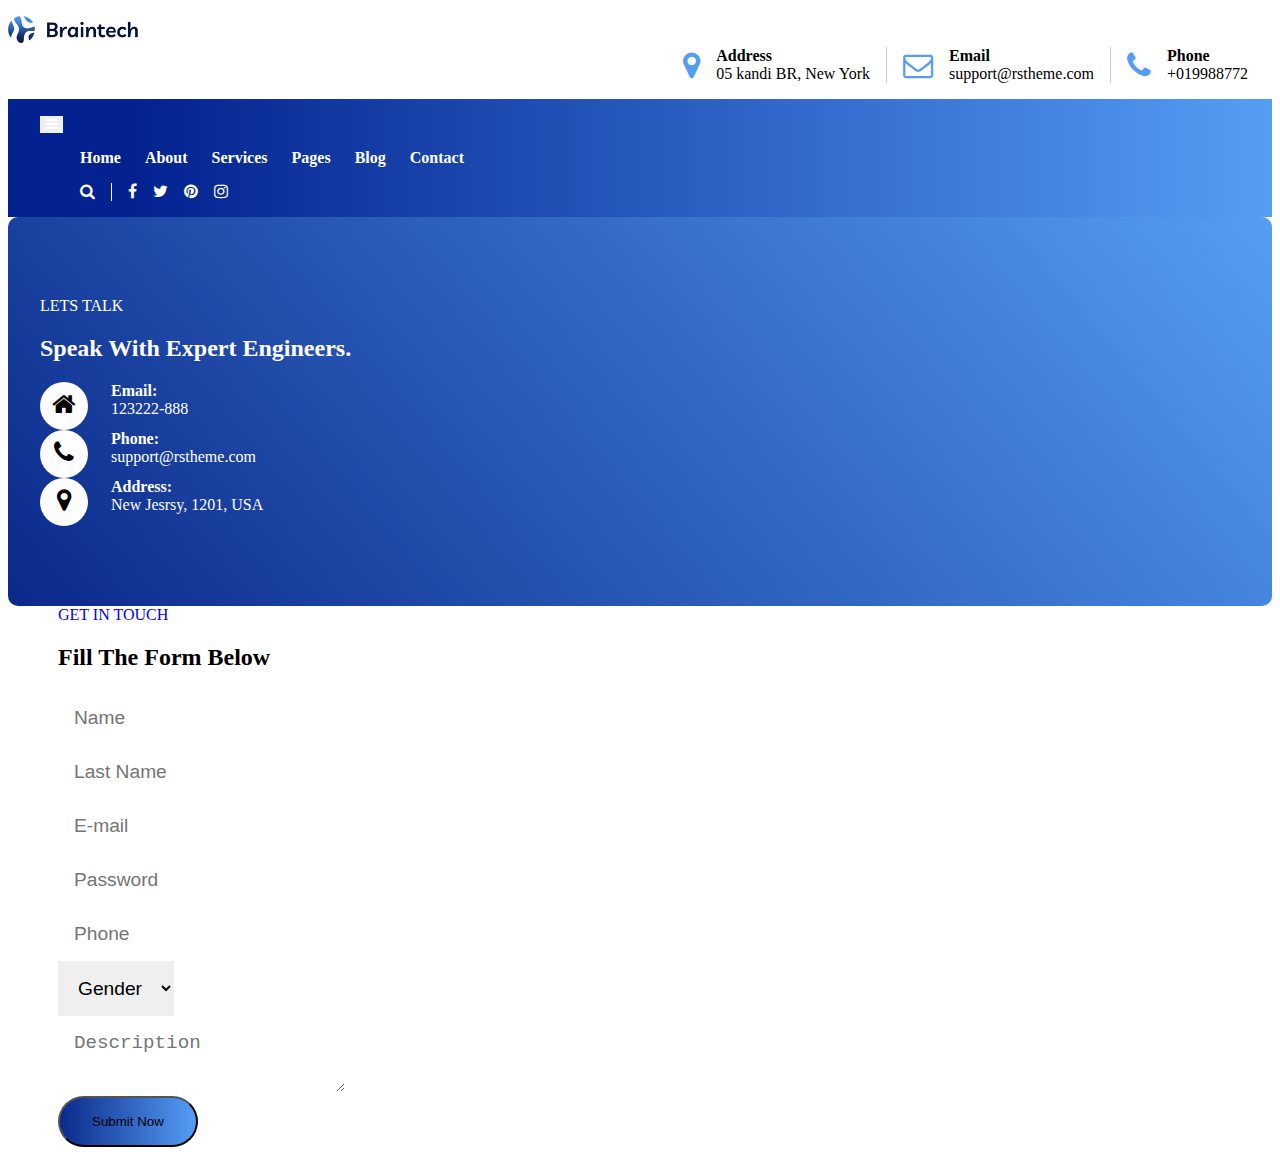
<file: week1/task-2/index.html>
<!DOCTYPE html>
<html>
  <head>
    <title>Task-2</title>
    <link rel="stylesheet" type="text/css" href="style.css">
    <link href="https://cdn.jsdelivr.net/npm/bootstrap@5.0.1/dist/css/bootstrap.min.css" rel="stylesheet" integrity="sha384-+0n0xVW2eSR5OomGNYDnhzAbDsOXxcvSN1TPprVMTNDbiYZCxYbOOl7+AMvyTG2x" crossorigin="anonymous">
    <link href="//maxcdn.bootstrapcdn.com/font-awesome/4.1.0/css/font-awesome.min.css" rel="stylesheet">
    <script src="https://cdn.jsdelivr.net/npm/bootstrap@5.0.1/dist/js/bootstrap.bundle.min.js" integrity="sha384-gtEjrD/SeCtmISkJkNUaaKMoLD0//ElJ19smozuHV6z3Iehds+3Ulb9Bn9Plx0x4" crossorigin="anonymous"></script>
  </head>
  <body>
    <header>
      <div class="upper-bar">
        <div class="container upper-bar-inner-div">
          <div class="row">
            <div class="col-lg-2 header-logo-div">
              <a href="#">
                <img src="logo-dark.png" alt="logo" class="header-logo"/>
              </a>
            </div>
            <div class="col-lg-10 top-header-right">
              <div class="header-address">
                <div class="header-address-icon">
                  <i class="fa fa-map-marker"></i>
                </div>
                <div class="header-address-text">
                  <span class="fw-bold">Address</span>
                  <span>05 kandi BR, New York</span>
                </div>
                
              </div>
              <div class="header-email">
                <div class="header-email-icon">
                  <i class="fa fa-envelope-o"></i>
                </div>
                <div class="header-email-text">
                  <span class="fw-bold">Email</span>
                  <a href="#" id="header-email">support@rstheme.com</a>
                </div>

              </div>
              <div class="header-phone">
                <div class="header-phone-icon">
                  <i class="fa fa-phone"></i>
                </div>
                <div class="header-phone-text">
                  <span class="fw-bold">Phone</span>
                  <a href="" id="header-phone">+019988772</a>
                </div>
              </div>
            </div>
          </div>
        </div>
      </div>
      <nav class="menu navbar navbar-expand-lg navbar-light bg-light">
        <div class="container">
          <a href="#">
            <img src="logo-light.png" alt="logo" class="header-logo-light"/>
          </a>
          <button class="navbar-toggler" type="button" data-bs-toggle="collapse" data-bs-target="#navbarSupportedContent" aria-controls="navbarSupportedContent" aria-expanded="false" aria-label="Toggle navigation">
            <!-- <span class="navbar-toggler-icon"></span> -->
            <i class="fa fa-bars"></i>
          </button>
          <div class="menu-left collapse navbar-collapse" id="navbarSupportedContent">
            <ul class="menu-left-children fw-bold ls-none navbar-nav me-auto mb-2 mb-lg-0">
              <li class="nav-item">Home</li>
              <li class="nav-item">About</li>
              <li class="nav-item">Services</li>
              <li class="nav-item">Pages</li>
              <li class="nav-item">Blog</li>
              <li class="nav-item">Contact</li>
            </ul>
          </div>

          <div class="menu-right">
            <ul class="menu-right-children">
              <div class="menu-right-search">
                <div class="">
                  <i class="fa fa-search"></i>
                </div>
              </div>
              <div class="menu-right-icons ls-none">
                <div class="">
                  <i class="fa fa-facebook"></i>
                </div>
                <div class="">
                  <i class="fa fa-twitter"></i>
                </div>
                <div class="">
                  <i class="fa fa-pinterest"></i>
                </div>
                <div class="">
                  <i class="fa fa-instagram"></i>
                </div>
              </div>
            </ul>
          </div>
        </div>
        
      </nav>
    </header>

    <div class="container mt-4 mb-4">
      <div class="row">
        <div class="col-lg-4">
          <div class="contact mb-5">
            <div class="contact-header mb-5">
              <span>LETS TALK</span>
              <h2>Speak With Expert Engineers.</h2>
            </div>
            <div class="contact-info">
              <div class="contact-email mb-4">
                <div class="icon-home">
                  <i class="fa fa-home"></i>
                </div>
                <div class="email-text">
                  <span class="fw-bold">Email:</span>
                  <a href="tel:123222-888" id="contact-tel">123222-888</a>
                </div>
              </div>
              <div class="contact-phone mb-4">
                <div class="icon-phone">
                  <i class="fa fa-phone"></i>
                </div>
                <div class="phone-text">
                  <span class="fw-bold">Phone:</span>
                  <a href="#" id="contact-phone">support@rstheme.com</a>
                </div>
              </div>
              <div class="contact-address mb-4">
                <div class="icon-address">
                  <i class="fa fa-map-marker"></i>
                </div>
                <div class="address-text">
                  <span class="fw-bold">Address:</span>
                  <span id="contact-address">New Jesrsy, 1201, USA</span>
                </div>
              </div>
            </div>
          </div>
        </div>
        <div class="col-lg-8 form-div">
          <form>
            <div class="row">
              <div class="form-header">
                <span class="form-title mb-4">GET IN TOUCH</span>
                <h2>Fill The Form Below</h2>
              </div>
              
              <div class="col-lg-6 mb-4 col-md-6 col-sm-6">
                <input type="text" class="form-control" placeholder="Name">
              </div>
              <div class="col-lg-6 mb-4 col-md-6 col-sm-6">
                <input type="text" class="form-control" placeholder="Last Name">
              </div>
              <div class="col-lg-6 mb-4 col-md-6 col-sm-6">
                <input type="text" class="form-control" placeholder="E-mail">
              </div>
              <div class="col-lg-6 mb-4 col-md-6 col-sm-6">
                <input type="Password" class="form-control" placeholder="Password">
              </div>
              <div class="col-lg-6 mb-4 col-md-6 col-sm-6">
                <input type="text" class="form-control" placeholder="Phone">
              </div>
              <div class="col-lg-6 mb-4 col-md-6 col-sm-6">
                <select class="form-select">
                  <option selected>Gender</option>
                  <option value="M">Male</option>
                  <option value="F">Female</option>
                </select>
              </div>
              <div class="col-lg-12 mb-4">
                <textarea class="form-control" placeholder="Description"></textarea>
              </div>

              <div>
                <button type="submit" class="btn btn-primary btn-lg submit-button">Submit Now</button>
              </div>
            </div>
          </form>
        </div>
      </div>
    </div>
  </body>
</html>
</file>
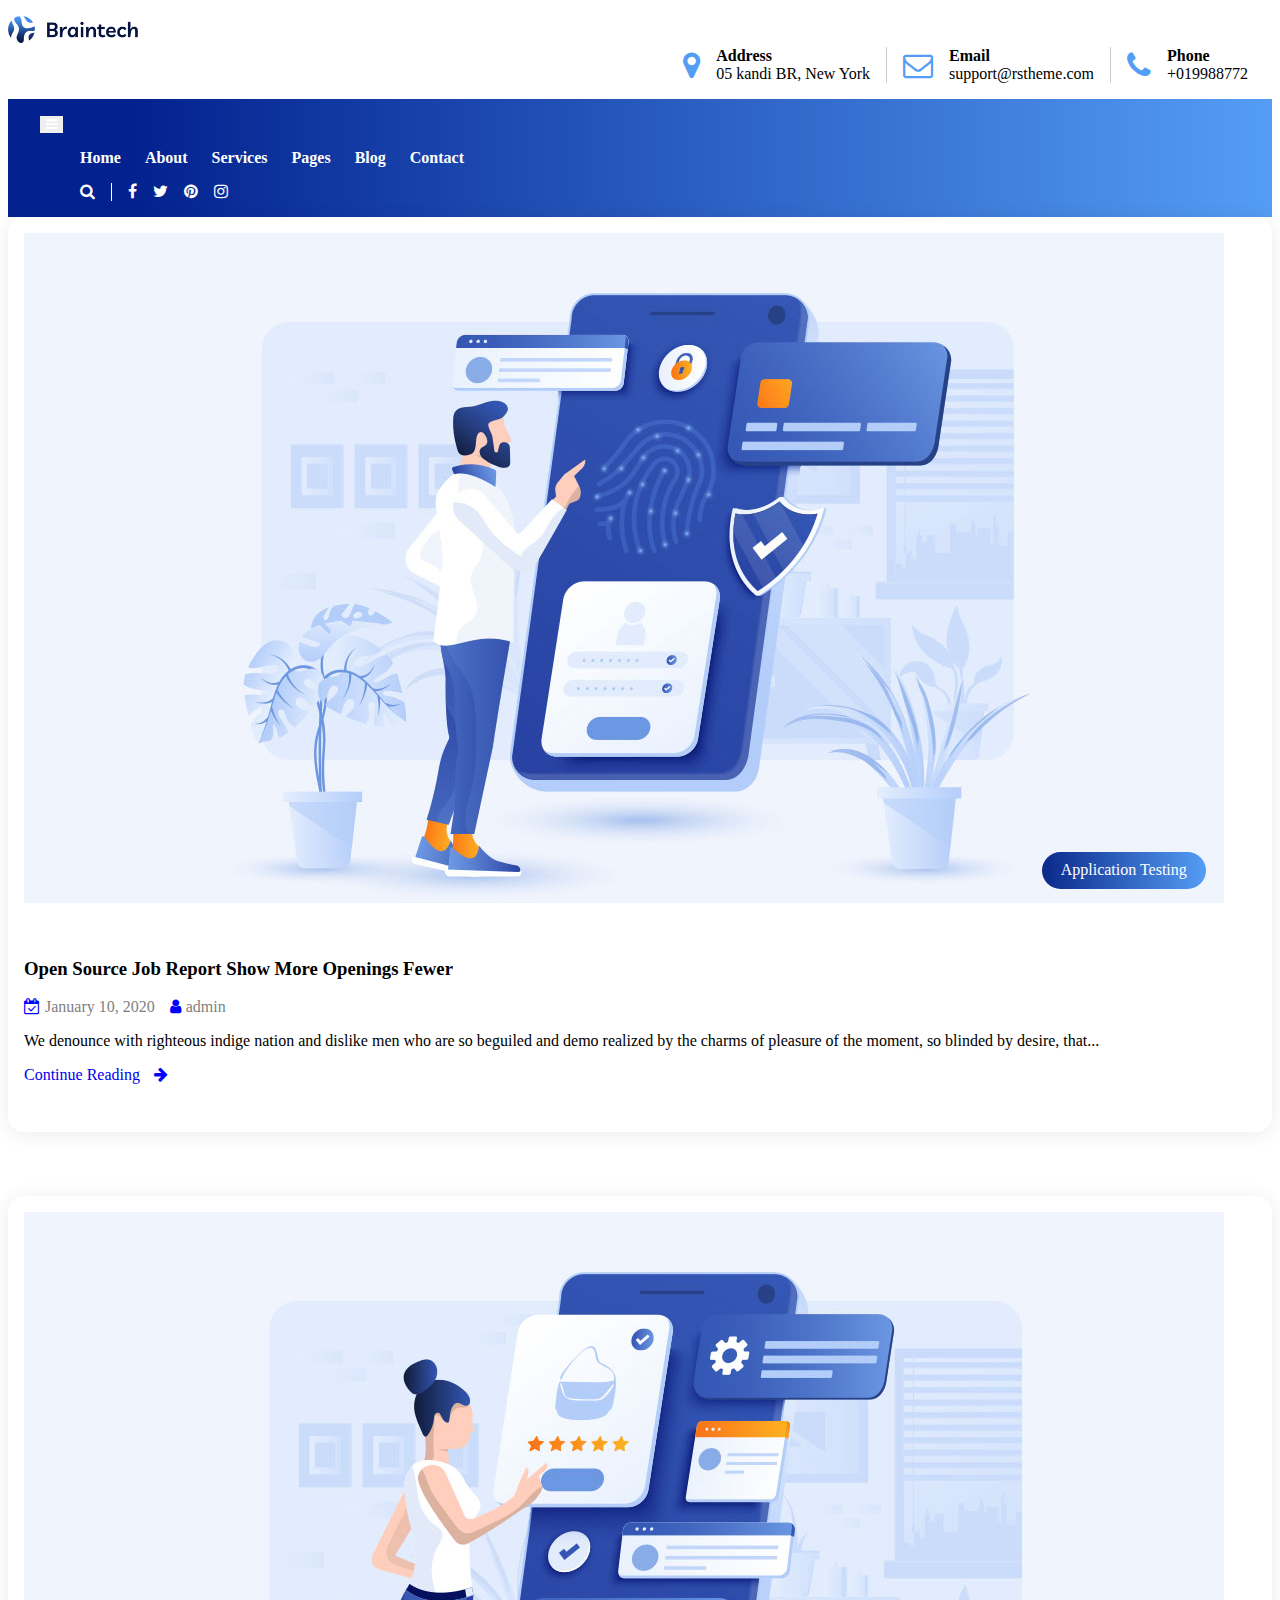
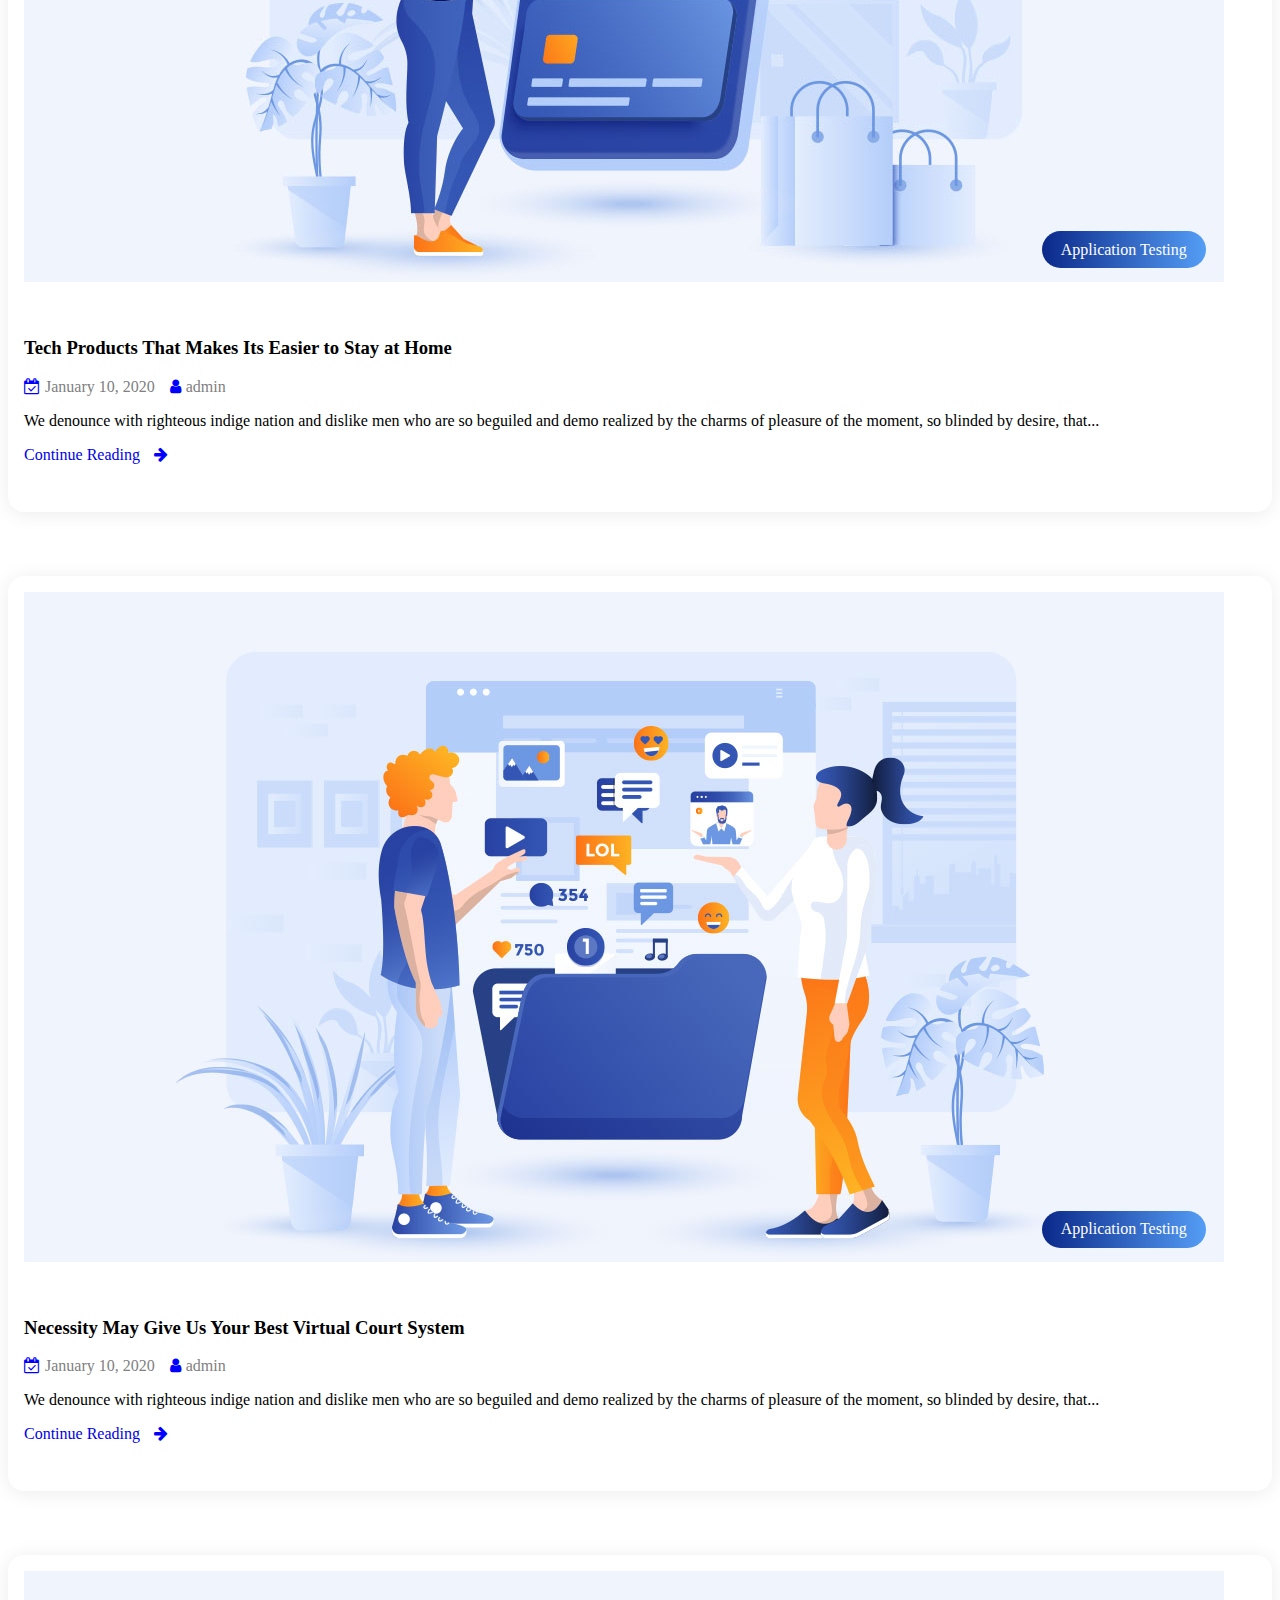
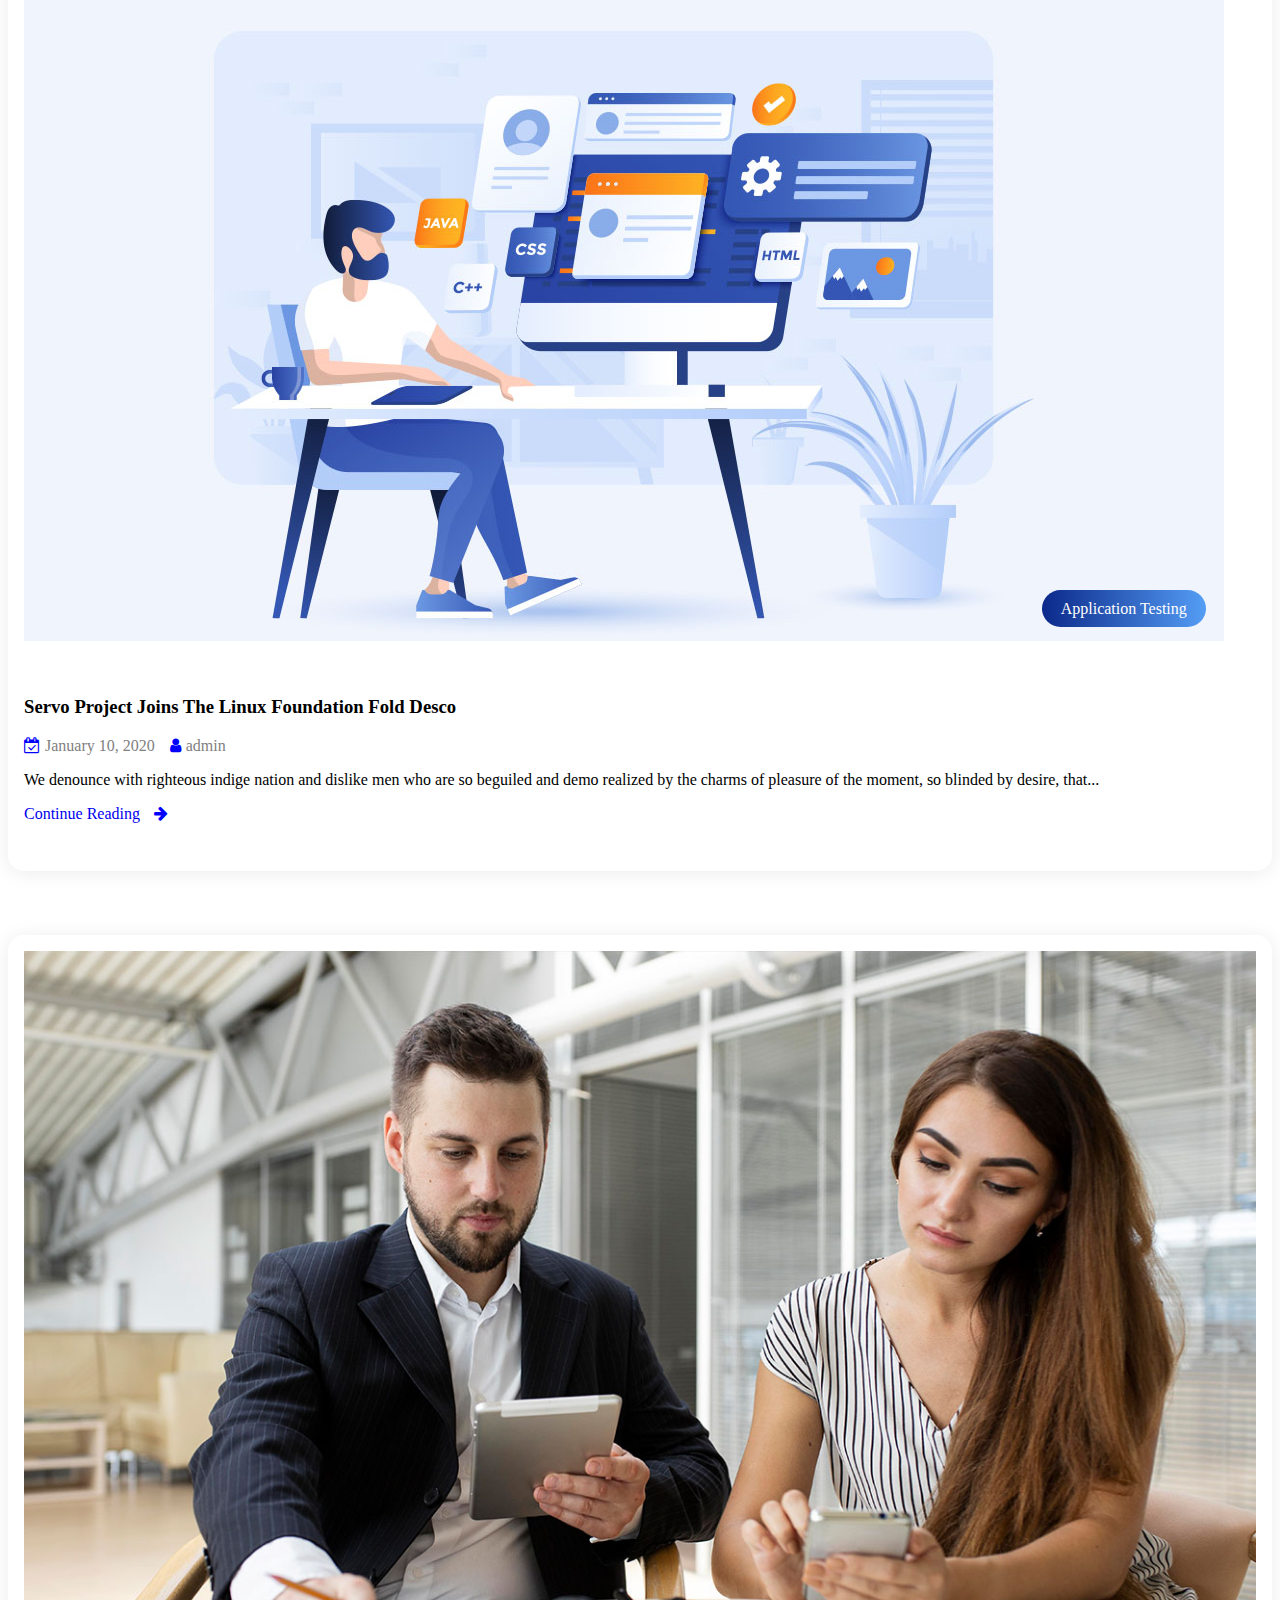
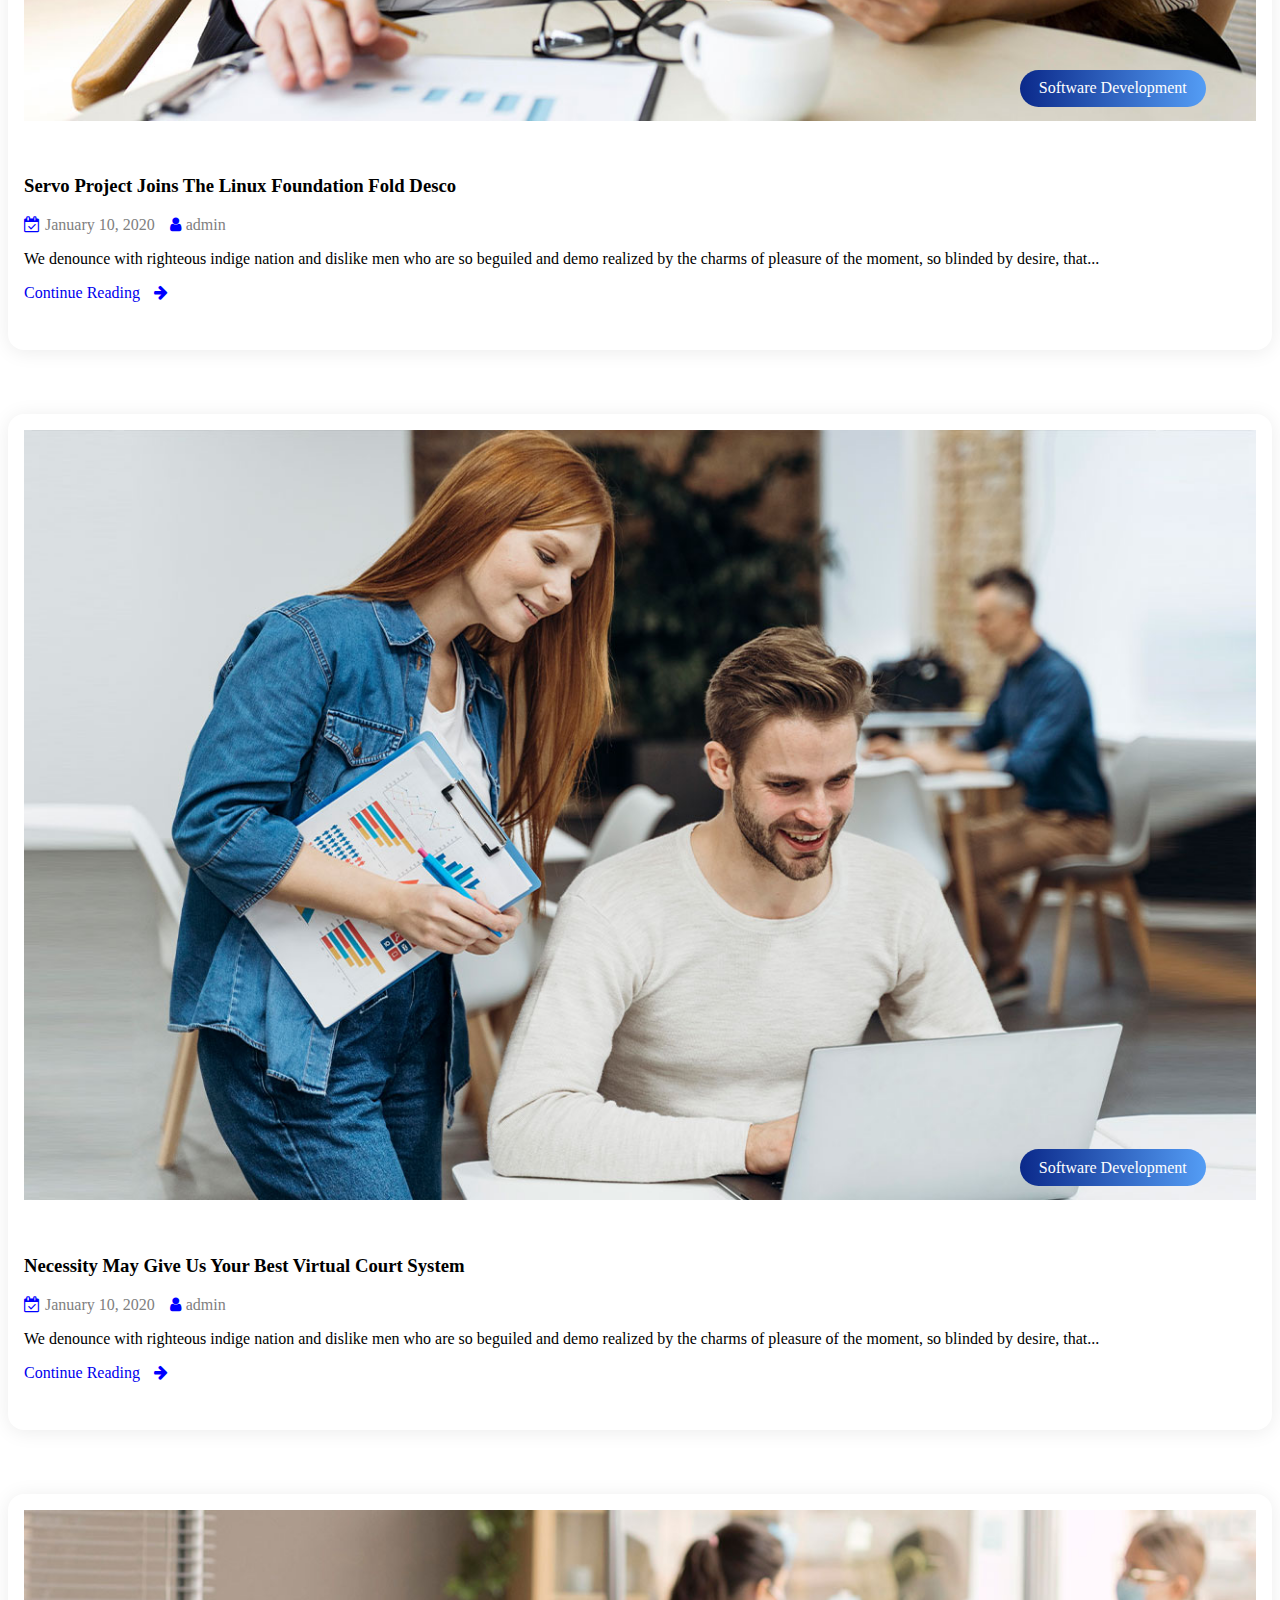
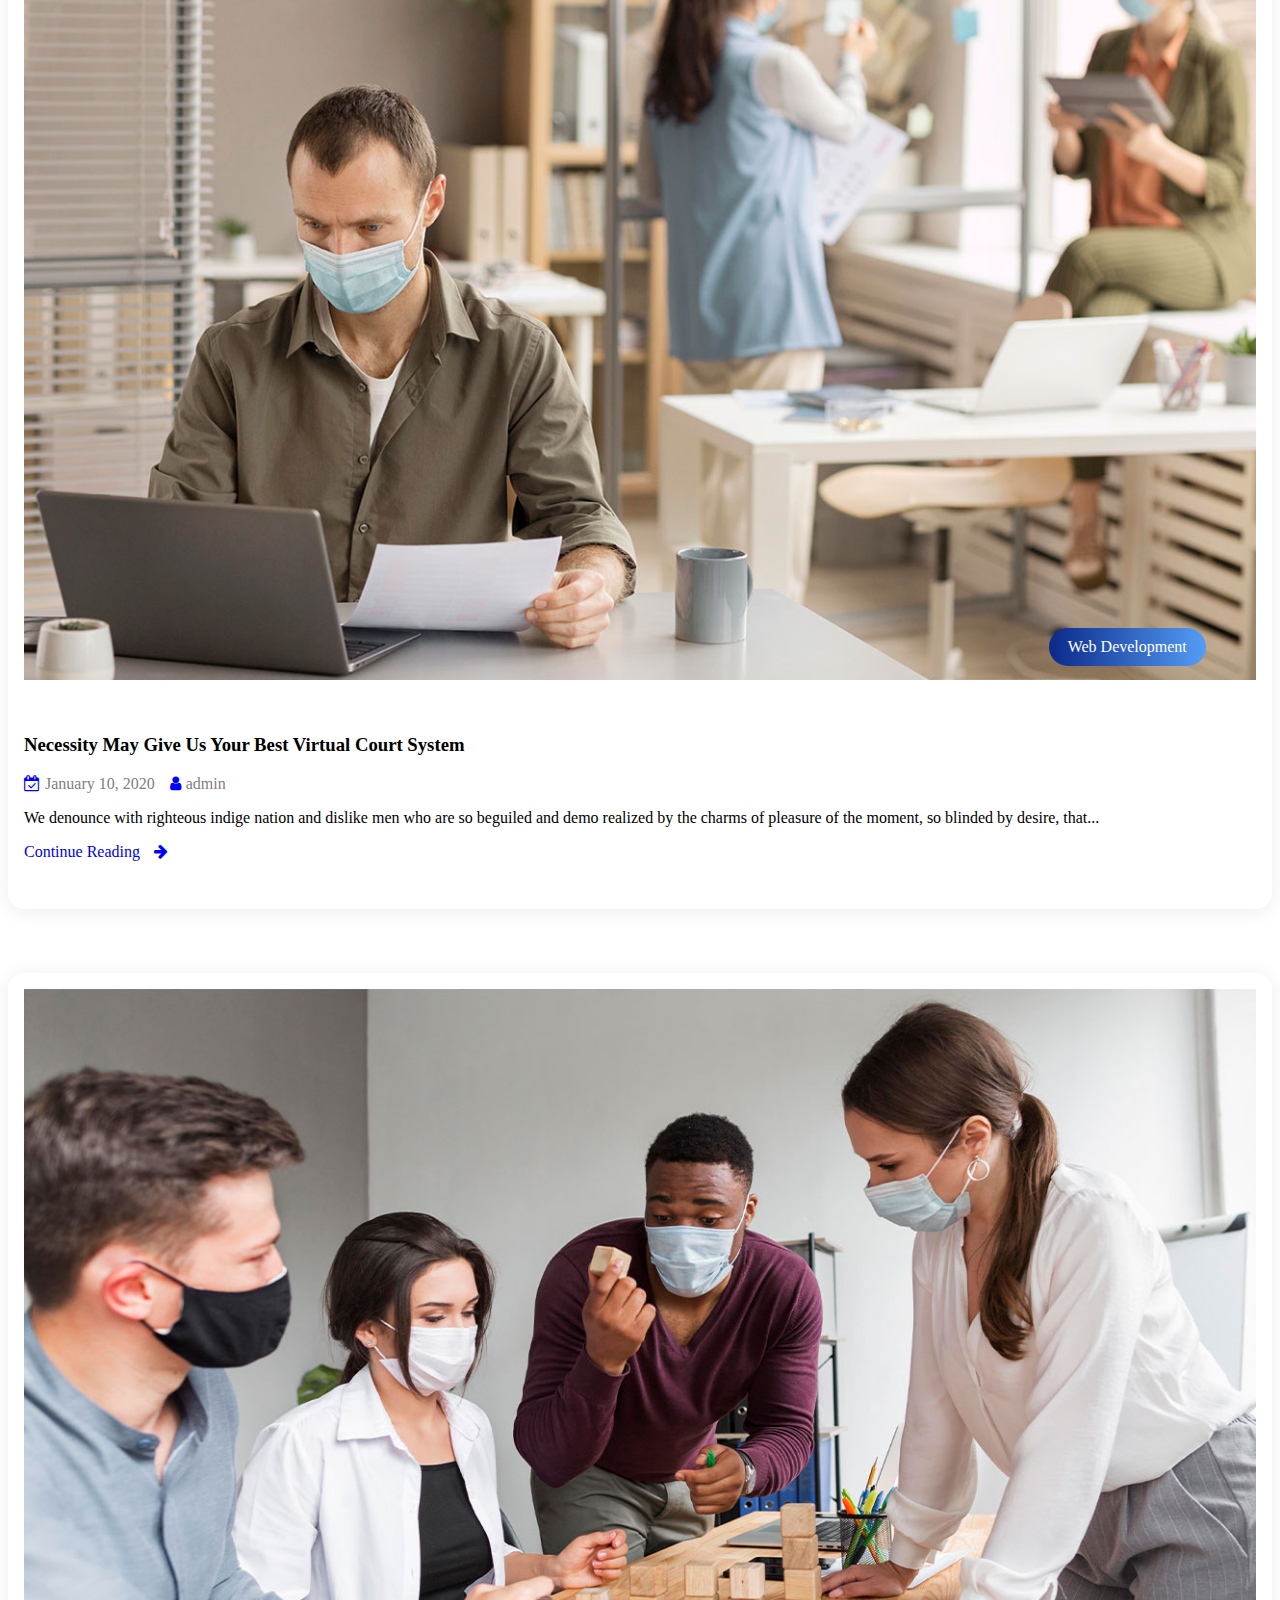
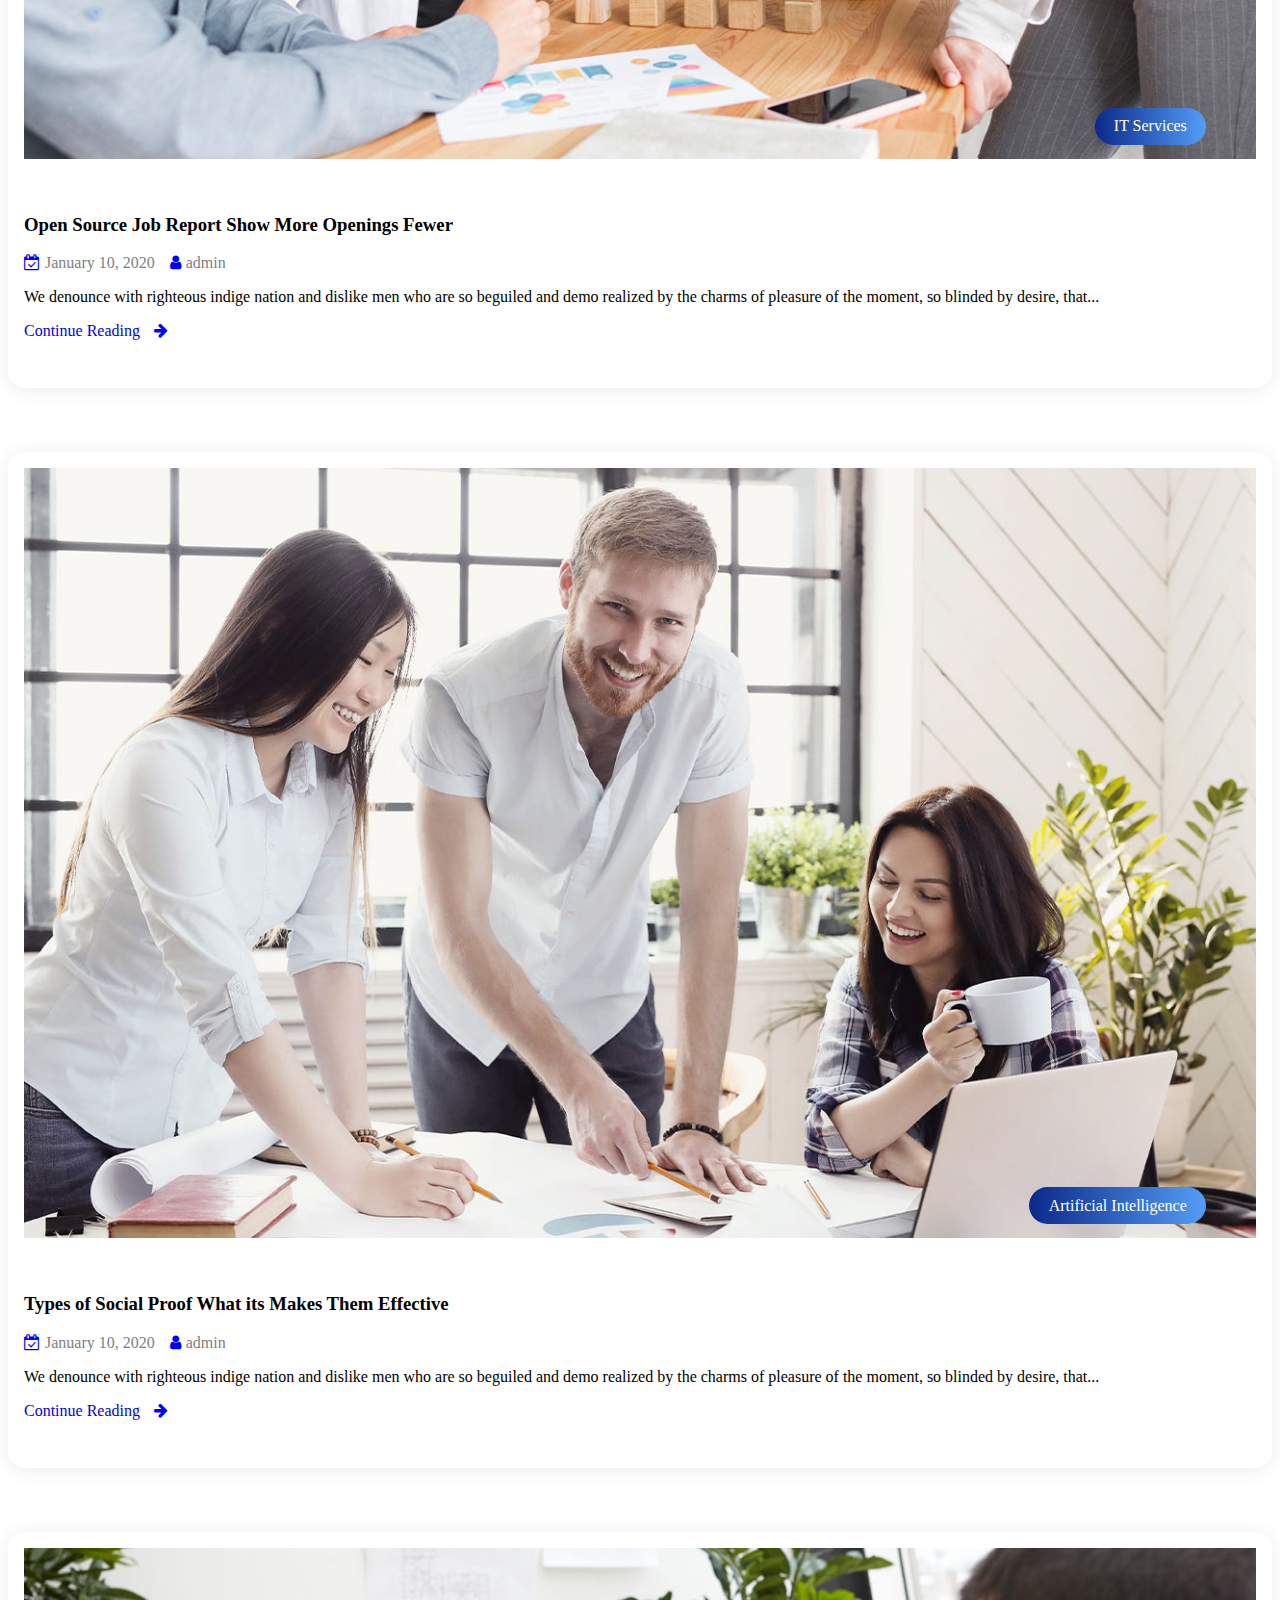
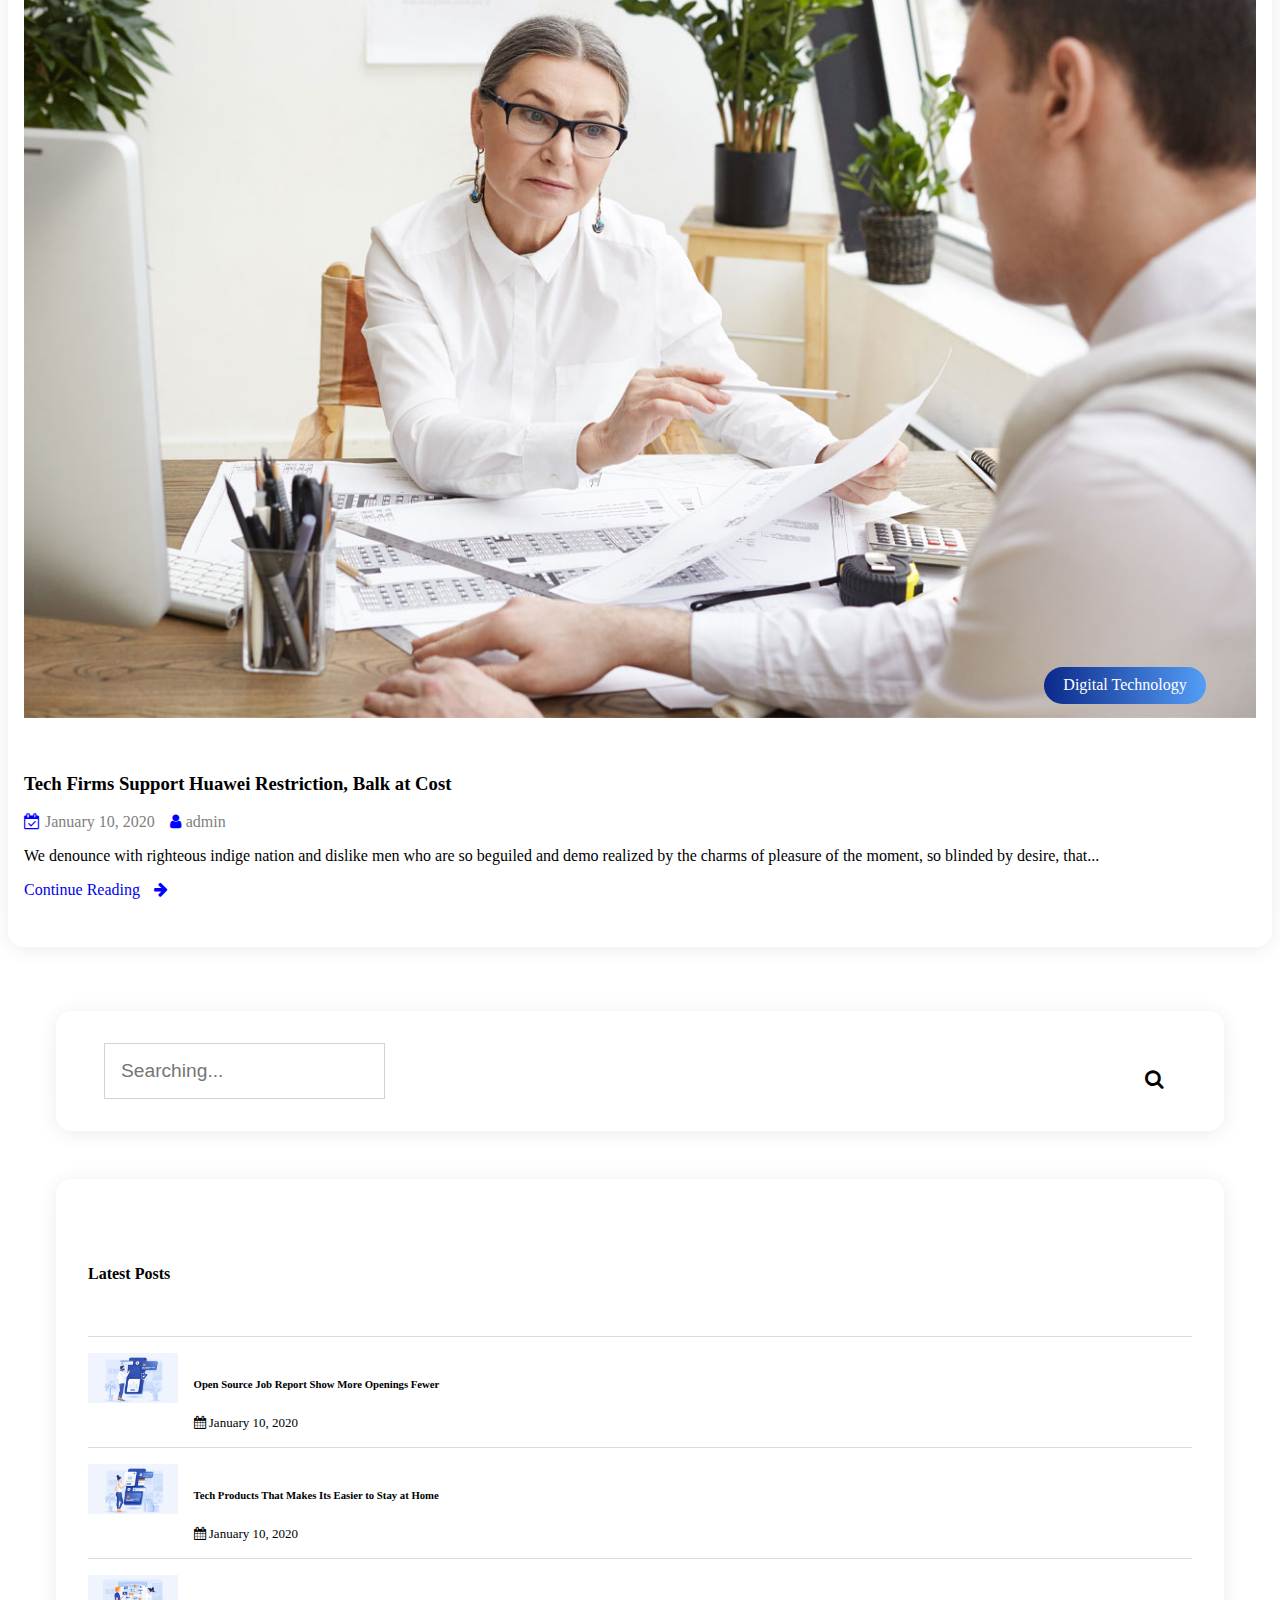
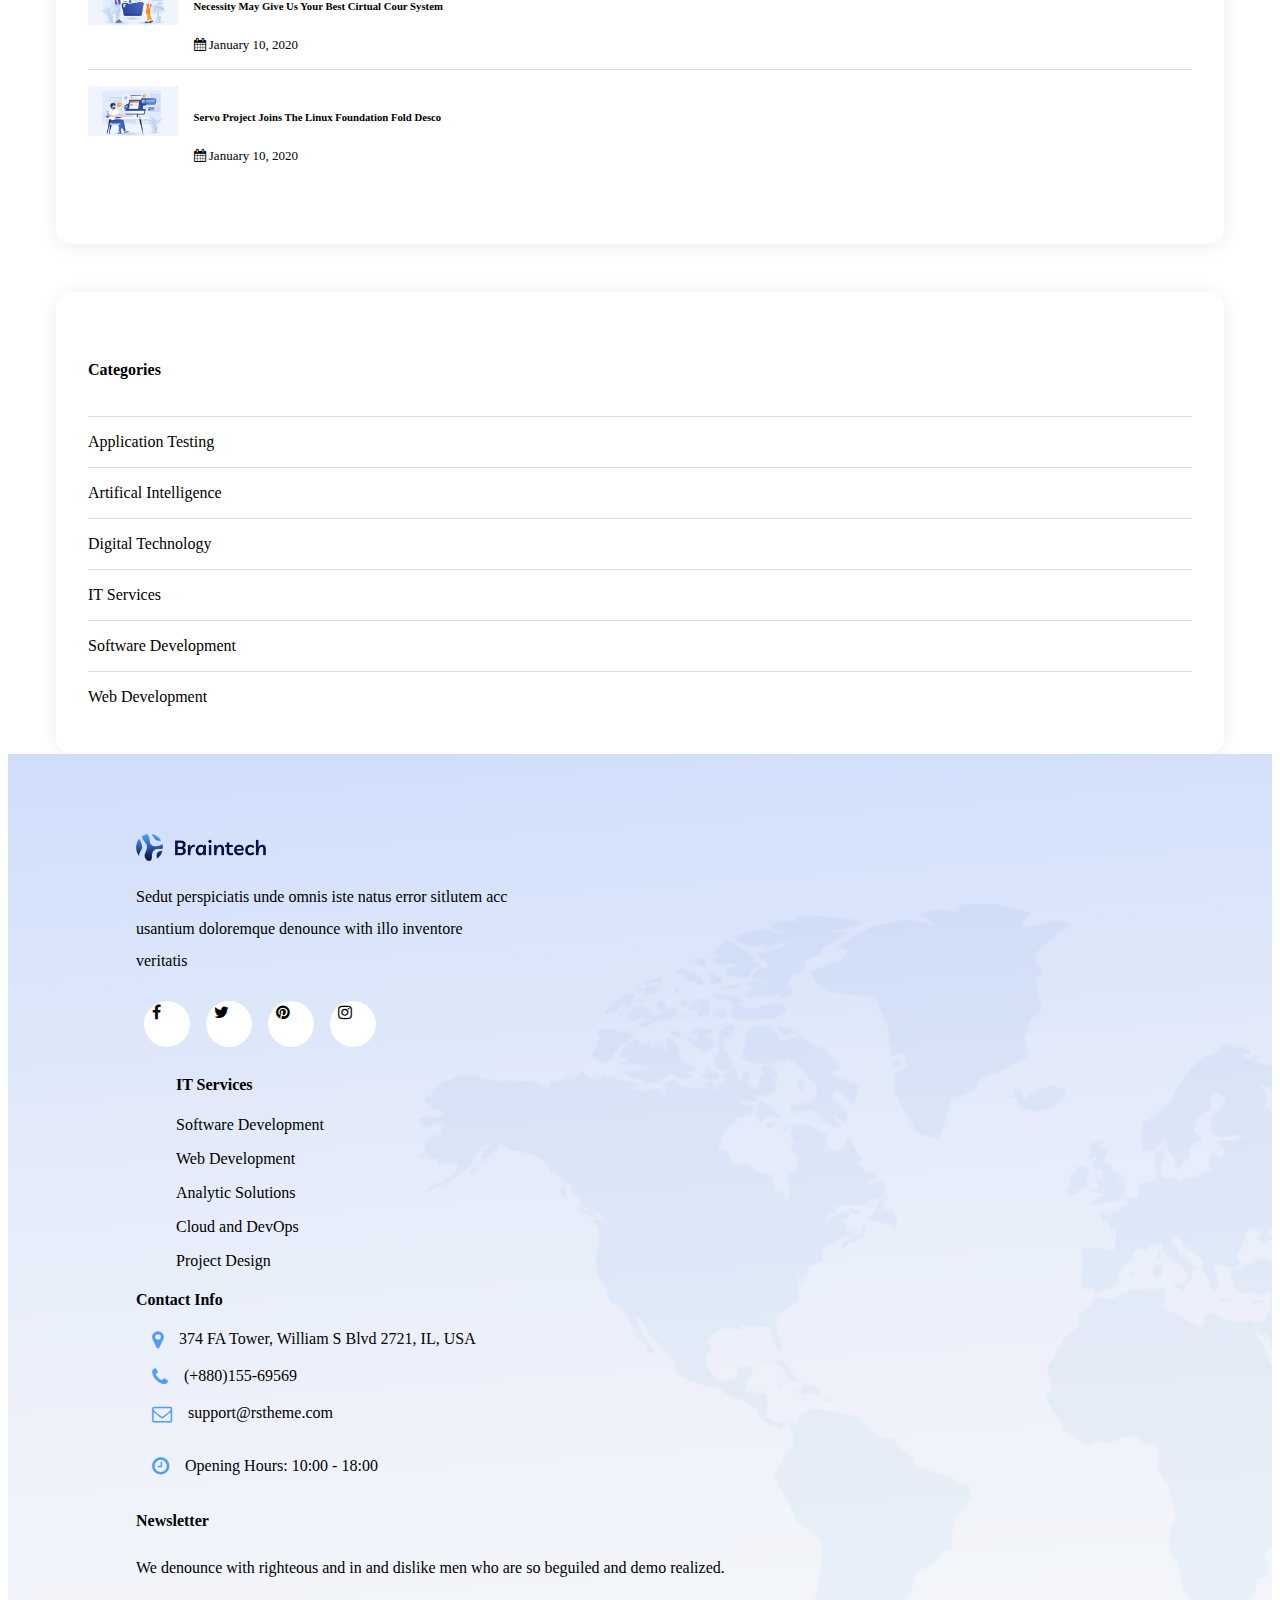
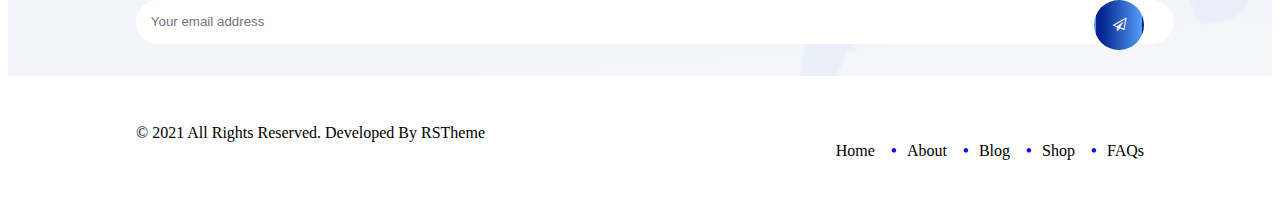
<file: week1/task-4/index.html>
<!DOCTYPE html>
<html>
  <head>
    <title>Task-4</title>
    <link rel="stylesheet" type="text/css" href="style.css">
    <link rel="stylesheet" type="text/css" href="blog.css">
    <link href="https://cdn.jsdelivr.net/npm/bootstrap@5.0.1/dist/css/bootstrap.min.css" rel="stylesheet" integrity="sha384-+0n0xVW2eSR5OomGNYDnhzAbDsOXxcvSN1TPprVMTNDbiYZCxYbOOl7+AMvyTG2x" crossorigin="anonymous">
    <link href="//maxcdn.bootstrapcdn.com/font-awesome/4.4.0/css/font-awesome.min.css" rel="stylesheet">
    <script src="https://cdn.jsdelivr.net/npm/bootstrap@5.0.1/dist/js/bootstrap.bundle.min.js" integrity="sha384-gtEjrD/SeCtmISkJkNUaaKMoLD0//ElJ19smozuHV6z3Iehds+3Ulb9Bn9Plx0x4" crossorigin="anonymous"></script>
  </head>
  <body>
    <header>
      <div class="upper-bar">
        <div class="container upper-bar-inner-div">
          <div class="row">
            <div class="col-lg-2 header-logo-div">
              <a href="#">
                <img src="logo-dark.png" alt="logo" class="header-logo"/>
              </a>
            </div>
            <div class="col-lg-10 top-header-right">
              <div class="header-address">
                <div class="header-address-icon">
                  <i class="fa fa-map-marker"></i>
                </div>
                <div class="header-address-text">
                  <span class="fw-bold">Address</span>
                  <span>05 kandi BR, New York</span>
                </div>
                
              </div>
              <div class="header-email">
                <div class="header-email-icon">
                  <i class="fa fa-envelope-o"></i>
                </div>
                <div class="header-email-text">
                  <span class="fw-bold">Email</span>
                  <a href="#" id="header-email">support@rstheme.com</a>
                </div>

              </div>
              <div class="header-phone">
                <div class="header-phone-icon">
                  <i class="fa fa-phone"></i>
                </div>
                <div class="header-phone-text">
                  <span class="fw-bold">Phone</span>
                  <a href="" id="header-phone">+019988772</a>
                </div>
              </div>
            </div>
          </div>
        </div>
      </div>
      <nav class="menu navbar navbar-expand-lg navbar-light bg-light">
        <div class="container">
          <a href="#">
            <img src="logo-light.png" alt="logo" class="header-logo-light"/>
          </a>
          <button class="navbar-toggler" type="button" data-bs-toggle="collapse" data-bs-target="#navbarSupportedContent" aria-controls="navbarSupportedContent" aria-expanded="false" aria-label="Toggle navigation">
            <!-- <span class="navbar-toggler-icon"></span> -->
            <i class="fa fa-bars"></i>
          </button>
          <div class="menu-left collapse navbar-collapse" id="navbarSupportedContent">
            <ul class="menu-left-children fw-bold ls-none navbar-nav me-auto mb-2 mb-lg-0">
              <li class="nav-item">Home</li>
              <li class="nav-item">About</li>
              <li class="nav-item">Services</li>
              <li class="nav-item">Pages</li>
              <li class="nav-item">Blog</li>
              <li class="nav-item">Contact</li>
            </ul>
          </div>

          <div class="menu-right">
            <ul class="menu-right-children">
              <div class="menu-right-search">
                <div class="">
                  <i class="fa fa-search"></i>
                </div>
              </div>
              <div class="menu-right-icons ls-none">
                <div class="">
                  <i class="fa fa-facebook"></i>
                </div>
                <div class="">
                  <i class="fa fa-twitter"></i>
                </div>
                <div class="">
                  <i class="fa fa-pinterest"></i>
                </div>
                <div class="">
                  <i class="fa fa-instagram"></i>
                </div>
              </div>
            </ul>
          </div>
        </div>
        
      </nav>
    </header>

    <div class="container mt-4 mb-4">
      <div class="row">
        <div class="col-lg-8 mt-4 blog-left">
          <div class="post blog-card">
            <div class="post-img-div pr">
              <a href="#">
                <img src="./1.jpg" alt="1" class="post-img">
              </a>
              <a href="#" class="blog-img-anchor">Application Testing</a>
            </div>
            <a href="#" class="post-anchor">
              <h3>Open Source Job Report Show More Openings Fewer</h3>
            </a>
            <div class="post-header">
              <div class="calender-icon">
                <i class="fa fa-calendar-check-o"></i>
              </div>
              <span>January 10, 2020</span>
              <div class="user-icon">
                <i class="fa fa-user"></i>
              </div>
              <span>admin</span>
            </div>
            <div class="post-text">
              <p>We denounce with righteous indige nation and dislike men who are so beguiled and demo realized by the charms of pleasure of the moment, so blinded by desire, that...</p>
              <a href="#">Continue Reading</a>
              <i class="fa fa-arrow-right continue-reading-anchor-icon"></i>
            </div>
          </div>
          <div class="post blog-card">
            <div class="post-img-div pr">
              <a href="">
                <img src="./2.jpg" alt="1" class="post-img">
              </a>
              <a href="#" class="blog-img-anchor">Application Testing</a>
            </div>
            <a href="#" class="post-anchor">
              <h3>Tech Products That Makes Its Easier to Stay at Home</h3>
            </a>
            <div class="post-header">
              <div class="calender-icon">
                <i class="fa fa-calendar-check-o"></i>
              </div>
              <span>January 10, 2020</span>
              <div class="user-icon">
                <i class="fa fa-user"></i>
              </div>
              <span>admin</span>
            </div>
            <div class="post-text">
              <p>We denounce with righteous indige nation and dislike men who are so beguiled and demo realized by the charms of pleasure of the moment, so blinded by desire, that...</p>
              <a href="#">Continue Reading</a>
              <i class="fa fa-arrow-right continue-reading-anchor-icon"></i>
            </div>
          </div>
          <div class="post blog-card">
            <div class="post-img-div pr">
              <a href="">
                <img src="./3.jpg" alt="1" class="post-img">
              </a>
              <a href="#" class="blog-img-anchor">Application Testing</a>
            </div>
            <a href="#" class="post-anchor">
              <h3>Necessity May Give Us Your Best Virtual Court System</h3>
            </a>
            <div class="post-header">
              <div class="calender-icon">
                <i class="fa fa-calendar-check-o"></i>
              </div>
              <span>January 10, 2020</span>
              <div class="user-icon">
                <i class="fa fa-user"></i>
              </div>
              <span>admin</span>
            </div>
            <div class="post-text">
              <p>We denounce with righteous indige nation and dislike men who are so beguiled and demo realized by the charms of pleasure of the moment, so blinded by desire, that...</p>
              <a href="#">Continue Reading</a>
              <i class="fa fa-arrow-right continue-reading-anchor-icon"></i>
            </div>
          </div>
          <div class="post blog-card">
            <div class="post-img-div pr">
              <a href="">
                <img src="./4.jpg" alt="1" class="post-img">
              </a>
              <a href="#" class="blog-img-anchor">Application Testing</a>
            </div>
            <a href="#" class="post-anchor">
              <h3>Servo Project Joins The Linux Foundation Fold Desco</h3>
            </a>
            <div class="post-header">
              <div class="calender-icon">
                <i class="fa fa-calendar-check-o"></i>
              </div>
              <span>January 10, 2020</span>
              <div class="user-icon">
                <i class="fa fa-user"></i>
              </div>
              <span>admin</span>
            </div>
            <div class="post-text">
              <p>We denounce with righteous indige nation and dislike men who are so beguiled and demo realized by the charms of pleasure of the moment, so blinded by desire, that...</p>
              <a href="#">Continue Reading</a>
              <i class="fa fa-arrow-right continue-reading-anchor-icon"></i>
            </div>
          </div>
          <div class="post blog-card">
            <div class="post-img-div pr">
              <a href="">
                <img src="./5.jpg" alt="1" class="post-img">
              </a>
              <a href="#" class="blog-img-anchor">Software Development</a>
            </div>
            <a href="#" class="post-anchor">
              <h3>Servo Project Joins The Linux Foundation Fold Desco</h3>
            </a>
            <div class="post-header">
              <div class="calender-icon">
                <i class="fa fa-calendar-check-o"></i>
              </div>
              <span>January 10, 2020</span>
              <div class="user-icon">
                <i class="fa fa-user"></i>
              </div>
              <span>admin</span>
            </div>
            <div class="post-text">
              <p>We denounce with righteous indige nation and dislike men who are so beguiled and demo realized by the charms of pleasure of the moment, so blinded by desire, that...</p>
              <a href="#">Continue Reading</a>
              <i class="fa fa-arrow-right continue-reading-anchor-icon"></i>
            </div>
          </div>
          <div class="post blog-card">
            <div class="post-img-div pr">
              <a href="">
                <img src="./6.jpg" alt="1" class="post-img">
              </a>
              <a href="#" class="blog-img-anchor">Software Development</a>
            </div>
            <a href="#" class="post-anchor">
              <h3>Necessity May Give Us Your Best Virtual Court System</h3>
            </a>
            <div class="post-header">
              <div class="calender-icon">
                <i class="fa fa-calendar-check-o"></i>
              </div>
              <span>January 10, 2020</span>
              <div class="user-icon">
                <i class="fa fa-user"></i>
              </div>
              <span>admin</span>
            </div>
            <div class="post-text">
              <p>We denounce with righteous indige nation and dislike men who are so beguiled and demo realized by the charms of pleasure of the moment, so blinded by desire, that...</p>
              <a href="#">Continue Reading</a>
              <i class="fa fa-arrow-right continue-reading-anchor-icon"></i>
            </div>
          </div>
          <div class="post blog-card">
            <div class="post-img-div pr">
              <a href="">
                <img src="./7.jpg" alt="1" class="post-img">
              </a>
              <a href="#" class="blog-img-anchor">Web Development</a>
            </div>
            <a href="#" class="post-anchor">
              <h3>Necessity May Give Us Your Best Virtual Court System</h3>
            </a>
            <div class="post-header">
              <div class="calender-icon">
                <i class="fa fa-calendar-check-o"></i>
              </div>
              <span>January 10, 2020</span>
              <div class="user-icon">
                <i class="fa fa-user"></i>
              </div>
              <span>admin</span>
            </div>
            <div class="post-text">
              <p>We denounce with righteous indige nation and dislike men who are so beguiled and demo realized by the charms of pleasure of the moment, so blinded by desire, that...</p>
              <a href="#">Continue Reading</a>
              <i class="fa fa-arrow-right continue-reading-anchor-icon"></i>
            </div>
          </div>
          <div class="post blog-card">
            <div class="post-img-div pr">
              <a href="">
                <img src="./8.jpg" alt="1" class="post-img">
              </a>
              <a href="#" class="blog-img-anchor">IT Services</a>
            </div>
            <a href="#" class="post-anchor">
              <h3>Open Source Job Report Show More Openings Fewer</h3>
            </a>
            <div class="post-header">
              <div class="calender-icon">
                <i class="fa fa-calendar-check-o"></i>
              </div>
              <span>January 10, 2020</span>
              <div class="user-icon">
                <i class="fa fa-user"></i>
              </div>
              <span>admin</span>
            </div>
            <div class="post-text">
              <p>We denounce with righteous indige nation and dislike men who are so beguiled and demo realized by the charms of pleasure of the moment, so blinded by desire, that...</p>
              <a href="#">Continue Reading</a>
              <i class="fa fa-arrow-right continue-reading-anchor-icon"></i>
            </div>
          </div>
          <div class="post blog-card">
            <div class="post-img-div pr">
              <a href="">
                <img src="./9.jpg" alt="1" class="post-img">
              </a>
              <a href="#" class="blog-img-anchor">Artificial Intelligence</a>
            </div>
            <a href="#" class="post-anchor">
              <h3>Types of Social Proof What its Makes Them Effective</h3>
            </a>
            <div class="post-header">
              <div class="calender-icon">
                <i class="fa fa-calendar-check-o"></i>
              </div>
              <span>January 10, 2020</span>
              <div class="user-icon">
                <i class="fa fa-user"></i>
              </div>
              <span>admin</span>
            </div>
            <div class="post-text">
              <p>We denounce with righteous indige nation and dislike men who are so beguiled and demo realized by the charms of pleasure of the moment, so blinded by desire, that...</p>
              <a href="#">Continue Reading</a>
              <i class="fa fa-arrow-right continue-reading-anchor-icon"></i>
            </div>
          </div>
          <div class="post blog-card">
            <div class="post-img-div pr">
              <a href="">
                <img src="./10.jpg" alt="1" class="post-img">
              </a>
              <a href="#" class="blog-img-anchor">Digital Technology</a>
            </div>
            <a href="#" class="post-anchor">
              <h3>Tech Firms Support Huawei Restriction, Balk at Cost</h3>
            </a>
            <div class="post-header">
              <div class="calender-icon">
                <i class="fa fa-calendar-check-o"></i>
              </div>
              <span>January 10, 2020</span>
              <div class="user-icon">
                <i class="fa fa-user"></i>
              </div>
              <span>admin</span>
            </div>
            <div class="post-text">
              <p>We denounce with righteous indige nation and dislike men who are so beguiled and demo realized by the charms of pleasure of the moment, so blinded by desire, that...</p>
              <a href="#">Continue Reading</a>
              <i class="fa fa-arrow-right continue-reading-anchor-icon"></i>
            </div>
          </div>
        </div>
        <div class="col-lg-4 blog-right mt-4">
          <div class="search-input-div blog-card pr">
            <form action="">
              <input type="text" class="form-control blog-right-section-search" placeholder="Searching...">
              <button class="search-button" type="submit">
                <i class="fa fa-search search-input-icon"></i>
              </button>
            </form>
          </div>

          <div class="blog-right-posts blog-card">
            <h4 class="right-posts-header">Latest Posts</h4>
            <div class="col right-post" style="display: flex;">
              <img src="./1.jpg" alt="" style="height: 50px;">
              <div class="right-post-text">
                <a href="#" class="post-anchor">
                  <h6>Open Source Job Report Show More Openings Fewer</h6>
                </a>
                <div class="right-calender-icon">
                  <i class="fa fa-calendar"></i>
                  <span>January 10, 2020</span>
                </div>
              </div>
            </div>
            <div class="col right-post" style="display: flex;">
              <img src="./2.jpg" alt="" style="height: 50px;">
              <div class="right-post-text">
                <a href="#" class="post-anchor">
                  <h6>Tech Products That Makes Its Easier to Stay at Home</h6>
                </a>
                <div class="right-calender-icon">
                  <i class="fa fa-calendar"></i>
                  <span>January 10, 2020</span>
                </div>
              </div>
            </div>
            <div class="col right-post" style="display: flex;">
              <img src="./3.jpg" alt="" style="height: 50px;">
              <div class="right-post-text">
                <a href="#" class="post-anchor">
                  <h6>Necessity May Give Us Your Best Cirtual Cour System</h6>
                </a>
                <div class="right-calender-icon">
                  <i class="fa fa-calendar"></i>
                  <span>January 10, 2020</span>
                </div>
              </div>
            </div>
            <div class="col right-post" style="display: flex;">
              <img src="./4.jpg" alt="" style="height: 50px;">
              <div class="right-post-text">
                <a href="#" class="post-anchor">
                  <h6>Servo Project Joins The Linux Foundation Fold Desco</h6>
                </a>
                <div class="right-calender-icon">
                  <i class="fa fa-calendar"></i>
                  <span>January 10, 2020</span>
                </div>
              </div>
            </div>
          </div>

          <div class="right-blog-categories blog-card">
            <h4 class="right-blog-categories-header">Categories</h4>
            <ul class="right-blog-categories-list">
              <li><a href="#" class="post-anchor">Application Testing</a></li>
              <li><a href="#" class="post-anchor">Artifical Intelligence</a></li>
              <li><a href="#" class="post-anchor">Digital Technology</a></li>
              <li><a href="#" class="post-anchor">IT Services</a></li>
              <li><a href="#" class="post-anchor">Software Development</a></li>
              <li><a href="#" class="post-anchor">Web Development</a></li>
            </ul>

          </div>

        </div>
      </div>
    </div>


    <footer>
      <div class="footer-top">
        <div class="row">
          <div class="col-lg-3 leftmost-footer mb-4">
            <img src="./logo-dark.png" alt="logo" class="footer-logo">
            <p>Sedut perspiciatis unde omnis iste natus error sitlutem acc usantium doloremque denounce with illo inventore veritatis</p>
            <div class="footer-icons">
              <a href="#">
                <div class="">
                  <i class="fa fa-facebook footer-facebook-icon pr"></i>
                </div>
              </a>
              <a href="#">
                <div class="">
                  <i class="fa fa-twitter footer-twitter-icon pr"></i>
                </div>
              </a>
              <a href="#">
                <div class="">
                  <i class="fa fa-pinterest footer-pinterest-icon pr"></i>
                </div>
              </a>
              <a href="#">
                <div class="">
                  <i class="fa fa-instagram footer-instagram-icon pr"></i>
                </div>
              </a>
            </div>
          </div>
          <div class="col-lg-3 it-services-footer mb-4">
            <h4>IT Services</h4>
            <ul class="it-services-list">
              <li>
                <a href="">Software Development</a>
              </li>
              <li>
                <a href="">Web Development</a>
              </li>
              <li>
                <a href="">Analytic Solutions</a>
              </li>
              <li>
                <a href="">Cloud and DevOps</a>
              </li>
              <li>
                <a href="">Project Design</a>
              </li>
            </ul>
          </div>
          <div class="col-lg-3 footer-contact-info mb-4">
            <h4>Contact Info</h4>
            <div class="footer-contact-info-container">
              <div class="footer-contact">
                <div class="footer-address-icon">
                  <i class="fa fa-map-marker"></i>
                </div>
                <div class="footer-address-text">
                  <span>374 FA Tower, William S Blvd 2721, IL, USA</span>
                </div>
              </div>
  
              <div class="footer-phone">
                <div class="footer-phone-icon">
                  <i class="fa fa-phone"></i>
                </div>
                <div class="footer-phone-text">
                  <a href="" id="footer-phone">(+880)155-69569</a>
                </div>
              </div>
  
              <div class="footer-email">
                <div class="footer-email-icon">
                  <i class="fa fa-envelope-o"></i>
                </div>
                <div class="footer-email-text">
                  <a href="#" id="footer-email">support@rstheme.com</a>
                </div>
              </div>
  
              <div class="footer-clock">
                <div class="footer-clock-icon">
                  <i class="fa fa-clock-o"></i>
                </div>
                <div class="footer-clock-text">
                  <p>Opening Hours: 10:00 - 18:00</p>
                </div>
              </div>
            </div>
            
          </div>
          <div class="col-lg-3 footer-newsletter mb-4">
            <h4>Newsletter</h4>
            <p>We denounce with righteous and in and dislike men who are so beguiled and demo realized.</p>
            <div class="footer-newsletter-email-input-div">
              <form>
                <input type="email" placeholder="Your email address" class="footer-newsletter-email-input"/>
                <button type="submit" value="" class="paper-plane">
                  <i class="fa fa-paper-plane-o" style="color: white"></i>
                </button>
              </form>
            </div>
          </div>
        </div>
      </div>
      <div class="footer-bottom">
        <div class="row">
          <div class="footer-bottom-left col-lg-6">
            <span>&copy 2021 All Rights Reserved. Developed By RSTheme</span>
          </div>
          <div class="footer-bottom-right col-lg-6 df-jcfe">
            <ul>
              <li><a href="#">Home</a></li>
              <li><a href="#">About</a></li>
              <li><a href="#">Blog</a></li>
              <li><a href="#">Shop</a></li>
              <li><a href="#">FAQs</a></li>
            </ul>
          </div>
        </div>
      </div>
    </footer>
  </body>
</html>
</file>
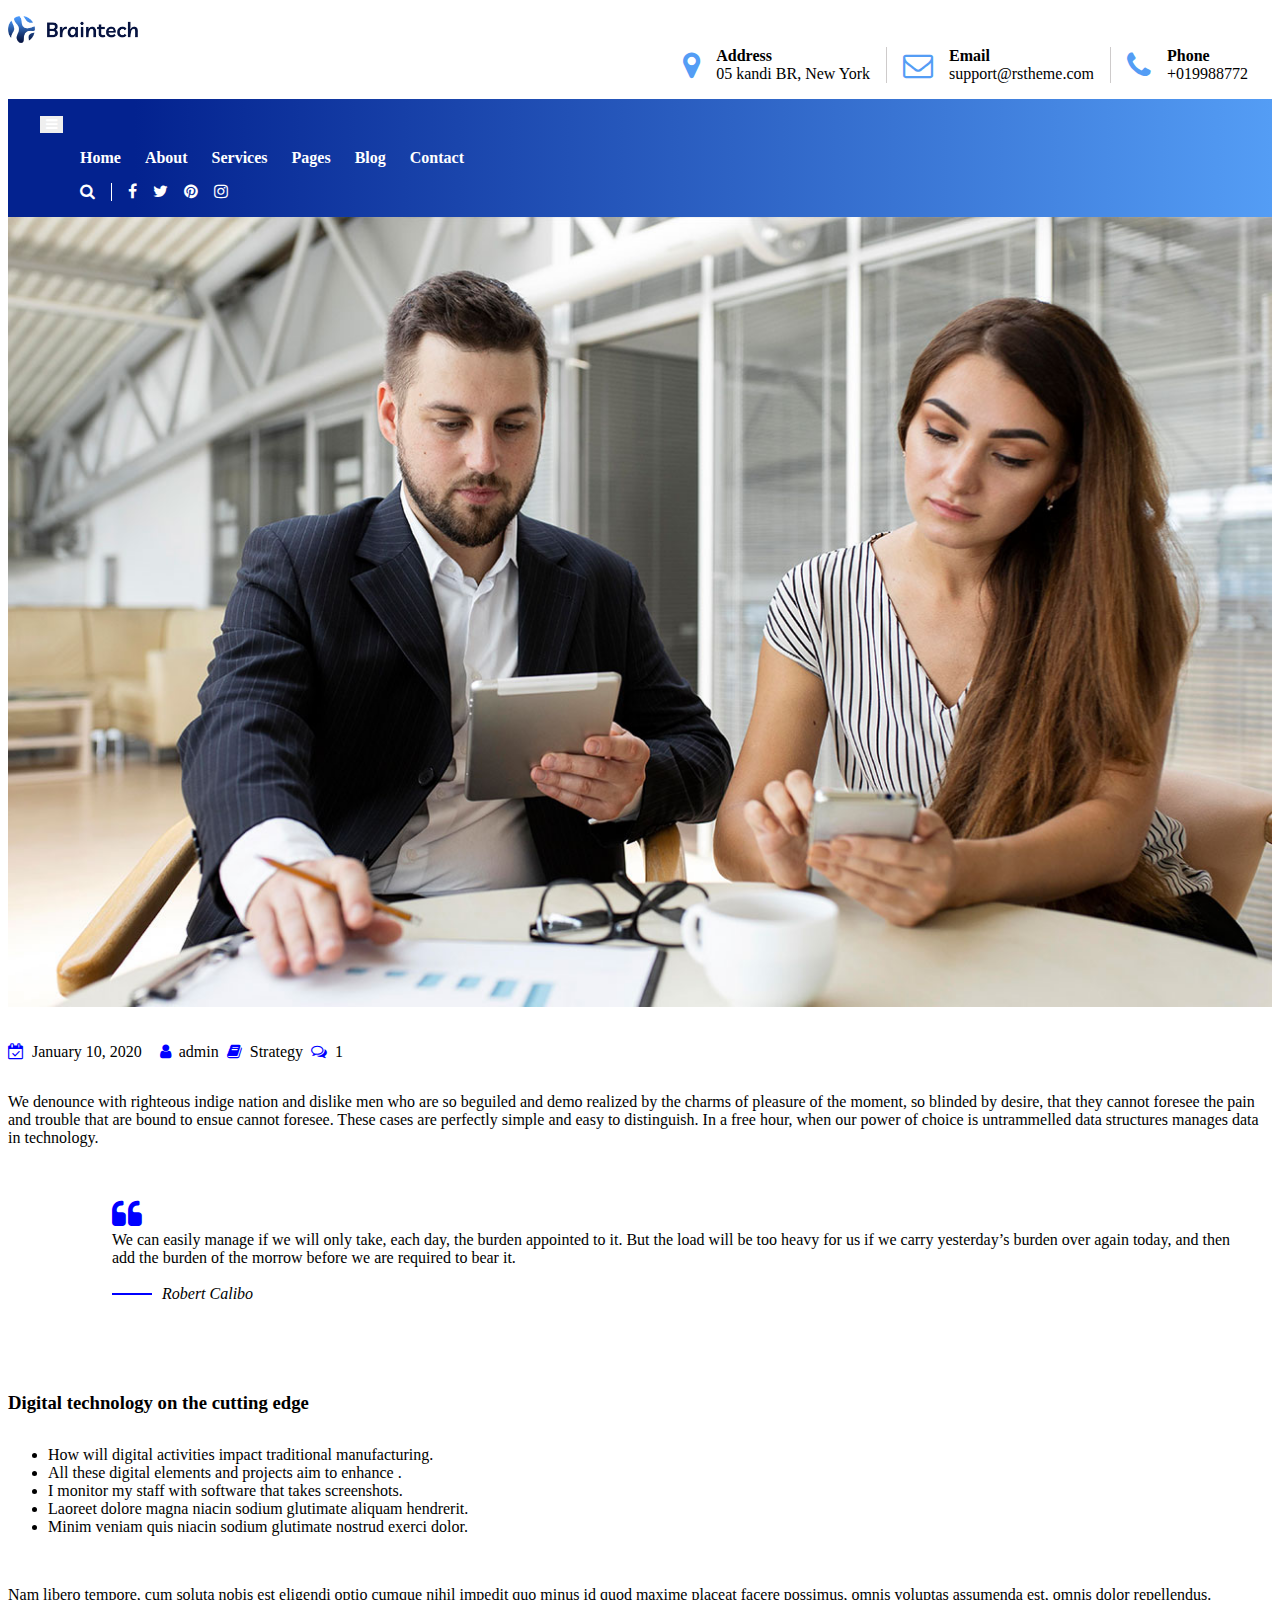
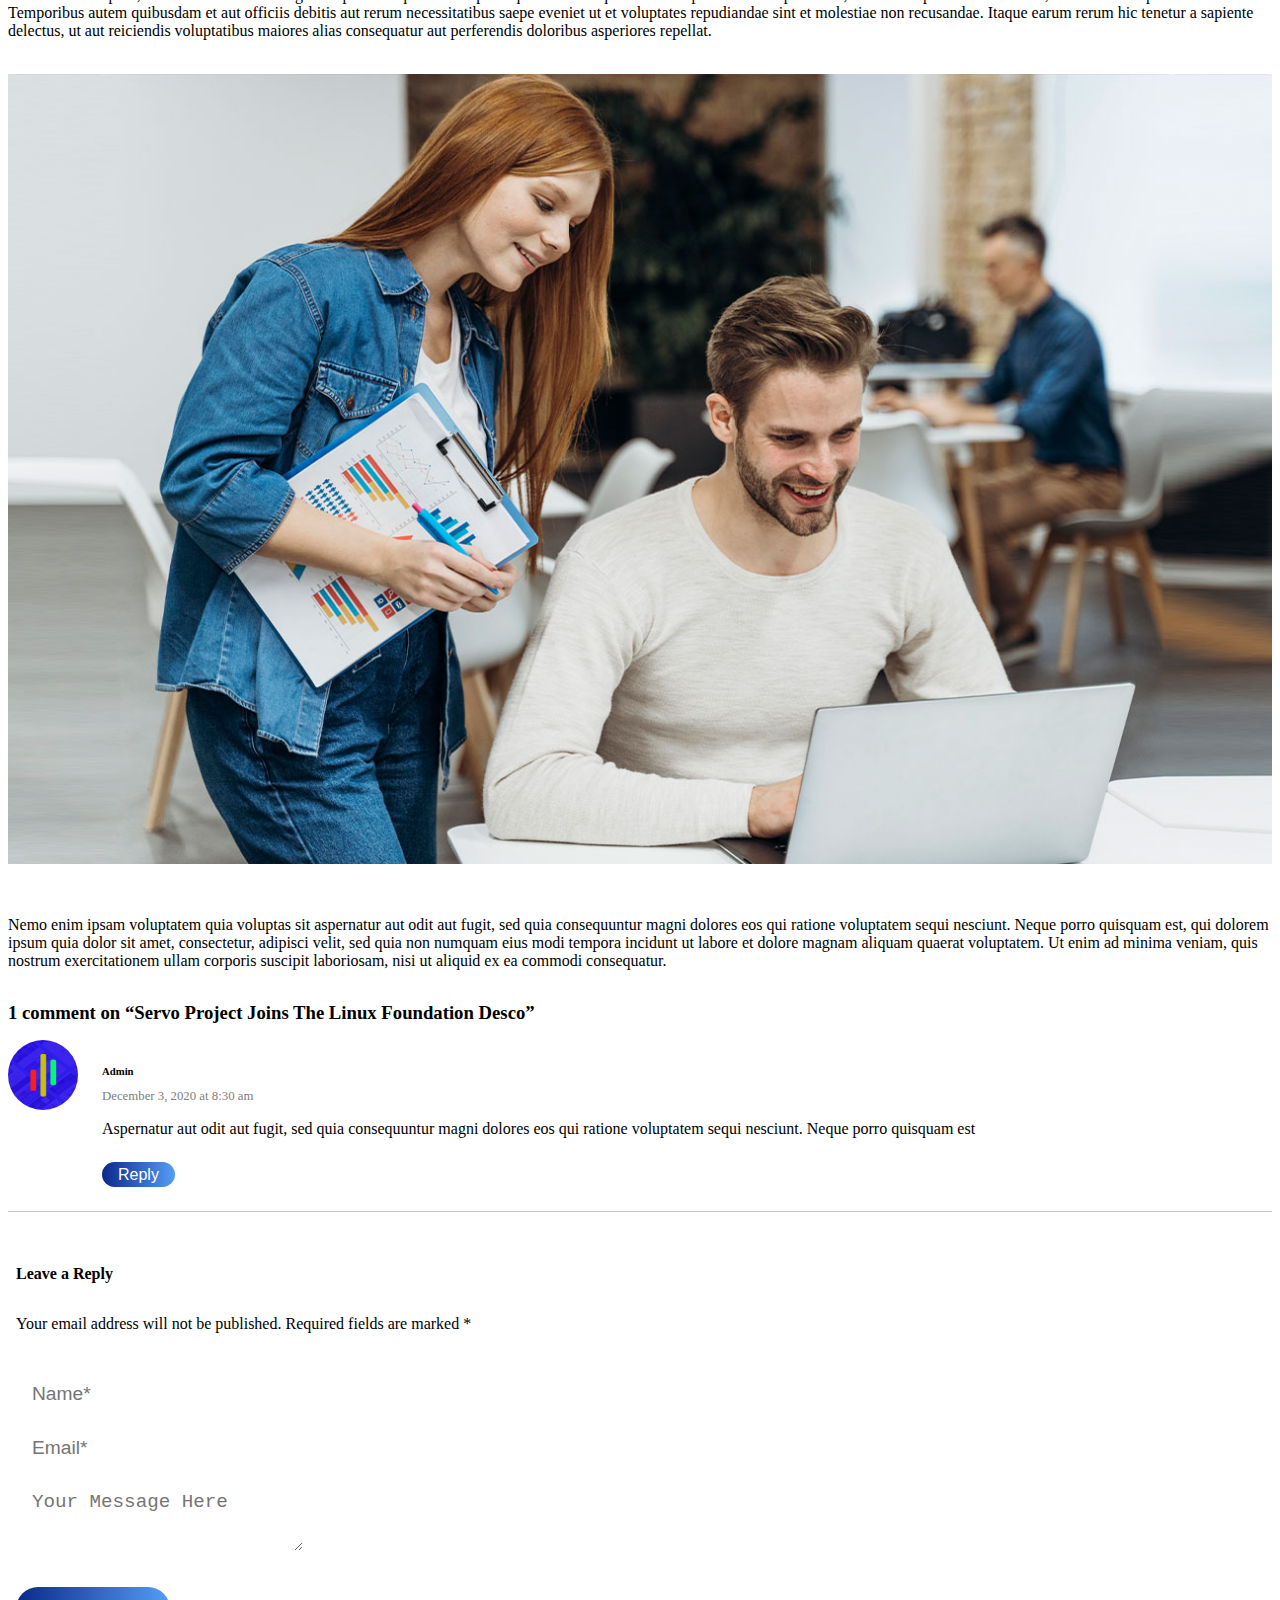
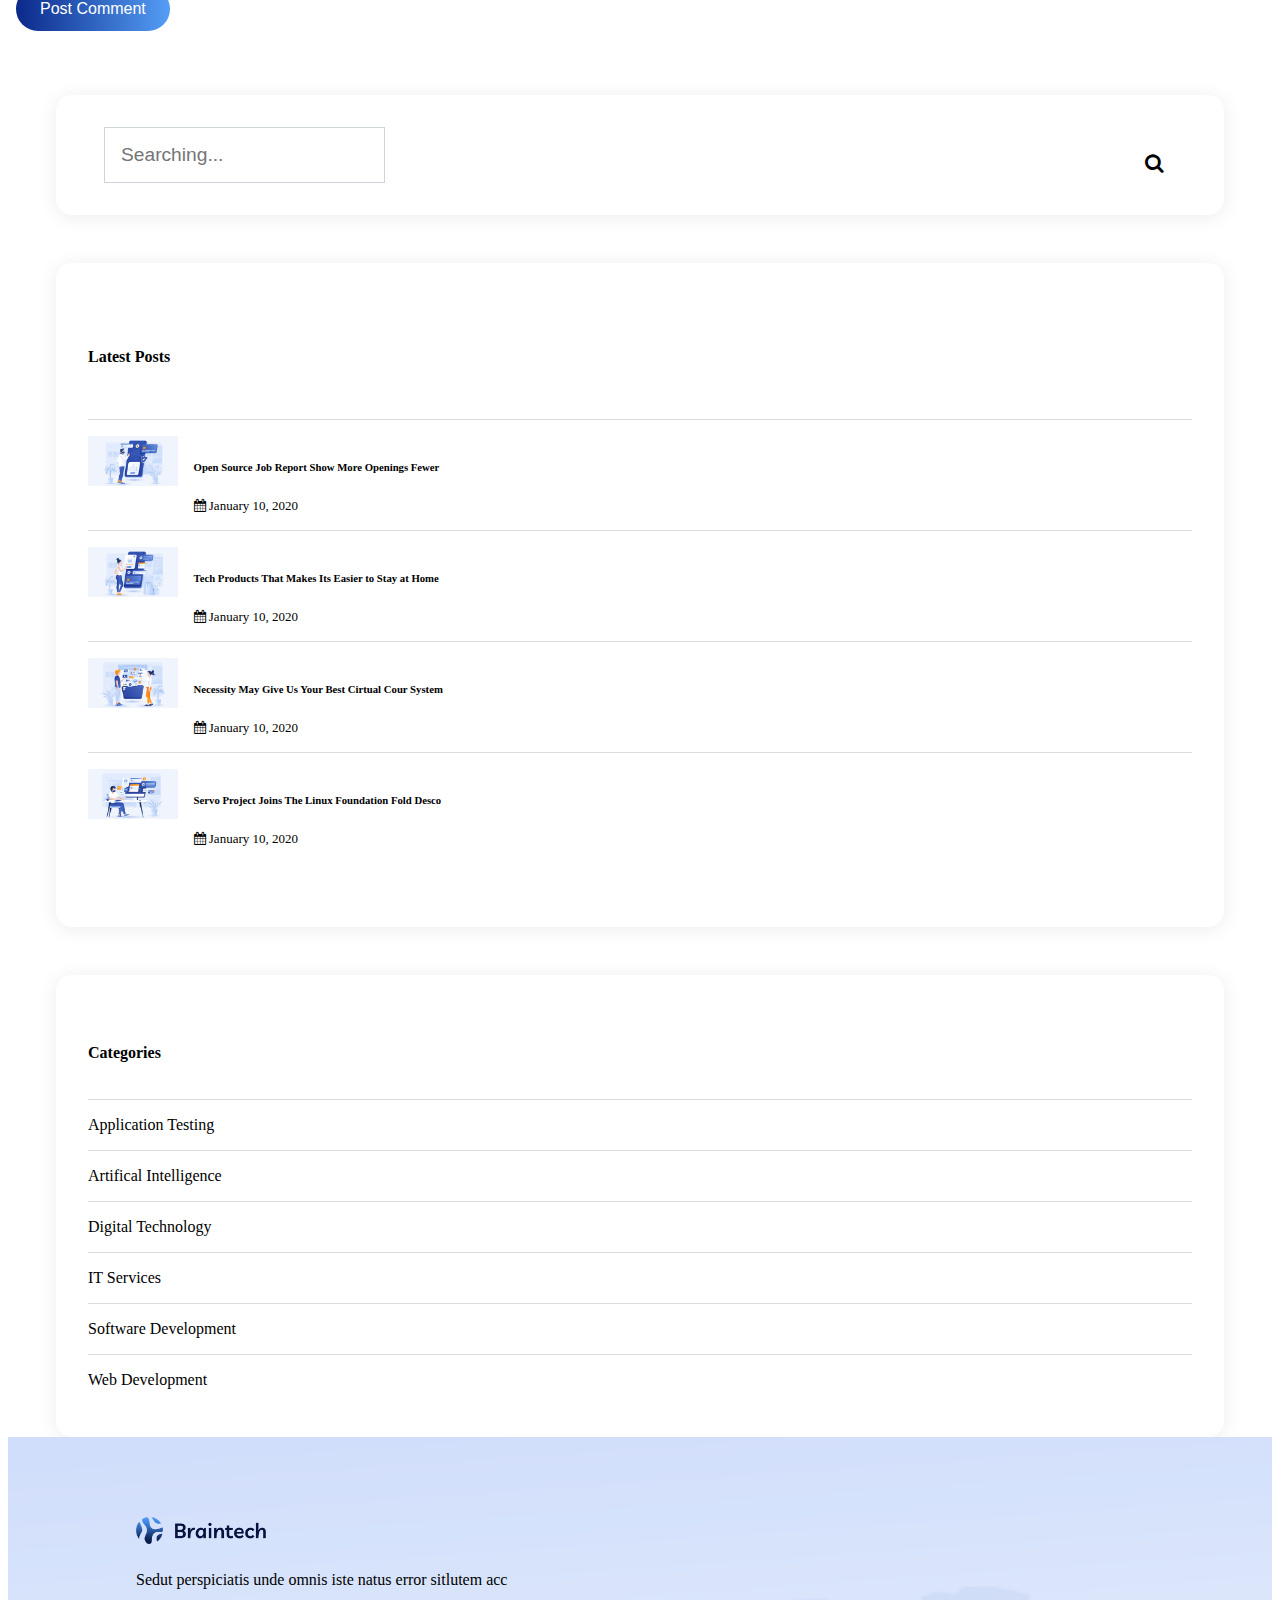
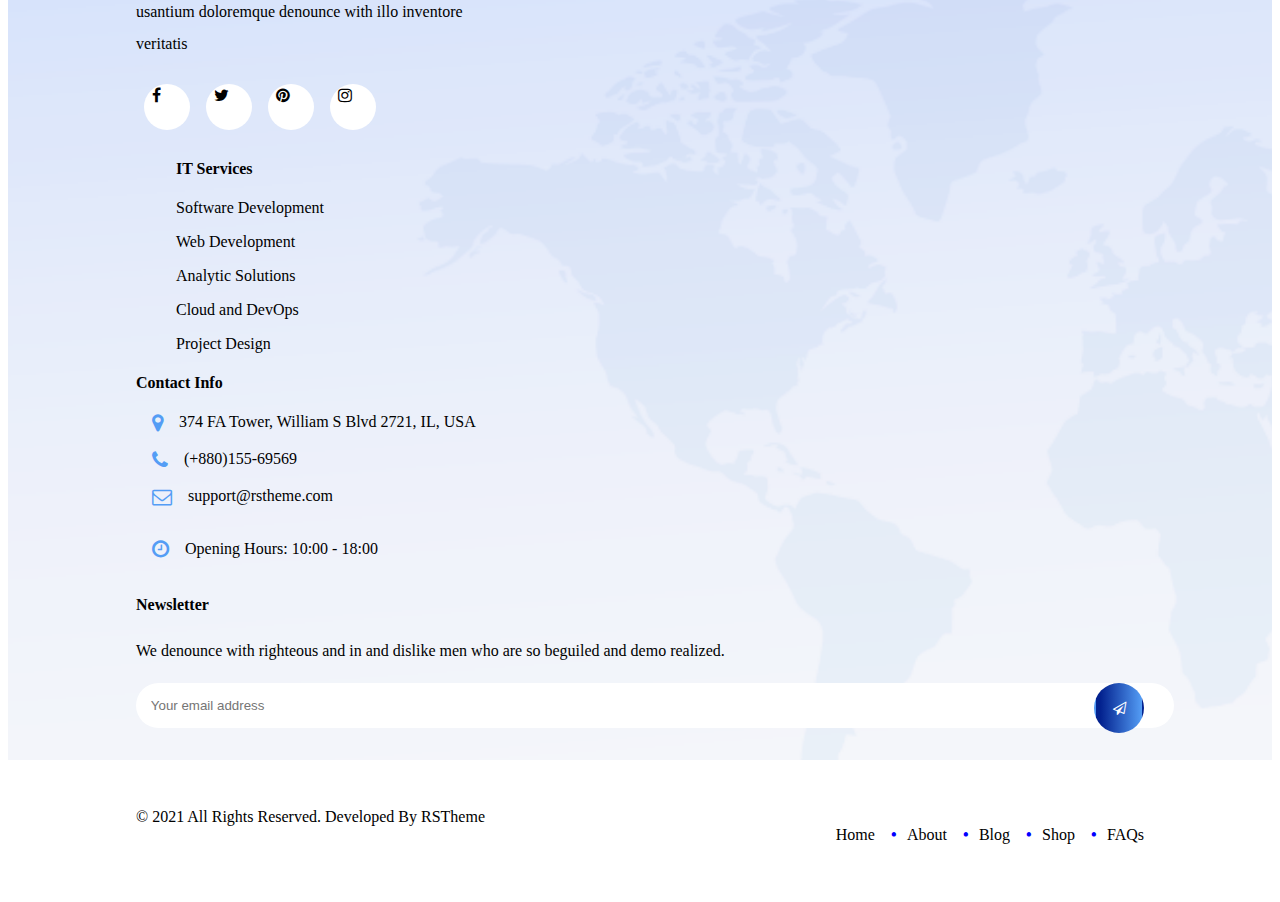
<file: week1/task-5/index.html>
<!DOCTYPE html>
<html>
  <head>
    <title>Task-4</title>
    <link rel="stylesheet" type="text/css" href="style.css">
    <link rel="stylesheet" type="text/css" href="blog.css">
    <link rel="stylesheet" type="text/css" href="blog-details.css">
    <link href="https://cdn.jsdelivr.net/npm/bootstrap@5.0.1/dist/css/bootstrap.min.css" rel="stylesheet" integrity="sha384-+0n0xVW2eSR5OomGNYDnhzAbDsOXxcvSN1TPprVMTNDbiYZCxYbOOl7+AMvyTG2x" crossorigin="anonymous">
    <link href="//maxcdn.bootstrapcdn.com/font-awesome/4.4.0/css/font-awesome.min.css" rel="stylesheet">
    <script src="https://cdn.jsdelivr.net/npm/bootstrap@5.0.1/dist/js/bootstrap.bundle.min.js" integrity="sha384-gtEjrD/SeCtmISkJkNUaaKMoLD0//ElJ19smozuHV6z3Iehds+3Ulb9Bn9Plx0x4" crossorigin="anonymous"></script>
  </head>
  <body>
    <header>
      <div class="upper-bar">
        <div class="container upper-bar-inner-div">
          <div class="row">
            <div class="col-lg-2 header-logo-div">
              <a href="#">
                <img src="logo-dark.png" alt="logo" class="header-logo"/>
              </a>
            </div>
            <div class="col-lg-10 top-header-right">
              <div class="header-address">
                <div class="header-address-icon">
                  <i class="fa fa-map-marker"></i>
                </div>
                <div class="header-address-text">
                  <span class="fw-bold">Address</span>
                  <span>05 kandi BR, New York</span>
                </div>
                
              </div>
              <div class="header-email">
                <div class="header-email-icon">
                  <i class="fa fa-envelope-o"></i>
                </div>
                <div class="header-email-text">
                  <span class="fw-bold">Email</span>
                  <a href="#" id="header-email">support@rstheme.com</a>
                </div>

              </div>
              <div class="header-phone">
                <div class="header-phone-icon">
                  <i class="fa fa-phone"></i>
                </div>
                <div class="header-phone-text">
                  <span class="fw-bold">Phone</span>
                  <a href="" id="header-phone">+019988772</a>
                </div>
              </div>
            </div>
          </div>
        </div>
      </div>
      <nav class="menu navbar navbar-expand-lg navbar-light bg-light">
        <div class="container">
          <a href="#">
            <img src="logo-light.png" alt="logo" class="header-logo-light"/>
          </a>
          <button class="navbar-toggler" type="button" data-bs-toggle="collapse" data-bs-target="#navbarSupportedContent" aria-controls="navbarSupportedContent" aria-expanded="false" aria-label="Toggle navigation">
            <!-- <span class="navbar-toggler-icon"></span> -->
            <i class="fa fa-bars"></i>
          </button>
          <div class="menu-left collapse navbar-collapse" id="navbarSupportedContent">
            <ul class="menu-left-children fw-bold ls-none navbar-nav me-auto mb-2 mb-lg-0">
              <li class="nav-item">Home</li>
              <li class="nav-item">About</li>
              <li class="nav-item">Services</li>
              <li class="nav-item">Pages</li>
              <li class="nav-item">Blog</li>
              <li class="nav-item">Contact</li>
            </ul>
          </div>

          <div class="menu-right">
            <ul class="menu-right-children">
              <div class="menu-right-search">
                <div class="">
                  <i class="fa fa-search"></i>
                </div>
              </div>
              <div class="menu-right-icons ls-none">
                <div class="">
                  <i class="fa fa-facebook"></i>
                </div>
                <div class="">
                  <i class="fa fa-twitter"></i>
                </div>
                <div class="">
                  <i class="fa fa-pinterest"></i>
                </div>
                <div class="">
                  <i class="fa fa-instagram"></i>
                </div>
              </div>
            </ul>
          </div>
        </div>
        
      </nav>
    </header>

    <div class="container mt-4 mb-4">
      <div class="row">
        <div class="col-lg-8 mt-4 blog-left">
          <div class="blog-detail-div">
            <img src="./5.jpg" alt="5" style="max-width: -webkit-fill-available;">
            <div class="blog-icons">
              <div class="icons">
                <div class="calender-icon">
                  <i class="fa fa-calendar-check-o"></i>
                </div>
                <span>January 10, 2020</span>
                <div class="user-icon">
                  <i class="fa fa-user"></i>
                </div>
                <span>admin</span>
                <div class="book-icon">
                  <i class="fa fa-book"></i>
                </div>
                <span>Strategy</span>
                <div class="comments-icon">
                  <i class="fa fa-comments-o"></i>
                </div>
                <span>1</span>
              </div>
            </div>
            <article>
              We denounce with righteous indige nation and dislike men who are so beguiled and demo realized by the charms of pleasure of the moment, so blinded by desire, that they cannot foresee the pain and trouble that are bound to ensue cannot foresee. These cases are perfectly simple and easy to distinguish. In a free hour, when our power of choice is untrammelled data structures manages data in technology.
            </article>
            <br><br>
            <blockquote class="quote">
              <i class="fa fa-quote-left"></i>
              <br>
              We can easily manage if we will only take, each day, the burden appointed to it. But the load will be too heavy for us if we carry yesterday’s burden over again today, and then add the burden of the morrow before we are required to bear it.
              <br><br>
              <span class="quote-author">Robert Calibo</span>
            </blockquote>
            <br><br><br>
            <h3 style="margin-bottom: 2rem;">Digital technology on the cutting edge</h3>
            <ul>
              <li>How will digital activities impact traditional manufacturing.</li>
              <li>All these digital elements and projects aim to enhance .</li>
              <li>I monitor my staff with software that takes screenshots.</li>
              <li>Laoreet dolore magna niacin sodium glutimate aliquam hendrerit.</li>
              <li>Minim veniam quis niacin sodium glutimate nostrud exerci dolor.</li>
            </ul>
            <br>
            <p>Nam libero tempore, cum soluta nobis est eligendi optio cumque nihil impedit quo minus id quod maxime placeat facere possimus, omnis voluptas assumenda est, omnis dolor repellendus. Temporibus autem quibusdam et aut officiis debitis aut rerum necessitatibus saepe eveniet ut et voluptates repudiandae sint et molestiae non recusandae. Itaque earum rerum hic tenetur a sapiente delectus, ut aut reiciendis voluptatibus maiores alias consequatur aut perferendis doloribus asperiores repellat.</p>
            <br>
            <img src="./6.jpg" alt="" style="max-width: -webkit-fill-available; margin-bottom: 2rem;">
            <p>Nemo enim ipsam voluptatem quia voluptas sit aspernatur aut odit aut fugit, sed quia consequuntur magni dolores eos qui ratione voluptatem sequi nesciunt. Neque porro quisquam est, qui dolorem ipsum quia dolor sit amet, consectetur, adipisci velit, sed quia non numquam eius modi tempora incidunt ut labore et dolore magnam aliquam quaerat voluptatem. Ut enim ad minima veniam, quis nostrum exercitationem ullam corporis suscipit laboriosam, nisi ut aliquid ex ea commodi consequatur.</p>
          </div>
          <div class="comments">
            <h3>1 comment on “Servo Project Joins The Linux Foundation Desco”</h3>
            <div class="comment">
              <div class="user-picture">
                <img src="./userpic.png" alt="userpic">
              </div>
              <div class="comment-details">
                <h6 class="username">Admin</h6>
                <p class="comment-date">December 3, 2020 at 8:30 am</p>
                <p class="comment-text">Aspernatur aut odit aut fugit, sed quia consequuntur magni dolores eos qui ratione voluptatem sequi nesciunt. Neque porro quisquam est</p>
                <button class="comment-reply-button">Reply</button>
              </div>
            </div>
            
          </div>
          <div class="add-comment">
            <h4>Leave a Reply</h4>
            <p>Your email address will not be published. Required fields are marked *</p>
            <br>
            <form>
              <div class="row">
                <div class="col-lg-6 mb-4 col-md-6 col-sm-6">
                  <input type="text" class="form-control" placeholder="Name*">
                </div>
                <div class="col-lg-6 mb-4 col-md-6 col-sm-6">
                  <input type="text" class="form-control" placeholder="Email*">
                </div>
                <div class="col-lg-12 mb-4">
                  <textarea class="form-control" placeholder="Your Message Here"></textarea>
                </div>
                <input type="submit" value="Post Comment" class="post-comment-submit">
              </div>
              
            </form>
          </div>
        </div>
        <div class="col-lg-4 blog-right mt-4">
          <div class="search-input-div blog-card pr">
            <form action="">
              <input type="text" class="form-control blog-right-section-search" placeholder="Searching...">
              <button class="search-button" type="submit">
                <i class="fa fa-search search-input-icon"></i>
              </button>
            </form>
          </div>

          <div class="blog-right-posts blog-card">
            <h4 class="right-posts-header">Latest Posts</h4>
            <div class="col right-post" style="display: flex;">
              <img src="./1.jpg" alt="" style="height: 50px;">
              <div class="right-post-text">
                <a href="#" class="post-anchor">
                  <h6>Open Source Job Report Show More Openings Fewer</h6>
                </a>
                <div class="right-calender-icon">
                  <i class="fa fa-calendar"></i>
                  <span>January 10, 2020</span>
                </div>
              </div>
            </div>
            <div class="col right-post" style="display: flex;">
              <img src="./2.jpg" alt="" style="height: 50px;">
              <div class="right-post-text">
                <a href="#" class="post-anchor">
                  <h6>Tech Products That Makes Its Easier to Stay at Home</h6>
                </a>
                <div class="right-calender-icon">
                  <i class="fa fa-calendar"></i>
                  <span>January 10, 2020</span>
                </div>
              </div>
            </div>
            <div class="col right-post" style="display: flex;">
              <img src="./3.jpg" alt="" style="height: 50px;">
              <div class="right-post-text">
                <a href="#" class="post-anchor">
                  <h6>Necessity May Give Us Your Best Cirtual Cour System</h6>
                </a>
                <div class="right-calender-icon">
                  <i class="fa fa-calendar"></i>
                  <span>January 10, 2020</span>
                </div>
              </div>
            </div>
            <div class="col right-post" style="display: flex;">
              <img src="./4.jpg" alt="" style="height: 50px;">
              <div class="right-post-text">
                <a href="#" class="post-anchor">
                  <h6>Servo Project Joins The Linux Foundation Fold Desco</h6>
                </a>
                <div class="right-calender-icon">
                  <i class="fa fa-calendar"></i>
                  <span>January 10, 2020</span>
                </div>
              </div>
            </div>
          </div>

          <div class="right-blog-categories blog-card">
            <h4 class="right-blog-categories-header">Categories</h4>
            <ul class="right-blog-categories-list">
              <li><a href="#" class="post-anchor">Application Testing</a></li>
              <li><a href="#" class="post-anchor">Artifical Intelligence</a></li>
              <li><a href="#" class="post-anchor">Digital Technology</a></li>
              <li><a href="#" class="post-anchor">IT Services</a></li>
              <li><a href="#" class="post-anchor">Software Development</a></li>
              <li><a href="#" class="post-anchor">Web Development</a></li>
            </ul>

          </div>

        </div>
      </div>
    </div>


    <footer>
      <div class="footer-top">
        <div class="row">
          <div class="col-lg-3 leftmost-footer mb-4">
            <img src="./logo-dark.png" alt="logo" class="footer-logo">
            <p>Sedut perspiciatis unde omnis iste natus error sitlutem acc usantium doloremque denounce with illo inventore veritatis</p>
            <div class="footer-icons">
              <a href="#">
                <div class="">
                  <i class="fa fa-facebook footer-facebook-icon pr"></i>
                </div>
              </a>
              <a href="#">
                <div class="">
                  <i class="fa fa-twitter footer-twitter-icon pr"></i>
                </div>
              </a>
              <a href="#">
                <div class="">
                  <i class="fa fa-pinterest footer-pinterest-icon pr"></i>
                </div>
              </a>
              <a href="#">
                <div class="">
                  <i class="fa fa-instagram footer-instagram-icon pr"></i>
                </div>
              </a>
            </div>
          </div>
          <div class="col-lg-3 it-services-footer mb-4">
            <h4>IT Services</h4>
            <ul class="it-services-list">
              <li>
                <a href="">Software Development</a>
              </li>
              <li>
                <a href="">Web Development</a>
              </li>
              <li>
                <a href="">Analytic Solutions</a>
              </li>
              <li>
                <a href="">Cloud and DevOps</a>
              </li>
              <li>
                <a href="">Project Design</a>
              </li>
            </ul>
          </div>
          <div class="col-lg-3 footer-contact-info mb-4">
            <h4>Contact Info</h4>
            <div class="footer-contact-info-container">
              <div class="footer-contact">
                <div class="footer-address-icon">
                  <i class="fa fa-map-marker"></i>
                </div>
                <div class="footer-address-text">
                  <span>374 FA Tower, William S Blvd 2721, IL, USA</span>
                </div>
              </div>
  
              <div class="footer-phone">
                <div class="footer-phone-icon">
                  <i class="fa fa-phone"></i>
                </div>
                <div class="footer-phone-text">
                  <a href="" id="footer-phone">(+880)155-69569</a>
                </div>
              </div>
  
              <div class="footer-email">
                <div class="footer-email-icon">
                  <i class="fa fa-envelope-o"></i>
                </div>
                <div class="footer-email-text">
                  <a href="#" id="footer-email">support@rstheme.com</a>
                </div>
              </div>
  
              <div class="footer-clock">
                <div class="footer-clock-icon">
                  <i class="fa fa-clock-o"></i>
                </div>
                <div class="footer-clock-text">
                  <p>Opening Hours: 10:00 - 18:00</p>
                </div>
              </div>
            </div>
            
          </div>
          <div class="col-lg-3 footer-newsletter mb-4">
            <h4>Newsletter</h4>
            <p>We denounce with righteous and in and dislike men who are so beguiled and demo realized.</p>
            <div class="footer-newsletter-email-input-div">
              <form>
                <input type="email" placeholder="Your email address" class="footer-newsletter-email-input"/>
                <button type="submit" value="" class="paper-plane">
                  <i class="fa fa-paper-plane-o" style="color: white"></i>
                </button>
              </form>
            </div>
          </div>
        </div>
      </div>
      <div class="footer-bottom">
        <div class="row">
          <div class="footer-bottom-left col-lg-6">
            <span>&copy 2021 All Rights Reserved. Developed By RSTheme</span>
          </div>
          <div class="footer-bottom-right col-lg-6 df-jcfe">
            <ul>
              <li><a href="#">Home</a></li>
              <li><a href="#">About</a></li>
              <li><a href="#">Blog</a></li>
              <li><a href="#">Shop</a></li>
              <li><a href="#">FAQs</a></li>
            </ul>
          </div>
        </div>
      </div>
    </footer>
  </body>
</html>
</file>
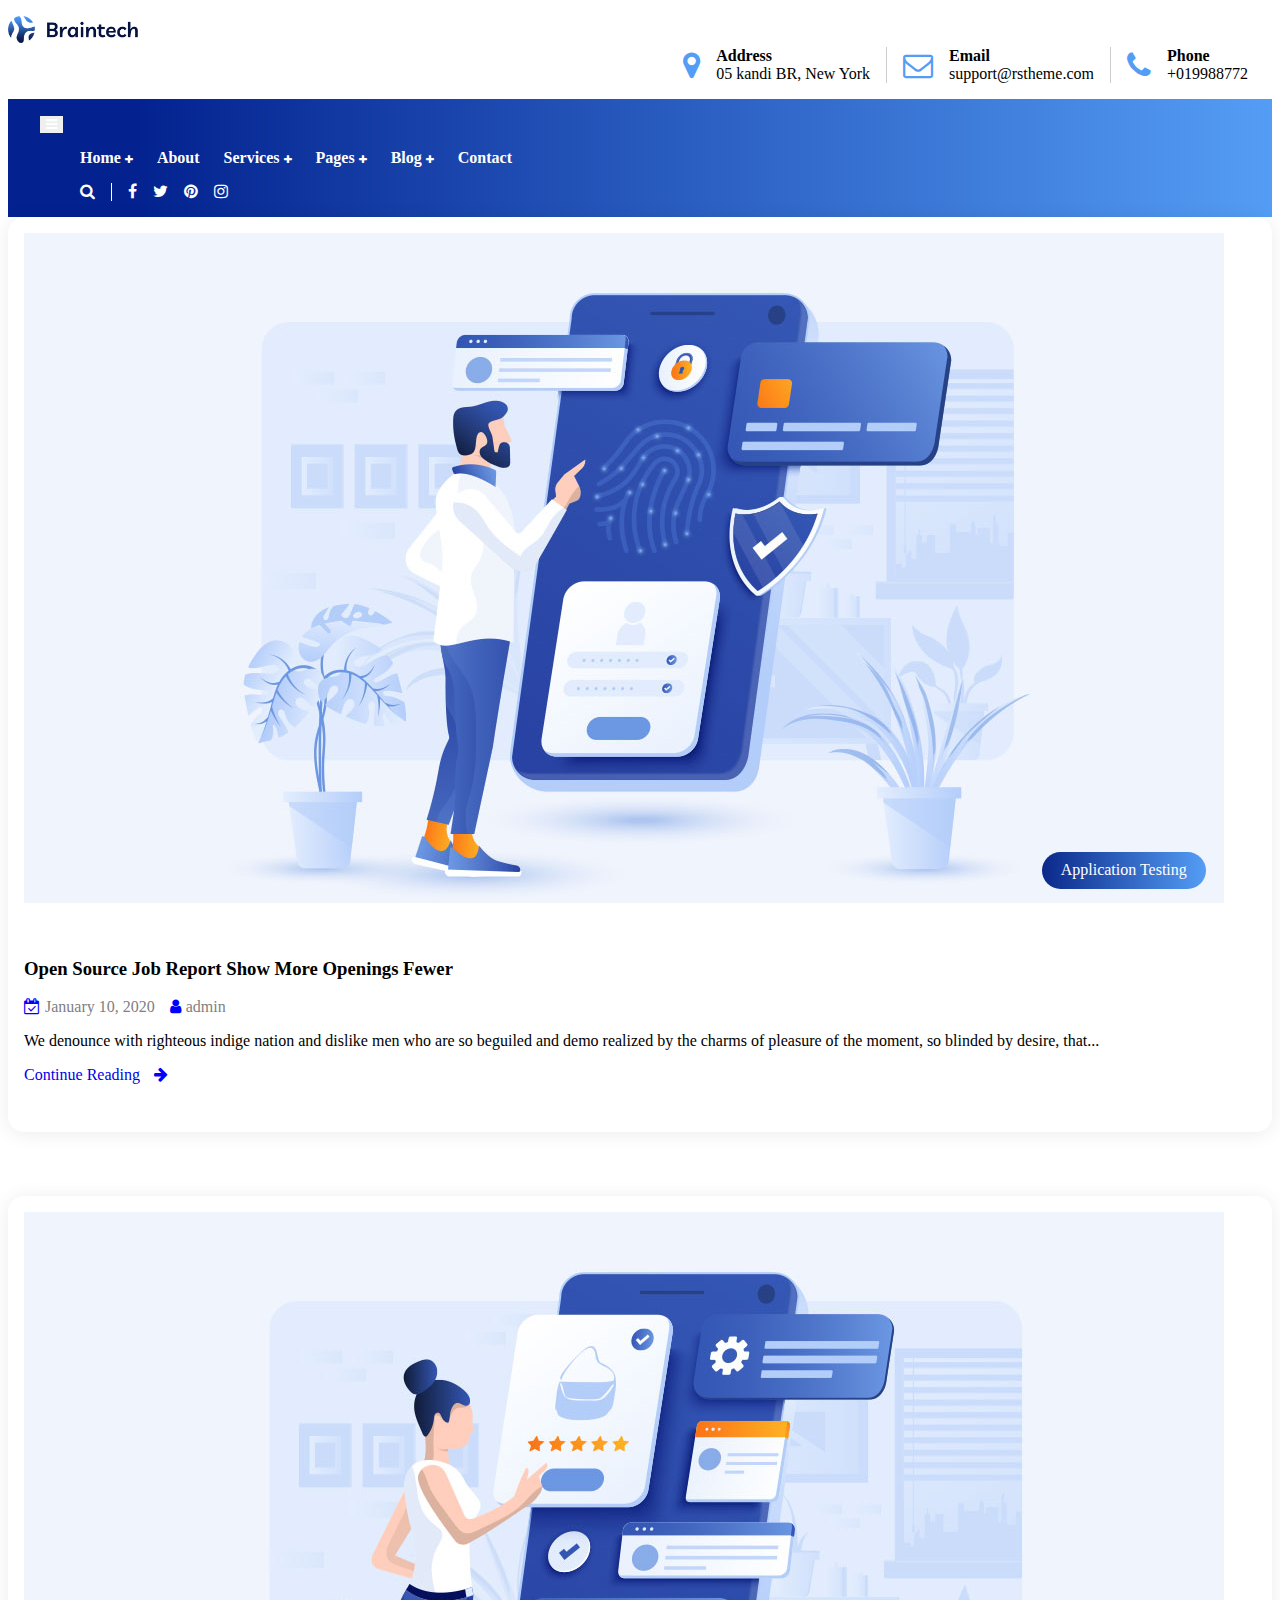
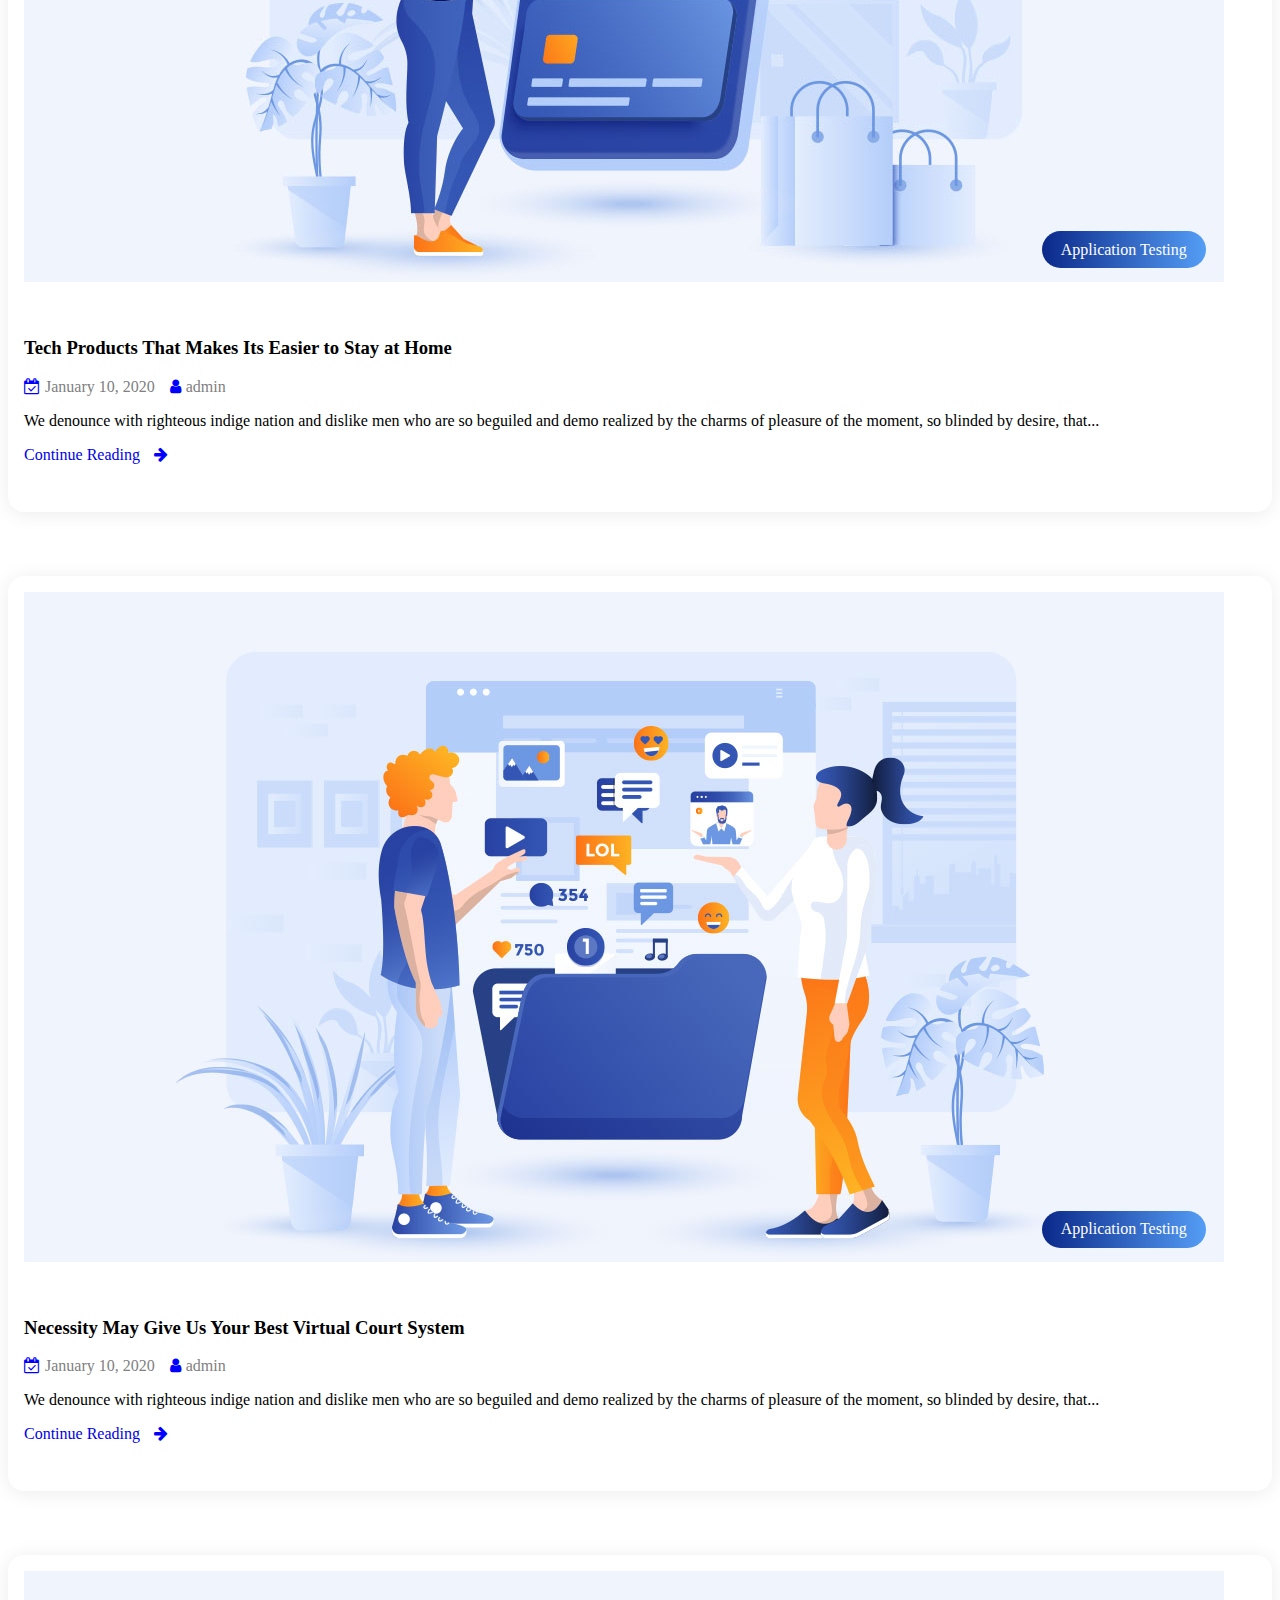
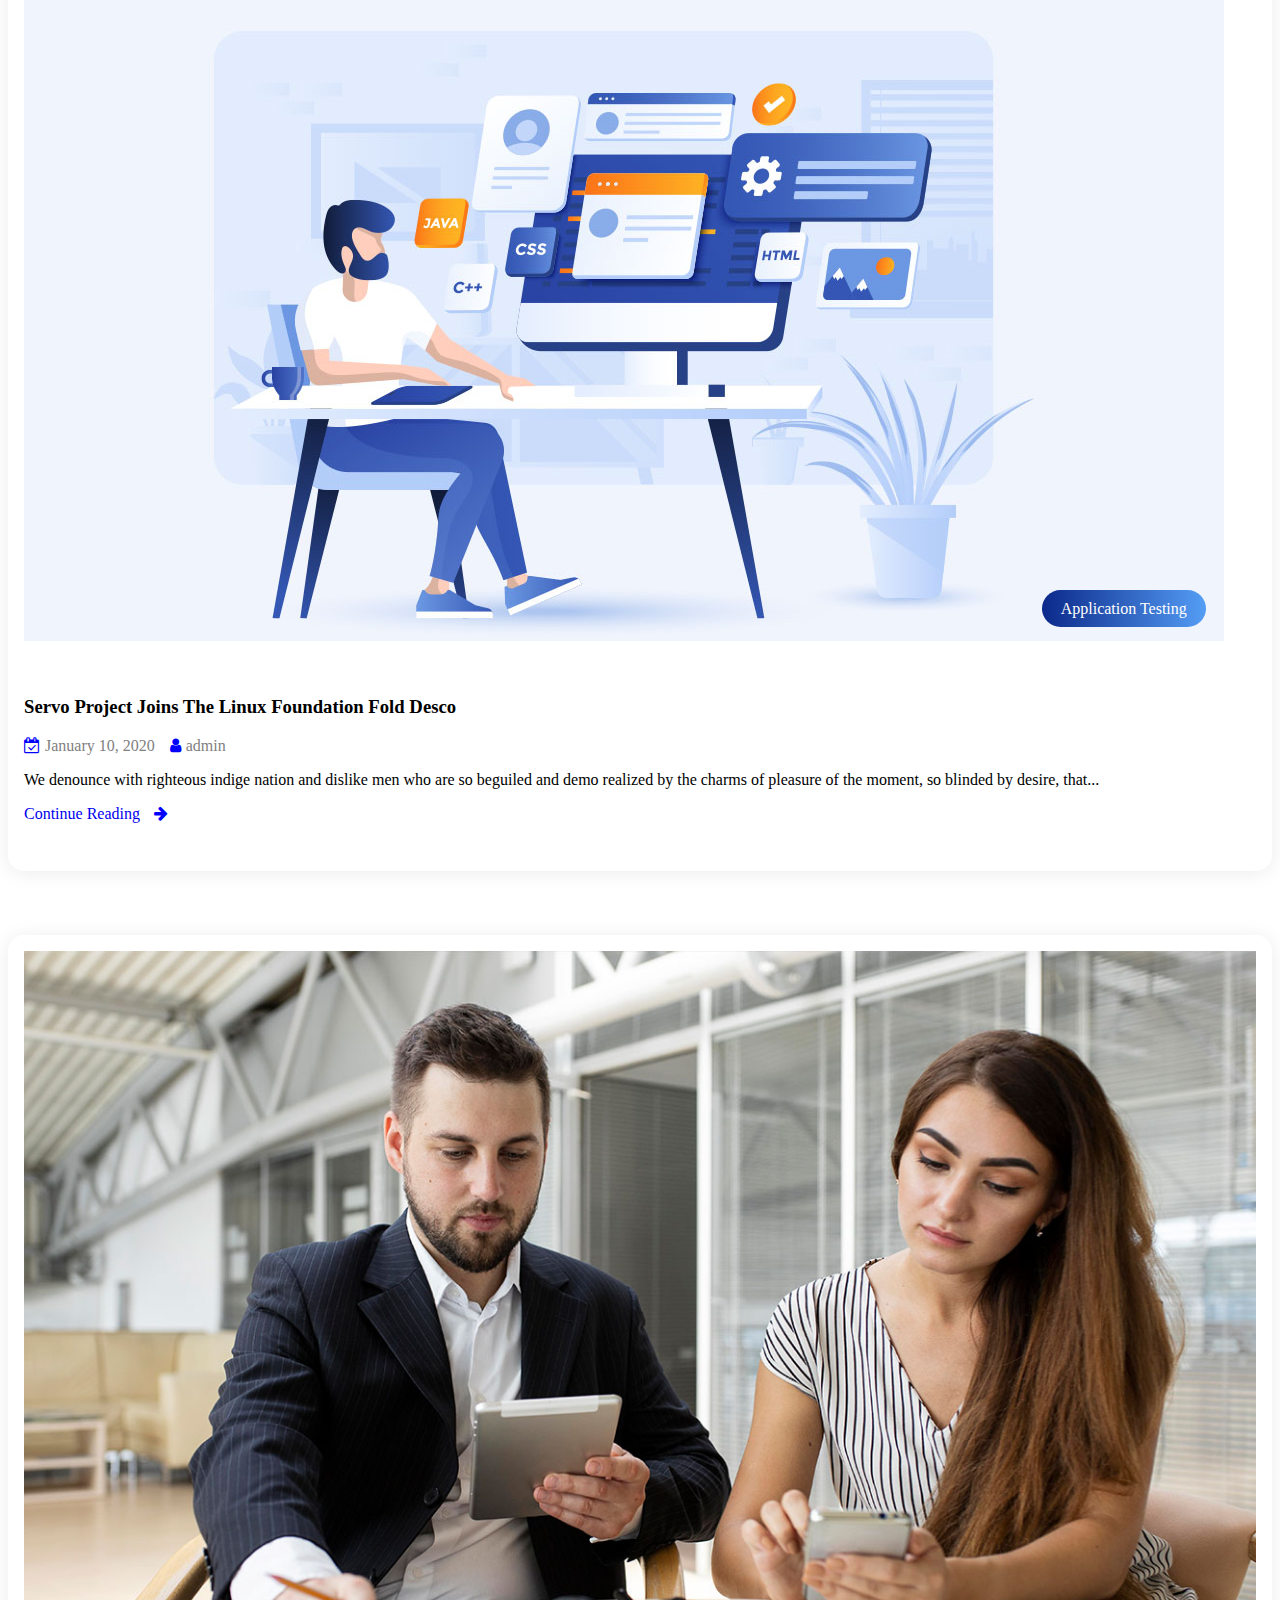
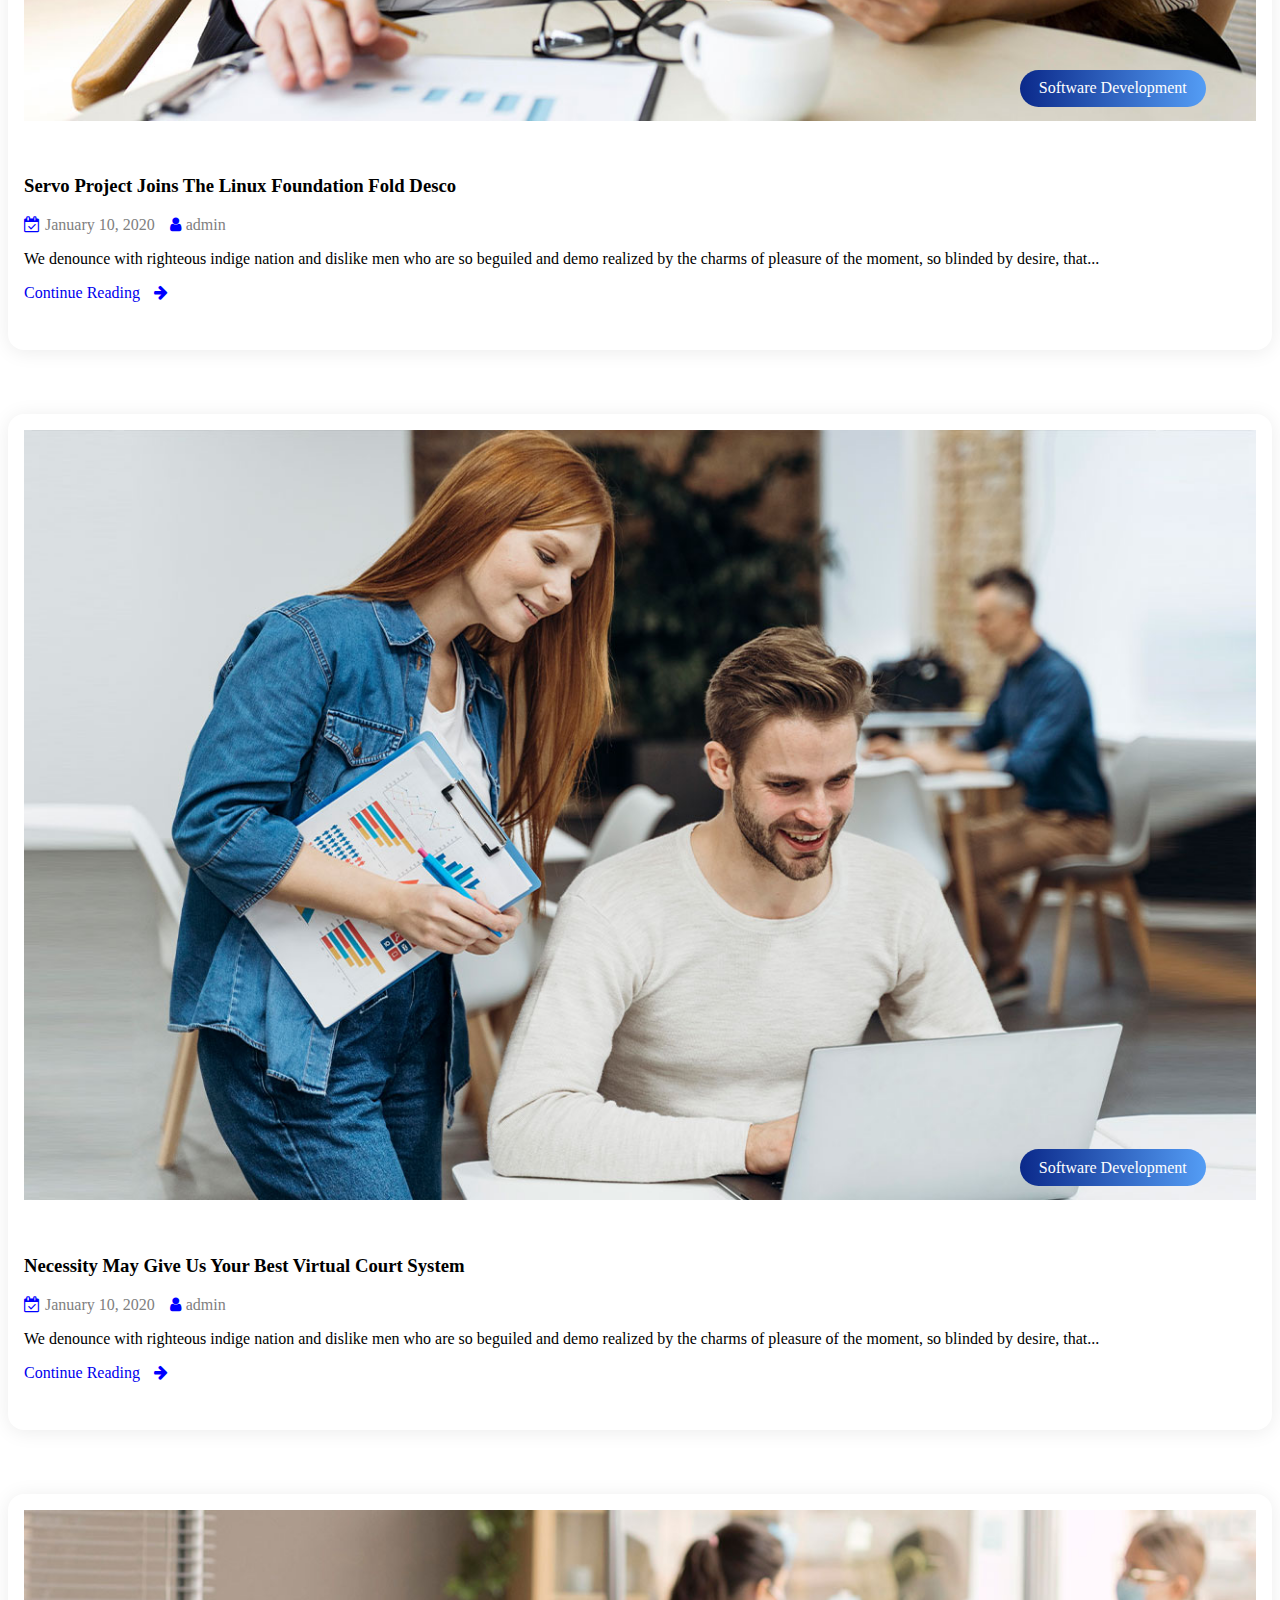
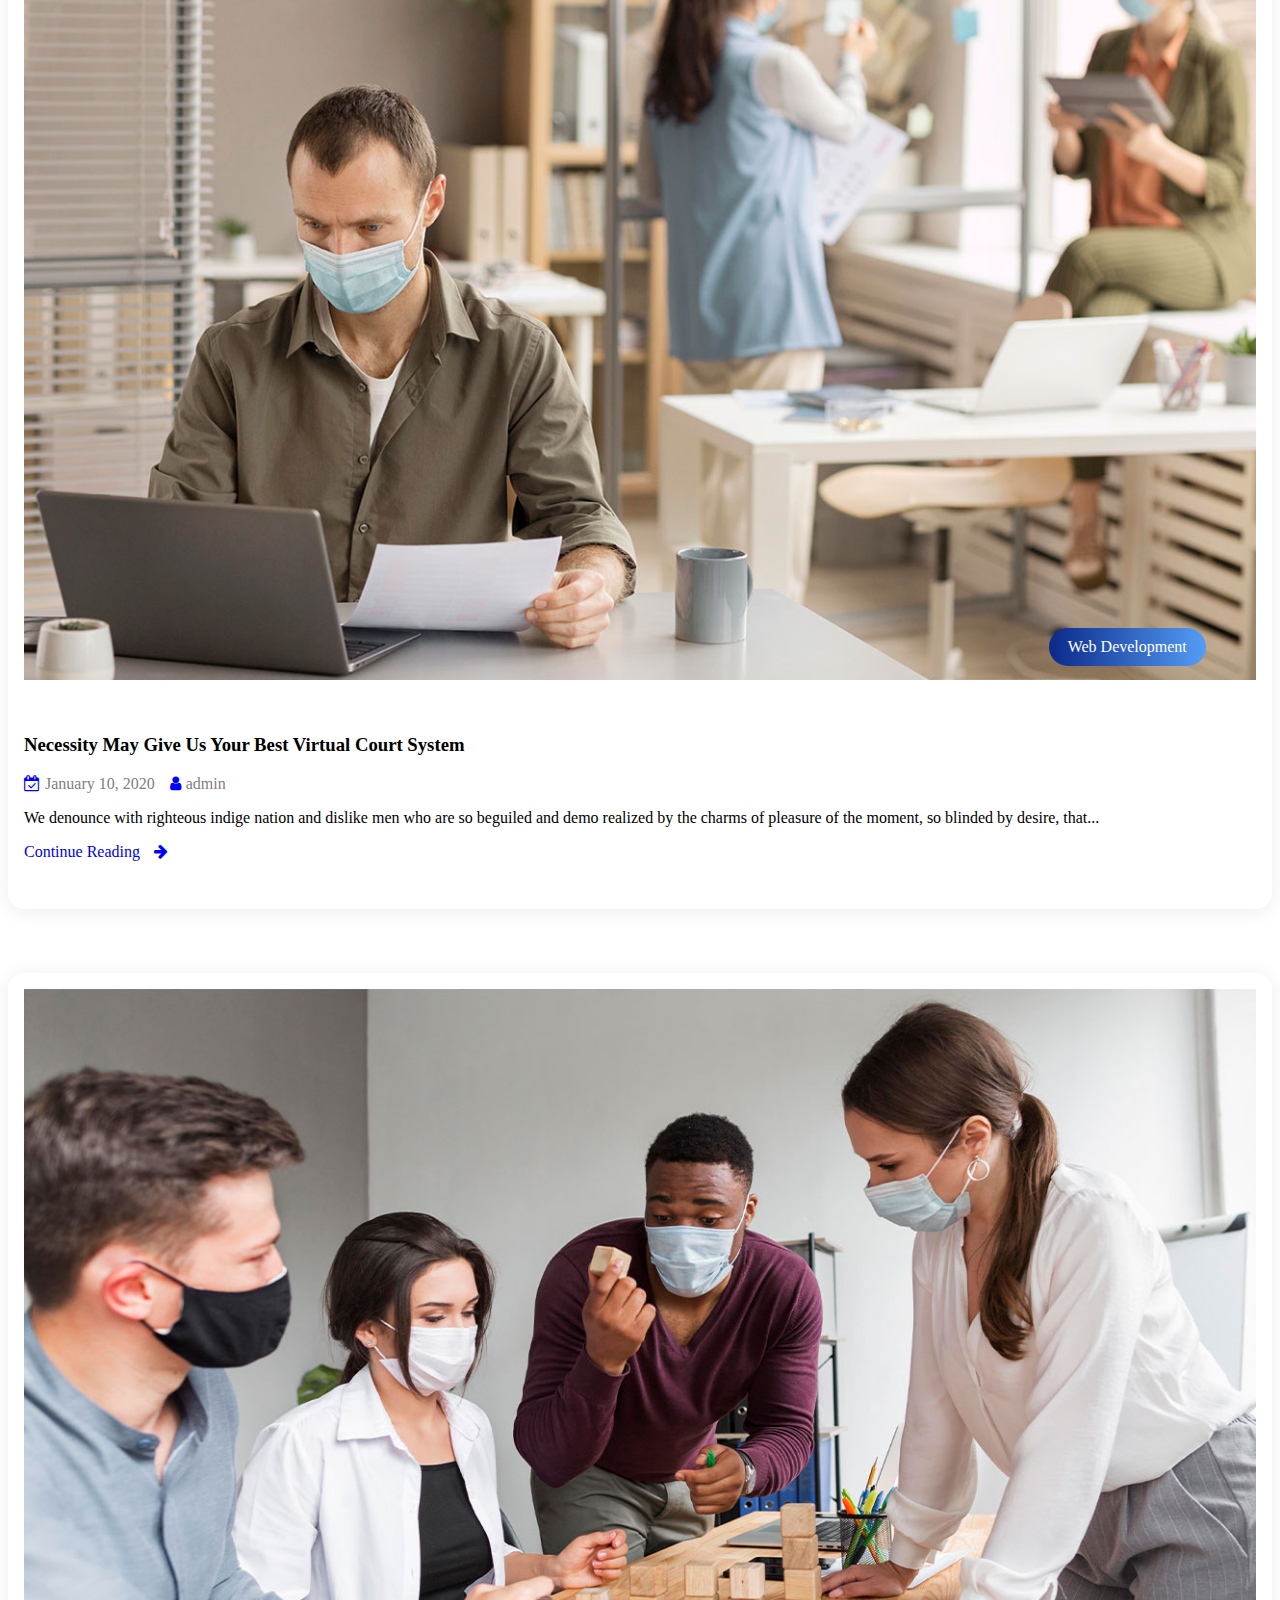
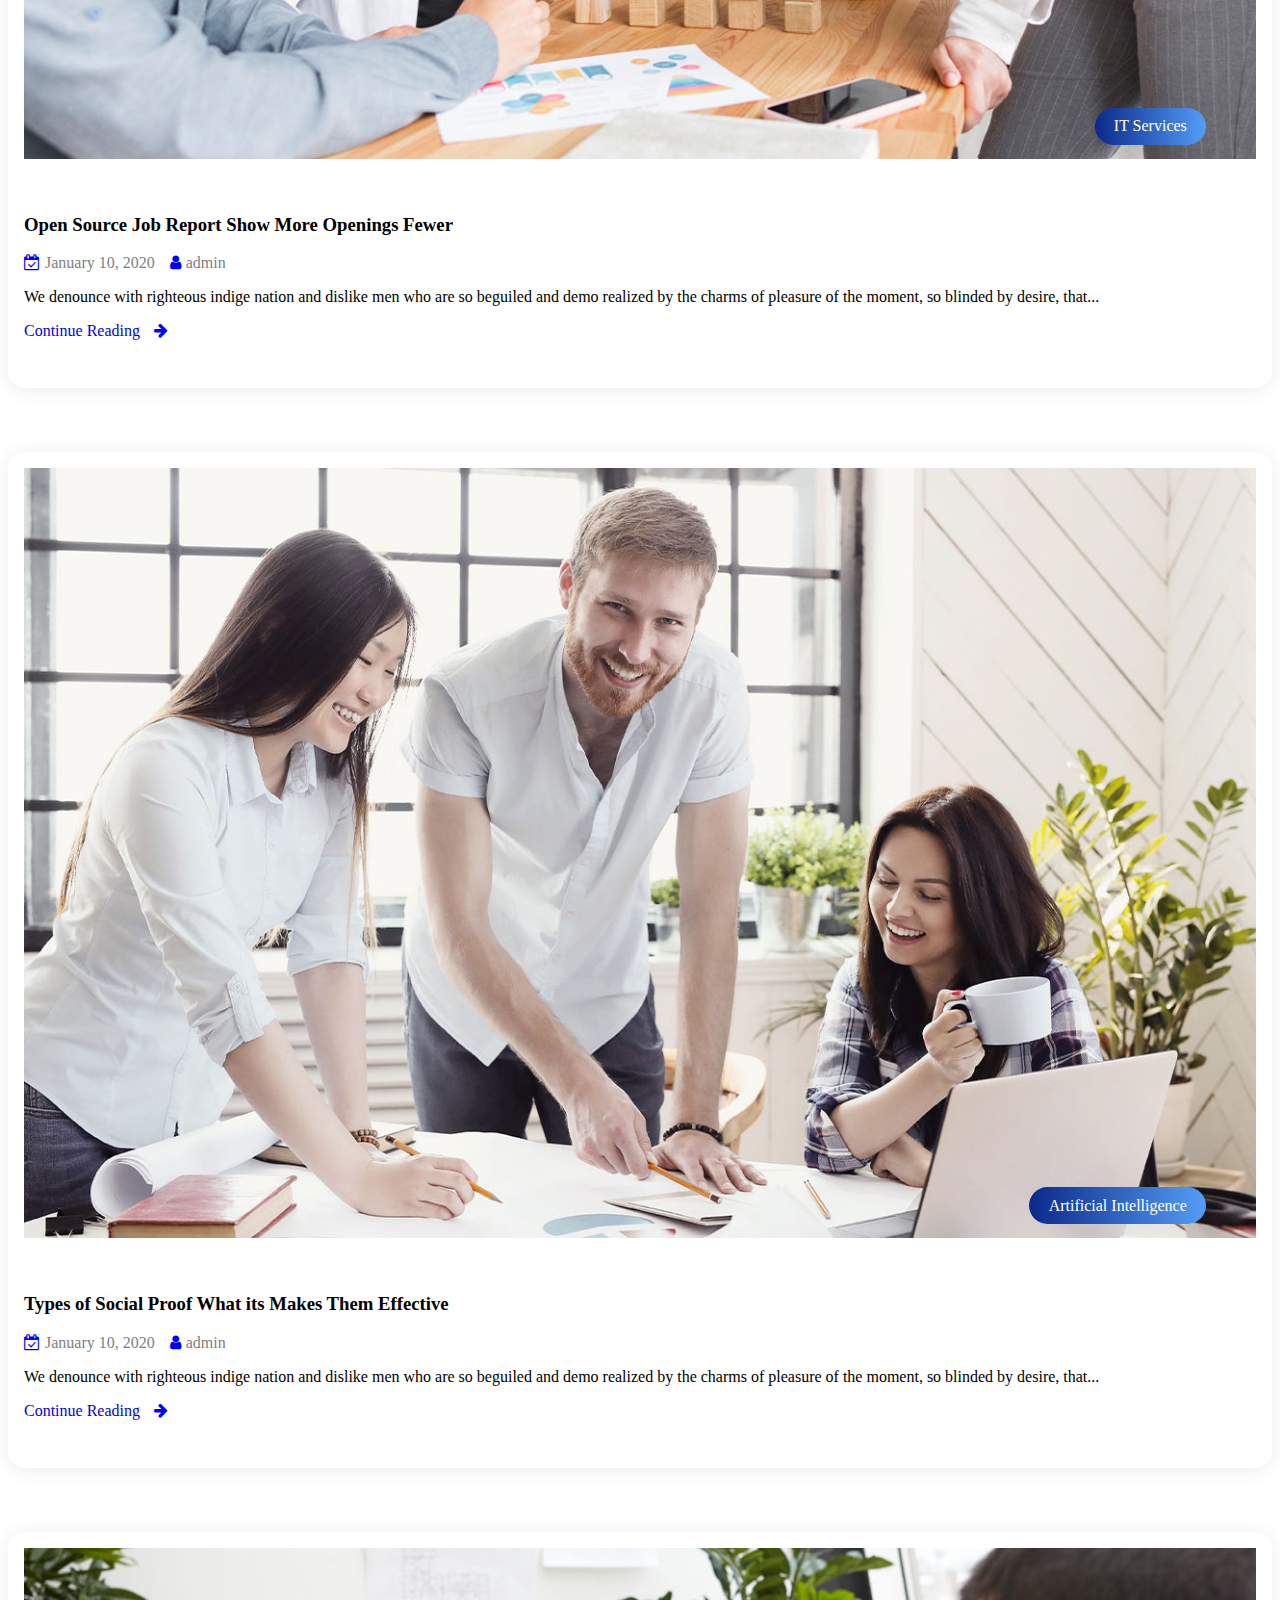
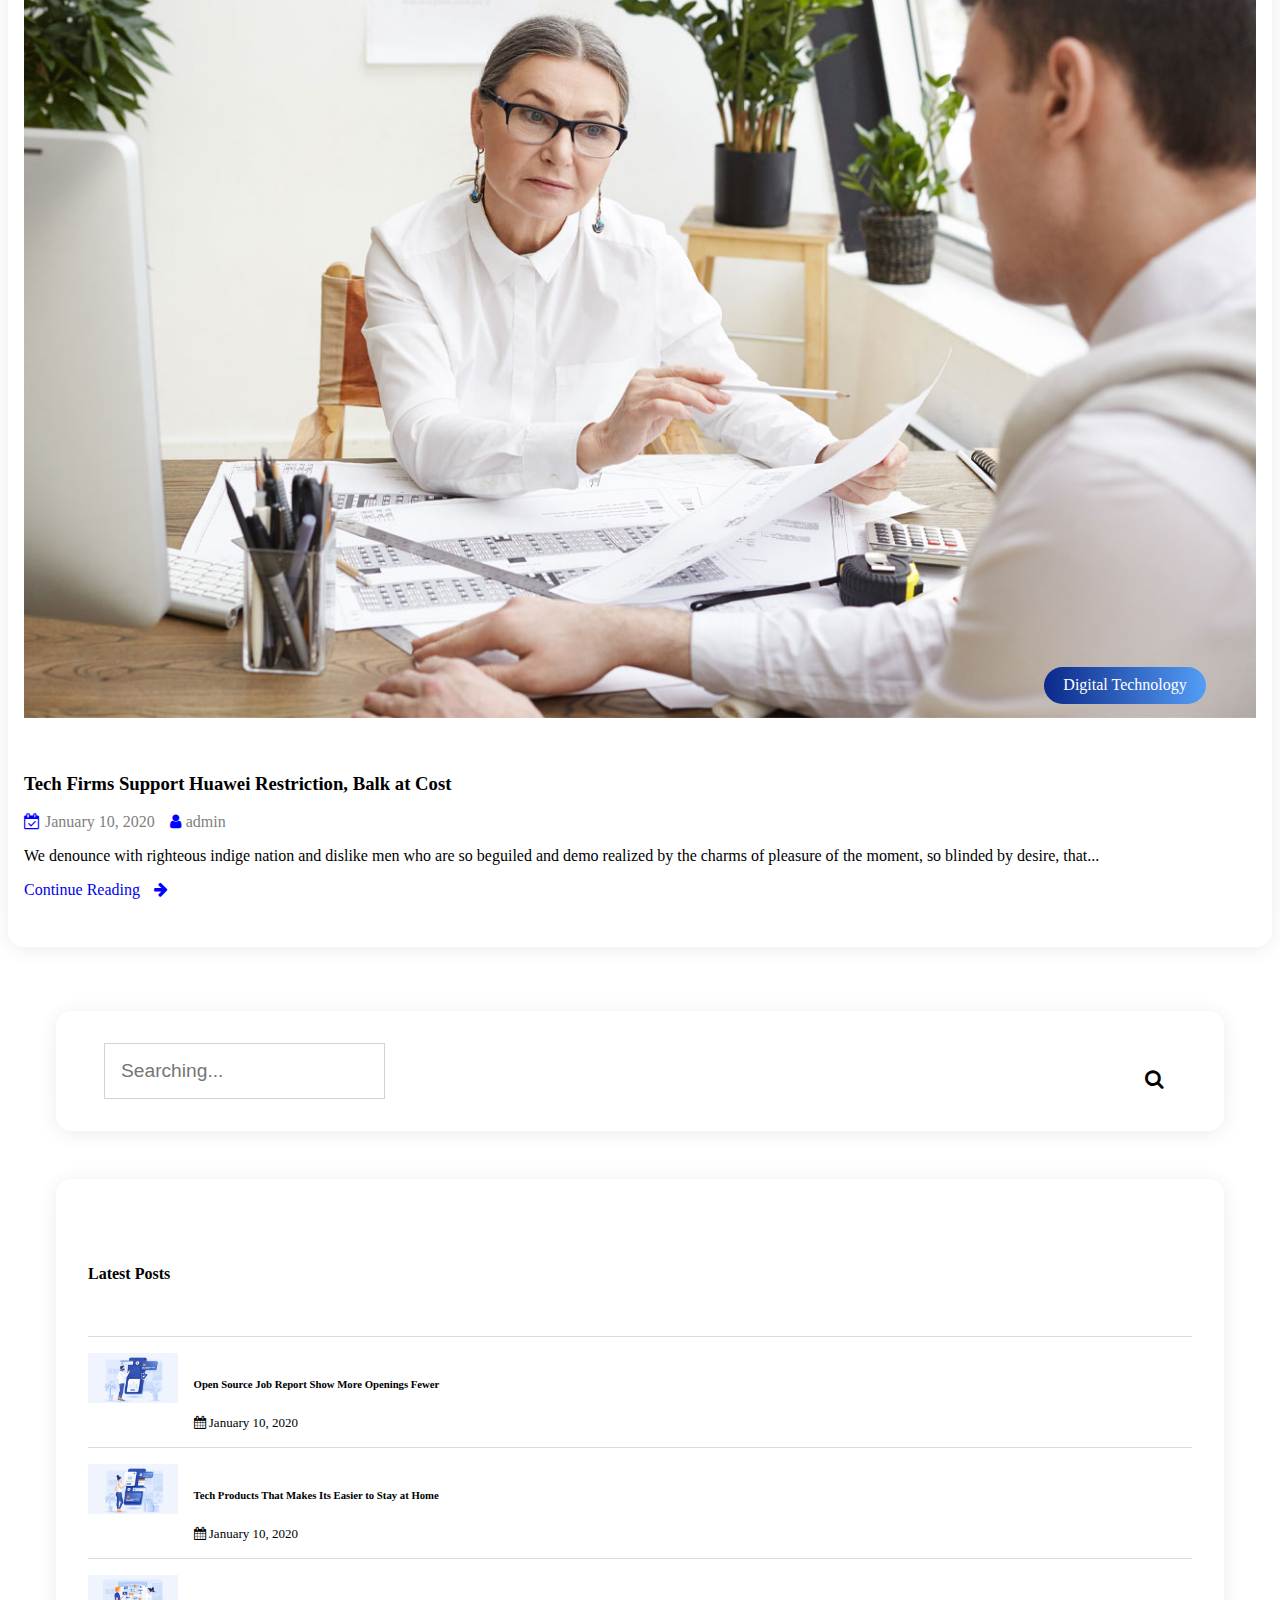
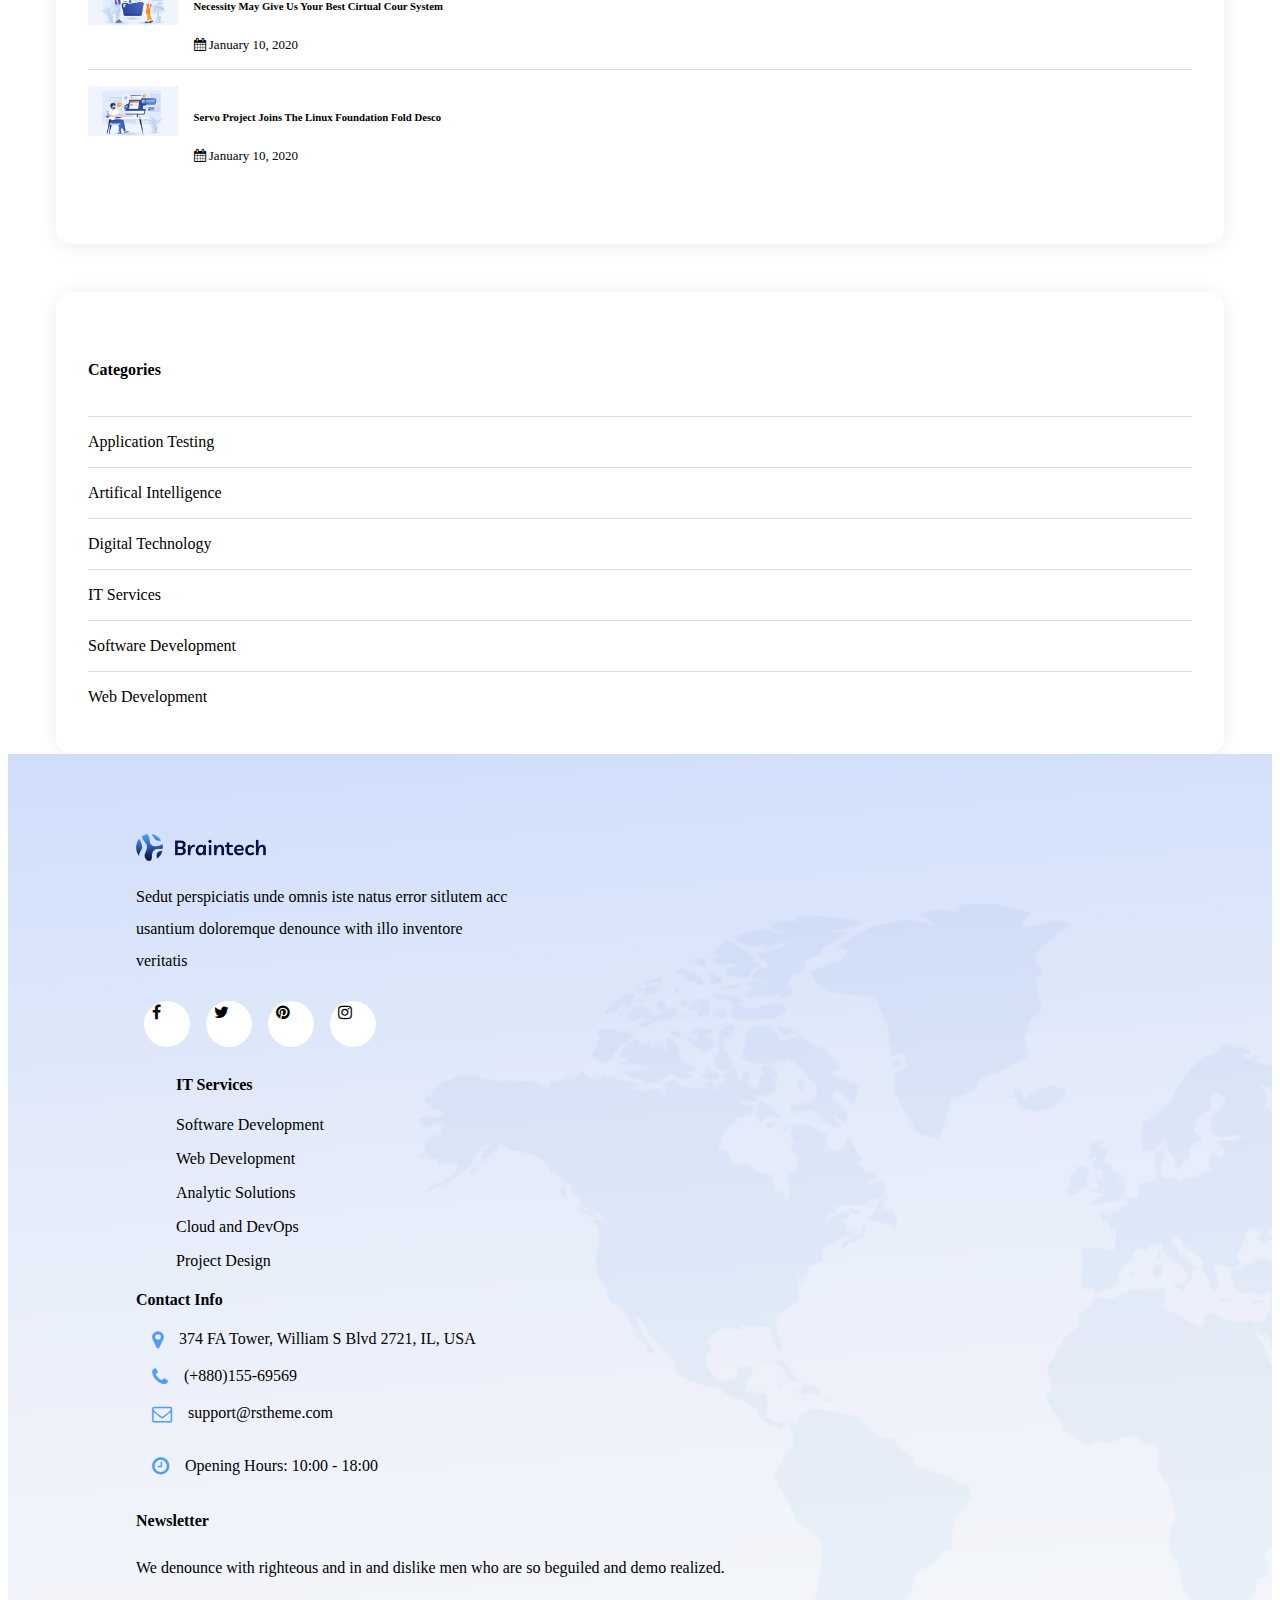
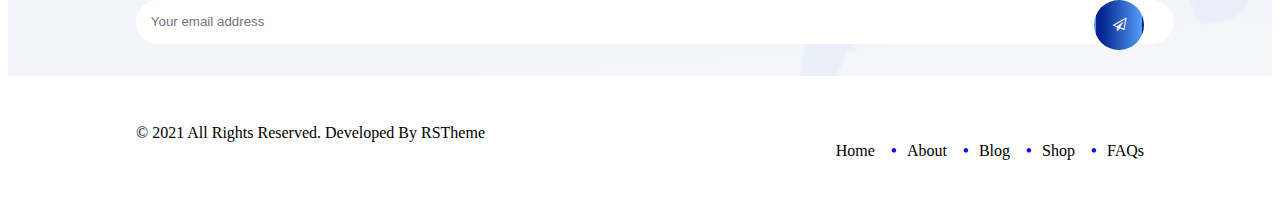
<file: week2/task-9/index.html>
<!DOCTYPE html>
<html>
  <head>
    <title>Task-9</title>
    <link rel="stylesheet" type="text/css" href="style.css">
    <link rel="stylesheet" type="text/css" href="blog.css">
    <link href="https://cdn.jsdelivr.net/npm/bootstrap@5.0.1/dist/css/bootstrap.min.css" rel="stylesheet" integrity="sha384-+0n0xVW2eSR5OomGNYDnhzAbDsOXxcvSN1TPprVMTNDbiYZCxYbOOl7+AMvyTG2x" crossorigin="anonymous">
    <link href="https://maxcdn.bootstrapcdn.com/font-awesome/4.4.0/css/font-awesome.min.css" rel="stylesheet">
    <script src="https://cdn.jsdelivr.net/npm/bootstrap@5.0.1/dist/js/bootstrap.bundle.min.js" integrity="sha384-gtEjrD/SeCtmISkJkNUaaKMoLD0//ElJ19smozuHV6z3Iehds+3Ulb9Bn9Plx0x4" crossorigin="anonymous"></script>
  </head>
  <body>
    <header>
      <div class="upper-bar">
        <div class="container upper-bar-inner-div">
          <div class="row">
            <div class="col-lg-2 header-logo-div">
              <a href="#">
                <img src="logo-dark.png" alt="logo" class="header-logo"/>
              </a>
            </div>
            <div class="col-lg-10 top-header-right">
              <div class="header-address">
                <div class="header-address-icon">
                  <i class="fa fa-map-marker"></i>
                </div>
                <div class="header-address-text">
                  <span class="fw-bold">Address</span>
                  <span>05 kandi BR, New York</span>
                </div>
                
              </div>
              <div class="header-email">
                <div class="header-email-icon">
                  <i class="fa fa-envelope-o"></i>
                </div>
                <div class="header-email-text">
                  <span class="fw-bold">Email</span>
                  <a href="#" id="header-email">support@rstheme.com</a>
                </div>

              </div>
              <div class="header-phone">
                <div class="header-phone-icon">
                  <i class="fa fa-phone"></i>
                </div>
                <div class="header-phone-text">
                  <span class="fw-bold">Phone</span>
                  <a href="" id="header-phone">+019988772</a>
                </div>
              </div>
            </div>
          </div>
        </div>
      </div>
      <nav class="menu navbar navbar-expand-lg navbar-light bg-light">
        <div class="container">
          <a href="#">
            <img src="logo-light.png" alt="logo" class="header-logo-light"/>
          </a>
          <button class="navbar-toggler" type="button" data-bs-toggle="collapse" data-bs-target="#navbarSupportedContent" aria-controls="navbarSupportedContent" aria-expanded="false" aria-label="Toggle navigation">
            <!-- <span class="navbar-toggler-icon"></span> -->
            <i class="fa fa-bars"></i>
          </button>
          <div class="menu-left collapse navbar-collapse" id="navbarSupportedContent">
            <ul class="menu-left-children fw-bold ls-none navbar-nav me-auto mb-2 mb-lg-0">
              <li class="nav-item">
                <a class="nav-link cw-p0" href="#" data-bs-toggle="dropdown">Home <i class="fa fa-plus fz-10"></i></a>
                <ul class="dropdown-menu p-4">
                  <li><a class="dropdown-item" href="#">Multipages</a></li>
                  <li><a class="dropdown-item" href="#">One pages</a></li>
                </ul>
              </li>
              <li class="nav-item">About</li>
              <li class="nav-item">
                <a class="nav-link cw-p0" href="#" data-bs-toggle="dropdown">Services <i class="fa fa-plus fz-10"></i></a>
                <ul class="dropdown-menu p-4">
                  <li><a class="dropdown-item" href="#">Software Development</a></li>
                  <li><a class="dropdown-item" href="#">Web Development</a></li>
                  <li><a class="dropdown-item" href="#">Analytic Solutions</a></li>
                  <li><a class="dropdown-item" href="#">Cloud And DevOps</a></li>
                  <li><a class="dropdown-item" href="#">Project Design</a></li>
                  <li><a class="dropdown-item" href="#">Data Center</a></li>
                </ul>
              </li>
              <li class="nav-item">
                <a class="nav-link cw-p0" href="#" data-bs-toggle="dropdown">Pages <i class="fa fa-plus fz-10"></i></a>
                <ul class="dropdown-menu p-4">
                  <li><a class="dropdown-item" href="#">Services</a></li>
                  <li><a class="dropdown-item" href="#">Our Team</a></li>
                  <li><a class="dropdown-item" href="#">Single Team</a></li>
                  <li><a class="dropdown-item" href="#">Case Studies</a></li>
                  <li><a class="dropdown-item" href="#">Shop</a></li>
                  <li><a class="dropdown-item" href="#">Pricing</a></li>
                  <li><a class="dropdown-item" href="#">Faq</a></li>
                </ul>
              </li>
              <li class="nav-item">
                <a class="nav-link cw-p0" href="#" data-bs-toggle="dropdown">Blog <i class="fa fa-plus fz-10"></i></a>
                <ul class="dropdown-menu p-4">
                  <li><a class="dropdown-item" href="#">Blog</a></li>
                  <li><a class="dropdown-item" href="#">Blog Details</a></li>
                </ul>
              </li>
              <li class="nav-item">Contact</li>
            </ul>
          </div>

          <div class="menu-right">
            <ul class="menu-right-children">
              <div class="menu-right-search">
                <div class="">
                  <i class="fa fa-search"></i>
                </div>
              </div>
              <div class="menu-right-icons ls-none">
                <div class="">
                  <i class="fa fa-facebook"></i>
                </div>
                <div class="">
                  <i class="fa fa-twitter"></i>
                </div>
                <div class="">
                  <i class="fa fa-pinterest"></i>
                </div>
                <div class="">
                  <i class="fa fa-instagram"></i>
                </div>
              </div>
            </ul>
          </div>
        </div>
        
      </nav>
    </header>

    <div class="container mt-4 mb-4">
      <div class="row">
        <div class="col-lg-8 mt-4 blog-left">
          <div class="post blog-card">
            <div class="post-img-div pr">
              <a href="#">
                <img src="./1.jpg" alt="1" class="post-img">
              </a>
              <a href="#" class="blog-img-anchor">Application Testing</a>
            </div>
            <a href="#" class="post-anchor">
              <h3>Open Source Job Report Show More Openings Fewer</h3>
            </a>
            <div class="post-header">
              <div class="calender-icon">
                <i class="fa fa-calendar-check-o"></i>
              </div>
              <span>January 10, 2020</span>
              <div class="user-icon">
                <i class="fa fa-user"></i>
              </div>
              <span>admin</span>
            </div>
            <div class="post-text">
              <p>We denounce with righteous indige nation and dislike men who are so beguiled and demo realized by the charms of pleasure of the moment, so blinded by desire, that...</p>
              <a href="#">Continue Reading</a>
              <i class="fa fa-arrow-right continue-reading-anchor-icon"></i>
            </div>
          </div>
          <div class="post blog-card">
            <div class="post-img-div pr">
              <a href="">
                <img src="./2.jpg" alt="1" class="post-img">
              </a>
              <a href="#" class="blog-img-anchor">Application Testing</a>
            </div>
            <a href="#" class="post-anchor">
              <h3>Tech Products That Makes Its Easier to Stay at Home</h3>
            </a>
            <div class="post-header">
              <div class="calender-icon">
                <i class="fa fa-calendar-check-o"></i>
              </div>
              <span>January 10, 2020</span>
              <div class="user-icon">
                <i class="fa fa-user"></i>
              </div>
              <span>admin</span>
            </div>
            <div class="post-text">
              <p>We denounce with righteous indige nation and dislike men who are so beguiled and demo realized by the charms of pleasure of the moment, so blinded by desire, that...</p>
              <a href="#">Continue Reading</a>
              <i class="fa fa-arrow-right continue-reading-anchor-icon"></i>
            </div>
          </div>
          <div class="post blog-card">
            <div class="post-img-div pr">
              <a href="">
                <img src="./3.jpg" alt="1" class="post-img">
              </a>
              <a href="#" class="blog-img-anchor">Application Testing</a>
            </div>
            <a href="#" class="post-anchor">
              <h3>Necessity May Give Us Your Best Virtual Court System</h3>
            </a>
            <div class="post-header">
              <div class="calender-icon">
                <i class="fa fa-calendar-check-o"></i>
              </div>
              <span>January 10, 2020</span>
              <div class="user-icon">
                <i class="fa fa-user"></i>
              </div>
              <span>admin</span>
            </div>
            <div class="post-text">
              <p>We denounce with righteous indige nation and dislike men who are so beguiled and demo realized by the charms of pleasure of the moment, so blinded by desire, that...</p>
              <a href="#">Continue Reading</a>
              <i class="fa fa-arrow-right continue-reading-anchor-icon"></i>
            </div>
          </div>
          <div class="post blog-card">
            <div class="post-img-div pr">
              <a href="">
                <img src="./4.jpg" alt="1" class="post-img">
              </a>
              <a href="#" class="blog-img-anchor">Application Testing</a>
            </div>
            <a href="#" class="post-anchor">
              <h3>Servo Project Joins The Linux Foundation Fold Desco</h3>
            </a>
            <div class="post-header">
              <div class="calender-icon">
                <i class="fa fa-calendar-check-o"></i>
              </div>
              <span>January 10, 2020</span>
              <div class="user-icon">
                <i class="fa fa-user"></i>
              </div>
              <span>admin</span>
            </div>
            <div class="post-text">
              <p>We denounce with righteous indige nation and dislike men who are so beguiled and demo realized by the charms of pleasure of the moment, so blinded by desire, that...</p>
              <a href="#">Continue Reading</a>
              <i class="fa fa-arrow-right continue-reading-anchor-icon"></i>
            </div>
          </div>
          <div class="post blog-card">
            <div class="post-img-div pr">
              <a href="">
                <img src="./5.jpg" alt="1" class="post-img">
              </a>
              <a href="#" class="blog-img-anchor">Software Development</a>
            </div>
            <a href="#" class="post-anchor">
              <h3>Servo Project Joins The Linux Foundation Fold Desco</h3>
            </a>
            <div class="post-header">
              <div class="calender-icon">
                <i class="fa fa-calendar-check-o"></i>
              </div>
              <span>January 10, 2020</span>
              <div class="user-icon">
                <i class="fa fa-user"></i>
              </div>
              <span>admin</span>
            </div>
            <div class="post-text">
              <p>We denounce with righteous indige nation and dislike men who are so beguiled and demo realized by the charms of pleasure of the moment, so blinded by desire, that...</p>
              <a href="#">Continue Reading</a>
              <i class="fa fa-arrow-right continue-reading-anchor-icon"></i>
            </div>
          </div>
          <div class="post blog-card">
            <div class="post-img-div pr">
              <a href="">
                <img src="./6.jpg" alt="1" class="post-img">
              </a>
              <a href="#" class="blog-img-anchor">Software Development</a>
            </div>
            <a href="#" class="post-anchor">
              <h3>Necessity May Give Us Your Best Virtual Court System</h3>
            </a>
            <div class="post-header">
              <div class="calender-icon">
                <i class="fa fa-calendar-check-o"></i>
              </div>
              <span>January 10, 2020</span>
              <div class="user-icon">
                <i class="fa fa-user"></i>
              </div>
              <span>admin</span>
            </div>
            <div class="post-text">
              <p>We denounce with righteous indige nation and dislike men who are so beguiled and demo realized by the charms of pleasure of the moment, so blinded by desire, that...</p>
              <a href="#">Continue Reading</a>
              <i class="fa fa-arrow-right continue-reading-anchor-icon"></i>
            </div>
          </div>
          <div class="post blog-card">
            <div class="post-img-div pr">
              <a href="">
                <img src="./7.jpg" alt="1" class="post-img">
              </a>
              <a href="#" class="blog-img-anchor">Web Development</a>
            </div>
            <a href="#" class="post-anchor">
              <h3>Necessity May Give Us Your Best Virtual Court System</h3>
            </a>
            <div class="post-header">
              <div class="calender-icon">
                <i class="fa fa-calendar-check-o"></i>
              </div>
              <span>January 10, 2020</span>
              <div class="user-icon">
                <i class="fa fa-user"></i>
              </div>
              <span>admin</span>
            </div>
            <div class="post-text">
              <p>We denounce with righteous indige nation and dislike men who are so beguiled and demo realized by the charms of pleasure of the moment, so blinded by desire, that...</p>
              <a href="#">Continue Reading</a>
              <i class="fa fa-arrow-right continue-reading-anchor-icon"></i>
            </div>
          </div>
          <div class="post blog-card">
            <div class="post-img-div pr">
              <a href="">
                <img src="./8.jpg" alt="1" class="post-img">
              </a>
              <a href="#" class="blog-img-anchor">IT Services</a>
            </div>
            <a href="#" class="post-anchor">
              <h3>Open Source Job Report Show More Openings Fewer</h3>
            </a>
            <div class="post-header">
              <div class="calender-icon">
                <i class="fa fa-calendar-check-o"></i>
              </div>
              <span>January 10, 2020</span>
              <div class="user-icon">
                <i class="fa fa-user"></i>
              </div>
              <span>admin</span>
            </div>
            <div class="post-text">
              <p>We denounce with righteous indige nation and dislike men who are so beguiled and demo realized by the charms of pleasure of the moment, so blinded by desire, that...</p>
              <a href="#">Continue Reading</a>
              <i class="fa fa-arrow-right continue-reading-anchor-icon"></i>
            </div>
          </div>
          <div class="post blog-card">
            <div class="post-img-div pr">
              <a href="">
                <img src="./9.jpg" alt="1" class="post-img">
              </a>
              <a href="#" class="blog-img-anchor">Artificial Intelligence</a>
            </div>
            <a href="#" class="post-anchor">
              <h3>Types of Social Proof What its Makes Them Effective</h3>
            </a>
            <div class="post-header">
              <div class="calender-icon">
                <i class="fa fa-calendar-check-o"></i>
              </div>
              <span>January 10, 2020</span>
              <div class="user-icon">
                <i class="fa fa-user"></i>
              </div>
              <span>admin</span>
            </div>
            <div class="post-text">
              <p>We denounce with righteous indige nation and dislike men who are so beguiled and demo realized by the charms of pleasure of the moment, so blinded by desire, that...</p>
              <a href="#">Continue Reading</a>
              <i class="fa fa-arrow-right continue-reading-anchor-icon"></i>
            </div>
          </div>
          <div class="post blog-card">
            <div class="post-img-div pr">
              <a href="">
                <img src="./10.jpg" alt="1" class="post-img">
              </a>
              <a href="#" class="blog-img-anchor">Digital Technology</a>
            </div>
            <a href="#" class="post-anchor">
              <h3>Tech Firms Support Huawei Restriction, Balk at Cost</h3>
            </a>
            <div class="post-header">
              <div class="calender-icon">
                <i class="fa fa-calendar-check-o"></i>
              </div>
              <span>January 10, 2020</span>
              <div class="user-icon">
                <i class="fa fa-user"></i>
              </div>
              <span>admin</span>
            </div>
            <div class="post-text">
              <p>We denounce with righteous indige nation and dislike men who are so beguiled and demo realized by the charms of pleasure of the moment, so blinded by desire, that...</p>
              <a href="#">Continue Reading</a>
              <i class="fa fa-arrow-right continue-reading-anchor-icon"></i>
            </div>
          </div>
        </div>
        <div class="col-lg-4 blog-right mt-4">
          <div class="search-input-div blog-card pr">
            <form action="">
              <input type="text" class="form-control blog-right-section-search" placeholder="Searching...">
              <button class="search-button" type="submit">
                <i class="fa fa-search search-input-icon"></i>
              </button>
            </form>
          </div>

          <div class="blog-right-posts blog-card">
            <h4 class="right-posts-header">Latest Posts</h4>
            <div class="col right-post" style="display: flex;">
              <img src="./1.jpg" alt="" style="height: 50px;">
              <div class="right-post-text">
                <a href="#" class="post-anchor">
                  <h6>Open Source Job Report Show More Openings Fewer</h6>
                </a>
                <div class="right-calender-icon">
                  <i class="fa fa-calendar"></i>
                  <span>January 10, 2020</span>
                </div>
              </div>
            </div>
            <div class="col right-post" style="display: flex;">
              <img src="./2.jpg" alt="" style="height: 50px;">
              <div class="right-post-text">
                <a href="#" class="post-anchor">
                  <h6>Tech Products That Makes Its Easier to Stay at Home</h6>
                </a>
                <div class="right-calender-icon">
                  <i class="fa fa-calendar"></i>
                  <span>January 10, 2020</span>
                </div>
              </div>
            </div>
            <div class="col right-post" style="display: flex;">
              <img src="./3.jpg" alt="" style="height: 50px;">
              <div class="right-post-text">
                <a href="#" class="post-anchor">
                  <h6>Necessity May Give Us Your Best Cirtual Cour System</h6>
                </a>
                <div class="right-calender-icon">
                  <i class="fa fa-calendar"></i>
                  <span>January 10, 2020</span>
                </div>
              </div>
            </div>
            <div class="col right-post" style="display: flex;">
              <img src="./4.jpg" alt="" style="height: 50px;">
              <div class="right-post-text">
                <a href="#" class="post-anchor">
                  <h6>Servo Project Joins The Linux Foundation Fold Desco</h6>
                </a>
                <div class="right-calender-icon">
                  <i class="fa fa-calendar"></i>
                  <span>January 10, 2020</span>
                </div>
              </div>
            </div>
          </div>

          <div class="right-blog-categories blog-card">
            <h4 class="right-blog-categories-header">Categories</h4>
            <ul class="right-blog-categories-list">
              <li><a href="#" class="post-anchor">Application Testing</a></li>
              <li><a href="#" class="post-anchor">Artifical Intelligence</a></li>
              <li><a href="#" class="post-anchor">Digital Technology</a></li>
              <li><a href="#" class="post-anchor">IT Services</a></li>
              <li><a href="#" class="post-anchor">Software Development</a></li>
              <li><a href="#" class="post-anchor">Web Development</a></li>
            </ul>

          </div>

        </div>
      </div>
    </div>


    <footer>
      <div class="footer-top">
        <div class="row">
          <div class="col-lg-3 leftmost-footer mb-4">
            <img src="./logo-dark.png" alt="logo" class="footer-logo">
            <p>Sedut perspiciatis unde omnis iste natus error sitlutem acc usantium doloremque denounce with illo inventore veritatis</p>
            <div class="footer-icons">
              <a href="#">
                <div class="">
                  <i class="fa fa-facebook footer-facebook-icon pr"></i>
                </div>
              </a>
              <a href="#">
                <div class="">
                  <i class="fa fa-twitter footer-twitter-icon pr"></i>
                </div>
              </a>
              <a href="#">
                <div class="">
                  <i class="fa fa-pinterest footer-pinterest-icon pr"></i>
                </div>
              </a>
              <a href="#">
                <div class="">
                  <i class="fa fa-instagram footer-instagram-icon pr"></i>
                </div>
              </a>
            </div>
          </div>
          <div class="col-lg-3 it-services-footer mb-4">
            <h4>IT Services</h4>
            <ul class="it-services-list">
              <li>
                <a href="">Software Development</a>
              </li>
              <li>
                <a href="">Web Development</a>
              </li>
              <li>
                <a href="">Analytic Solutions</a>
              </li>
              <li>
                <a href="">Cloud and DevOps</a>
              </li>
              <li>
                <a href="">Project Design</a>
              </li>
            </ul>
          </div>
          <div class="col-lg-3 footer-contact-info mb-4">
            <h4>Contact Info</h4>
            <div class="footer-contact-info-container">
              <div class="footer-contact">
                <div class="footer-address-icon">
                  <i class="fa fa-map-marker"></i>
                </div>
                <div class="footer-address-text">
                  <span>374 FA Tower, William S Blvd 2721, IL, USA</span>
                </div>
              </div>
  
              <div class="footer-phone">
                <div class="footer-phone-icon">
                  <i class="fa fa-phone"></i>
                </div>
                <div class="footer-phone-text">
                  <a href="" id="footer-phone">(+880)155-69569</a>
                </div>
              </div>
  
              <div class="footer-email">
                <div class="footer-email-icon">
                  <i class="fa fa-envelope-o"></i>
                </div>
                <div class="footer-email-text">
                  <a href="#" id="footer-email">support@rstheme.com</a>
                </div>
              </div>
  
              <div class="footer-clock">
                <div class="footer-clock-icon">
                  <i class="fa fa-clock-o"></i>
                </div>
                <div class="footer-clock-text">
                  <p>Opening Hours: 10:00 - 18:00</p>
                </div>
              </div>
            </div>
            
          </div>
          <div class="col-lg-3 footer-newsletter mb-4">
            <h4>Newsletter</h4>
            <p>We denounce with righteous and in and dislike men who are so beguiled and demo realized.</p>
            <div class="footer-newsletter-email-input-div">
              <form>
                <input type="email" placeholder="Your email address" class="footer-newsletter-email-input"/>
                <button type="submit" value="" class="paper-plane">
                  <i class="fa fa-paper-plane-o" style="color: white"></i>
                </button>
              </form>
            </div>
          </div>
        </div>
      </div>
      <div class="footer-bottom">
        <div class="row">
          <div class="footer-bottom-left col-lg-6">
            <span>&copy 2021 All Rights Reserved. Developed By RSTheme</span>
          </div>
          <div class="footer-bottom-right col-lg-6 df-jcfe">
            <ul>
              <li><a href="#">Home</a></li>
              <li><a href="#">About</a></li>
              <li><a href="#">Blog</a></li>
              <li><a href="#">Shop</a></li>
              <li><a href="#">FAQs</a></li>
            </ul>
          </div>
        </div>
      </div>
    </footer>
    <script src="./dropdown.js"></script>

  </body>
</html>
</file>
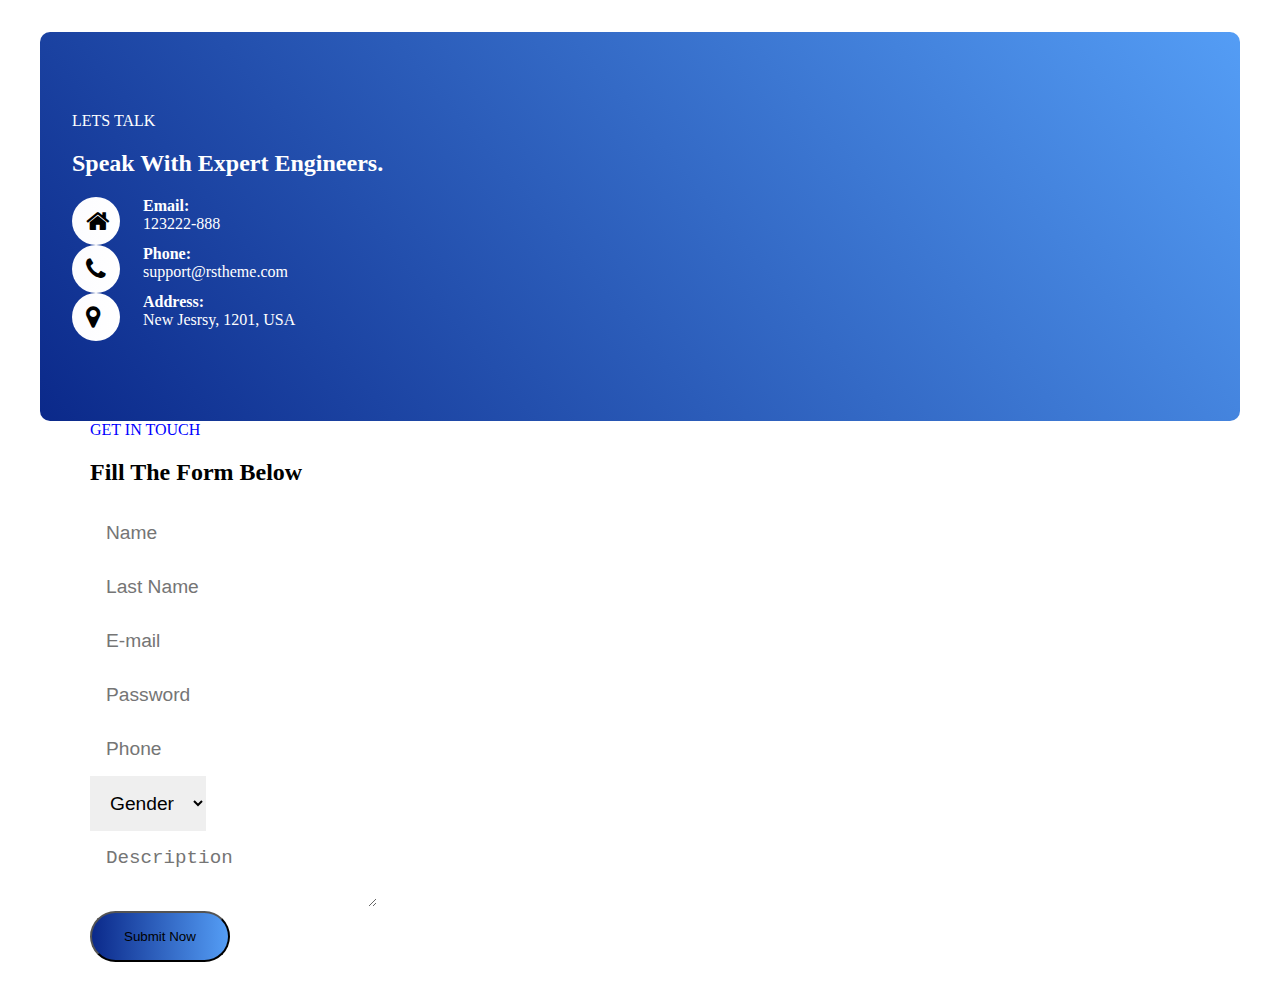
<file: week1/task-1/form.html>
<!DOCTYPE html>
<html>
  <head>
    <title>Task-1</title>
    <link rel="stylesheet" type="text/css" href="form.css">
    <link href="https://cdn.jsdelivr.net/npm/bootstrap@5.0.1/dist/css/bootstrap.min.css" rel="stylesheet" integrity="sha384-+0n0xVW2eSR5OomGNYDnhzAbDsOXxcvSN1TPprVMTNDbiYZCxYbOOl7+AMvyTG2x" crossorigin="anonymous">
    <link href="//maxcdn.bootstrapcdn.com/font-awesome/4.1.0/css/font-awesome.min.css" rel="stylesheet">
  </head>
  <body>
    <div class="container">
      <div class="row">
        <div class="col">
          <div class="contact mb-5">
            <div class="contact-header mb-5">
              <span>LETS TALK</span>
              <h2>Speak With Expert Engineers.</h2>
            </div>
            <div class="contact-info">
              <div class="contact-email mb-4">
                <div class="icon-home">
                  <i class="fa fa-home"></i>
                </div>
                <div class="email-text">
                  <span class="fw-bold">Email:</span>
                  <a href="tel:123222-888" id="tel">123222-888</a>
                </div>
              </div>
              <div class="contact-phone mb-4">
                <div class="icon-phone">
                  <i class="fa fa-phone"></i>
                </div>
                <div class="phone-text">
                  <span class="fw-bold">Phone:</span>
                  <a href="#" id="phone">support@rstheme.com</a>
                </div>
              </div>
              <div class="contact-address mb-4">
                <div class="icon-address">
                  <i class="fa fa-map-marker"></i>
                </div>
                <div class="address-text">
                  <span class="fw-bold">Address:</span>
                  <span id="address">New Jesrsy, 1201, USA</span>
                </div>
              </div>
            </div>
          </div>
        </div>
        <div class="col-lg-8 form-div">
          <form>
            <div class="row">
              <div class="form-header">
                <span class="form-title mb-4">GET IN TOUCH</span>
                <h2>Fill The Form Below</h2>
              </div>
              
              <div class="col-lg-6 mb-4 col-md-6 col-sm-6">
                <input type="text" class="form-control" placeholder="Name">
              </div>
              <div class="col-lg-6 mb-4 col-md-6 col-sm-6">
                <input type="text" class="form-control" placeholder="Last Name">
              </div>
              <div class="col-lg-6 mb-4 col-md-6 col-sm-6">
                <input type="text" class="form-control" placeholder="E-mail">
              </div>
              <div class="col-lg-6 mb-4 col-md-6 col-sm-6">
                <input type="Password" class="form-control" placeholder="Password">
              </div>
              <div class="col-lg-6 mb-4 col-md-6 col-sm-6">
                <input type="text" class="form-control" placeholder="Phone">
              </div>
              <div class="col-lg-6 mb-4 col-md-6 col-sm-6">
                <select class="form-select">
                  <option selected>Gender</option>
                  <option value="M">Male</option>
                  <option value="F">Female</option>
                </select>
              </div>
              <div class="col-lg-12 mb-4">
                <textarea class="form-control" placeholder="Description"></textarea>
              </div>

              <div>
                <button type="submit" class="btn btn-primary btn-lg submit-button">Submit Now</button>
              </div>
            </div>
          </form>
        </div>
      </div>
    </div>
  </body>
</html>
</file>
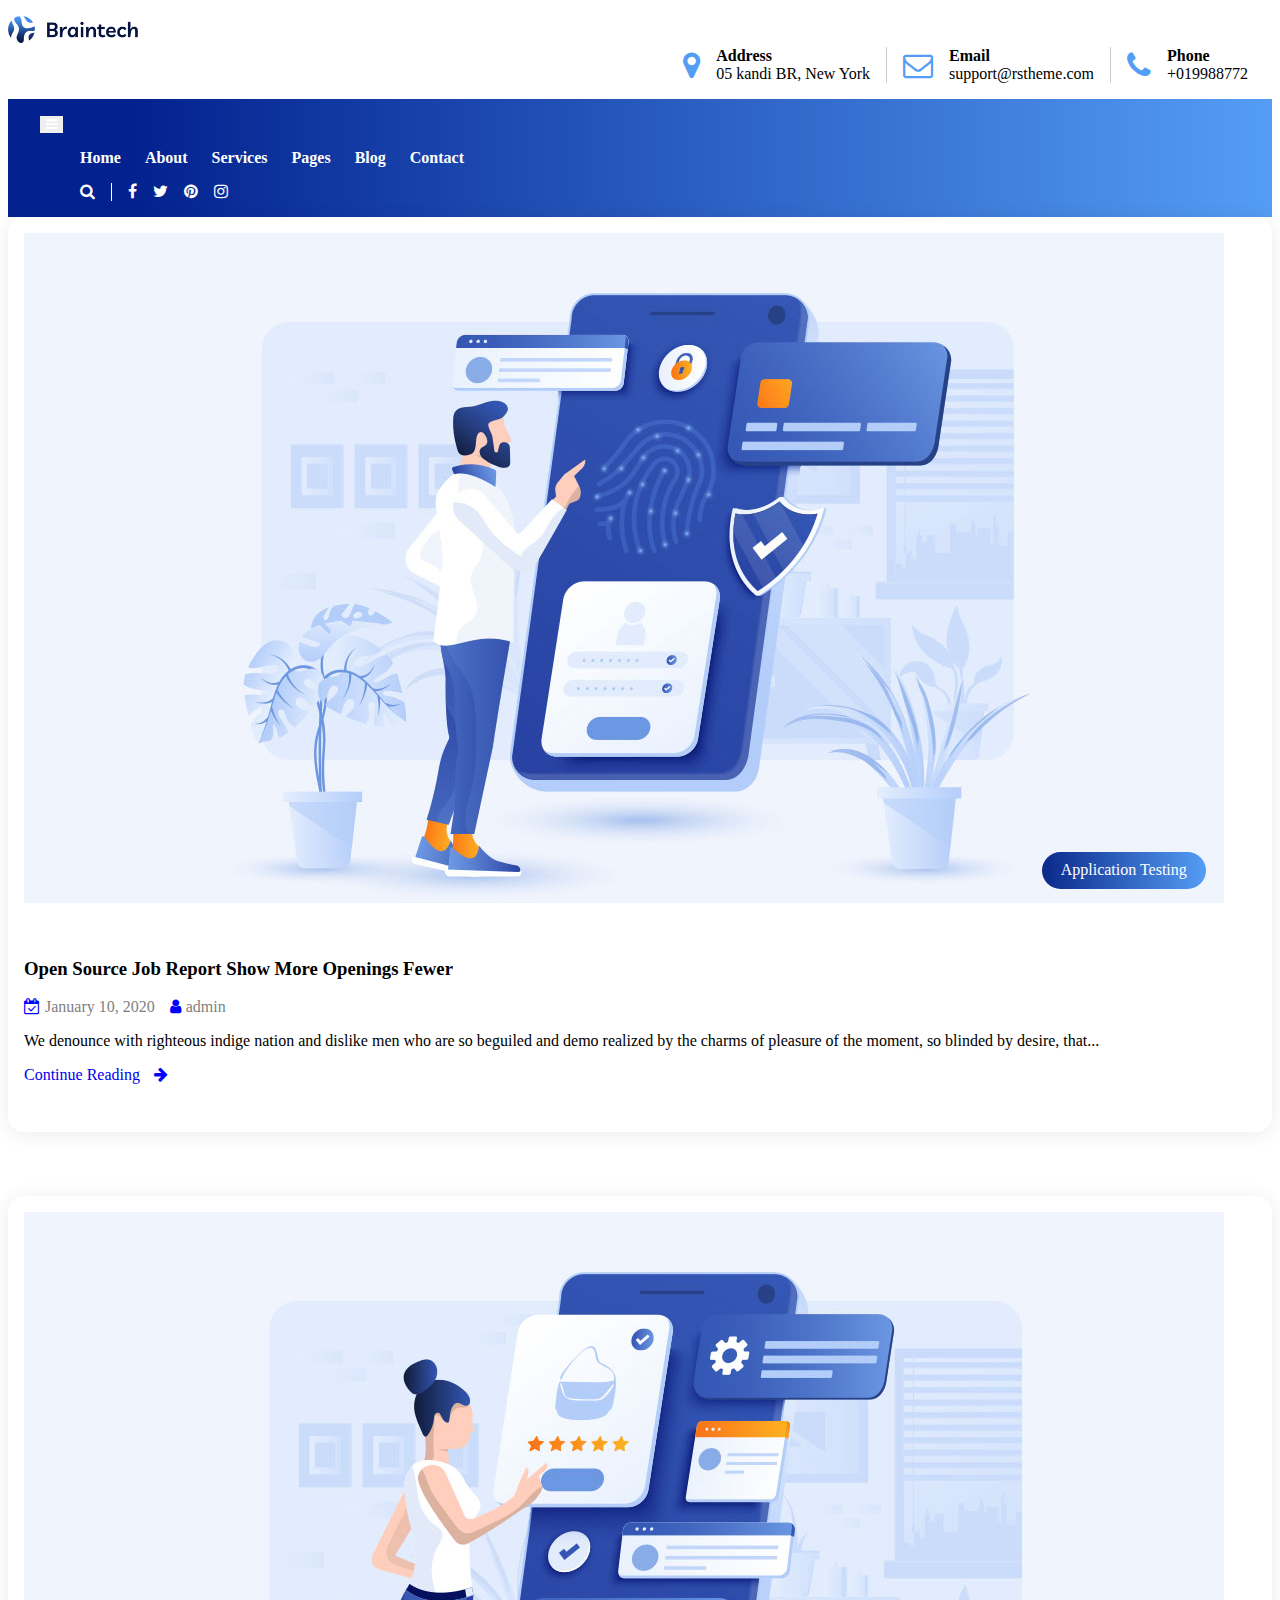
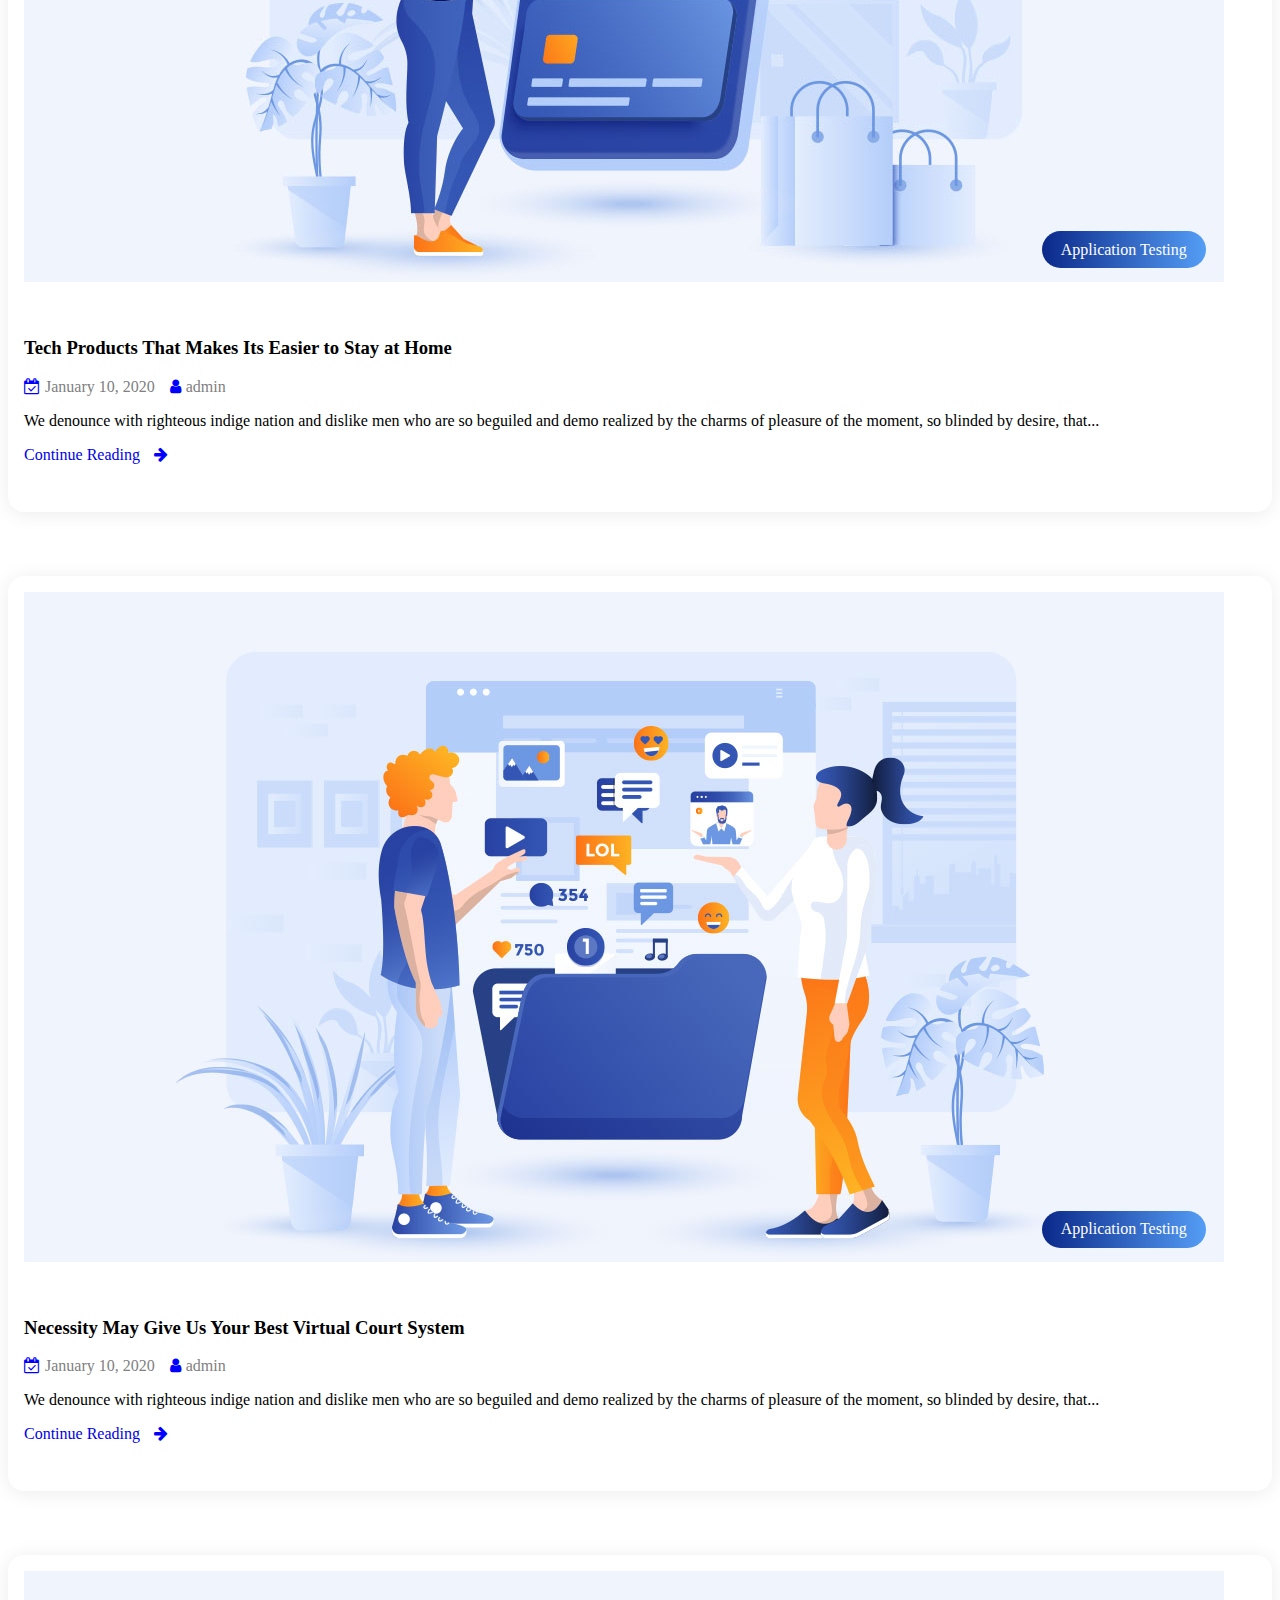
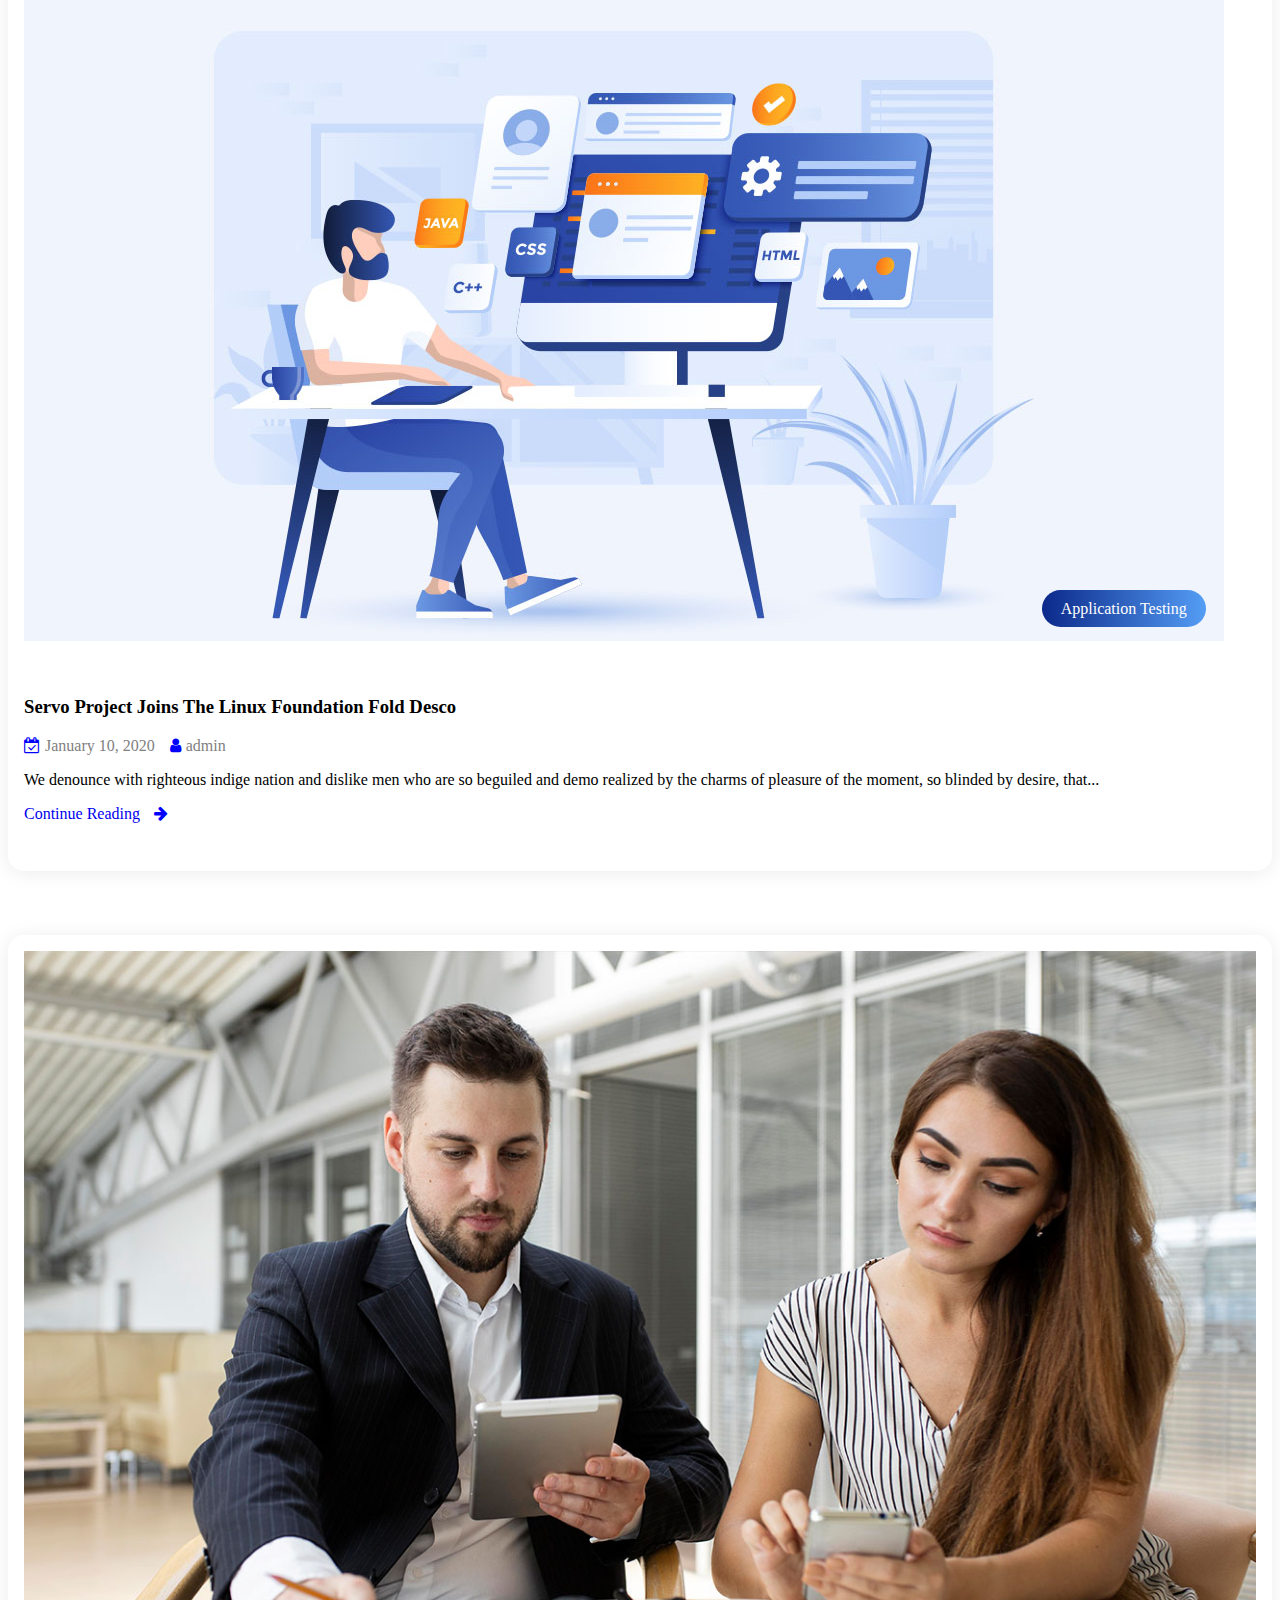
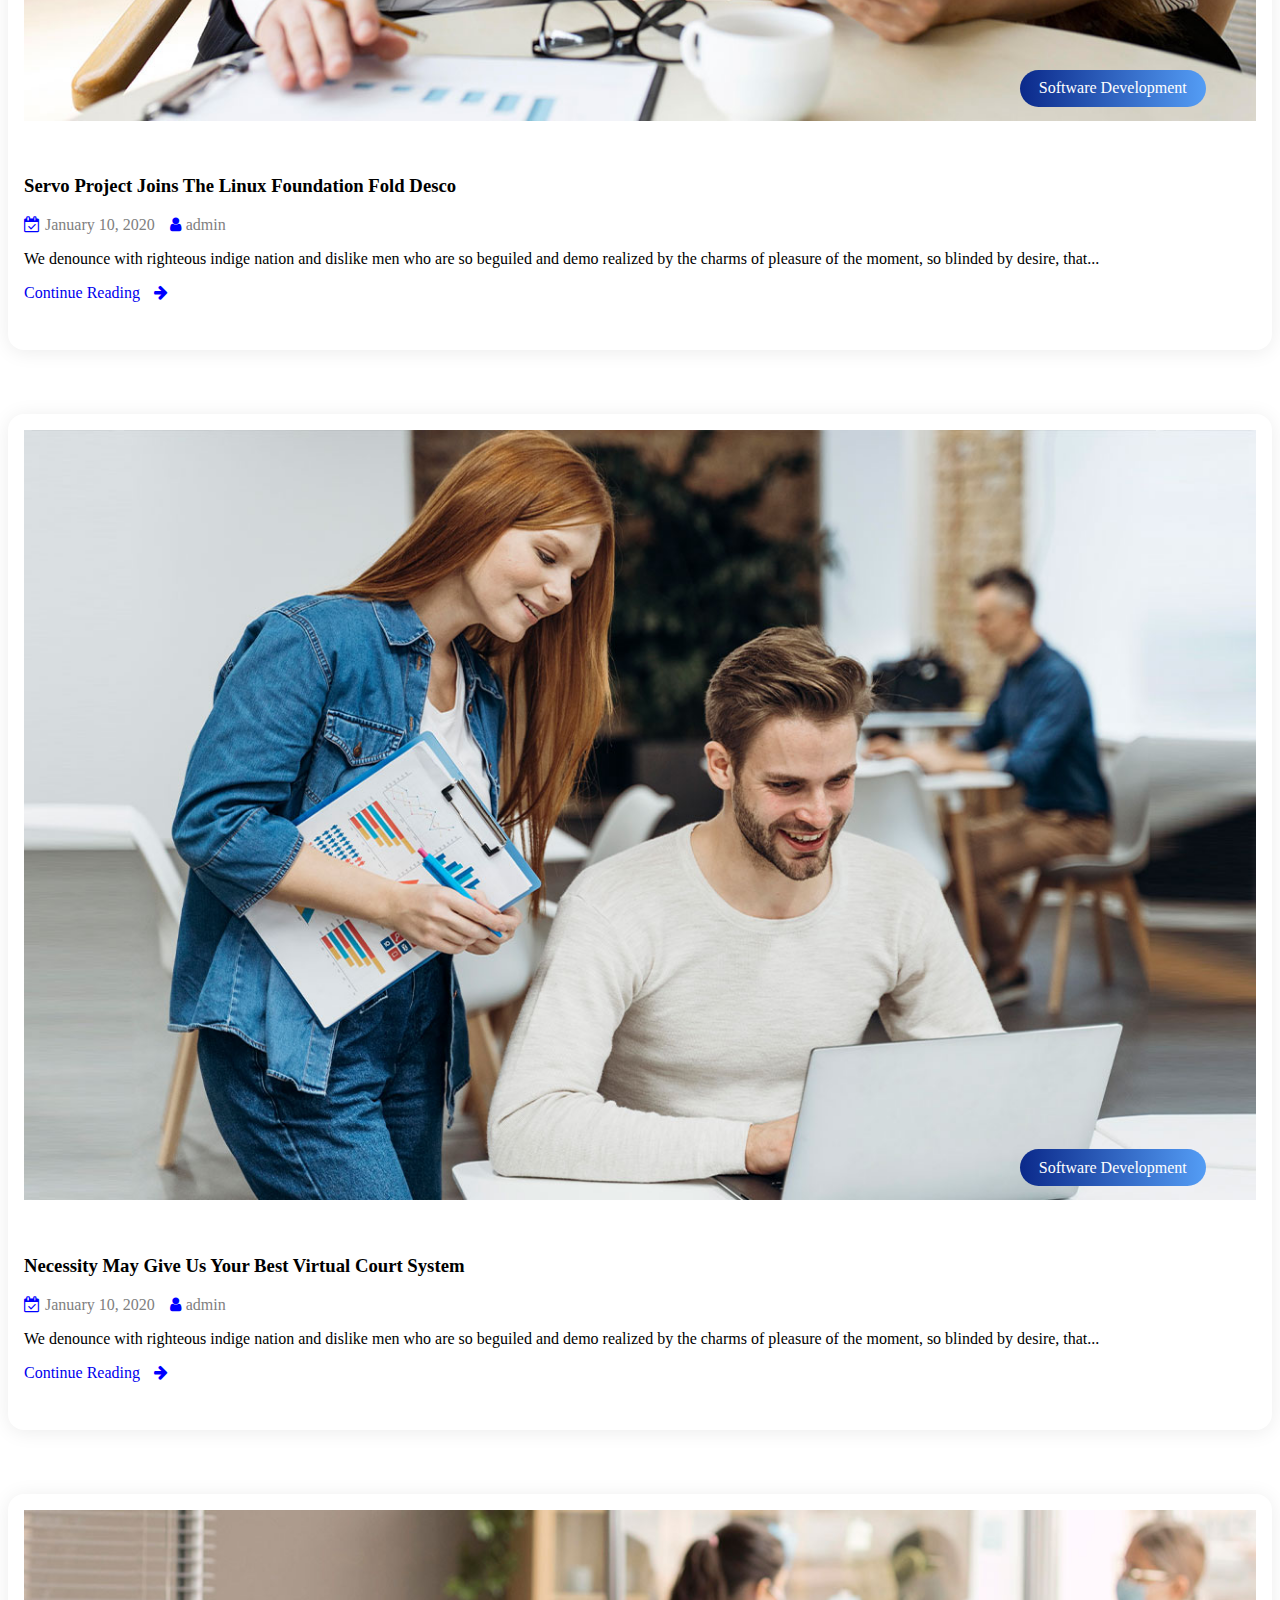
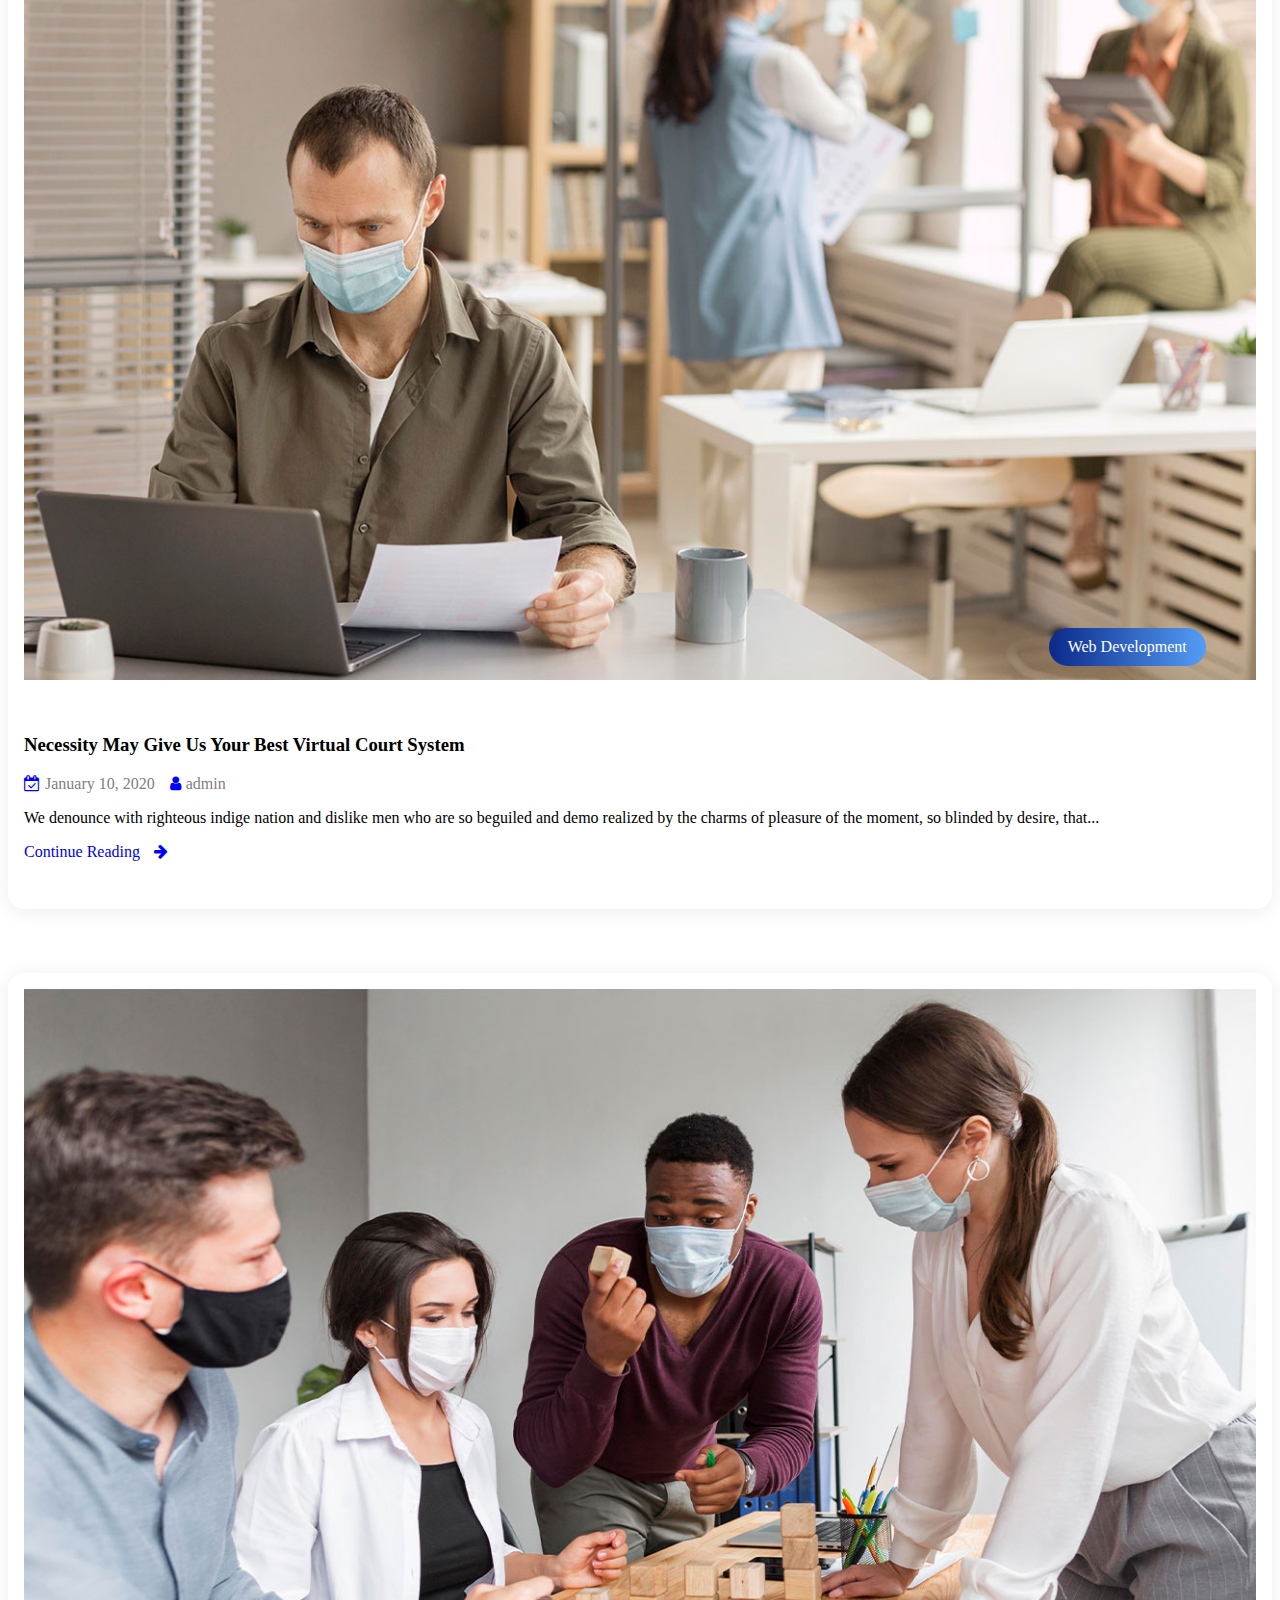
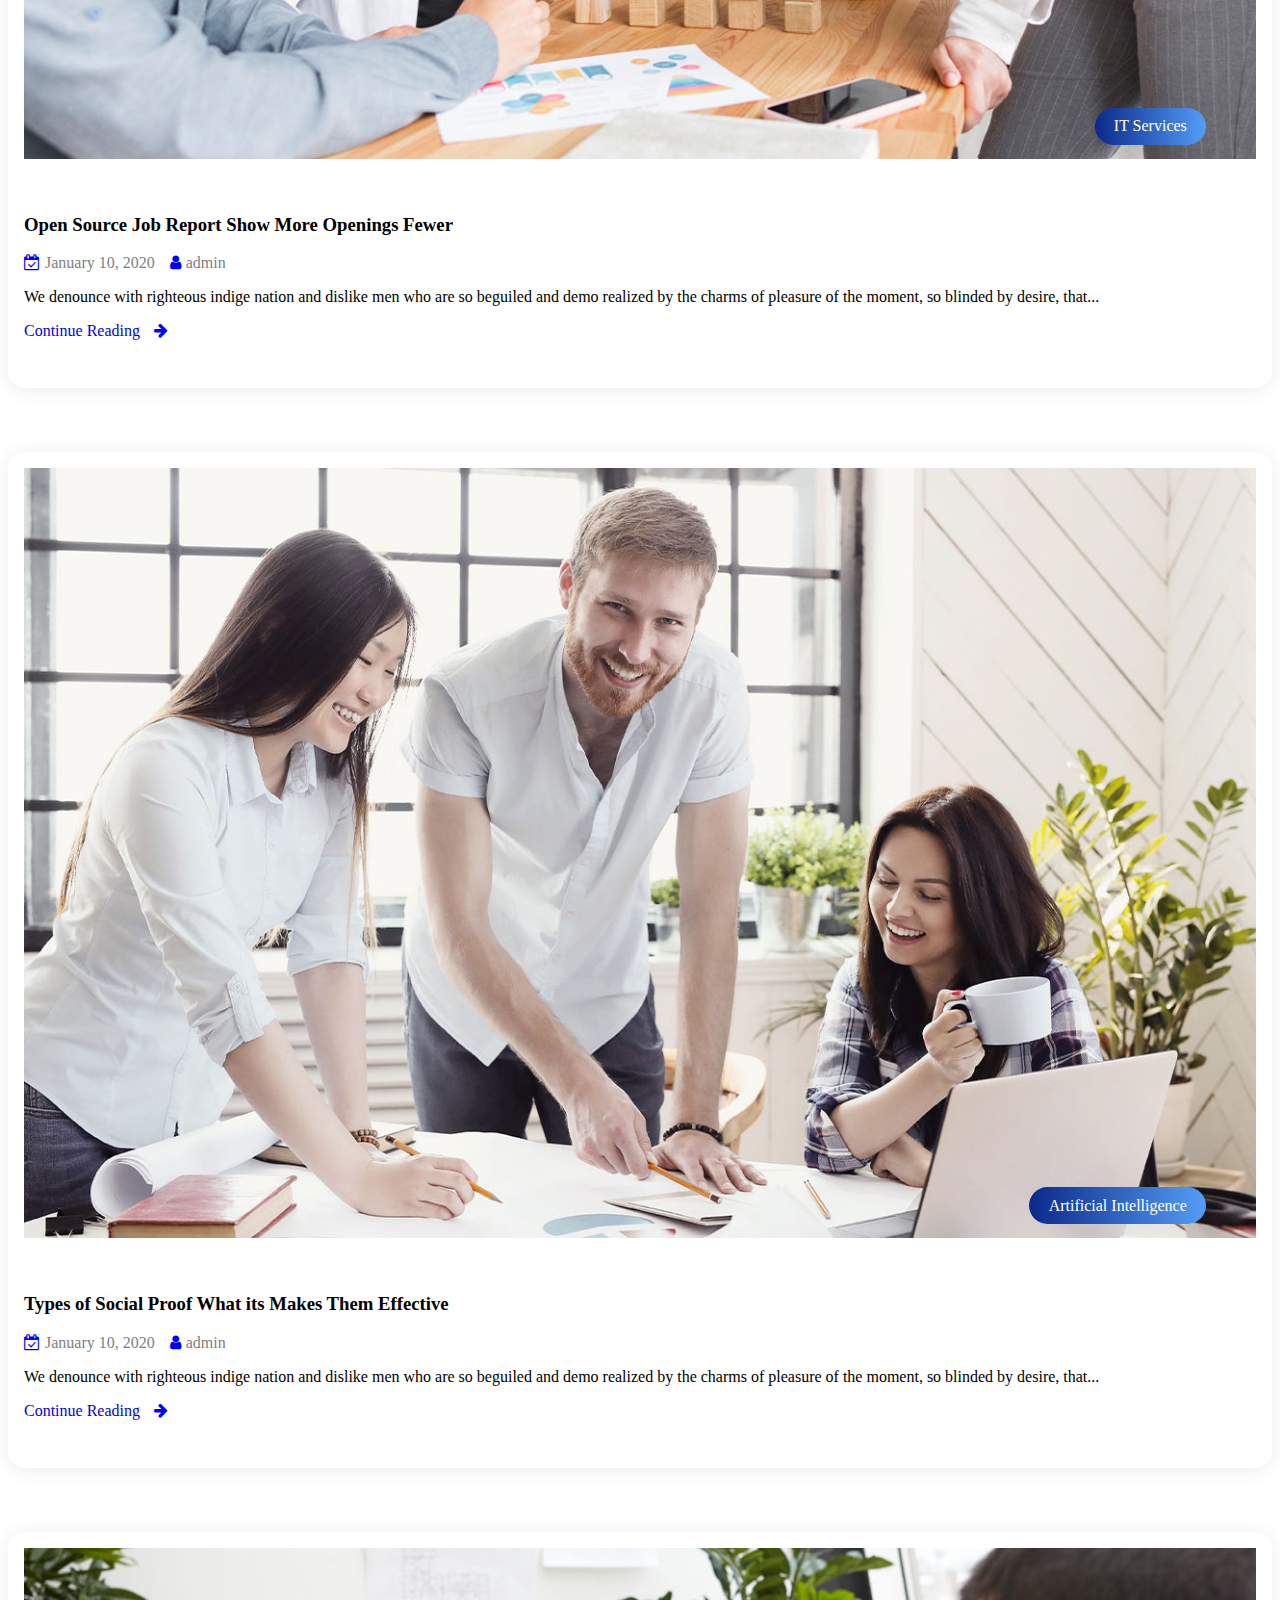
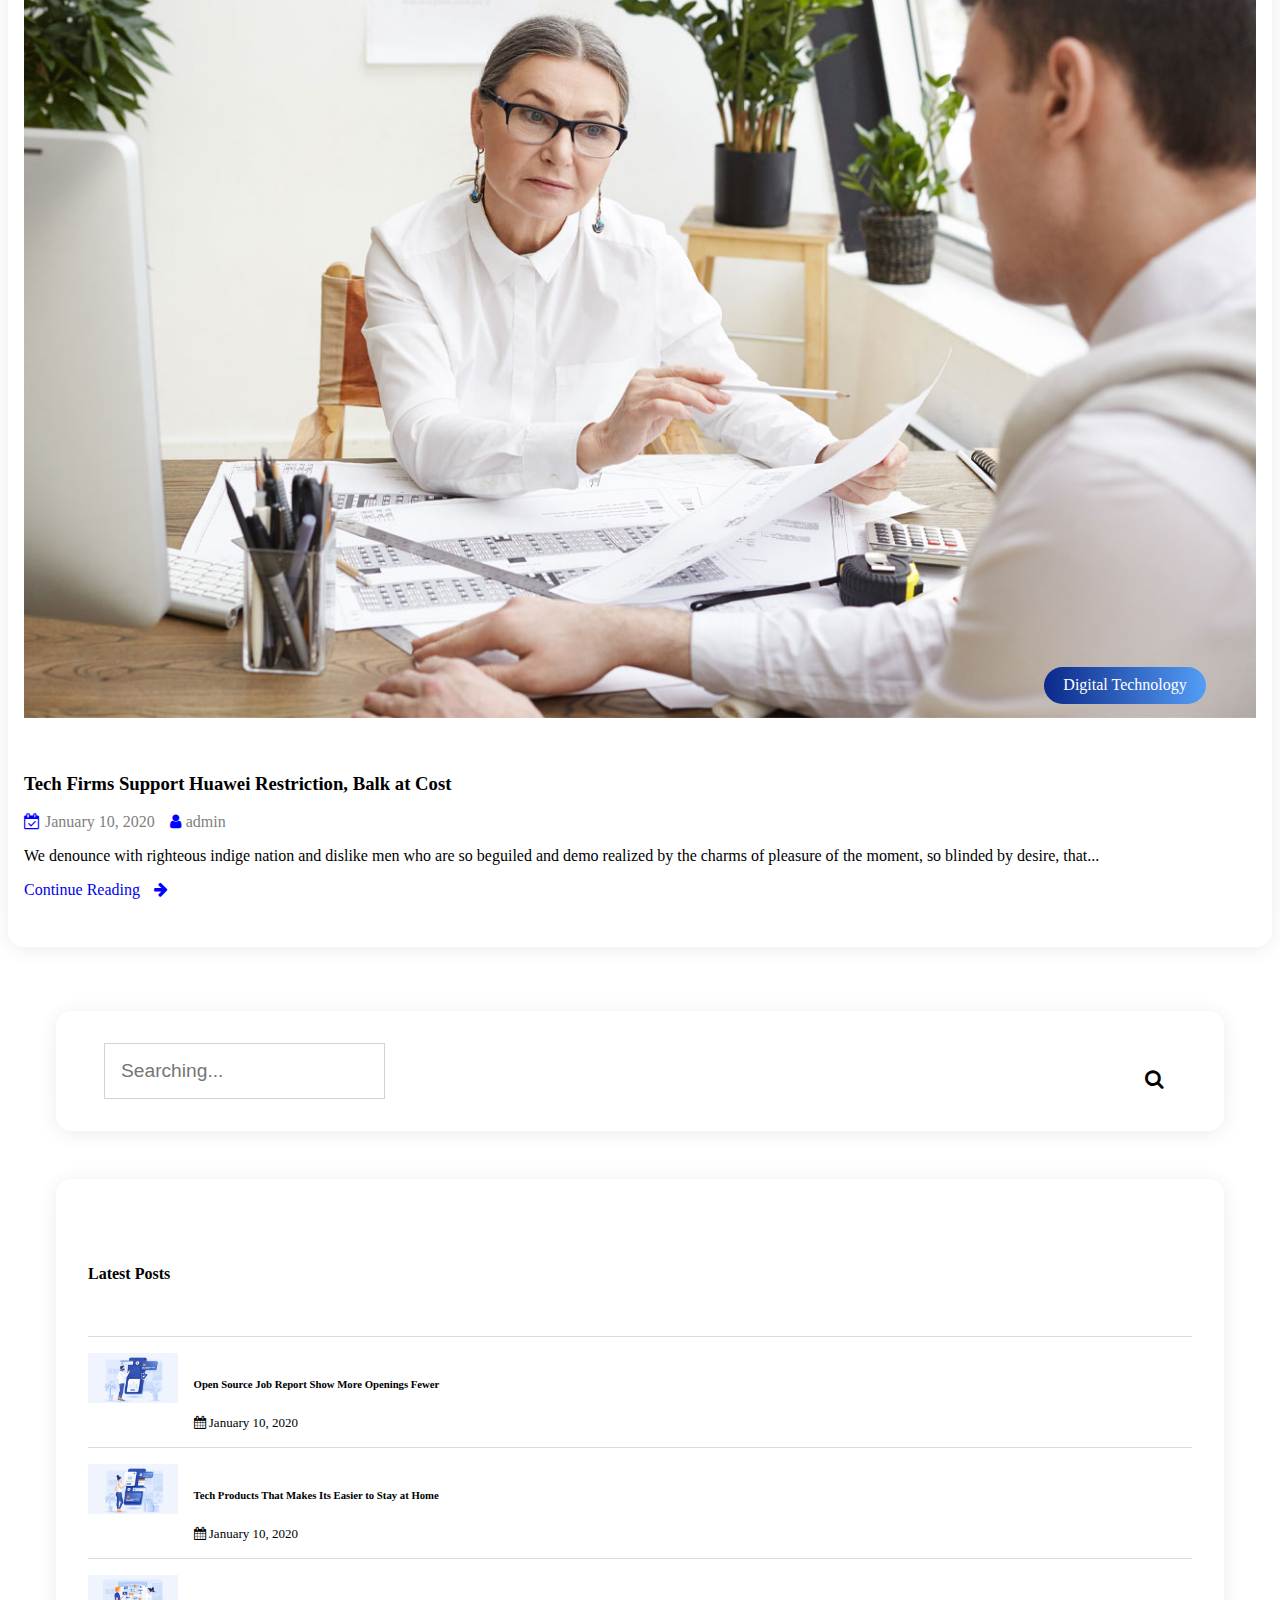
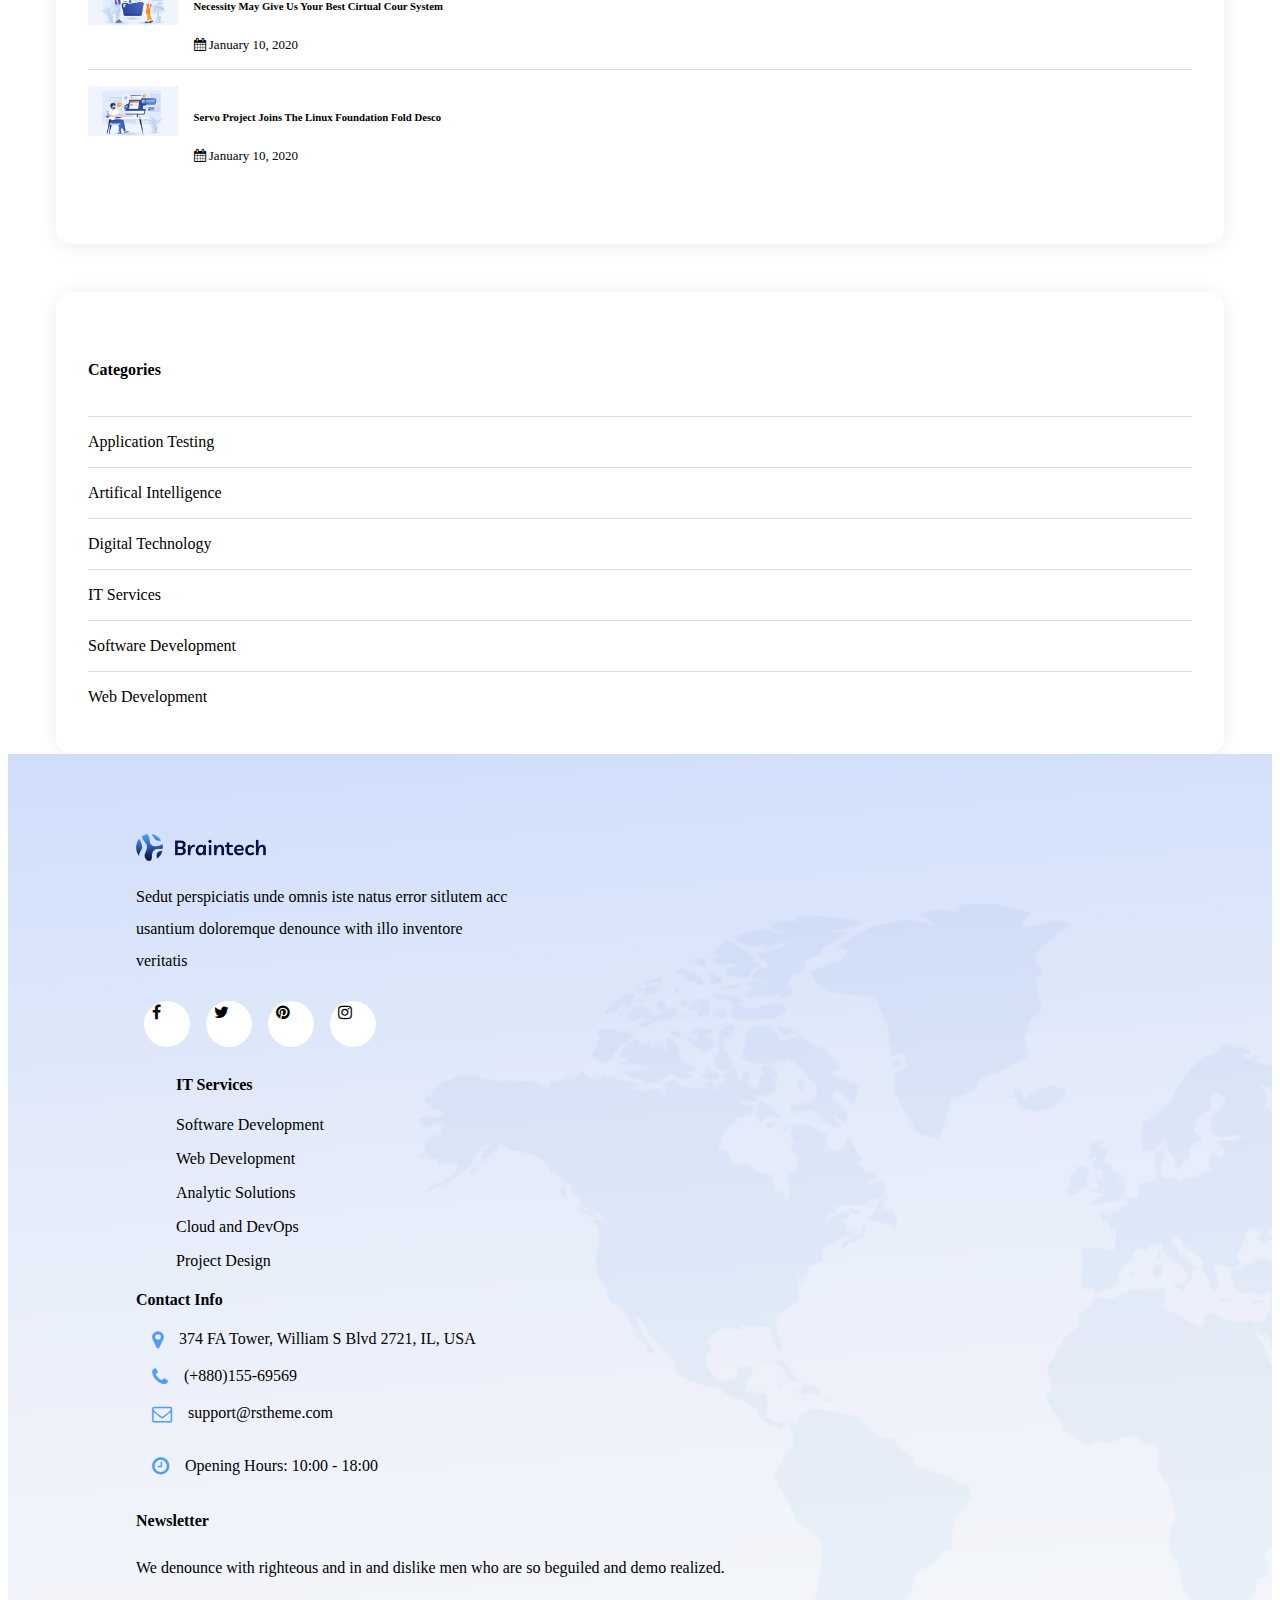
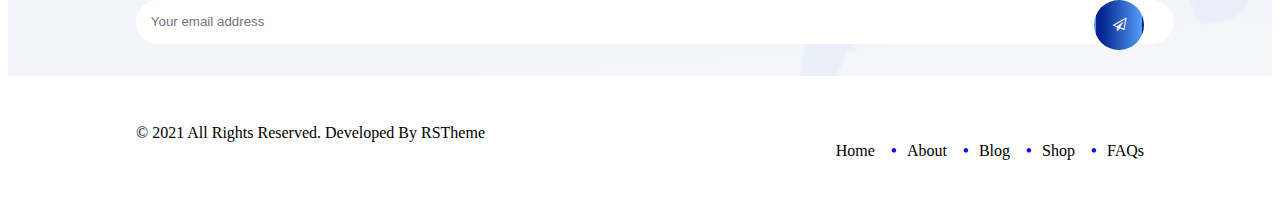
<file: week1/task-4/blog.html>
<!DOCTYPE html>
<html>
  <head>
    <title>Task-4</title>
    <link rel="stylesheet" type="text/css" href="style.css">
    <link rel="stylesheet" type="text/css" href="blog.css">
    <link href="https://cdn.jsdelivr.net/npm/bootstrap@5.0.1/dist/css/bootstrap.min.css" rel="stylesheet" integrity="sha384-+0n0xVW2eSR5OomGNYDnhzAbDsOXxcvSN1TPprVMTNDbiYZCxYbOOl7+AMvyTG2x" crossorigin="anonymous">
    <link href="https://maxcdn.bootstrapcdn.com/font-awesome/4.4.0/css/font-awesome.min.css" rel="stylesheet">
    <script src="https://cdn.jsdelivr.net/npm/bootstrap@5.0.1/dist/js/bootstrap.bundle.min.js" integrity="sha384-gtEjrD/SeCtmISkJkNUaaKMoLD0//ElJ19smozuHV6z3Iehds+3Ulb9Bn9Plx0x4" crossorigin="anonymous"></script>
  </head>
  <body>
    <header>
      <div class="upper-bar">
        <div class="container upper-bar-inner-div">
          <div class="row">
            <div class="col-lg-2 header-logo-div">
              <a href="#">
                <img src="logo-dark.png" alt="logo" class="header-logo"/>
              </a>
            </div>
            <div class="col-lg-10 top-header-right">
              <div class="header-address">
                <div class="header-address-icon">
                  <i class="fa fa-map-marker"></i>
                </div>
                <div class="header-address-text">
                  <span class="fw-bold">Address</span>
                  <span>05 kandi BR, New York</span>
                </div>
                
              </div>
              <div class="header-email">
                <div class="header-email-icon">
                  <i class="fa fa-envelope-o"></i>
                </div>
                <div class="header-email-text">
                  <span class="fw-bold">Email</span>
                  <a href="#" id="header-email">support@rstheme.com</a>
                </div>

              </div>
              <div class="header-phone">
                <div class="header-phone-icon">
                  <i class="fa fa-phone"></i>
                </div>
                <div class="header-phone-text">
                  <span class="fw-bold">Phone</span>
                  <a href="" id="header-phone">+019988772</a>
                </div>
              </div>
            </div>
          </div>
        </div>
      </div>
      <nav class="menu navbar navbar-expand-lg navbar-light bg-light">
        <div class="container">
          <a href="#">
            <img src="logo-light.png" alt="logo" class="header-logo-light"/>
          </a>
          <button class="navbar-toggler" type="button" data-bs-toggle="collapse" data-bs-target="#navbarSupportedContent" aria-controls="navbarSupportedContent" aria-expanded="false" aria-label="Toggle navigation">
            <!-- <span class="navbar-toggler-icon"></span> -->
            <i class="fa fa-bars"></i>
          </button>
          <div class="menu-left collapse navbar-collapse" id="navbarSupportedContent">
            <ul class="menu-left-children fw-bold ls-none navbar-nav me-auto mb-2 mb-lg-0">
              <li class="nav-item">Home</li>
              <li class="nav-item">About</li>
              <li class="nav-item">Services</li>
              <li class="nav-item">Pages</li>
              <li class="nav-item">Blog</li>
              <li class="nav-item">Contact</li>
            </ul>
          </div>

          <div class="menu-right">
            <ul class="menu-right-children">
              <div class="menu-right-search">
                <div class="">
                  <i class="fa fa-search"></i>
                </div>
              </div>
              <div class="menu-right-icons ls-none">
                <div class="">
                  <i class="fa fa-facebook"></i>
                </div>
                <div class="">
                  <i class="fa fa-twitter"></i>
                </div>
                <div class="">
                  <i class="fa fa-pinterest"></i>
                </div>
                <div class="">
                  <i class="fa fa-instagram"></i>
                </div>
              </div>
            </ul>
          </div>
        </div>
        
      </nav>
    </header>

    <div class="container mt-4 mb-4">
      <div class="row">
        <div class="col-lg-8 mt-4 blog-left">
          <div class="post blog-card">
            <div class="post-img-div pr">
              <a href="#">
                <img src="./1.jpg" alt="1" class="post-img">
              </a>
              <a href="#" class="blog-img-anchor">Application Testing</a>
            </div>
            <a href="#" class="post-anchor">
              <h3>Open Source Job Report Show More Openings Fewer</h3>
            </a>
            <div class="post-header">
              <div class="calender-icon">
                <i class="fa fa-calendar-check-o"></i>
              </div>
              <span>January 10, 2020</span>
              <div class="user-icon">
                <i class="fa fa-user"></i>
              </div>
              <span>admin</span>
            </div>
            <div class="post-text">
              <p>We denounce with righteous indige nation and dislike men who are so beguiled and demo realized by the charms of pleasure of the moment, so blinded by desire, that...</p>
              <a href="#">Continue Reading</a>
              <i class="fa fa-arrow-right continue-reading-anchor-icon"></i>
            </div>
          </div>
          <div class="post blog-card">
            <div class="post-img-div pr">
              <a href="">
                <img src="./2.jpg" alt="1" class="post-img">
              </a>
              <a href="#" class="blog-img-anchor">Application Testing</a>
            </div>
            <a href="#" class="post-anchor">
              <h3>Tech Products That Makes Its Easier to Stay at Home</h3>
            </a>
            <div class="post-header">
              <div class="calender-icon">
                <i class="fa fa-calendar-check-o"></i>
              </div>
              <span>January 10, 2020</span>
              <div class="user-icon">
                <i class="fa fa-user"></i>
              </div>
              <span>admin</span>
            </div>
            <div class="post-text">
              <p>We denounce with righteous indige nation and dislike men who are so beguiled and demo realized by the charms of pleasure of the moment, so blinded by desire, that...</p>
              <a href="#">Continue Reading</a>
              <i class="fa fa-arrow-right continue-reading-anchor-icon"></i>
            </div>
          </div>
          <div class="post blog-card">
            <div class="post-img-div pr">
              <a href="">
                <img src="./3.jpg" alt="1" class="post-img">
              </a>
              <a href="#" class="blog-img-anchor">Application Testing</a>
            </div>
            <a href="#" class="post-anchor">
              <h3>Necessity May Give Us Your Best Virtual Court System</h3>
            </a>
            <div class="post-header">
              <div class="calender-icon">
                <i class="fa fa-calendar-check-o"></i>
              </div>
              <span>January 10, 2020</span>
              <div class="user-icon">
                <i class="fa fa-user"></i>
              </div>
              <span>admin</span>
            </div>
            <div class="post-text">
              <p>We denounce with righteous indige nation and dislike men who are so beguiled and demo realized by the charms of pleasure of the moment, so blinded by desire, that...</p>
              <a href="#">Continue Reading</a>
              <i class="fa fa-arrow-right continue-reading-anchor-icon"></i>
            </div>
          </div>
          <div class="post blog-card">
            <div class="post-img-div pr">
              <a href="">
                <img src="./4.jpg" alt="1" class="post-img">
              </a>
              <a href="#" class="blog-img-anchor">Application Testing</a>
            </div>
            <a href="#" class="post-anchor">
              <h3>Servo Project Joins The Linux Foundation Fold Desco</h3>
            </a>
            <div class="post-header">
              <div class="calender-icon">
                <i class="fa fa-calendar-check-o"></i>
              </div>
              <span>January 10, 2020</span>
              <div class="user-icon">
                <i class="fa fa-user"></i>
              </div>
              <span>admin</span>
            </div>
            <div class="post-text">
              <p>We denounce with righteous indige nation and dislike men who are so beguiled and demo realized by the charms of pleasure of the moment, so blinded by desire, that...</p>
              <a href="#">Continue Reading</a>
              <i class="fa fa-arrow-right continue-reading-anchor-icon"></i>
            </div>
          </div>
          <div class="post blog-card">
            <div class="post-img-div pr">
              <a href="">
                <img src="./5.jpg" alt="1" class="post-img">
              </a>
              <a href="#" class="blog-img-anchor">Software Development</a>
            </div>
            <a href="#" class="post-anchor">
              <h3>Servo Project Joins The Linux Foundation Fold Desco</h3>
            </a>
            <div class="post-header">
              <div class="calender-icon">
                <i class="fa fa-calendar-check-o"></i>
              </div>
              <span>January 10, 2020</span>
              <div class="user-icon">
                <i class="fa fa-user"></i>
              </div>
              <span>admin</span>
            </div>
            <div class="post-text">
              <p>We denounce with righteous indige nation and dislike men who are so beguiled and demo realized by the charms of pleasure of the moment, so blinded by desire, that...</p>
              <a href="#">Continue Reading</a>
              <i class="fa fa-arrow-right continue-reading-anchor-icon"></i>
            </div>
          </div>
          <div class="post blog-card">
            <div class="post-img-div pr">
              <a href="">
                <img src="./6.jpg" alt="1" class="post-img">
              </a>
              <a href="#" class="blog-img-anchor">Software Development</a>
            </div>
            <a href="#" class="post-anchor">
              <h3>Necessity May Give Us Your Best Virtual Court System</h3>
            </a>
            <div class="post-header">
              <div class="calender-icon">
                <i class="fa fa-calendar-check-o"></i>
              </div>
              <span>January 10, 2020</span>
              <div class="user-icon">
                <i class="fa fa-user"></i>
              </div>
              <span>admin</span>
            </div>
            <div class="post-text">
              <p>We denounce with righteous indige nation and dislike men who are so beguiled and demo realized by the charms of pleasure of the moment, so blinded by desire, that...</p>
              <a href="#">Continue Reading</a>
              <i class="fa fa-arrow-right continue-reading-anchor-icon"></i>
            </div>
          </div>
          <div class="post blog-card">
            <div class="post-img-div pr">
              <a href="">
                <img src="./7.jpg" alt="1" class="post-img">
              </a>
              <a href="#" class="blog-img-anchor">Web Development</a>
            </div>
            <a href="#" class="post-anchor">
              <h3>Necessity May Give Us Your Best Virtual Court System</h3>
            </a>
            <div class="post-header">
              <div class="calender-icon">
                <i class="fa fa-calendar-check-o"></i>
              </div>
              <span>January 10, 2020</span>
              <div class="user-icon">
                <i class="fa fa-user"></i>
              </div>
              <span>admin</span>
            </div>
            <div class="post-text">
              <p>We denounce with righteous indige nation and dislike men who are so beguiled and demo realized by the charms of pleasure of the moment, so blinded by desire, that...</p>
              <a href="#">Continue Reading</a>
              <i class="fa fa-arrow-right continue-reading-anchor-icon"></i>
            </div>
          </div>
          <div class="post blog-card">
            <div class="post-img-div pr">
              <a href="">
                <img src="./8.jpg" alt="1" class="post-img">
              </a>
              <a href="#" class="blog-img-anchor">IT Services</a>
            </div>
            <a href="#" class="post-anchor">
              <h3>Open Source Job Report Show More Openings Fewer</h3>
            </a>
            <div class="post-header">
              <div class="calender-icon">
                <i class="fa fa-calendar-check-o"></i>
              </div>
              <span>January 10, 2020</span>
              <div class="user-icon">
                <i class="fa fa-user"></i>
              </div>
              <span>admin</span>
            </div>
            <div class="post-text">
              <p>We denounce with righteous indige nation and dislike men who are so beguiled and demo realized by the charms of pleasure of the moment, so blinded by desire, that...</p>
              <a href="#">Continue Reading</a>
              <i class="fa fa-arrow-right continue-reading-anchor-icon"></i>
            </div>
          </div>
          <div class="post blog-card">
            <div class="post-img-div pr">
              <a href="">
                <img src="./9.jpg" alt="1" class="post-img">
              </a>
              <a href="#" class="blog-img-anchor">Artificial Intelligence</a>
            </div>
            <a href="#" class="post-anchor">
              <h3>Types of Social Proof What its Makes Them Effective</h3>
            </a>
            <div class="post-header">
              <div class="calender-icon">
                <i class="fa fa-calendar-check-o"></i>
              </div>
              <span>January 10, 2020</span>
              <div class="user-icon">
                <i class="fa fa-user"></i>
              </div>
              <span>admin</span>
            </div>
            <div class="post-text">
              <p>We denounce with righteous indige nation and dislike men who are so beguiled and demo realized by the charms of pleasure of the moment, so blinded by desire, that...</p>
              <a href="#">Continue Reading</a>
              <i class="fa fa-arrow-right continue-reading-anchor-icon"></i>
            </div>
          </div>
          <div class="post blog-card">
            <div class="post-img-div pr">
              <a href="">
                <img src="./10.jpg" alt="1" class="post-img">
              </a>
              <a href="#" class="blog-img-anchor">Digital Technology</a>
            </div>
            <a href="#" class="post-anchor">
              <h3>Tech Firms Support Huawei Restriction, Balk at Cost</h3>
            </a>
            <div class="post-header">
              <div class="calender-icon">
                <i class="fa fa-calendar-check-o"></i>
              </div>
              <span>January 10, 2020</span>
              <div class="user-icon">
                <i class="fa fa-user"></i>
              </div>
              <span>admin</span>
            </div>
            <div class="post-text">
              <p>We denounce with righteous indige nation and dislike men who are so beguiled and demo realized by the charms of pleasure of the moment, so blinded by desire, that...</p>
              <a href="#">Continue Reading</a>
              <i class="fa fa-arrow-right continue-reading-anchor-icon"></i>
            </div>
          </div>
        </div>
        <div class="col-lg-4 blog-right mt-4">
          <div class="search-input-div blog-card pr">
            <form action="">
              <input type="text" class="form-control blog-right-section-search" placeholder="Searching...">
              <button class="search-button" type="submit">
                <i class="fa fa-search search-input-icon"></i>
              </button>
            </form>
          </div>

          <div class="blog-right-posts blog-card">
            <h4 class="right-posts-header">Latest Posts</h4>
            <div class="col right-post" style="display: flex;">
              <img src="./1.jpg" alt="" style="height: 50px;">
              <div class="right-post-text">
                <a href="#" class="post-anchor">
                  <h6>Open Source Job Report Show More Openings Fewer</h6>
                </a>
                <div class="right-calender-icon">
                  <i class="fa fa-calendar"></i>
                  <span>January 10, 2020</span>
                </div>
              </div>
            </div>
            <div class="col right-post" style="display: flex;">
              <img src="./2.jpg" alt="" style="height: 50px;">
              <div class="right-post-text">
                <a href="#" class="post-anchor">
                  <h6>Tech Products That Makes Its Easier to Stay at Home</h6>
                </a>
                <div class="right-calender-icon">
                  <i class="fa fa-calendar"></i>
                  <span>January 10, 2020</span>
                </div>
              </div>
            </div>
            <div class="col right-post" style="display: flex;">
              <img src="./3.jpg" alt="" style="height: 50px;">
              <div class="right-post-text">
                <a href="#" class="post-anchor">
                  <h6>Necessity May Give Us Your Best Cirtual Cour System</h6>
                </a>
                <div class="right-calender-icon">
                  <i class="fa fa-calendar"></i>
                  <span>January 10, 2020</span>
                </div>
              </div>
            </div>
            <div class="col right-post" style="display: flex;">
              <img src="./4.jpg" alt="" style="height: 50px;">
              <div class="right-post-text">
                <a href="#" class="post-anchor">
                  <h6>Servo Project Joins The Linux Foundation Fold Desco</h6>
                </a>
                <div class="right-calender-icon">
                  <i class="fa fa-calendar"></i>
                  <span>January 10, 2020</span>
                </div>
              </div>
            </div>
          </div>

          <div class="right-blog-categories blog-card">
            <h4 class="right-blog-categories-header">Categories</h4>
            <ul class="right-blog-categories-list">
              <li><a href="#" class="post-anchor">Application Testing</a></li>
              <li><a href="#" class="post-anchor">Artifical Intelligence</a></li>
              <li><a href="#" class="post-anchor">Digital Technology</a></li>
              <li><a href="#" class="post-anchor">IT Services</a></li>
              <li><a href="#" class="post-anchor">Software Development</a></li>
              <li><a href="#" class="post-anchor">Web Development</a></li>
            </ul>

          </div>

        </div>
      </div>
    </div>


    <footer>
      <div class="footer-top">
        <div class="row">
          <div class="col-lg-3 leftmost-footer mb-4">
            <img src="./logo-dark.png" alt="logo" class="footer-logo">
            <p>Sedut perspiciatis unde omnis iste natus error sitlutem acc usantium doloremque denounce with illo inventore veritatis</p>
            <div class="footer-icons">
              <a href="#">
                <div class="">
                  <i class="fa fa-facebook footer-facebook-icon pr"></i>
                </div>
              </a>
              <a href="#">
                <div class="">
                  <i class="fa fa-twitter footer-twitter-icon pr"></i>
                </div>
              </a>
              <a href="#">
                <div class="">
                  <i class="fa fa-pinterest footer-pinterest-icon pr"></i>
                </div>
              </a>
              <a href="#">
                <div class="">
                  <i class="fa fa-instagram footer-instagram-icon pr"></i>
                </div>
              </a>
            </div>
          </div>
          <div class="col-lg-3 it-services-footer mb-4">
            <h4>IT Services</h4>
            <ul class="it-services-list">
              <li>
                <a href="">Software Development</a>
              </li>
              <li>
                <a href="">Web Development</a>
              </li>
              <li>
                <a href="">Analytic Solutions</a>
              </li>
              <li>
                <a href="">Cloud and DevOps</a>
              </li>
              <li>
                <a href="">Project Design</a>
              </li>
            </ul>
          </div>
          <div class="col-lg-3 footer-contact-info mb-4">
            <h4>Contact Info</h4>
            <div class="footer-contact-info-container">
              <div class="footer-contact">
                <div class="footer-address-icon">
                  <i class="fa fa-map-marker"></i>
                </div>
                <div class="footer-address-text">
                  <span>374 FA Tower, William S Blvd 2721, IL, USA</span>
                </div>
              </div>
  
              <div class="footer-phone">
                <div class="footer-phone-icon">
                  <i class="fa fa-phone"></i>
                </div>
                <div class="footer-phone-text">
                  <a href="" id="footer-phone">(+880)155-69569</a>
                </div>
              </div>
  
              <div class="footer-email">
                <div class="footer-email-icon">
                  <i class="fa fa-envelope-o"></i>
                </div>
                <div class="footer-email-text">
                  <a href="#" id="footer-email">support@rstheme.com</a>
                </div>
              </div>
  
              <div class="footer-clock">
                <div class="footer-clock-icon">
                  <i class="fa fa-clock-o"></i>
                </div>
                <div class="footer-clock-text">
                  <p>Opening Hours: 10:00 - 18:00</p>
                </div>
              </div>
            </div>
            
          </div>
          <div class="col-lg-3 footer-newsletter mb-4">
            <h4>Newsletter</h4>
            <p>We denounce with righteous and in and dislike men who are so beguiled and demo realized.</p>
            <div class="footer-newsletter-email-input-div">
              <form>
                <input type="email" placeholder="Your email address" class="footer-newsletter-email-input"/>
                <button type="submit" value="" class="paper-plane">
                  <i class="fa fa-paper-plane-o" style="color: white"></i>
                </button>
              </form>
            </div>
          </div>
        </div>
      </div>
      <div class="footer-bottom">
        <div class="row">
          <div class="footer-bottom-left col-lg-6">
            <span>&copy 2021 All Rights Reserved. Developed By RSTheme</span>
          </div>
          <div class="footer-bottom-right col-lg-6 df-jcfe">
            <ul>
              <li><a href="#">Home</a></li>
              <li><a href="#">About</a></li>
              <li><a href="#">Blog</a></li>
              <li><a href="#">Shop</a></li>
              <li><a href="#">FAQs</a></li>
            </ul>
          </div>
        </div>
      </div>
    </footer>
  </body>
</html>
</file>
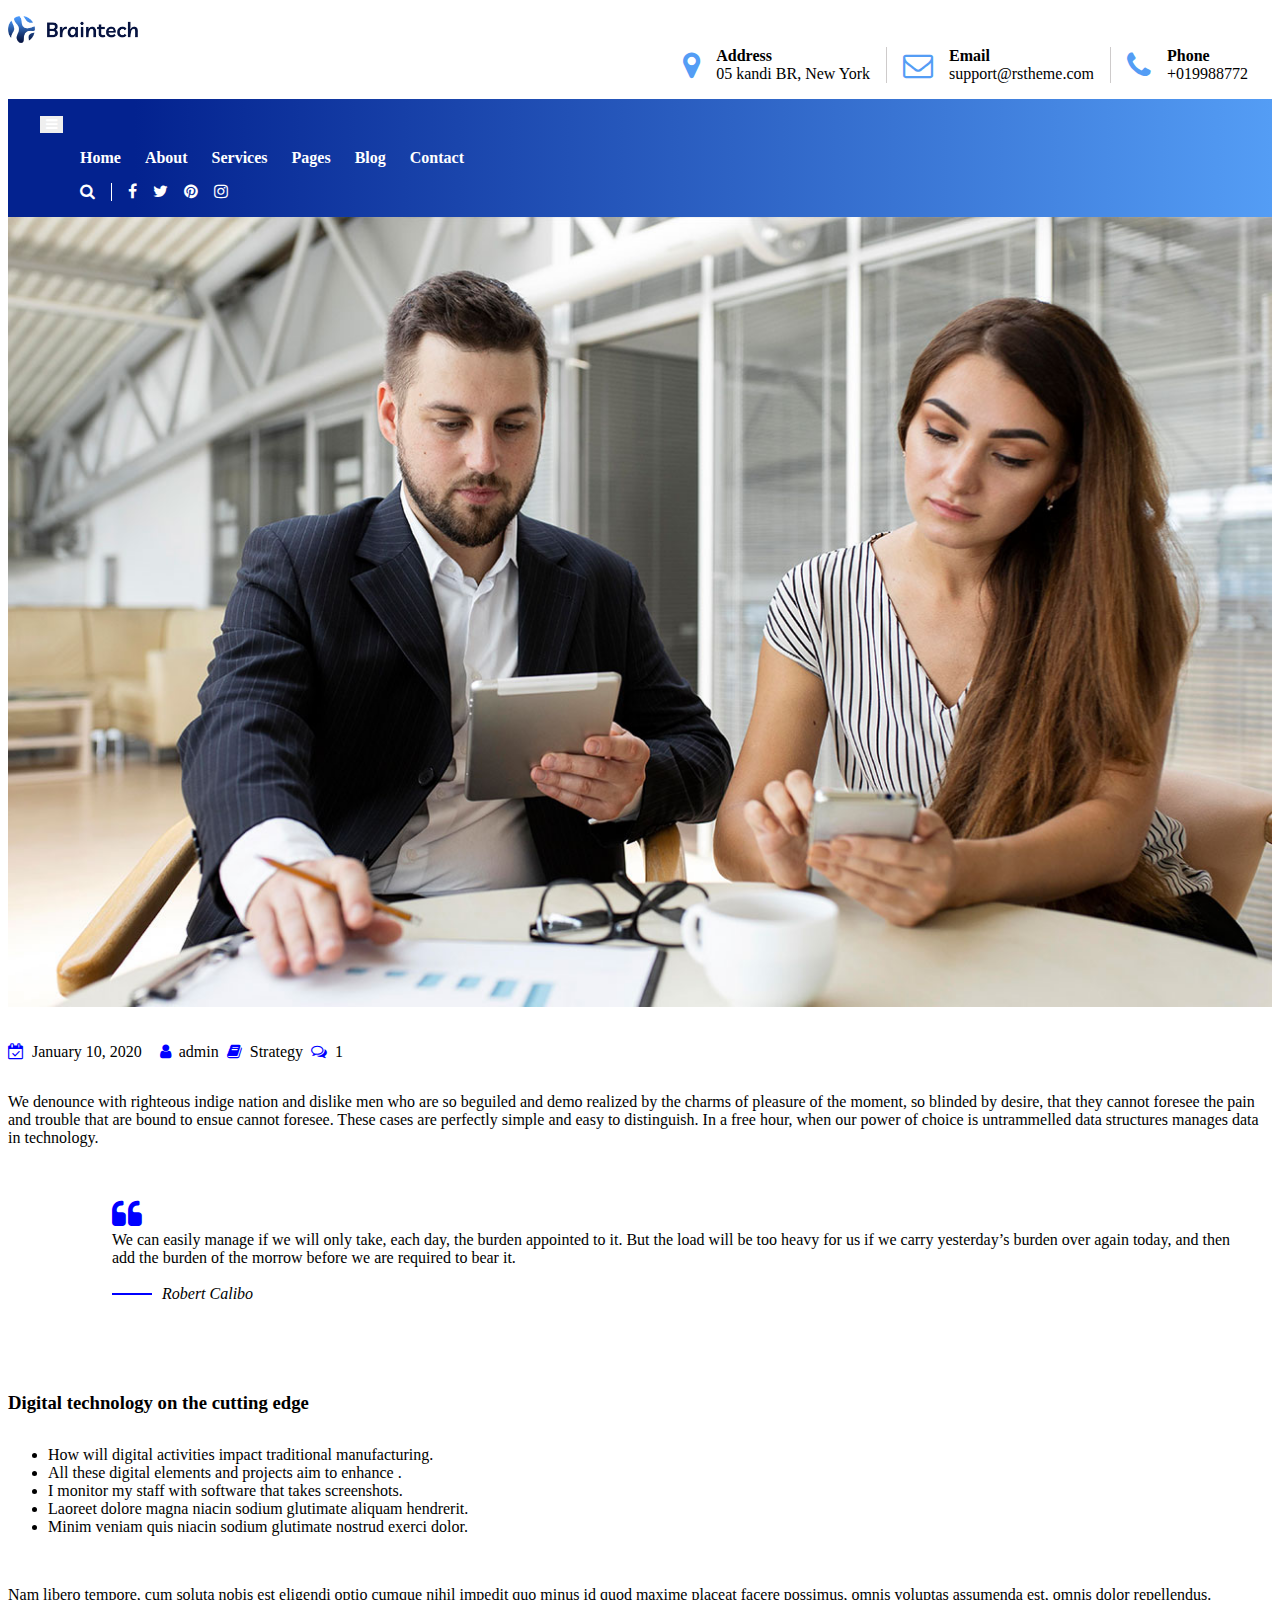
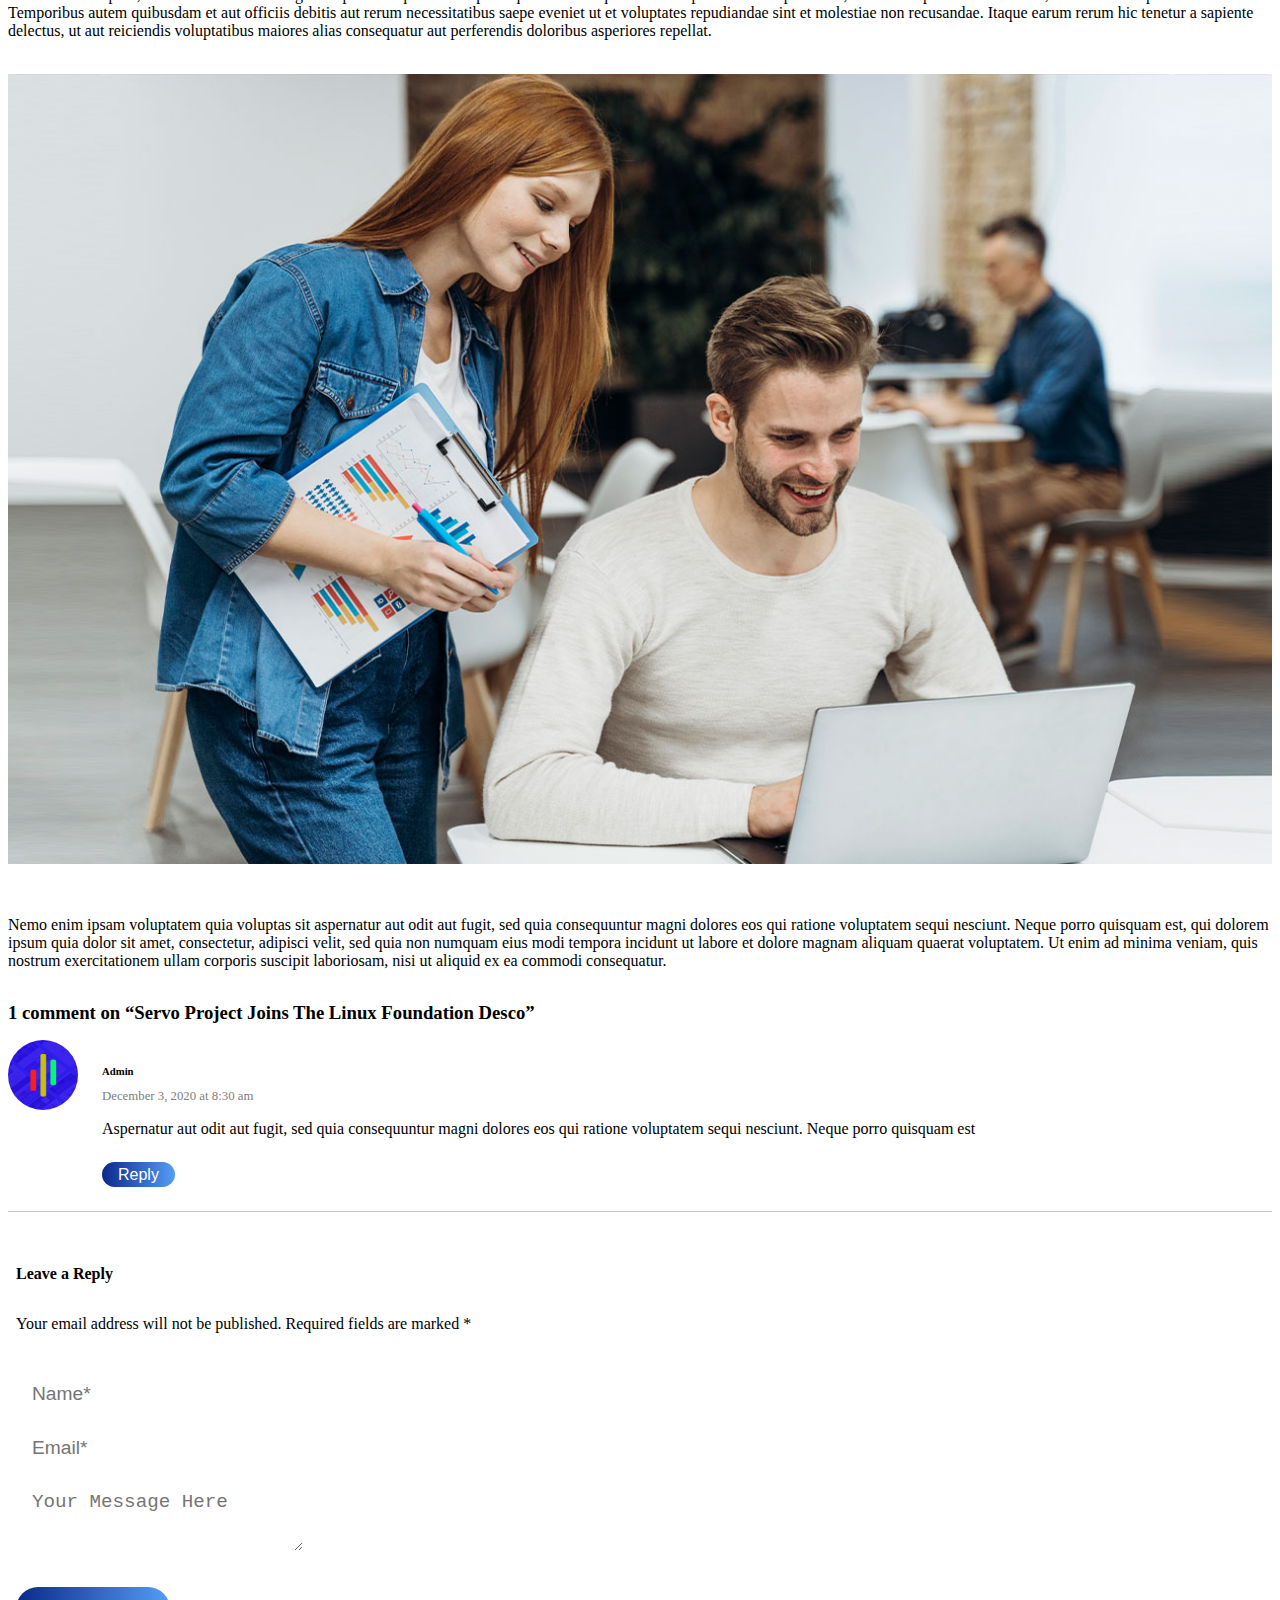
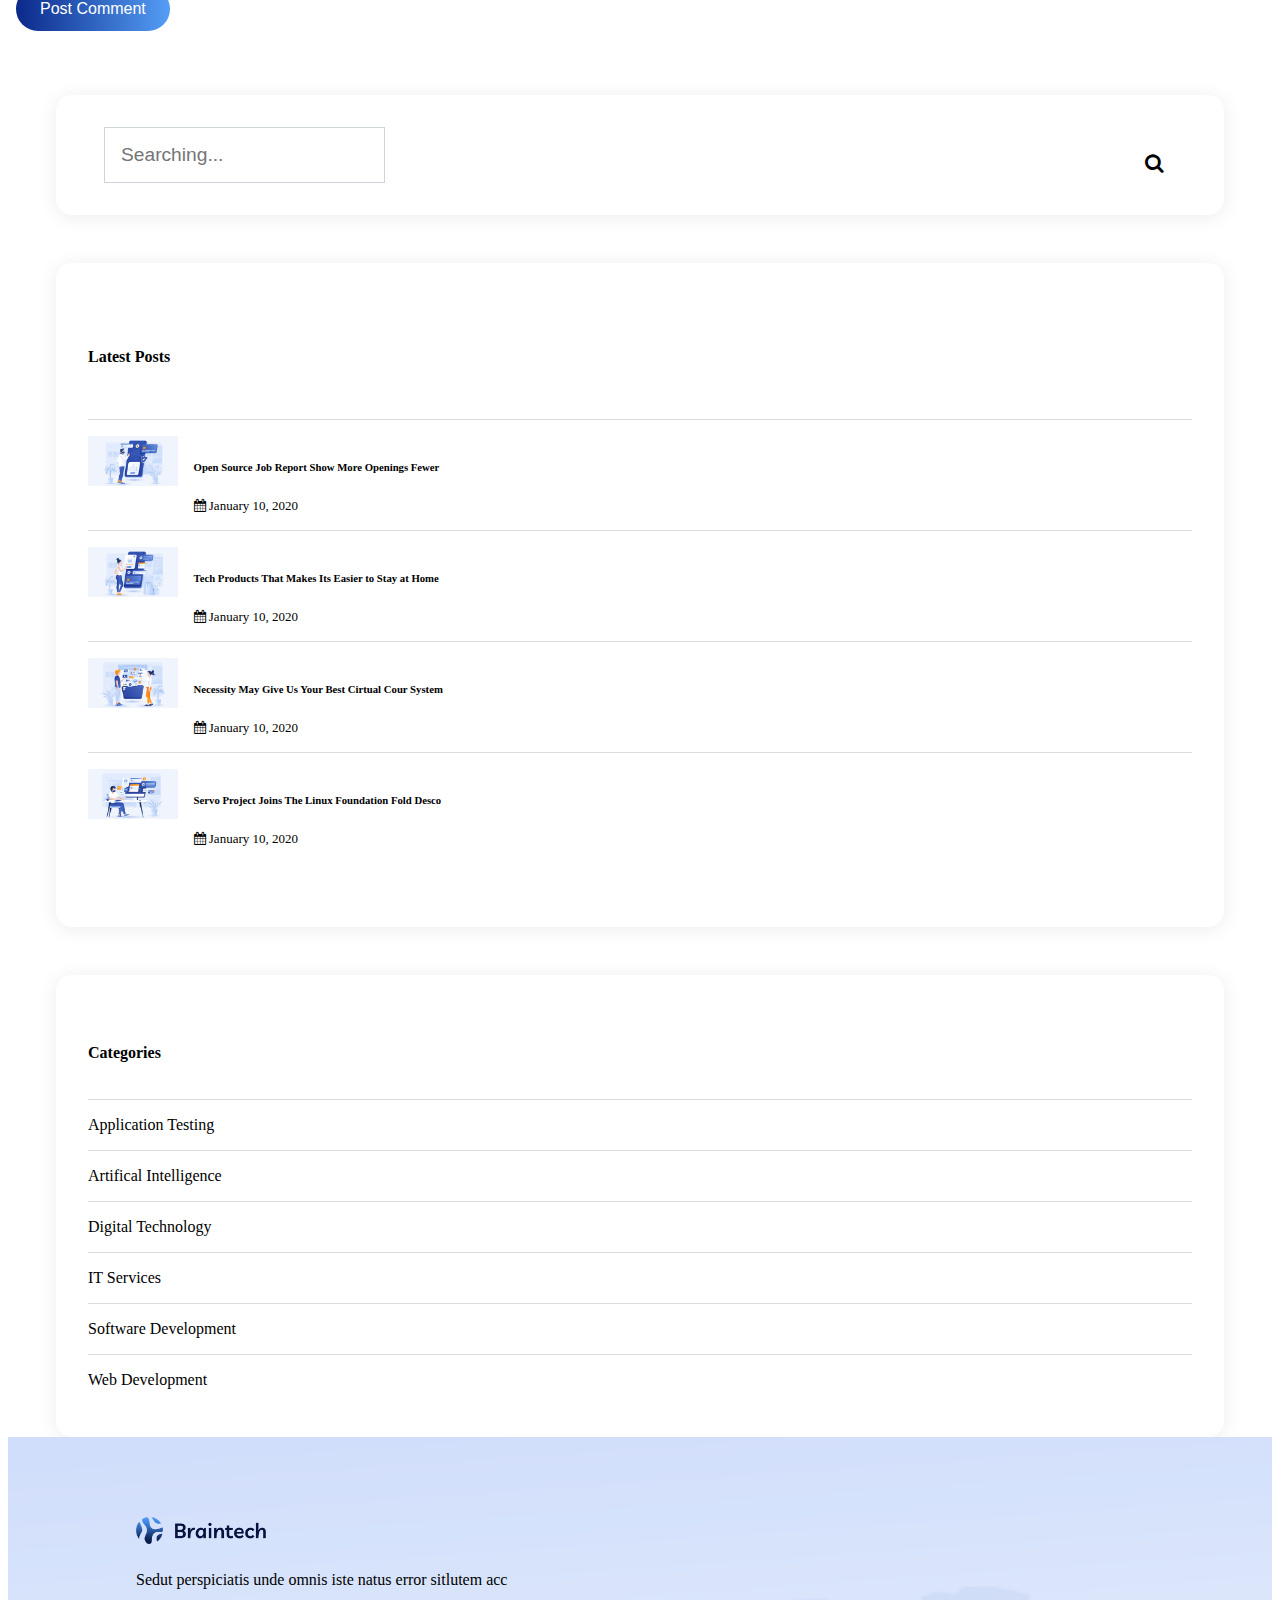
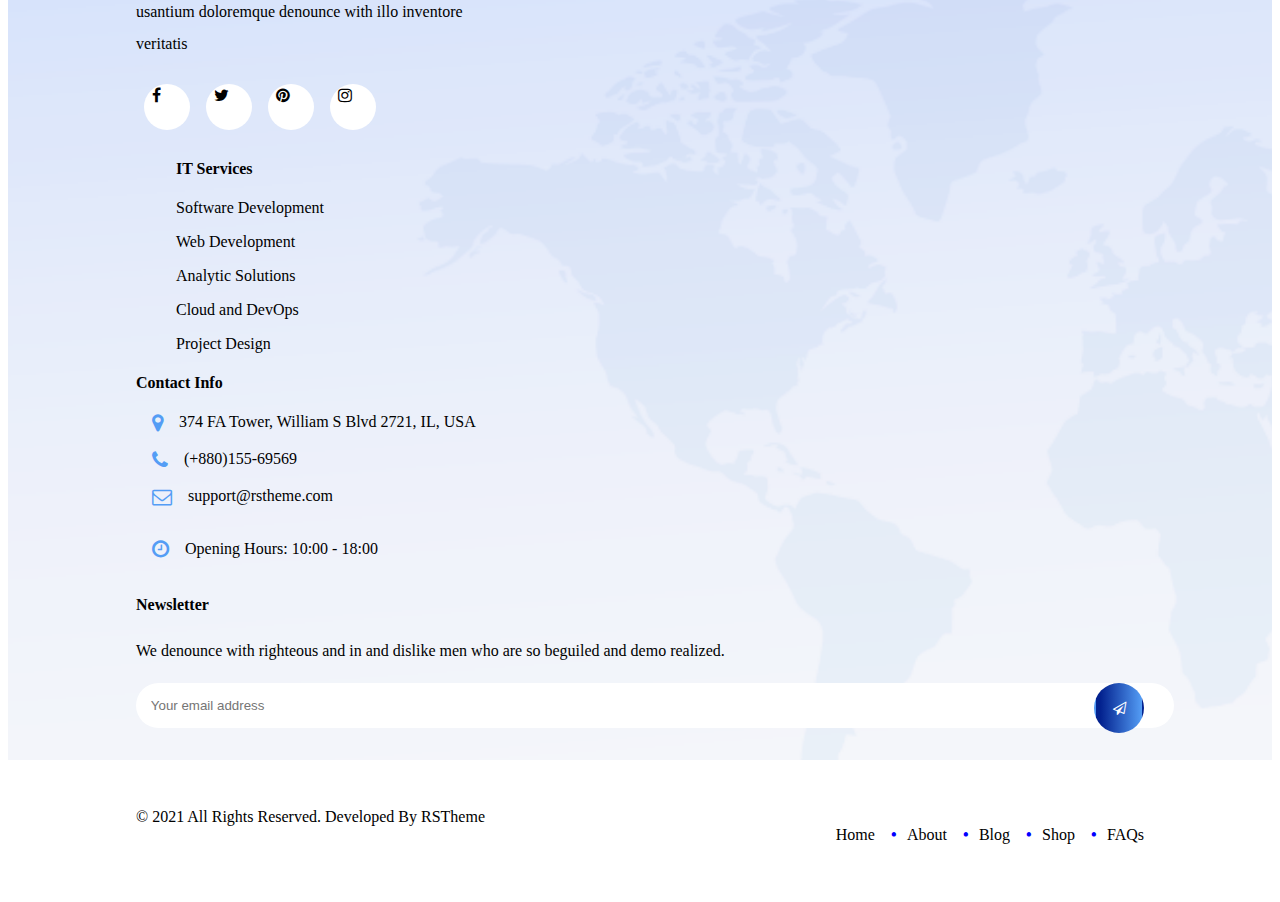
<file: week1/task-5/blog-details.html>
<!DOCTYPE html>
<html>
  <head>
    <title>Task-4</title>
    <link rel="stylesheet" type="text/css" href="style.css">
    <link rel="stylesheet" type="text/css" href="blog.css">
    <link rel="stylesheet" type="text/css" href="blog-details.css">
    <link href="https://cdn.jsdelivr.net/npm/bootstrap@5.0.1/dist/css/bootstrap.min.css" rel="stylesheet" integrity="sha384-+0n0xVW2eSR5OomGNYDnhzAbDsOXxcvSN1TPprVMTNDbiYZCxYbOOl7+AMvyTG2x" crossorigin="anonymous">
    <link href="https://maxcdn.bootstrapcdn.com/font-awesome/4.4.0/css/font-awesome.min.css" rel="stylesheet">
    <script src="https://cdn.jsdelivr.net/npm/bootstrap@5.0.1/dist/js/bootstrap.bundle.min.js" integrity="sha384-gtEjrD/SeCtmISkJkNUaaKMoLD0//ElJ19smozuHV6z3Iehds+3Ulb9Bn9Plx0x4" crossorigin="anonymous"></script>
  </head>
  <body>
    <header>
      <div class="upper-bar">
        <div class="container upper-bar-inner-div">
          <div class="row">
            <div class="col-lg-2 header-logo-div">
              <a href="#">
                <img src="logo-dark.png" alt="logo" class="header-logo"/>
              </a>
            </div>
            <div class="col-lg-10 top-header-right">
              <div class="header-address">
                <div class="header-address-icon">
                  <i class="fa fa-map-marker"></i>
                </div>
                <div class="header-address-text">
                  <span class="fw-bold">Address</span>
                  <span>05 kandi BR, New York</span>
                </div>
                
              </div>
              <div class="header-email">
                <div class="header-email-icon">
                  <i class="fa fa-envelope-o"></i>
                </div>
                <div class="header-email-text">
                  <span class="fw-bold">Email</span>
                  <a href="#" id="header-email">support@rstheme.com</a>
                </div>

              </div>
              <div class="header-phone">
                <div class="header-phone-icon">
                  <i class="fa fa-phone"></i>
                </div>
                <div class="header-phone-text">
                  <span class="fw-bold">Phone</span>
                  <a href="" id="header-phone">+019988772</a>
                </div>
              </div>
            </div>
          </div>
        </div>
      </div>
      <nav class="menu navbar navbar-expand-lg navbar-light bg-light">
        <div class="container">
          <a href="#">
            <img src="logo-light.png" alt="logo" class="header-logo-light"/>
          </a>
          <button class="navbar-toggler" type="button" data-bs-toggle="collapse" data-bs-target="#navbarSupportedContent" aria-controls="navbarSupportedContent" aria-expanded="false" aria-label="Toggle navigation">
            <!-- <span class="navbar-toggler-icon"></span> -->
            <i class="fa fa-bars"></i>
          </button>
          <div class="menu-left collapse navbar-collapse" id="navbarSupportedContent">
            <ul class="menu-left-children fw-bold ls-none navbar-nav me-auto mb-2 mb-lg-0">
              <li class="nav-item">Home</li>
              <li class="nav-item">About</li>
              <li class="nav-item">Services</li>
              <li class="nav-item">Pages</li>
              <li class="nav-item">Blog</li>
              <li class="nav-item">Contact</li>
            </ul>
          </div>

          <div class="menu-right">
            <ul class="menu-right-children">
              <div class="menu-right-search">
                <div class="">
                  <i class="fa fa-search"></i>
                </div>
              </div>
              <div class="menu-right-icons ls-none">
                <div class="">
                  <i class="fa fa-facebook"></i>
                </div>
                <div class="">
                  <i class="fa fa-twitter"></i>
                </div>
                <div class="">
                  <i class="fa fa-pinterest"></i>
                </div>
                <div class="">
                  <i class="fa fa-instagram"></i>
                </div>
              </div>
            </ul>
          </div>
        </div>
        
      </nav>
    </header>

    <div class="container mt-4 mb-4">
      <div class="row">
        <div class="col-lg-8 mt-4 blog-left">
          <div class="blog-detail-div">
            <img src="./5.jpg" alt="5" style="max-width: -webkit-fill-available;">
            <div class="blog-icons">
              <div class="icons">
                <div class="calender-icon">
                  <i class="fa fa-calendar-check-o"></i>
                </div>
                <span>January 10, 2020</span>
                <div class="user-icon">
                  <i class="fa fa-user"></i>
                </div>
                <span>admin</span>
                <div class="book-icon">
                  <i class="fa fa-book"></i>
                </div>
                <span>Strategy</span>
                <div class="comments-icon">
                  <i class="fa fa-comments-o"></i>
                </div>
                <span>1</span>
              </div>
            </div>
            <article>
              We denounce with righteous indige nation and dislike men who are so beguiled and demo realized by the charms of pleasure of the moment, so blinded by desire, that they cannot foresee the pain and trouble that are bound to ensue cannot foresee. These cases are perfectly simple and easy to distinguish. In a free hour, when our power of choice is untrammelled data structures manages data in technology.
            </article>
            <br><br>
            <blockquote class="quote">
              <i class="fa fa-quote-left"></i>
              <br>
              We can easily manage if we will only take, each day, the burden appointed to it. But the load will be too heavy for us if we carry yesterday’s burden over again today, and then add the burden of the morrow before we are required to bear it.
              <br><br>
              <span class="quote-author">Robert Calibo</span>
            </blockquote>
            <br><br><br>
            <h3 style="margin-bottom: 2rem;">Digital technology on the cutting edge</h3>
            <ul>
              <li>How will digital activities impact traditional manufacturing.</li>
              <li>All these digital elements and projects aim to enhance .</li>
              <li>I monitor my staff with software that takes screenshots.</li>
              <li>Laoreet dolore magna niacin sodium glutimate aliquam hendrerit.</li>
              <li>Minim veniam quis niacin sodium glutimate nostrud exerci dolor.</li>
            </ul>
            <br>
            <p>Nam libero tempore, cum soluta nobis est eligendi optio cumque nihil impedit quo minus id quod maxime placeat facere possimus, omnis voluptas assumenda est, omnis dolor repellendus. Temporibus autem quibusdam et aut officiis debitis aut rerum necessitatibus saepe eveniet ut et voluptates repudiandae sint et molestiae non recusandae. Itaque earum rerum hic tenetur a sapiente delectus, ut aut reiciendis voluptatibus maiores alias consequatur aut perferendis doloribus asperiores repellat.</p>
            <br>
            <img src="./6.jpg" alt="" style="max-width: -webkit-fill-available; margin-bottom: 2rem;">
            <p>Nemo enim ipsam voluptatem quia voluptas sit aspernatur aut odit aut fugit, sed quia consequuntur magni dolores eos qui ratione voluptatem sequi nesciunt. Neque porro quisquam est, qui dolorem ipsum quia dolor sit amet, consectetur, adipisci velit, sed quia non numquam eius modi tempora incidunt ut labore et dolore magnam aliquam quaerat voluptatem. Ut enim ad minima veniam, quis nostrum exercitationem ullam corporis suscipit laboriosam, nisi ut aliquid ex ea commodi consequatur.</p>
          </div>
          <div class="comments">
            <h3>1 comment on “Servo Project Joins The Linux Foundation Desco”</h3>
            <div class="comment">
              <div class="user-picture">
                <img src="./userpic.png" alt="userpic">
              </div>
              <div class="comment-details">
                <h6 class="username">Admin</h6>
                <p class="comment-date">December 3, 2020 at 8:30 am</p>
                <p class="comment-text">Aspernatur aut odit aut fugit, sed quia consequuntur magni dolores eos qui ratione voluptatem sequi nesciunt. Neque porro quisquam est</p>
                <button class="comment-reply-button">Reply</button>
              </div>
            </div>
            
          </div>
          <div class="add-comment">
            <h4>Leave a Reply</h4>
            <p>Your email address will not be published. Required fields are marked *</p>
            <br>
            <form>
              <div class="row">
                <div class="col-lg-6 mb-4 col-md-6 col-sm-6">
                  <input type="text" class="form-control" placeholder="Name*">
                </div>
                <div class="col-lg-6 mb-4 col-md-6 col-sm-6">
                  <input type="text" class="form-control" placeholder="Email*">
                </div>
                <div class="col-lg-12 mb-4">
                  <textarea class="form-control" placeholder="Your Message Here"></textarea>
                </div>
                <input type="submit" value="Post Comment" class="post-comment-submit">
              </div>
              
            </form>
          </div>
        </div>
        <div class="col-lg-4 blog-right mt-4">
          <div class="search-input-div blog-card pr">
            <form action="">
              <input type="text" class="form-control blog-right-section-search" placeholder="Searching...">
              <button class="search-button" type="submit">
                <i class="fa fa-search search-input-icon"></i>
              </button>
            </form>
          </div>

          <div class="blog-right-posts blog-card">
            <h4 class="right-posts-header">Latest Posts</h4>
            <div class="col right-post" style="display: flex;">
              <img src="./1.jpg" alt="" style="height: 50px;">
              <div class="right-post-text">
                <a href="#" class="post-anchor">
                  <h6>Open Source Job Report Show More Openings Fewer</h6>
                </a>
                <div class="right-calender-icon">
                  <i class="fa fa-calendar"></i>
                  <span>January 10, 2020</span>
                </div>
              </div>
            </div>
            <div class="col right-post" style="display: flex;">
              <img src="./2.jpg" alt="" style="height: 50px;">
              <div class="right-post-text">
                <a href="#" class="post-anchor">
                  <h6>Tech Products That Makes Its Easier to Stay at Home</h6>
                </a>
                <div class="right-calender-icon">
                  <i class="fa fa-calendar"></i>
                  <span>January 10, 2020</span>
                </div>
              </div>
            </div>
            <div class="col right-post" style="display: flex;">
              <img src="./3.jpg" alt="" style="height: 50px;">
              <div class="right-post-text">
                <a href="#" class="post-anchor">
                  <h6>Necessity May Give Us Your Best Cirtual Cour System</h6>
                </a>
                <div class="right-calender-icon">
                  <i class="fa fa-calendar"></i>
                  <span>January 10, 2020</span>
                </div>
              </div>
            </div>
            <div class="col right-post" style="display: flex;">
              <img src="./4.jpg" alt="" style="height: 50px;">
              <div class="right-post-text">
                <a href="#" class="post-anchor">
                  <h6>Servo Project Joins The Linux Foundation Fold Desco</h6>
                </a>
                <div class="right-calender-icon">
                  <i class="fa fa-calendar"></i>
                  <span>January 10, 2020</span>
                </div>
              </div>
            </div>
          </div>

          <div class="right-blog-categories blog-card">
            <h4 class="right-blog-categories-header">Categories</h4>
            <ul class="right-blog-categories-list">
              <li><a href="#" class="post-anchor">Application Testing</a></li>
              <li><a href="#" class="post-anchor">Artifical Intelligence</a></li>
              <li><a href="#" class="post-anchor">Digital Technology</a></li>
              <li><a href="#" class="post-anchor">IT Services</a></li>
              <li><a href="#" class="post-anchor">Software Development</a></li>
              <li><a href="#" class="post-anchor">Web Development</a></li>
            </ul>

          </div>

        </div>
      </div>
    </div>


    <footer>
      <div class="footer-top">
        <div class="row">
          <div class="col-lg-3 leftmost-footer mb-4">
            <img src="./logo-dark.png" alt="logo" class="footer-logo">
            <p>Sedut perspiciatis unde omnis iste natus error sitlutem acc usantium doloremque denounce with illo inventore veritatis</p>
            <div class="footer-icons">
              <a href="#">
                <div class="">
                  <i class="fa fa-facebook footer-facebook-icon pr"></i>
                </div>
              </a>
              <a href="#">
                <div class="">
                  <i class="fa fa-twitter footer-twitter-icon pr"></i>
                </div>
              </a>
              <a href="#">
                <div class="">
                  <i class="fa fa-pinterest footer-pinterest-icon pr"></i>
                </div>
              </a>
              <a href="#">
                <div class="">
                  <i class="fa fa-instagram footer-instagram-icon pr"></i>
                </div>
              </a>
            </div>
          </div>
          <div class="col-lg-3 it-services-footer mb-4">
            <h4>IT Services</h4>
            <ul class="it-services-list">
              <li>
                <a href="">Software Development</a>
              </li>
              <li>
                <a href="">Web Development</a>
              </li>
              <li>
                <a href="">Analytic Solutions</a>
              </li>
              <li>
                <a href="">Cloud and DevOps</a>
              </li>
              <li>
                <a href="">Project Design</a>
              </li>
            </ul>
          </div>
          <div class="col-lg-3 footer-contact-info mb-4">
            <h4>Contact Info</h4>
            <div class="footer-contact-info-container">
              <div class="footer-contact">
                <div class="footer-address-icon">
                  <i class="fa fa-map-marker"></i>
                </div>
                <div class="footer-address-text">
                  <span>374 FA Tower, William S Blvd 2721, IL, USA</span>
                </div>
              </div>
  
              <div class="footer-phone">
                <div class="footer-phone-icon">
                  <i class="fa fa-phone"></i>
                </div>
                <div class="footer-phone-text">
                  <a href="" id="footer-phone">(+880)155-69569</a>
                </div>
              </div>
  
              <div class="footer-email">
                <div class="footer-email-icon">
                  <i class="fa fa-envelope-o"></i>
                </div>
                <div class="footer-email-text">
                  <a href="#" id="footer-email">support@rstheme.com</a>
                </div>
              </div>
  
              <div class="footer-clock">
                <div class="footer-clock-icon">
                  <i class="fa fa-clock-o"></i>
                </div>
                <div class="footer-clock-text">
                  <p>Opening Hours: 10:00 - 18:00</p>
                </div>
              </div>
            </div>
            
          </div>
          <div class="col-lg-3 footer-newsletter mb-4">
            <h4>Newsletter</h4>
            <p>We denounce with righteous and in and dislike men who are so beguiled and demo realized.</p>
            <div class="footer-newsletter-email-input-div">
              <form>
                <input type="email" placeholder="Your email address" class="footer-newsletter-email-input"/>
                <button type="submit" value="" class="paper-plane">
                  <i class="fa fa-paper-plane-o" style="color: white"></i>
                </button>
              </form>
            </div>
          </div>
        </div>
      </div>
      <div class="footer-bottom">
        <div class="row">
          <div class="footer-bottom-left col-lg-6">
            <span>&copy 2021 All Rights Reserved. Developed By RSTheme</span>
          </div>
          <div class="footer-bottom-right col-lg-6 df-jcfe">
            <ul>
              <li><a href="#">Home</a></li>
              <li><a href="#">About</a></li>
              <li><a href="#">Blog</a></li>
              <li><a href="#">Shop</a></li>
              <li><a href="#">FAQs</a></li>
            </ul>
          </div>
        </div>
      </div>
    </footer>
  </body>
</html>
</file>
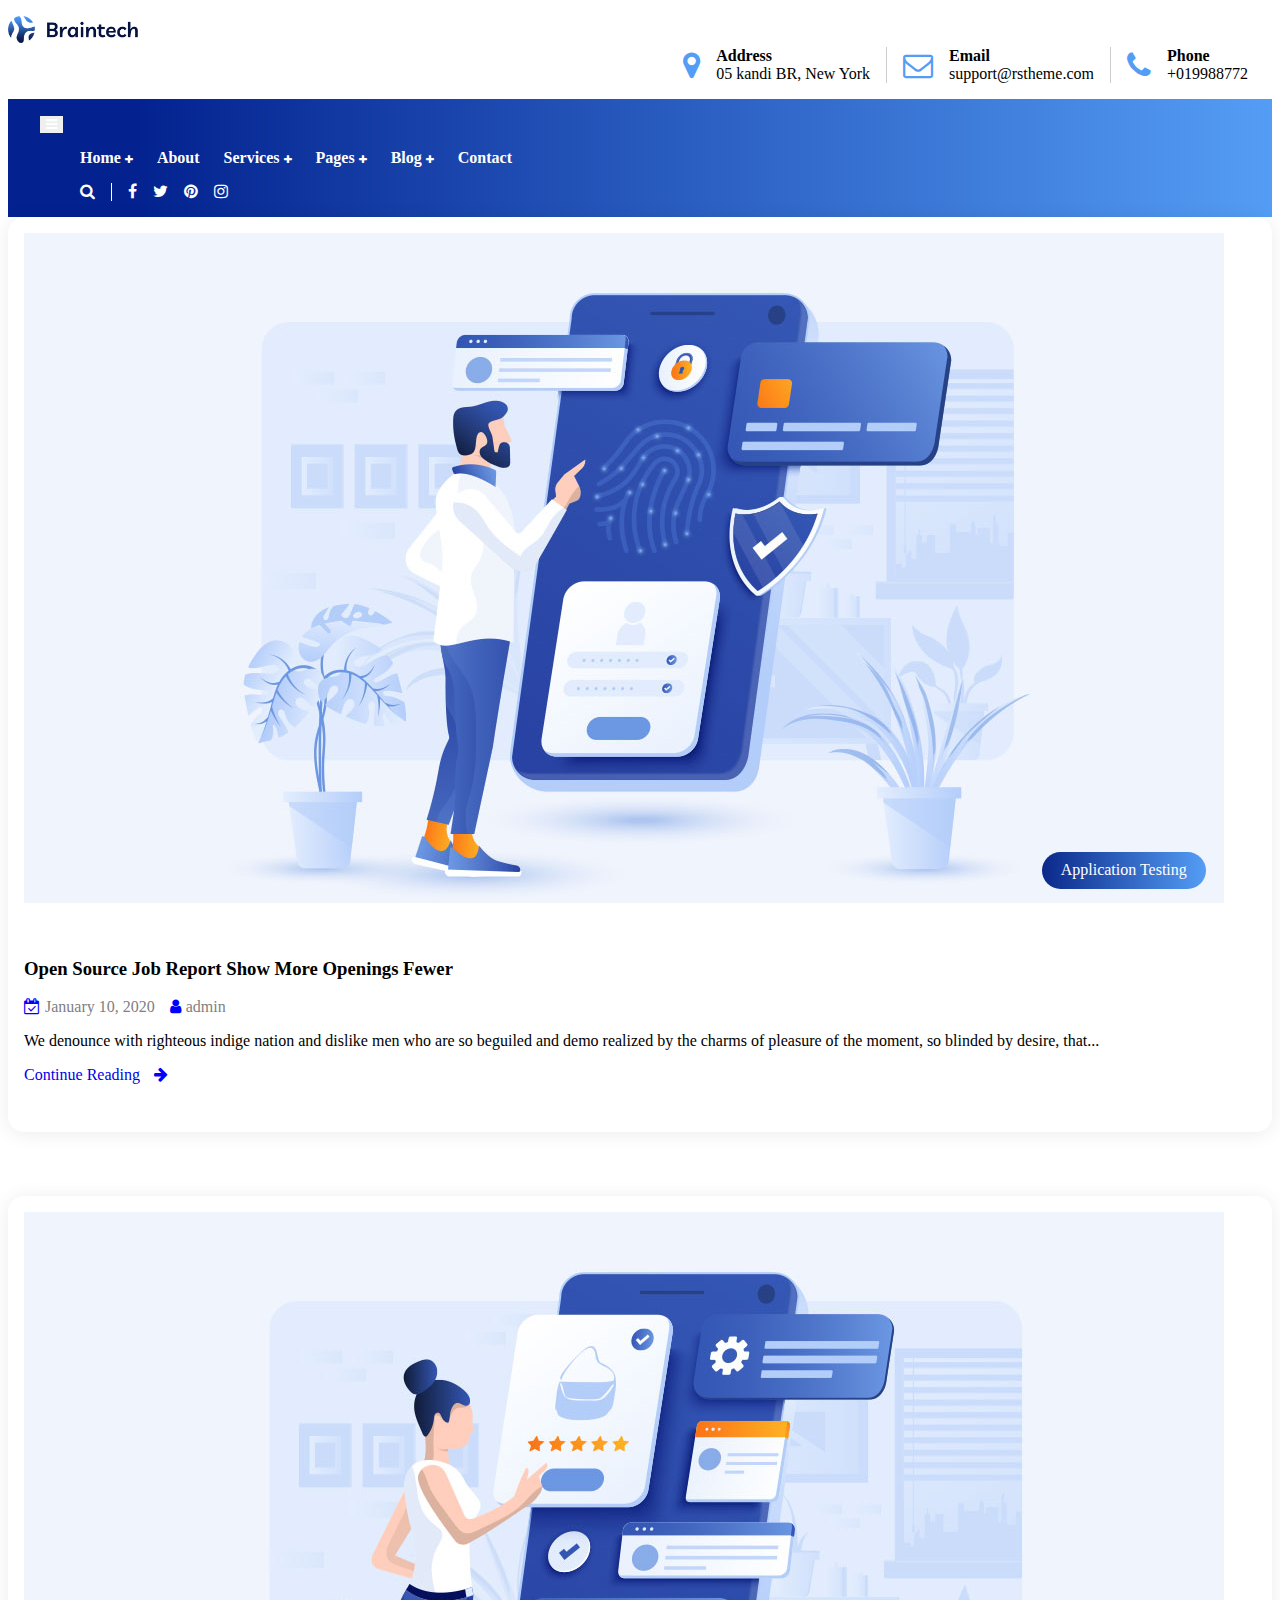
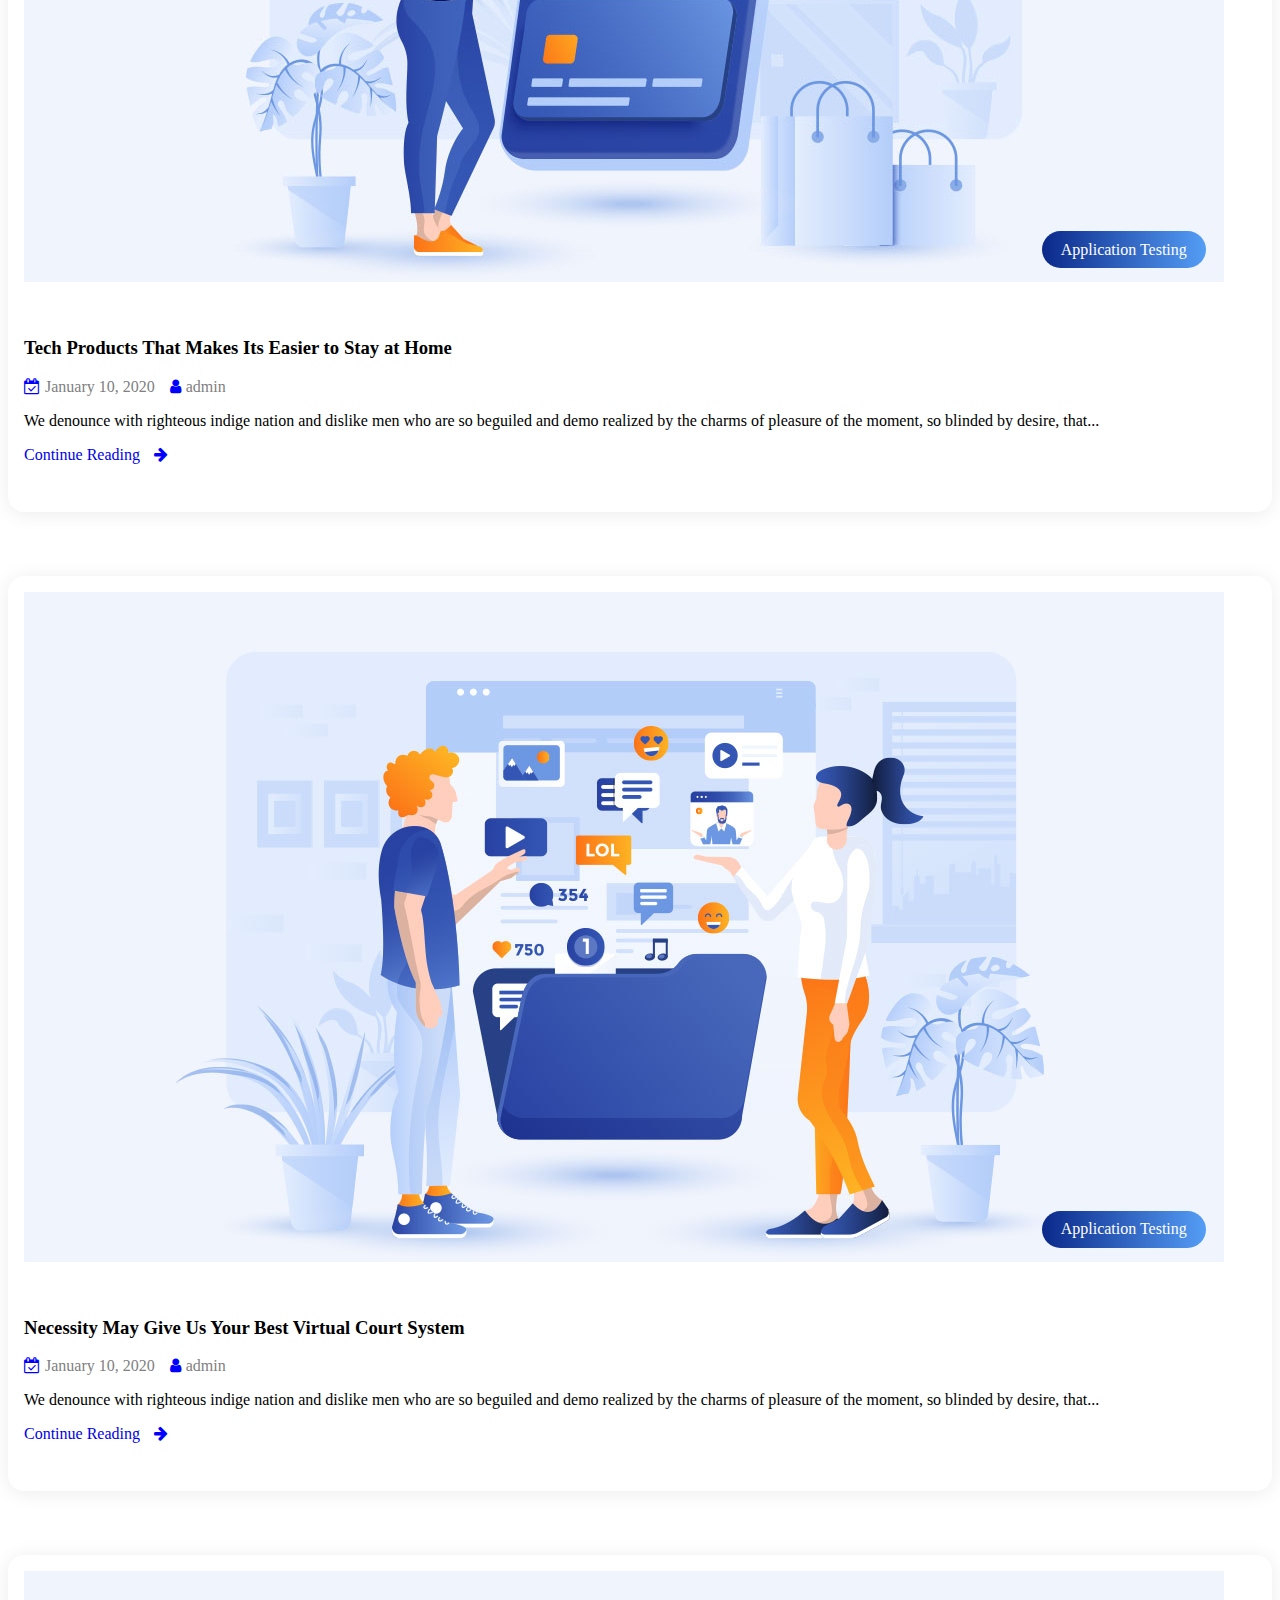
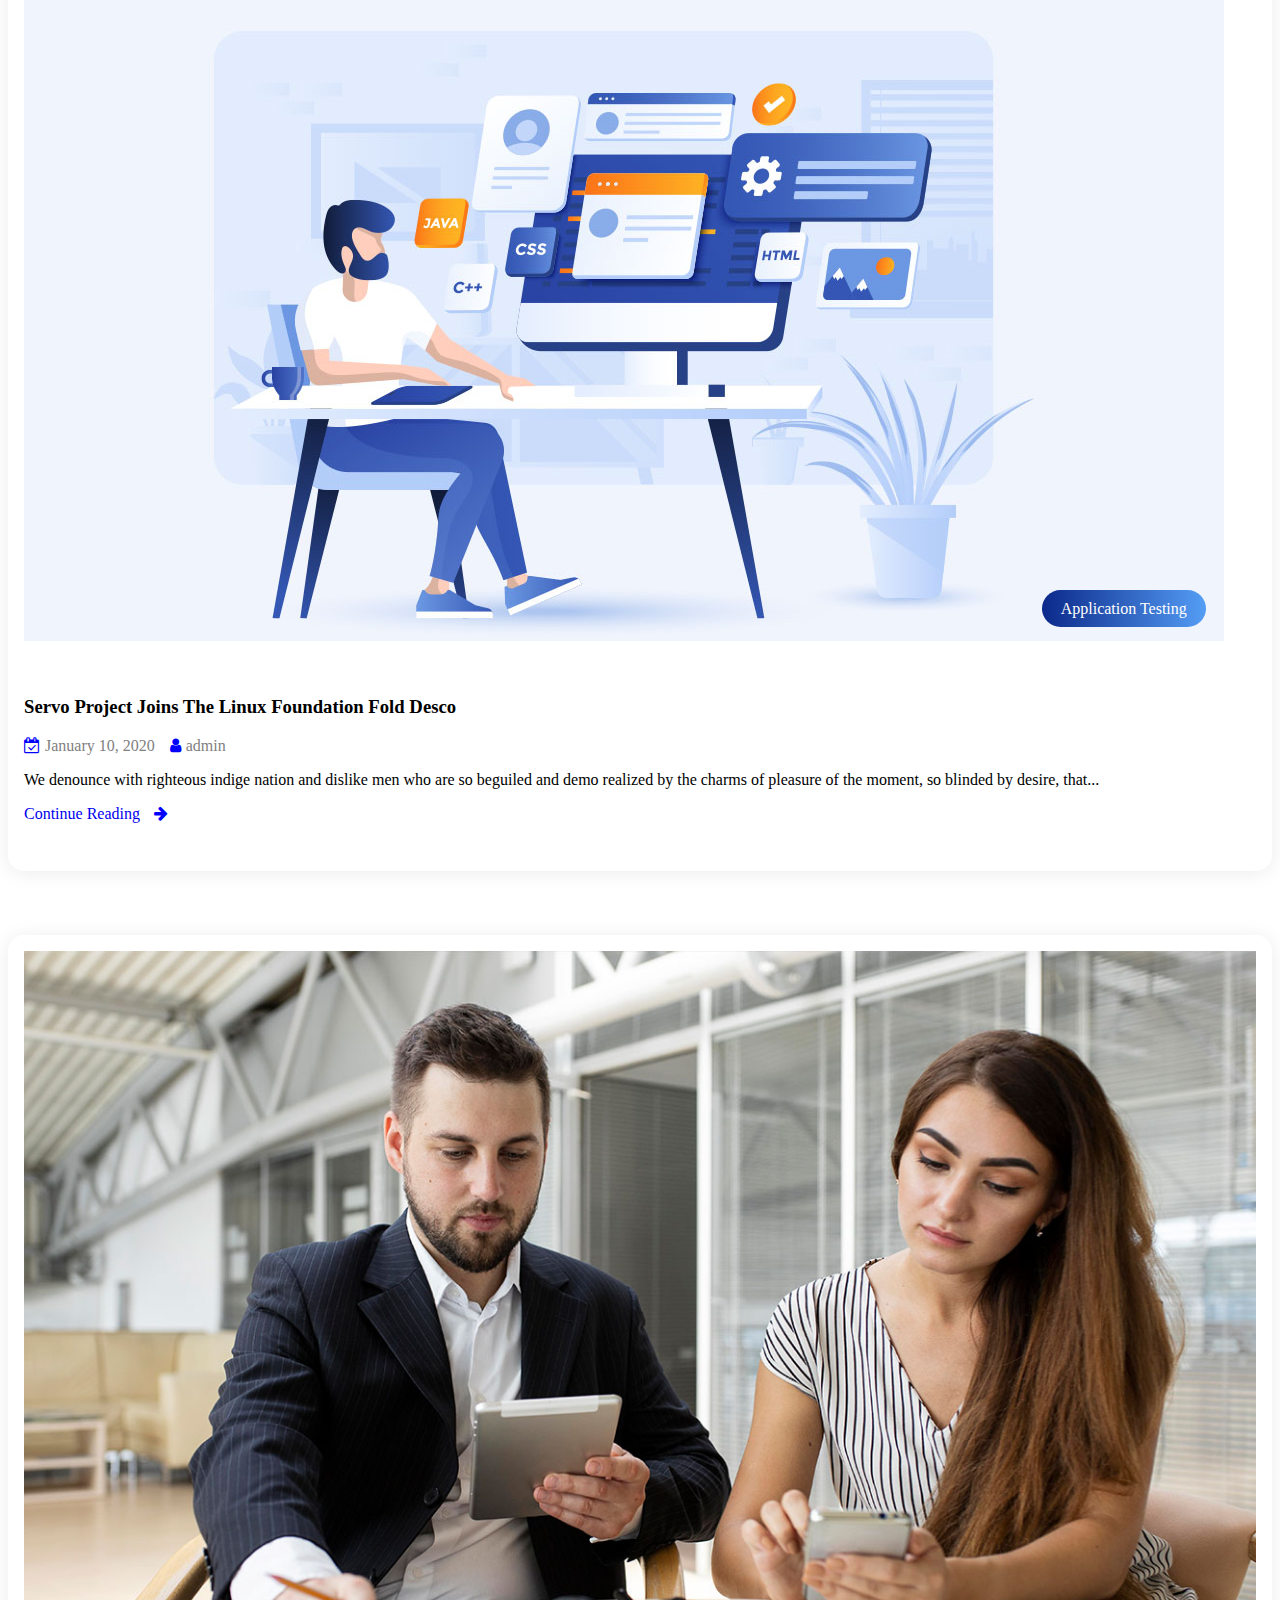
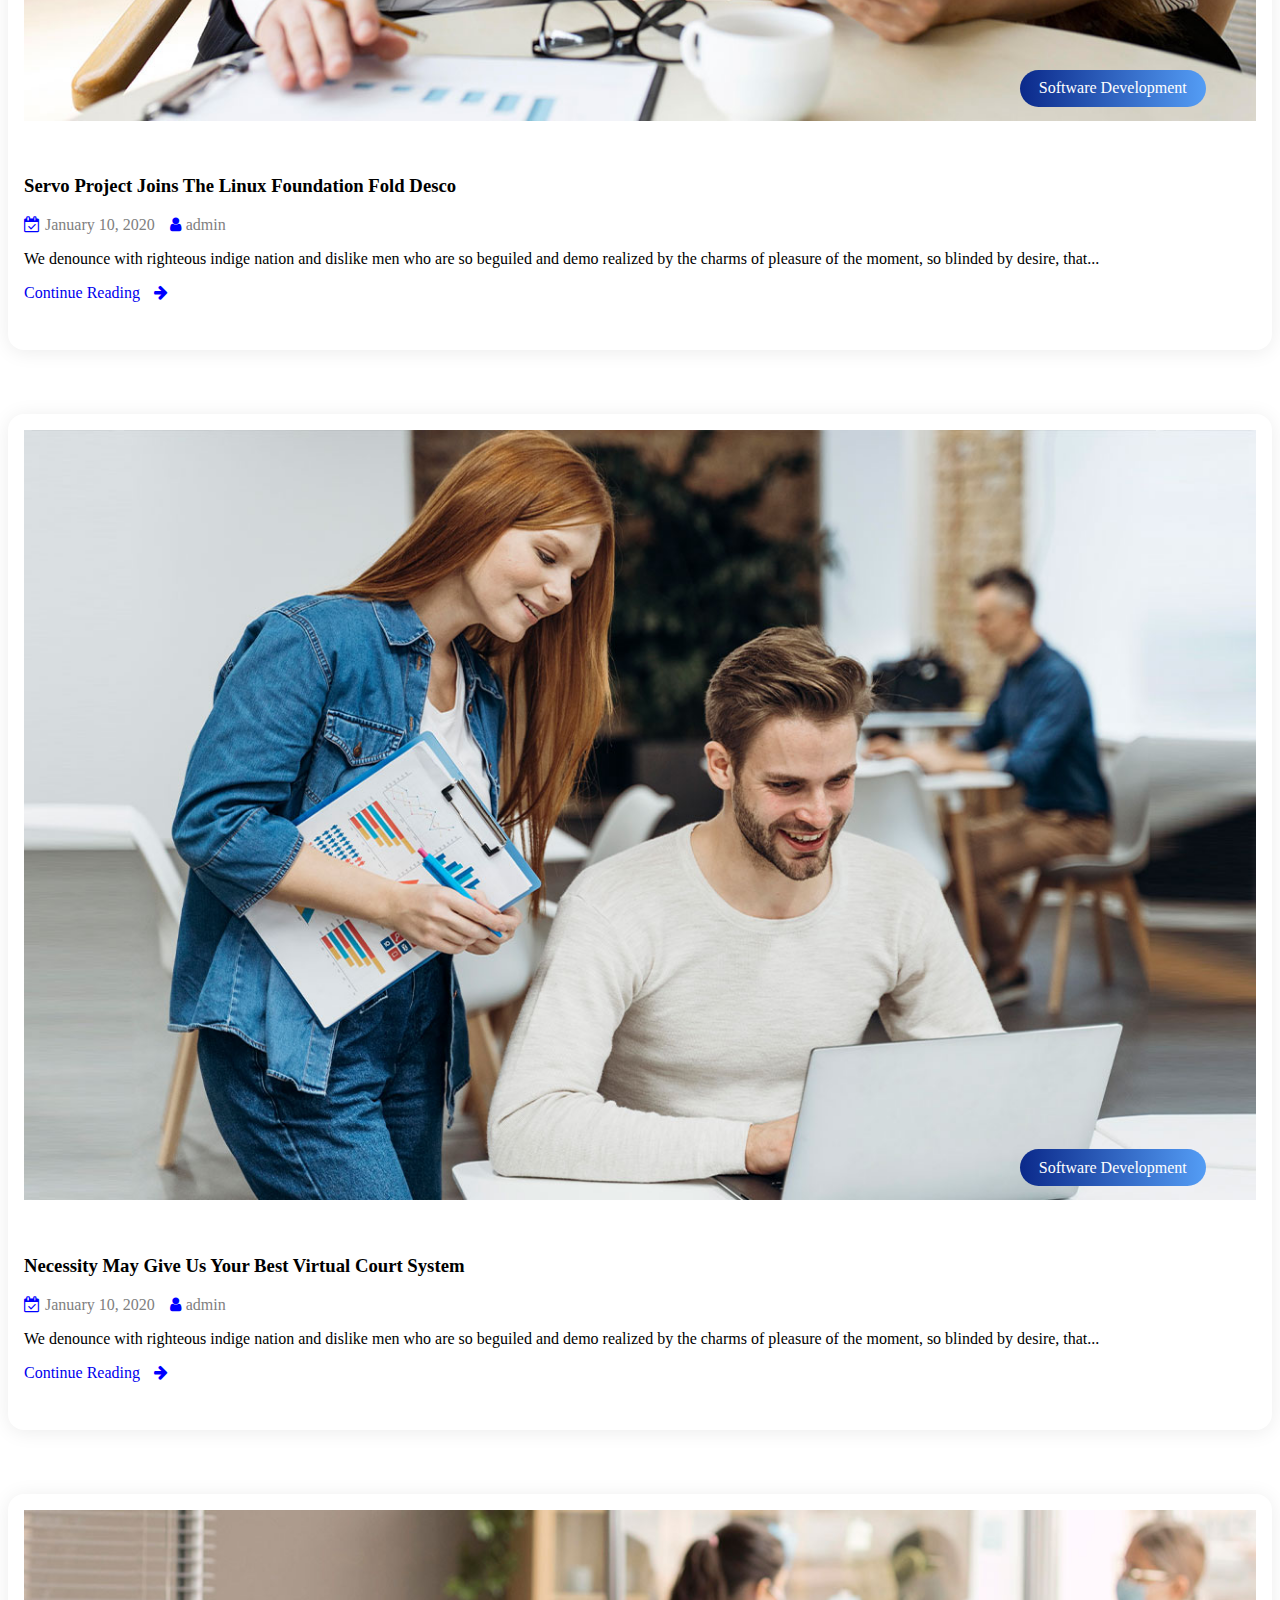
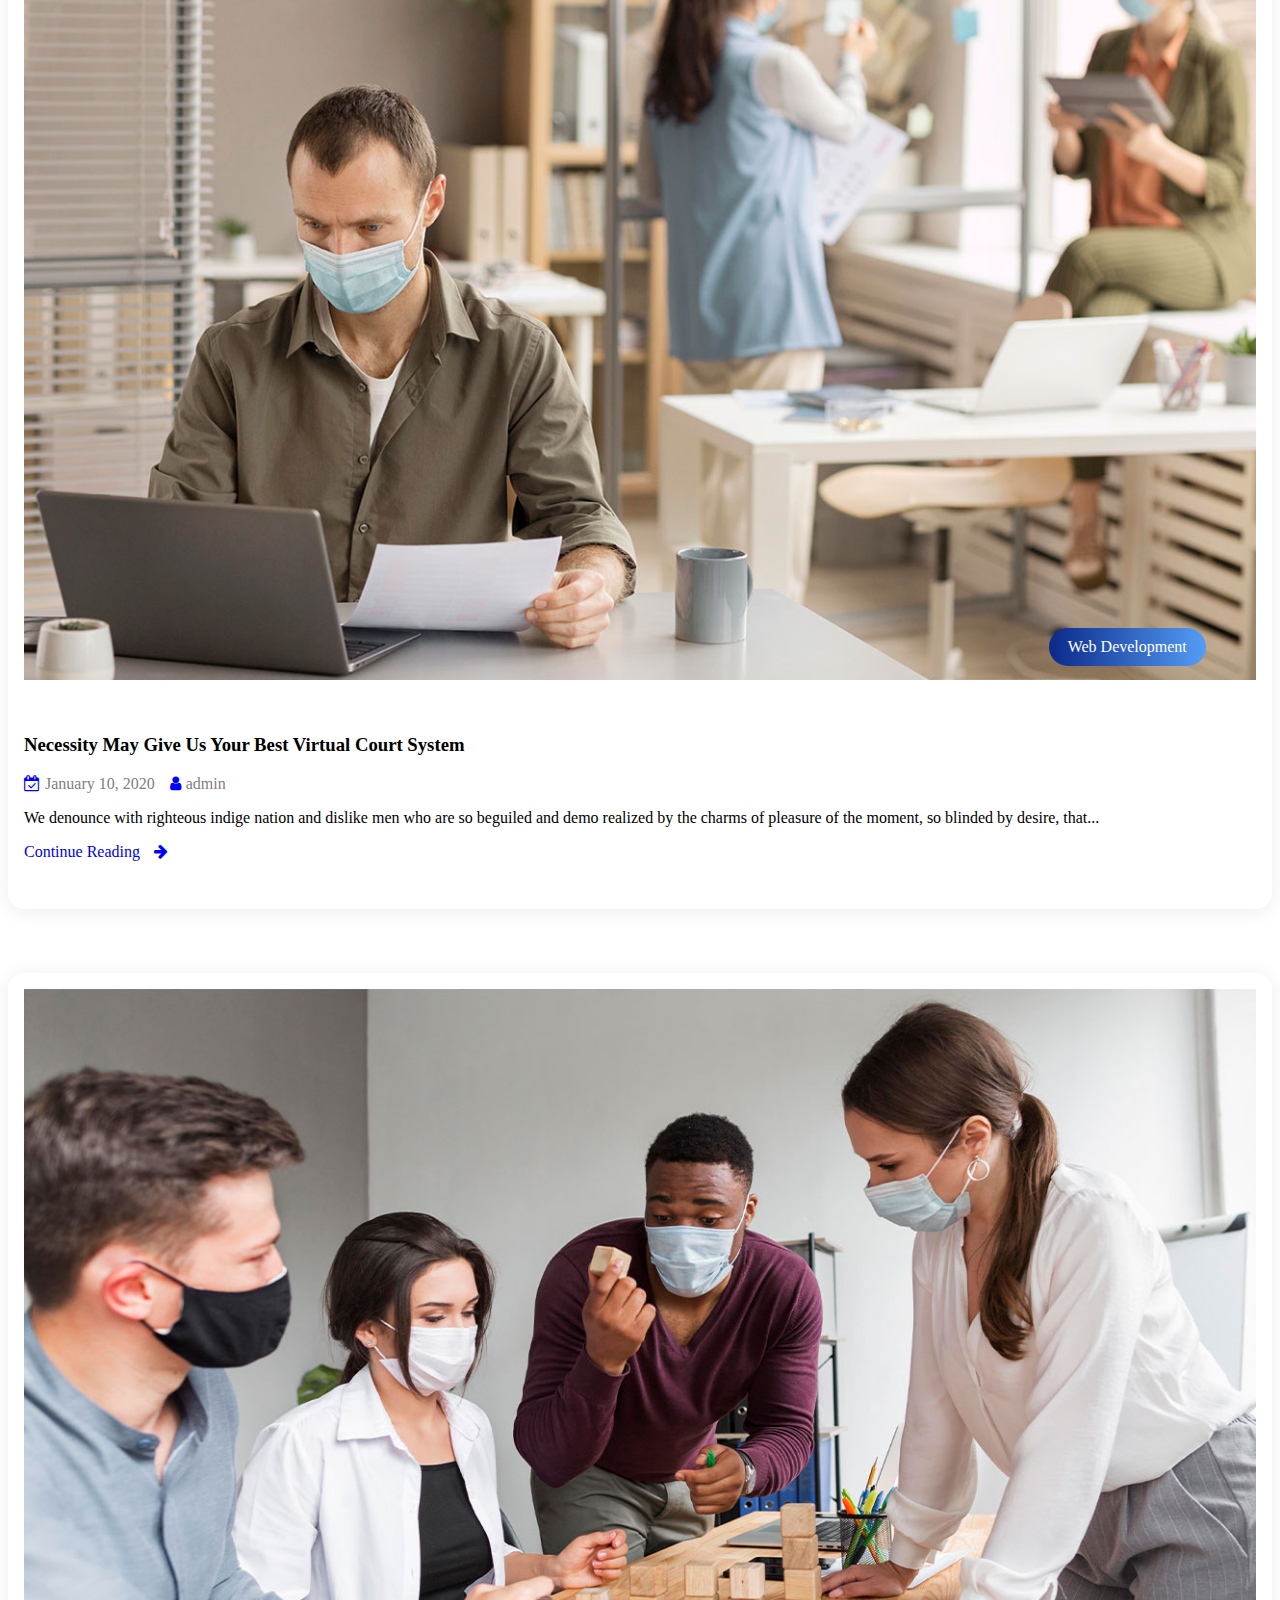
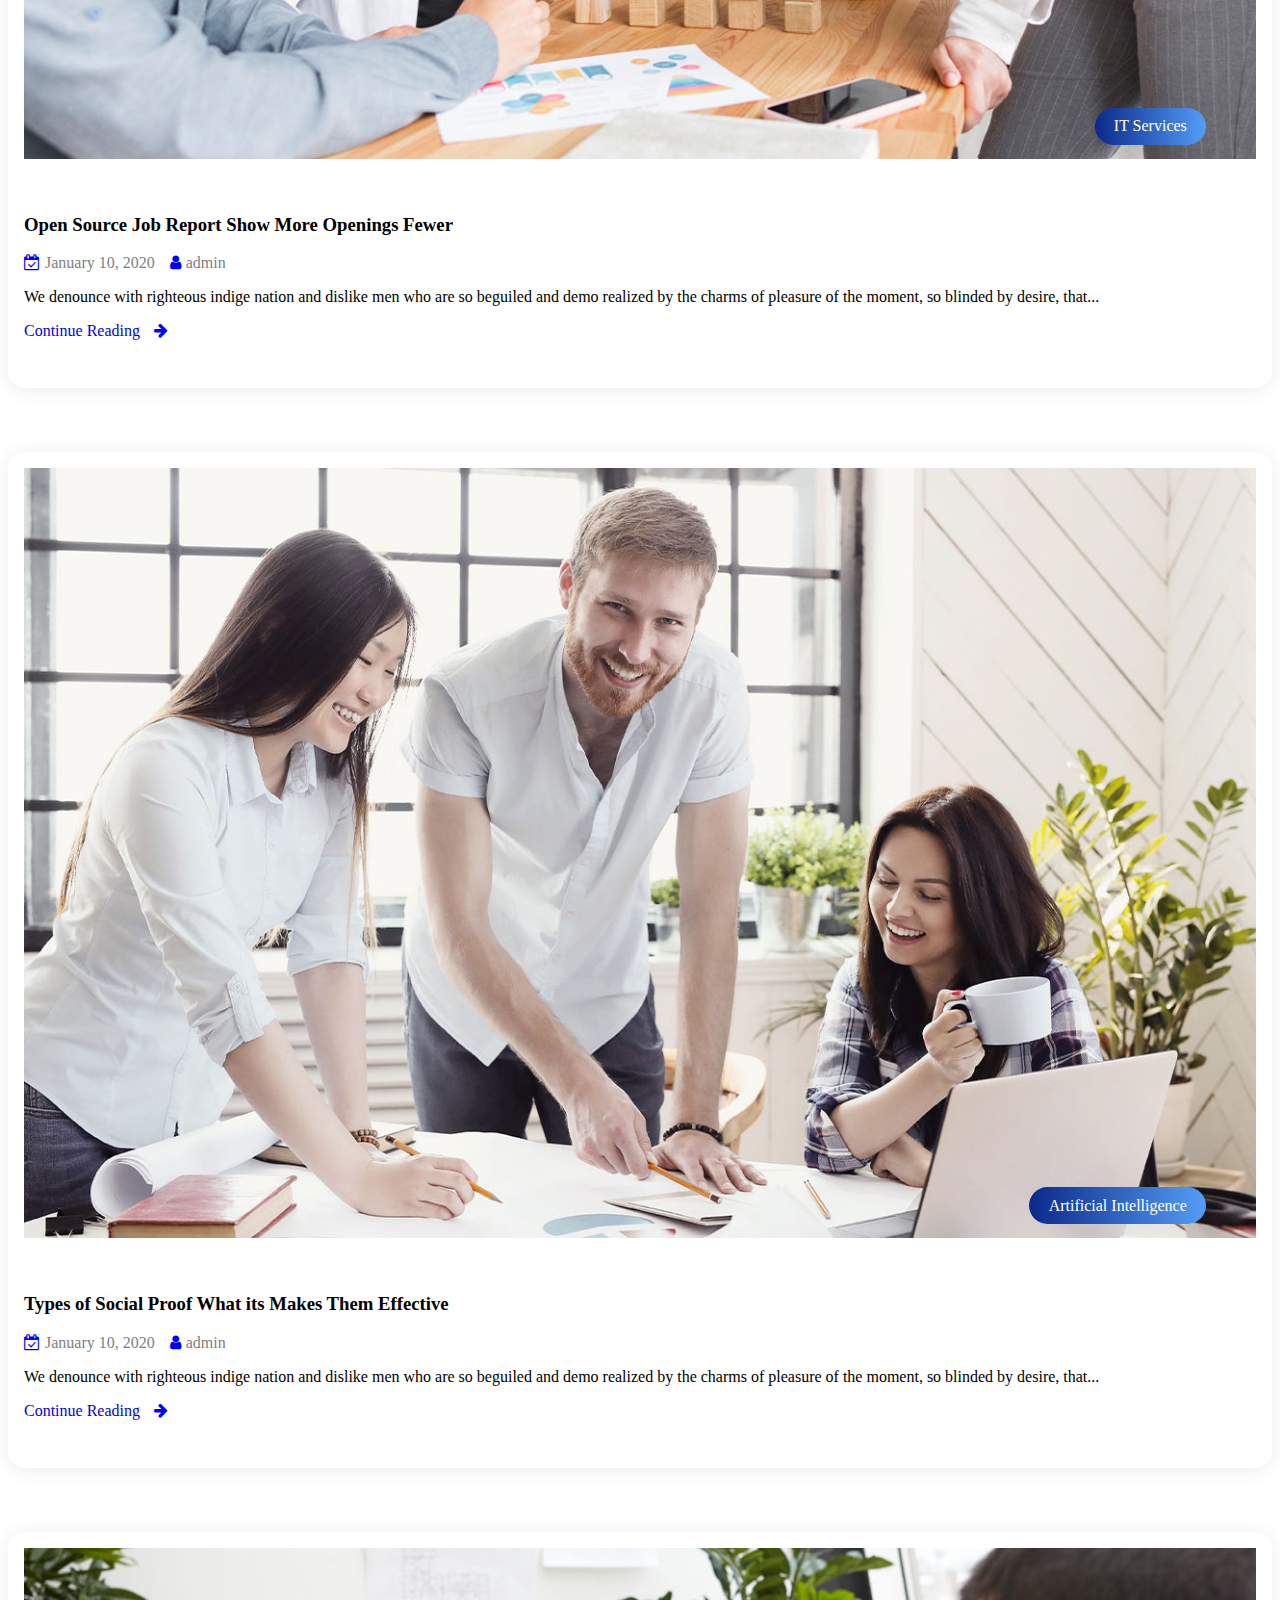
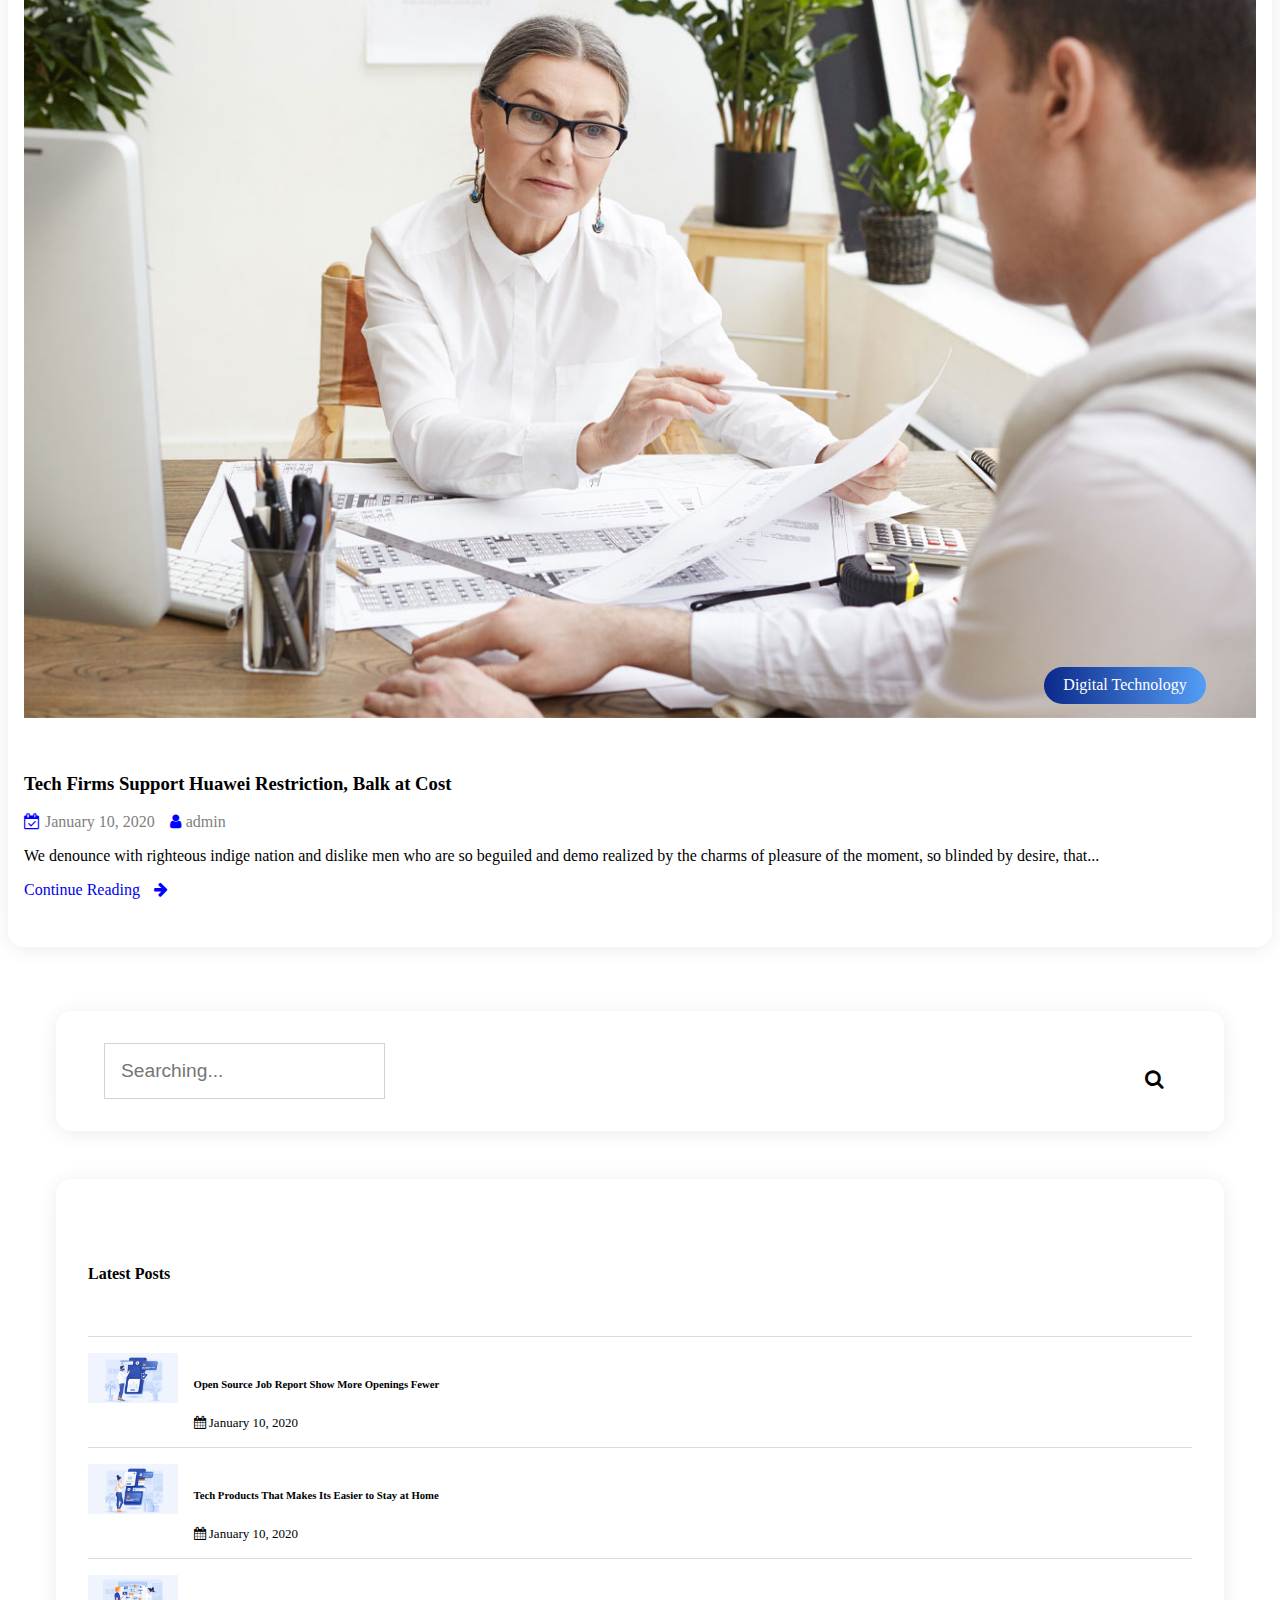
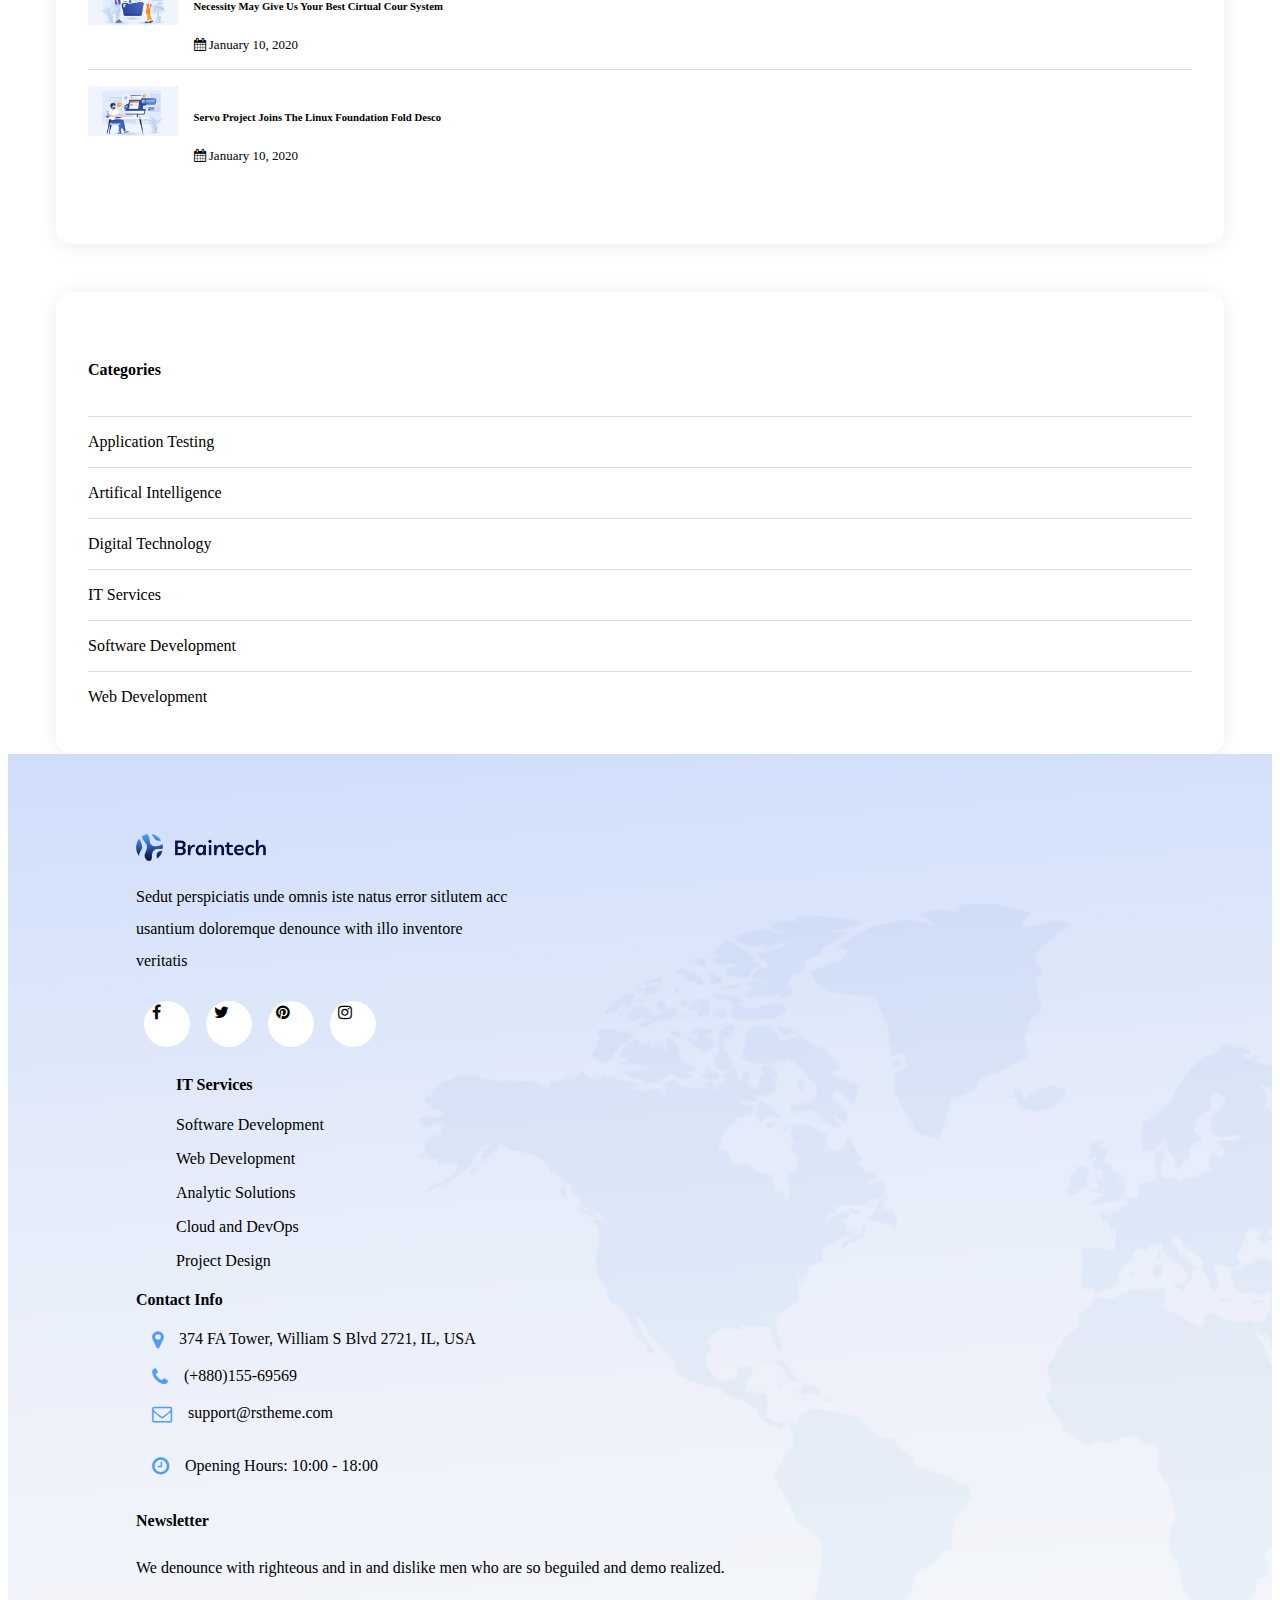
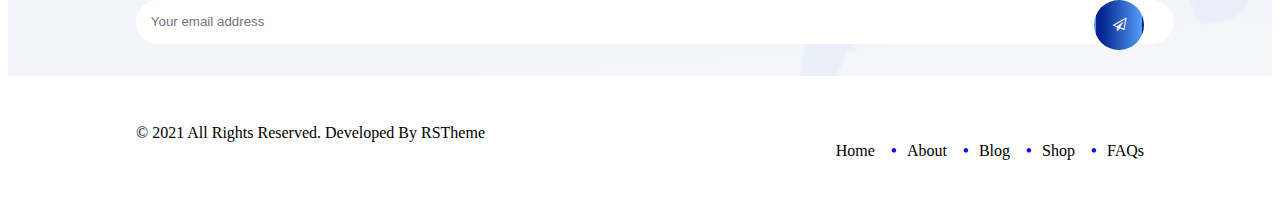
<file: week2/task-10/blog.html>
<!DOCTYPE html>
<html>
  <head>
    <title>Task-4</title>
    <link rel="stylesheet" type="text/css" href="style.css">
    <link rel="stylesheet" type="text/css" href="blog.css">
    <link href="https://cdn.jsdelivr.net/npm/bootstrap@5.0.1/dist/css/bootstrap.min.css" rel="stylesheet" integrity="sha384-+0n0xVW2eSR5OomGNYDnhzAbDsOXxcvSN1TPprVMTNDbiYZCxYbOOl7+AMvyTG2x" crossorigin="anonymous">
    <link href="//maxcdn.bootstrapcdn.com/font-awesome/4.4.0/css/font-awesome.min.css" rel="stylesheet">
    <script src="https://cdn.jsdelivr.net/npm/bootstrap@5.0.1/dist/js/bootstrap.bundle.min.js" integrity="sha384-gtEjrD/SeCtmISkJkNUaaKMoLD0//ElJ19smozuHV6z3Iehds+3Ulb9Bn9Plx0x4" crossorigin="anonymous"></script>
  </head>
  <body>
    <header>
      <div class="upper-bar">
        <div class="container upper-bar-inner-div">
          <div class="row">
            <div class="col-lg-2 header-logo-div">
              <a href="#">
                <img src="logo-dark.png" alt="logo" class="header-logo"/>
              </a>
            </div>
            <div class="col-lg-10 top-header-right">
              <div class="header-address">
                <div class="header-address-icon">
                  <i class="fa fa-map-marker"></i>
                </div>
                <div class="header-address-text">
                  <span class="fw-bold">Address</span>
                  <span>05 kandi BR, New York</span>
                </div>
                
              </div>
              <div class="header-email">
                <div class="header-email-icon">
                  <i class="fa fa-envelope-o"></i>
                </div>
                <div class="header-email-text">
                  <span class="fw-bold">Email</span>
                  <a href="#" id="header-email">support@rstheme.com</a>
                </div>

              </div>
              <div class="header-phone">
                <div class="header-phone-icon">
                  <i class="fa fa-phone"></i>
                </div>
                <div class="header-phone-text">
                  <span class="fw-bold">Phone</span>
                  <a href="" id="header-phone">+019988772</a>
                </div>
              </div>
            </div>
          </div>
        </div>
      </div>
      <nav class="menu navbar navbar-expand-lg navbar-light bg-light">
        <div class="container">
          <a href="#">
            <img src="logo-light.png" alt="logo" class="header-logo-light"/>
          </a>
          <button class="navbar-toggler" type="button" data-bs-toggle="collapse" data-bs-target="#navbarSupportedContent" aria-controls="navbarSupportedContent" aria-expanded="false" aria-label="Toggle navigation">
            <!-- <span class="navbar-toggler-icon"></span> -->
            <i class="fa fa-bars"></i>
          </button>
          <div class="menu-left collapse navbar-collapse" id="navbarSupportedContent">
            <ul class="menu-left-children fw-bold ls-none navbar-nav me-auto mb-2 mb-lg-0">
              <li class="nav-item">
                <a class="nav-link cw-p0" href="#" data-bs-toggle="dropdown">Home <i class="fa fa-plus fz-10"></i></a>
                <ul class="dropdown-menu p-4">
                  <li><a class="dropdown-item" href="#">Multipages</a></li>
                  <li><a class="dropdown-item" href="#">One pages</a></li>
                </ul>
              </li>
              <li class="nav-item">About</li>
              <li class="nav-item">
                <a class="nav-link cw-p0" href="#" data-bs-toggle="dropdown">Services <i class="fa fa-plus fz-10"></i></a>
                <ul class="dropdown-menu p-4">
                  <li><a class="dropdown-item" href="#">Software Development</a></li>
                  <li><a class="dropdown-item" href="#">Web Development</a></li>
                  <li><a class="dropdown-item" href="#">Analytic Solutions</a></li>
                  <li><a class="dropdown-item" href="#">Cloud And DevOps</a></li>
                  <li><a class="dropdown-item" href="#">Project Design</a></li>
                  <li><a class="dropdown-item" href="#">Data Center</a></li>
                </ul>
              </li>
              <li class="nav-item">
                <a class="nav-link cw-p0" href="#" data-bs-toggle="dropdown">Pages <i class="fa fa-plus fz-10"></i></a>
                <ul class="dropdown-menu p-4">
                  <li><a class="dropdown-item" href="#">Services</a></li>
                  <li><a class="dropdown-item" href="#">Our Team</a></li>
                  <li><a class="dropdown-item" href="#">Single Team</a></li>
                  <li><a class="dropdown-item" href="#">Case Studies</a></li>
                  <li><a class="dropdown-item" href="#">Shop</a></li>
                  <li><a class="dropdown-item" href="#">Pricing</a></li>
                  <li><a class="dropdown-item" href="#">Faq</a></li>
                </ul>
              </li>
              <li class="nav-item">
                <a class="nav-link cw-p0" href="blog.html" data-bs-toggle="dropdown">Blog <i class="fa fa-plus fz-10"></i></a>
                <ul class="dropdown-menu p-4">
                  <li><a class="dropdown-item" href="blog.html">Blog</a></li>
                  <li><a class="dropdown-item" href="blog-details.html">Blog Details</a></li>
                </ul>
              </li>
              <li class="nav-item"><a href="contact.html" style="color: white">Contact</a></li>
            </ul>
          </div>

          <div class="menu-right">
            <ul class="menu-right-children">
              <div class="menu-right-search">
                <div class="">
                  <i class="fa fa-search"></i>
                </div>
              </div>
              <div class="menu-right-icons ls-none">
                <div class="">
                  <i class="fa fa-facebook"></i>
                </div>
                <div class="">
                  <i class="fa fa-twitter"></i>
                </div>
                <div class="">
                  <i class="fa fa-pinterest"></i>
                </div>
                <div class="">
                  <i class="fa fa-instagram"></i>
                </div>
              </div>
            </ul>
          </div>
        </div>
        
      </nav>
    </header>

    <div class="container mt-4 mb-4">
      <div class="row">
        <div class="col-lg-8 mt-4 blog-left">
          <div class="post blog-card">
            <div class="post-img-div pr">
              <a href="#">
                <img src="./1.jpg" alt="1" class="post-img">
              </a>
              <a href="#" class="blog-img-anchor">Application Testing</a>
            </div>
            <a href="#" class="post-anchor">
              <h3>Open Source Job Report Show More Openings Fewer</h3>
            </a>
            <div class="post-header">
              <div class="calender-icon">
                <i class="fa fa-calendar-check-o"></i>
              </div>
              <span>January 10, 2020</span>
              <div class="user-icon">
                <i class="fa fa-user"></i>
              </div>
              <span>admin</span>
            </div>
            <div class="post-text">
              <p>We denounce with righteous indige nation and dislike men who are so beguiled and demo realized by the charms of pleasure of the moment, so blinded by desire, that...</p>
              <a href="#">Continue Reading</a>
              <i class="fa fa-arrow-right continue-reading-anchor-icon"></i>
            </div>
          </div>
          <div class="post blog-card">
            <div class="post-img-div pr">
              <a href="">
                <img src="./2.jpg" alt="1" class="post-img">
              </a>
              <a href="#" class="blog-img-anchor">Application Testing</a>
            </div>
            <a href="#" class="post-anchor">
              <h3>Tech Products That Makes Its Easier to Stay at Home</h3>
            </a>
            <div class="post-header">
              <div class="calender-icon">
                <i class="fa fa-calendar-check-o"></i>
              </div>
              <span>January 10, 2020</span>
              <div class="user-icon">
                <i class="fa fa-user"></i>
              </div>
              <span>admin</span>
            </div>
            <div class="post-text">
              <p>We denounce with righteous indige nation and dislike men who are so beguiled and demo realized by the charms of pleasure of the moment, so blinded by desire, that...</p>
              <a href="#">Continue Reading</a>
              <i class="fa fa-arrow-right continue-reading-anchor-icon"></i>
            </div>
          </div>
          <div class="post blog-card">
            <div class="post-img-div pr">
              <a href="">
                <img src="./3.jpg" alt="1" class="post-img">
              </a>
              <a href="#" class="blog-img-anchor">Application Testing</a>
            </div>
            <a href="#" class="post-anchor">
              <h3>Necessity May Give Us Your Best Virtual Court System</h3>
            </a>
            <div class="post-header">
              <div class="calender-icon">
                <i class="fa fa-calendar-check-o"></i>
              </div>
              <span>January 10, 2020</span>
              <div class="user-icon">
                <i class="fa fa-user"></i>
              </div>
              <span>admin</span>
            </div>
            <div class="post-text">
              <p>We denounce with righteous indige nation and dislike men who are so beguiled and demo realized by the charms of pleasure of the moment, so blinded by desire, that...</p>
              <a href="#">Continue Reading</a>
              <i class="fa fa-arrow-right continue-reading-anchor-icon"></i>
            </div>
          </div>
          <div class="post blog-card">
            <div class="post-img-div pr">
              <a href="">
                <img src="./4.jpg" alt="1" class="post-img">
              </a>
              <a href="#" class="blog-img-anchor">Application Testing</a>
            </div>
            <a href="#" class="post-anchor">
              <h3>Servo Project Joins The Linux Foundation Fold Desco</h3>
            </a>
            <div class="post-header">
              <div class="calender-icon">
                <i class="fa fa-calendar-check-o"></i>
              </div>
              <span>January 10, 2020</span>
              <div class="user-icon">
                <i class="fa fa-user"></i>
              </div>
              <span>admin</span>
            </div>
            <div class="post-text">
              <p>We denounce with righteous indige nation and dislike men who are so beguiled and demo realized by the charms of pleasure of the moment, so blinded by desire, that...</p>
              <a href="#">Continue Reading</a>
              <i class="fa fa-arrow-right continue-reading-anchor-icon"></i>
            </div>
          </div>
          <div class="post blog-card">
            <div class="post-img-div pr">
              <a href="">
                <img src="./5.jpg" alt="1" class="post-img">
              </a>
              <a href="#" class="blog-img-anchor">Software Development</a>
            </div>
            <a href="#" class="post-anchor">
              <h3>Servo Project Joins The Linux Foundation Fold Desco</h3>
            </a>
            <div class="post-header">
              <div class="calender-icon">
                <i class="fa fa-calendar-check-o"></i>
              </div>
              <span>January 10, 2020</span>
              <div class="user-icon">
                <i class="fa fa-user"></i>
              </div>
              <span>admin</span>
            </div>
            <div class="post-text">
              <p>We denounce with righteous indige nation and dislike men who are so beguiled and demo realized by the charms of pleasure of the moment, so blinded by desire, that...</p>
              <a href="#">Continue Reading</a>
              <i class="fa fa-arrow-right continue-reading-anchor-icon"></i>
            </div>
          </div>
          <div class="post blog-card">
            <div class="post-img-div pr">
              <a href="">
                <img src="./6.jpg" alt="1" class="post-img">
              </a>
              <a href="#" class="blog-img-anchor">Software Development</a>
            </div>
            <a href="#" class="post-anchor">
              <h3>Necessity May Give Us Your Best Virtual Court System</h3>
            </a>
            <div class="post-header">
              <div class="calender-icon">
                <i class="fa fa-calendar-check-o"></i>
              </div>
              <span>January 10, 2020</span>
              <div class="user-icon">
                <i class="fa fa-user"></i>
              </div>
              <span>admin</span>
            </div>
            <div class="post-text">
              <p>We denounce with righteous indige nation and dislike men who are so beguiled and demo realized by the charms of pleasure of the moment, so blinded by desire, that...</p>
              <a href="#">Continue Reading</a>
              <i class="fa fa-arrow-right continue-reading-anchor-icon"></i>
            </div>
          </div>
          <div class="post blog-card">
            <div class="post-img-div pr">
              <a href="">
                <img src="./7.jpg" alt="1" class="post-img">
              </a>
              <a href="#" class="blog-img-anchor">Web Development</a>
            </div>
            <a href="#" class="post-anchor">
              <h3>Necessity May Give Us Your Best Virtual Court System</h3>
            </a>
            <div class="post-header">
              <div class="calender-icon">
                <i class="fa fa-calendar-check-o"></i>
              </div>
              <span>January 10, 2020</span>
              <div class="user-icon">
                <i class="fa fa-user"></i>
              </div>
              <span>admin</span>
            </div>
            <div class="post-text">
              <p>We denounce with righteous indige nation and dislike men who are so beguiled and demo realized by the charms of pleasure of the moment, so blinded by desire, that...</p>
              <a href="#">Continue Reading</a>
              <i class="fa fa-arrow-right continue-reading-anchor-icon"></i>
            </div>
          </div>
          <div class="post blog-card">
            <div class="post-img-div pr">
              <a href="">
                <img src="./8.jpg" alt="1" class="post-img">
              </a>
              <a href="#" class="blog-img-anchor">IT Services</a>
            </div>
            <a href="#" class="post-anchor">
              <h3>Open Source Job Report Show More Openings Fewer</h3>
            </a>
            <div class="post-header">
              <div class="calender-icon">
                <i class="fa fa-calendar-check-o"></i>
              </div>
              <span>January 10, 2020</span>
              <div class="user-icon">
                <i class="fa fa-user"></i>
              </div>
              <span>admin</span>
            </div>
            <div class="post-text">
              <p>We denounce with righteous indige nation and dislike men who are so beguiled and demo realized by the charms of pleasure of the moment, so blinded by desire, that...</p>
              <a href="#">Continue Reading</a>
              <i class="fa fa-arrow-right continue-reading-anchor-icon"></i>
            </div>
          </div>
          <div class="post blog-card">
            <div class="post-img-div pr">
              <a href="">
                <img src="./9.jpg" alt="1" class="post-img">
              </a>
              <a href="#" class="blog-img-anchor">Artificial Intelligence</a>
            </div>
            <a href="#" class="post-anchor">
              <h3>Types of Social Proof What its Makes Them Effective</h3>
            </a>
            <div class="post-header">
              <div class="calender-icon">
                <i class="fa fa-calendar-check-o"></i>
              </div>
              <span>January 10, 2020</span>
              <div class="user-icon">
                <i class="fa fa-user"></i>
              </div>
              <span>admin</span>
            </div>
            <div class="post-text">
              <p>We denounce with righteous indige nation and dislike men who are so beguiled and demo realized by the charms of pleasure of the moment, so blinded by desire, that...</p>
              <a href="#">Continue Reading</a>
              <i class="fa fa-arrow-right continue-reading-anchor-icon"></i>
            </div>
          </div>
          <div class="post blog-card">
            <div class="post-img-div pr">
              <a href="">
                <img src="./10.jpg" alt="1" class="post-img">
              </a>
              <a href="#" class="blog-img-anchor">Digital Technology</a>
            </div>
            <a href="#" class="post-anchor">
              <h3>Tech Firms Support Huawei Restriction, Balk at Cost</h3>
            </a>
            <div class="post-header">
              <div class="calender-icon">
                <i class="fa fa-calendar-check-o"></i>
              </div>
              <span>January 10, 2020</span>
              <div class="user-icon">
                <i class="fa fa-user"></i>
              </div>
              <span>admin</span>
            </div>
            <div class="post-text">
              <p>We denounce with righteous indige nation and dislike men who are so beguiled and demo realized by the charms of pleasure of the moment, so blinded by desire, that...</p>
              <a href="#">Continue Reading</a>
              <i class="fa fa-arrow-right continue-reading-anchor-icon"></i>
            </div>
          </div>
        </div>
        <div class="col-lg-4 blog-right mt-4">
          <div class="search-input-div blog-card pr">
            <form action="">
              <input type="text" class="form-control blog-right-section-search" placeholder="Searching...">
              <button class="search-button" type="submit">
                <i class="fa fa-search search-input-icon"></i>
              </button>
            </form>
          </div>

          <div class="blog-right-posts blog-card">
            <h4 class="right-posts-header">Latest Posts</h4>
            <div class="col right-post" style="display: flex;">
              <img src="./1.jpg" alt="" style="height: 50px;">
              <div class="right-post-text">
                <a href="#" class="post-anchor">
                  <h6>Open Source Job Report Show More Openings Fewer</h6>
                </a>
                <div class="right-calender-icon">
                  <i class="fa fa-calendar"></i>
                  <span>January 10, 2020</span>
                </div>
              </div>
            </div>
            <div class="col right-post" style="display: flex;">
              <img src="./2.jpg" alt="" style="height: 50px;">
              <div class="right-post-text">
                <a href="#" class="post-anchor">
                  <h6>Tech Products That Makes Its Easier to Stay at Home</h6>
                </a>
                <div class="right-calender-icon">
                  <i class="fa fa-calendar"></i>
                  <span>January 10, 2020</span>
                </div>
              </div>
            </div>
            <div class="col right-post" style="display: flex;">
              <img src="./3.jpg" alt="" style="height: 50px;">
              <div class="right-post-text">
                <a href="#" class="post-anchor">
                  <h6>Necessity May Give Us Your Best Cirtual Cour System</h6>
                </a>
                <div class="right-calender-icon">
                  <i class="fa fa-calendar"></i>
                  <span>January 10, 2020</span>
                </div>
              </div>
            </div>
            <div class="col right-post" style="display: flex;">
              <img src="./4.jpg" alt="" style="height: 50px;">
              <div class="right-post-text">
                <a href="#" class="post-anchor">
                  <h6>Servo Project Joins The Linux Foundation Fold Desco</h6>
                </a>
                <div class="right-calender-icon">
                  <i class="fa fa-calendar"></i>
                  <span>January 10, 2020</span>
                </div>
              </div>
            </div>
          </div>

          <div class="right-blog-categories blog-card">
            <h4 class="right-blog-categories-header">Categories</h4>
            <ul class="right-blog-categories-list">
              <li><a href="#" class="post-anchor">Application Testing</a></li>
              <li><a href="#" class="post-anchor">Artifical Intelligence</a></li>
              <li><a href="#" class="post-anchor">Digital Technology</a></li>
              <li><a href="#" class="post-anchor">IT Services</a></li>
              <li><a href="#" class="post-anchor">Software Development</a></li>
              <li><a href="#" class="post-anchor">Web Development</a></li>
            </ul>

          </div>

        </div>
      </div>
    </div>


    <footer>
      <div class="footer-top">
        <div class="row">
          <div class="col-lg-3 leftmost-footer mb-4">
            <img src="./logo-dark.png" alt="logo" class="footer-logo">
            <p>Sedut perspiciatis unde omnis iste natus error sitlutem acc usantium doloremque denounce with illo inventore veritatis</p>
            <div class="footer-icons">
              <a href="#">
                <div class="">
                  <i class="fa fa-facebook footer-facebook-icon pr"></i>
                </div>
              </a>
              <a href="#">
                <div class="">
                  <i class="fa fa-twitter footer-twitter-icon pr"></i>
                </div>
              </a>
              <a href="#">
                <div class="">
                  <i class="fa fa-pinterest footer-pinterest-icon pr"></i>
                </div>
              </a>
              <a href="#">
                <div class="">
                  <i class="fa fa-instagram footer-instagram-icon pr"></i>
                </div>
              </a>
            </div>
          </div>
          <div class="col-lg-3 it-services-footer mb-4">
            <h4>IT Services</h4>
            <ul class="it-services-list">
              <li>
                <a href="">Software Development</a>
              </li>
              <li>
                <a href="">Web Development</a>
              </li>
              <li>
                <a href="">Analytic Solutions</a>
              </li>
              <li>
                <a href="">Cloud and DevOps</a>
              </li>
              <li>
                <a href="">Project Design</a>
              </li>
            </ul>
          </div>
          <div class="col-lg-3 footer-contact-info mb-4">
            <h4>Contact Info</h4>
            <div class="footer-contact-info-container">
              <div class="footer-contact">
                <div class="footer-address-icon">
                  <i class="fa fa-map-marker"></i>
                </div>
                <div class="footer-address-text">
                  <span>374 FA Tower, William S Blvd 2721, IL, USA</span>
                </div>
              </div>
  
              <div class="footer-phone">
                <div class="footer-phone-icon">
                  <i class="fa fa-phone"></i>
                </div>
                <div class="footer-phone-text">
                  <a href="" id="footer-phone">(+880)155-69569</a>
                </div>
              </div>
  
              <div class="footer-email">
                <div class="footer-email-icon">
                  <i class="fa fa-envelope-o"></i>
                </div>
                <div class="footer-email-text">
                  <a href="#" id="footer-email">support@rstheme.com</a>
                </div>
              </div>
  
              <div class="footer-clock">
                <div class="footer-clock-icon">
                  <i class="fa fa-clock-o"></i>
                </div>
                <div class="footer-clock-text">
                  <p>Opening Hours: 10:00 - 18:00</p>
                </div>
              </div>
            </div>
            
          </div>
          <div class="col-lg-3 footer-newsletter mb-4">
            <h4>Newsletter</h4>
            <p>We denounce with righteous and in and dislike men who are so beguiled and demo realized.</p>
            <div class="footer-newsletter-email-input-div">
              <form>
                <input type="email" placeholder="Your email address" class="footer-newsletter-email-input"/>
                <button type="submit" value="" class="paper-plane">
                  <i class="fa fa-paper-plane-o" style="color: white"></i>
                </button>
              </form>
            </div>
          </div>
        </div>
      </div>
      <div class="footer-bottom">
        <div class="row">
          <div class="footer-bottom-left col-lg-6">
            <span>&copy 2021 All Rights Reserved. Developed By RSTheme</span>
          </div>
          <div class="footer-bottom-right col-lg-6 df-jcfe">
            <ul>
              <li><a href="#">Home</a></li>
              <li><a href="#">About</a></li>
              <li><a href="#">Blog</a></li>
              <li><a href="#">Shop</a></li>
              <li><a href="#">FAQs</a></li>
            </ul>
          </div>
        </div>
      </div>
    </footer>
  </body>
</html>
</file>
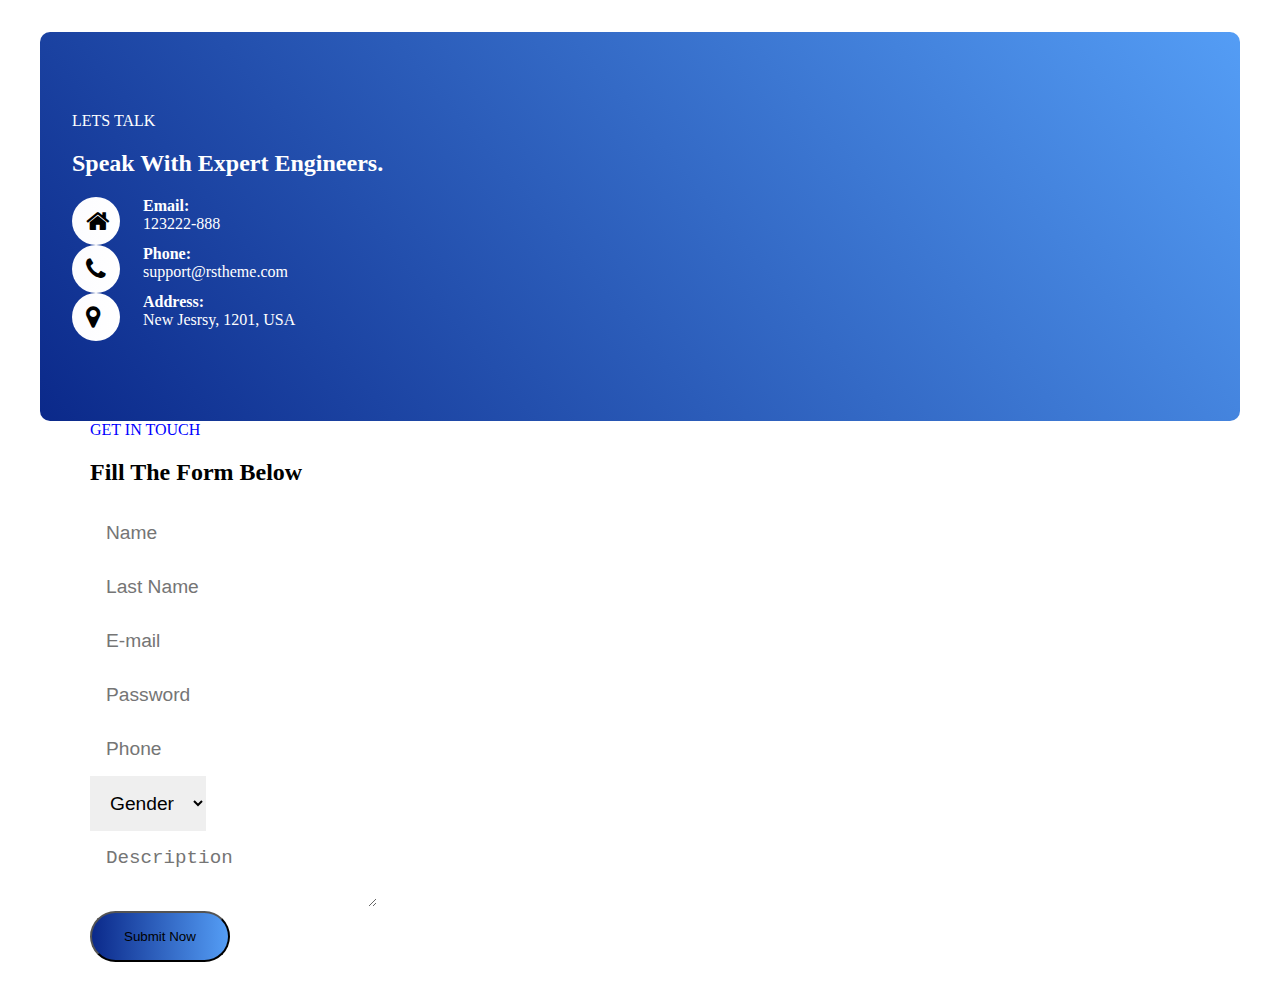
<file: week2/task-6/form.html>
<!DOCTYPE html>
<html>
  <head>
    <title>Task-1</title>
    <link rel="stylesheet" type="text/css" href="form.css">
    <link href="https://cdn.jsdelivr.net/npm/bootstrap@5.0.1/dist/css/bootstrap.min.css" rel="stylesheet" integrity="sha384-+0n0xVW2eSR5OomGNYDnhzAbDsOXxcvSN1TPprVMTNDbiYZCxYbOOl7+AMvyTG2x" crossorigin="anonymous">
    <link href="https://maxcdn.bootstrapcdn.com/font-awesome/4.1.0/css/font-awesome.min.css" rel="stylesheet">
  </head>
  <body>
    <div class="container">
      <div class="row">
        <div class="col">
          <div class="contact mb-5">
            <div class="contact-header mb-5">
              <span>LETS TALK</span>
              <h2>Speak With Expert Engineers.</h2>
            </div>
            <div class="contact-info">
              <div class="contact-email mb-4">
                <div class="icon-home">
                  <i class="fa fa-home"></i>
                </div>
                <div class="email-text">
                  <span class="fw-bold">Email:</span>
                  <a href="tel:123222-888" id="tel">123222-888</a>
                </div>
              </div>
              <div class="contact-phone mb-4">
                <div class="icon-phone">
                  <i class="fa fa-phone"></i>
                </div>
                <div class="phone-text">
                  <span class="fw-bold">Phone:</span>
                  <a href="#" id="phone">support@rstheme.com</a>
                </div>
              </div>
              <div class="contact-address mb-4">
                <div class="icon-address">
                  <i class="fa fa-map-marker"></i>
                </div>
                <div class="address-text">
                  <span class="fw-bold">Address:</span>
                  <span id="address">New Jesrsy, 1201, USA</span>
                </div>
              </div>
            </div>
          </div>
        </div>
        <div class="col-lg-8 form-div">
          <form id="contact" onsubmit="validateForm(event)">
            <div class="row">
              <div class="form-header">
                <span class="form-title mb-4">GET IN TOUCH</span>
                <h2>Fill The Form Below</h2>
              </div>
              
              <div class="col-lg-6 mb-4 col-md-6 col-sm-6">
                <input type="text" class="form-control" placeholder="Name" oninput="clearError(event)">
              </div>
              <div class="col-lg-6 mb-4 col-md-6 col-sm-6">
                <input type="text" class="form-control" placeholder="Last Name" oninput="clearError(event)">
              </div>
              <div class="col-lg-6 mb-4 col-md-6 col-sm-6">
                <input type="email" class="form-control" placeholder="E-mail" oninput="clearError(event)">
              </div>
              <div class="col-lg-6 mb-4 col-md-6 col-sm-6">
                <input type="Password" class="form-control" placeholder="Password" oninput="clearError(event)">
              </div>
              <div class="col-lg-6 mb-4 col-md-6 col-sm-6">
                <input type="text" class="form-control" placeholder="Phone" style="color: black" oninput="clearError(event)">
              </div>
              <div class="col-lg-6 mb-4 col-md-6 col-sm-6">
                <select class="form-select" onchange="clearError(event)">
                  <option selected>Gender</option>
                  <option value="M">Male</option>
                  <option value="F">Female</option>
                </select>
              </div>
              <div class="col-lg-12 mb-4">
                <textarea class="form-control" placeholder="Description" oninput="clearError(event)"></textarea>
              </div>

              <div>
                <button type="submit" class="btn btn-primary btn-lg submit-button">Submit Now</button>
              </div>
            </div>
          </form>
        </div>
      </div>
    </div>

    <script src="./contact.js"></script>
  </body>
</html>
</file>
<file: week1/task-2/style.css>
.container{
  margin: 0;
}

.contact{
  background-image: linear-gradient(50deg, #0b298a 0%, #549df5 100%);
  color: white;
  padding: 5rem 2rem;
  border-radius: 10px;
}

a{
  text-decoration: none !important;
}

#header-email,
#header-phone{
  color: black;
}

#contact-tel,
#contact-phone{
  color: white
}

.form-div{
  padding-left: 50px !important;
}

.form-header{
  margin-bottom: 1rem;
}

.form-title{
  color: blue;
  display: block;
}

.form-control,
.form-select{
  font-size: 1.2rem !important;
  padding: 1rem !important;
  box-shadow: none !important;
  border: none !important;
  transition: none !important;
}

.submit-button{
  padding: 1rem 2rem !important;
  border-radius: 2rem !important;
  background-image: linear-gradient(90deg, #0b298a 0%, #549df5 100%);
}

.contact-email,
.contact-phone,
.contact-address{
  display: flex;
}

.email-text,
.phone-text,
.address-text,
.header-address-text,
.header-email-text,
.header-phone-text{
  display: flex;
  flex-direction: column;
}
.fw-bold{
  font-weight: bold;
}

.icon-home,
.icon-phone,
.icon-address{
  background-image: linear-gradient(275deg,#ffffff 0%, #fcfcff 100%);
  min-width: 48px;
  height: 48px;
  line-height: 48px;
  text-align: center;
  width: 40px;
  border-radius: 50%;
  margin-right: 23px;
}

.fa{
  line-height: normal !important;
}
.fa-home,
.fa-phone,
.fa-map-marker{
  position: relative;
}
.fa-home::before,
.fa-phone::before,
.fa-map-marker::before{
  color: #000;
  font-size: 25px;
  position: absolute;
}
.fa-home::before{
  top: -19px;
  left: -12px;
}
.fa-phone::before{
  top: -19px;
  left: -10px;
}
.fa-map-marker::before{
  top: -19px;
  left: -7px;
}

.upper-bar-inner-div{
  margin: 1rem auto 1rem !important;
}

.header-logo-div{
  margin: auto !important;
}

.header-logo{
  max-width: 130px;
}

.header-logo-light{
  display: none;
}

.top-header-right,
.top-header-right > div{
  display: flex;
  flex-direction: row;
}
.top-header-right{
  justify-content: flex-end;
}

.header-address,
.header-email{
  border-right: 1px solid rgb(206, 203, 203);
  padding-right: 1rem;
}
.header-phone{
  padding-right: 1.5rem;
}

.header-address-icon,
.header-email-icon,
.header-phone-icon{
  margin: auto 1rem;
}

.header-address-icon > .fa-map-marker::before,
.header-email-icon > .fa-envelope-o::before,
.header-phone-icon > .fa-phone::before{
  position: revert;
  font-size: 30px;
  color: #549df5;
}

.menu{
  display: flex;
  justify-content: space-between;
  padding: 1rem 2rem 1rem !important;
  background-image: linear-gradient(90deg, #03228f 10%, #549df5 100%);
}

.menu-right-children{
  margin: auto;
}

.menu-left-children,
.menu-right-children{
  display: flex;
  flex-direction: row;
  color: white;
}

.menu-left-children > li{
  margin-right: 1.5rem; 
}

.menu-right-search{
  border-right: 1px solid white;
}

.menu-right-icons{
  display: flex;
  flex-direction: row;
  padding-left: 1rem;
}
.menu-right-search > div,
.menu-right-icons > div{
  padding-right: 1rem;
}

.ls-none{
  list-style: none;
}

.navbar-toggler{
  color: white !important;
  border: none !important;
}


/*--------- MEDIA ---------*/

@media only screen and (max-width: 992px) {
  .upper-bar,
  .menu-right {
    display: none;
  }
  .header-logo-light{
    display: inline-block;
    max-width: 130px;
  }
  .menu-left-children{
    margin: 1rem 0;
    position: absolute;
    z-index: 99;
    width: 90%;
  }
  .menu-left-children > li {
    border: 1px solid black;
    color: black;
    background-color: white;
    padding: 1rem;
  }
}
</file>
<file: week1/task-4/style.css>
.container{
  margin: 0;
}

.contact{
  background-image: linear-gradient(50deg, #0b298a 0%, #549df5 100%);
  color: white;
  padding: 5rem 2rem;
  border-radius: 10px;
}

a{
  text-decoration: none !important;
}

.pa{
  position: absolute;
}

.pr{
  position: relative;
}

#header-email,
#header-phone,
#footer-email,
#footer-phone,
#footer-clock{
  color: black;
}

#contact-tel,
#contact-phone{
  color: white
}

.form-div{
  padding-left: 50px !important;
}

.form-header{
  margin-bottom: 1rem;
}

.form-title{
  color: blue;
  display: block;
}

.form-control,
.form-select{
  font-size: 1.2rem !important;
  padding: 1rem !important;
  box-shadow: none !important;
  border: none !important;
  transition: none !important;
}

.submit-button{
  padding: 1rem 2rem !important;
  border-radius: 2rem !important;
  background-image: linear-gradient(90deg, #0b298a 0%, #549df5 100%);
}

.contact-email,
.contact-phone,
.contact-address{
  display: flex;
}

.email-text,
.phone-text,
.address-text,
.header-address-text,
.header-email-text,
.header-phone-text{
  display: flex;
  flex-direction: column;
}
.fw-bold{
  font-weight: bold;
}

.icon-home,
.icon-phone,
.icon-address{
  background-image: linear-gradient(275deg,#ffffff 0%, #fcfcff 100%);
  min-width: 48px;
  height: 48px;
  line-height: 48px;
  text-align: center;
  width: 40px;
  border-radius: 50%;
  margin-right: 23px;
}

.fa{
  line-height: normal !important;
}

.fa-home::before,
.fa-phone::before,
.fa-map-marker::before{
  color: #000;
  font-size: 25px;
  position: absolute;
}
.fa-home::before{
  top: -19px;
  left: -12px;
}
.fa-phone::before{
  top: -19px;
  left: -10px;
}
.fa-map-marker::before{
  top: -19px;
  left: -7px;
}

.upper-bar-inner-div{
  margin: 1rem auto 1rem !important;
}

.header-logo-div{
  margin: auto !important;
}

.header-logo,
.footer-logo{
  max-width: 130px;
}

.header-logo-light{
  display: none;
}

.top-header-right,
.top-header-right > div{
  display: flex;
  flex-direction: row;
}
.top-header-right{
  justify-content: flex-end;
}

.header-address,
.header-email{
  border-right: 1px solid rgb(206, 203, 203);
  padding-right: 1rem;
}
.header-phone{
  padding-right: 1.5rem;
}

.header-address-icon,
.header-email-icon,
.header-phone-icon,
.footer-address-icon,
.footer-email-icon,
.footer-phone-icon,
.footer-clock-icon{
  margin: auto 1rem;
}

.header-address-icon > .fa-map-marker::before,
.header-email-icon > .fa-envelope-o::before,
.header-phone-icon > .fa-phone::before{
  position: revert;
  font-size: 30px;
  color: #549df5;
}
.footer-address-icon > .fa-map-marker::before,
.footer-email-icon > .fa-envelope-o::before,
.footer-phone-icon > .fa-phone::before,
.footer-clock-icon > .fa-clock-o::before{
  position: revert;
  font-size: 20px;
  color: #549df5;
}

.menu{
  display: flex;
  justify-content: space-between;
  padding: 1rem 2rem 1rem !important;
  background-image: linear-gradient(90deg, #03228f 10%, #549df5 100%);
}

.menu-right-children{
  margin: auto;
}

.menu-left-children,
.menu-right-children{
  display: flex;
  flex-direction: row;
  color: white;
}

.menu-left-children > li{
  margin-right: 1.5rem; 
}

.menu-right-search{
  border-right: 1px solid white;
}

.menu-right-icons,
.footer-icons{
  display: flex;
  flex-direction: row;
}

.menu-right-icons{
  padding-left: 1rem;
}

.menu-right-search > div,
.menu-right-icons > div{
  padding-right: 1rem;
}

.ls-none{
  list-style: none;
}

.navbar-toggler{
  color: white !important;
  border: none !important;
}

footer{
  background: url("./footer-bg.png");
  background-color: #F5F6F9;
  background-size: cover;
  background-repeat: no-repeat;
  background-position: center;
}

.footer-top{
  padding: 5rem 8rem;
  padding-bottom: 0;
}

.footer-icons > a > div{
  background-color: white;
  width: 30px;
  height: 30px;
  padding: 0.5rem;
  margin: 0.5rem;
  border-radius: 50%;
}

.footer-icons > a,
.footer-icons > a:hover{
  color: black;
}

.footer-icons > a > div:hover{
  background-color: cyan;
}

.leftmost-footer > p{
  max-width: 380px;
}

.leftmost-footer > p,
.footer-newsletter > p{
  margin-top: 1rem;
  line-height: 2rem;
}

.footer-facebook-icon::before,
.footer-twitter-icon::before,
.footer-pinterest-icon::before,
.footer-instagram-icon::before{
  position: absolute;
  top: -19px;
}

.it-services-footer{
  padding-left: 40px !important;
}

.it-services-list{
  list-style: none;
  padding: 0;
  margin-top: 1rem;
}

.it-services-list > li{
  margin-bottom: 1rem;
}

.it-services-list > li > a{
  color: black;
}

.it-services-list > li > a:hover{
  color: blue;
}

.footer-contact,
.footer-phone,
.footer-email,
.footer-clock{
  display: flex;
}

.footer-contact-info-container{
  margin-top: 1rem;
}

.footer-contact-info-container > div{
  margin-bottom: 1rem;
}

.footer-clock-text{
  margin: 0 !important;
}

.footer-newsletter-email-input,
.footer-newsletter-email-input:focus{
  width: 100%;
  padding: 0.8rem;
  border-radius: 2rem;
  border-color: transparent;
  outline: none;
}

.footer-newsletter-email-input-div{
  position: relative;
}

.paper-plane{
  background-image: linear-gradient(90deg, #03228f 10%, #549df5 100%);
  display: block;
  height: 50px;
  width: 50px;
  border-radius: 50%;
  position: absolute;
  top: 0;
  right: 0;
  border-color: transparent;
}

.footer-newsletter-email-input-div > form > .fa-paper-plane-o{
  color: white;
  position: absolute;
  right: 18px;
  top: 14px;
  font-size: 20px;
  background: transparent !important;
}

.footer-bottom{
  margin-top: 2rem;
  padding: 3rem 8rem;
  background: white;
}

.footer-bottom-right,
.footer-bottom-left{
  height: fit-content;
}

.footer-bottom-right > ul {
  display: flex;
  list-style: none;
  margin: 0;
  padding: 0;
}

.footer-bottom-right > ul > li{
  margin-left: 2rem;
}

.footer-bottom-right > ul > li > a{
  color: black;
}

.footer-bottom-right > ul > li > a:hover{
  color: blue;
}

.footer-bottom-right > ul > li:first-child::before{
  content: "";
}

.footer-bottom-right > ul > li:not(:first-child)::before{
  content: "\2022";
  color: blue; 
  font-weight: bold; 
  display: inline-block;
  width: 1em;
  margin-left: -1em;
}

#map {
  height: 600px;
}

.df-jcfe{
  display: flex;
  justify-content: flex-end;
}

/*--------- MEDIA ---------*/

@media only screen and (max-width: 992px) {
  .upper-bar,
  .menu-right {
    display: none;
  }
  .header-logo-light{
    display: inline-block;
    max-width: 130px;
  }
  .menu-left-children{
    margin: 1rem 0;
    position: absolute;
    z-index: 99;
    width: 85%;
  }
  .menu-left-children > li {
    border: 1px solid black;
    color: black;
    background-color: white;
    padding: 1rem;
  }
  .footer-top{
    padding: 3rem;
  }
  .it-services-footer{
    padding-left: calc(var(--bs-gutter-x)/ 2) !important;
  }
  .footer-bottom{
    padding: 2rem 1rem;
  }
  .footer-bottom-left{
    order: 2;
    text-align: center;
  }
  .footer-bottom-right{
    justify-content: center;
    margin-left: -5px;
  }
}
</file>
<file: week1/task-4/blog.css>
.blog-card{
  border-radius: 1rem;
  padding: 1rem 1rem 3rem;
  box-shadow: 0 2px 20px rgb(0 0 0 / 8%);
}

.post{
  margin: 0 0 4rem 0;
}

.post-img{
  max-width: -webkit-fill-available;
  margin-bottom: 2rem;
}


.blog-img-anchor{
  color:white;
  background-image: linear-gradient(90deg, #0b298a 0%, #549df5 100%);
  padding: 0.6rem 1.2rem;
  border-radius: 2rem;
  position: absolute;
  right: 50px;
  bottom: 50px;
}

.blog-img-anchor:hover{
  color: white;
  background-image: linear-gradient(270deg, #0b298a 0%, #549df5 100%);
}

.post-header{
  display: flex;
  color: grey;
  margin: 1rem 0;
}
.post-header > *{
  margin-right: 5px;
}

.user-icon{
  margin-left: 10px;
}

.post-header > div > .fa-calendar-check-o::before,
.post-header > div > .fa-user::before,
.fa-arrow-right::before{
  color: blue
}

.continue-reading-anchor-icon{
  margin-left: 10px;
}

.search-input-div{
  padding: 2rem 3rem;
  margin-bottom: 3rem;
}

.blog-right-section-search{
  border: 1px solid #ced4da !important;
  max-height: 50px;
  font-size: 0.5rem;
}

.blog-right{
  padding: 0 3rem;
}

.search-button{
  position: absolute;
  right: 54px;
  bottom: 41px;
  border: none;
  background-color: transparent;
}

.search-input-icon::before{
  font-size: 20px;
}

.search-button:hover{
  color: blue
}

.right-posts-header{
  padding-bottom: 2rem;
}

.right-post-text{
  padding: 0 1rem;
}

.blog-right-posts{
  padding: 4rem 2rem;
}

.right-calender-icon{
  font-size: 13px;
}

.post-anchor{
  color: black;
}

.post-anchor:hover{
  color: blue;
}

.right-post{
  border-top: 1px solid rgb(219, 219, 219);
  padding: 1rem 0;
}

.right-blog-categories{
  margin-top: 3rem;
  padding: 1rem 2rem;
}

.right-blog-categories-list{
  list-style: none;
  padding: 0;
}

.right-blog-categories-list > li{
  border-top: 1px solid rgb(219, 219, 219);
  padding: 1rem 0;
}

.right-blog-categories-header{
  padding: 2rem 0 1rem;
}

@media only screen and (max-width: 992px) {
  .blog-left{
    order: 2;
  }
  .blog-right{
    order: 1;
  }
}
</file>
<file: week1/task-5/style.css>
.container{
  margin: 0;
}

.contact{
  background-image: linear-gradient(50deg, #0b298a 0%, #549df5 100%);
  color: white;
  padding: 5rem 2rem;
  border-radius: 10px;
}

a{
  text-decoration: none !important;
}

.pa{
  position: absolute;
}

.pr{
  position: relative;
}

#header-email,
#header-phone,
#footer-email,
#footer-phone,
#footer-clock{
  color: black;
}

#contact-tel,
#contact-phone{
  color: white
}

.form-div{
  padding-left: 50px !important;
}

.form-header{
  margin-bottom: 1rem;
}

.form-title{
  color: blue;
  display: block;
}

.form-control,
.form-select{
  font-size: 1.2rem !important;
  padding: 1rem !important;
  box-shadow: none !important;
  border: none !important;
  transition: none !important;
}

.submit-button{
  padding: 1rem 2rem !important;
  border-radius: 2rem !important;
  background-image: linear-gradient(90deg, #0b298a 0%, #549df5 100%);
}

.contact-email,
.contact-phone,
.contact-address{
  display: flex;
}

.email-text,
.phone-text,
.address-text,
.header-address-text,
.header-email-text,
.header-phone-text{
  display: flex;
  flex-direction: column;
}
.fw-bold{
  font-weight: bold;
}

.icon-home,
.icon-phone,
.icon-address{
  background-image: linear-gradient(275deg,#ffffff 0%, #fcfcff 100%);
  min-width: 48px;
  height: 48px;
  line-height: 48px;
  text-align: center;
  width: 40px;
  border-radius: 50%;
  margin-right: 23px;
}

.fa{
  line-height: normal !important;
}

.fa-home::before,
.fa-phone::before,
.fa-map-marker::before{
  color: #000;
  font-size: 25px;
  position: absolute;
}
.fa-home::before{
  top: -19px;
  left: -12px;
}
.fa-phone::before{
  top: -19px;
  left: -10px;
}
.fa-map-marker::before{
  top: -19px;
  left: -7px;
}

.upper-bar-inner-div{
  margin: 1rem auto 1rem !important;
}

.header-logo-div{
  margin: auto !important;
}

.header-logo,
.footer-logo{
  max-width: 130px;
}

.header-logo-light{
  display: none;
}

.top-header-right,
.top-header-right > div{
  display: flex;
  flex-direction: row;
}
.top-header-right{
  justify-content: flex-end;
}

.header-address,
.header-email{
  border-right: 1px solid rgb(206, 203, 203);
  padding-right: 1rem;
}
.header-phone{
  padding-right: 1.5rem;
}

.header-address-icon,
.header-email-icon,
.header-phone-icon,
.footer-address-icon,
.footer-email-icon,
.footer-phone-icon,
.footer-clock-icon{
  margin: auto 1rem;
}

.header-address-icon > .fa-map-marker::before,
.header-email-icon > .fa-envelope-o::before,
.header-phone-icon > .fa-phone::before{
  position: revert;
  font-size: 30px;
  color: #549df5;
}
.footer-address-icon > .fa-map-marker::before,
.footer-email-icon > .fa-envelope-o::before,
.footer-phone-icon > .fa-phone::before,
.footer-clock-icon > .fa-clock-o::before{
  position: revert;
  font-size: 20px;
  color: #549df5;
}

.menu{
  display: flex;
  justify-content: space-between;
  padding: 1rem 2rem 1rem !important;
  background-image: linear-gradient(90deg, #03228f 10%, #549df5 100%);
}

.menu-right-children{
  margin: auto;
}

.menu-left-children,
.menu-right-children{
  display: flex;
  flex-direction: row;
  color: white;
}

.menu-left-children > li{
  margin-right: 1.5rem; 
}

.menu-right-search{
  border-right: 1px solid white;
}

.menu-right-icons,
.footer-icons{
  display: flex;
  flex-direction: row;
}

.menu-right-icons{
  padding-left: 1rem;
}

.menu-right-search > div,
.menu-right-icons > div{
  padding-right: 1rem;
}

.ls-none{
  list-style: none;
}

.navbar-toggler{
  color: white !important;
  border: none !important;
}

footer{
  background: url("./footer-bg.png");
  background-color: #F5F6F9;
  background-size: cover;
  background-repeat: no-repeat;
  background-position: center;
}

.footer-top{
  padding: 5rem 8rem;
  padding-bottom: 0;
}

.footer-icons > a > div{
  background-color: white;
  width: 30px;
  height: 30px;
  padding: 0.5rem;
  margin: 0.5rem;
  border-radius: 50%;
}

.footer-icons > a,
.footer-icons > a:hover{
  color: black;
}

.footer-icons > a > div:hover{
  background-color: cyan;
}

.leftmost-footer > p{
  max-width: 380px;
}

.leftmost-footer > p,
.footer-newsletter > p{
  margin-top: 1rem;
  line-height: 2rem;
}

.footer-facebook-icon::before,
.footer-twitter-icon::before,
.footer-pinterest-icon::before,
.footer-instagram-icon::before{
  position: absolute;
  top: -19px;
}

.it-services-footer{
  padding-left: 40px !important;
}

.it-services-list{
  list-style: none;
  padding: 0;
  margin-top: 1rem;
}

.it-services-list > li{
  margin-bottom: 1rem;
}

.it-services-list > li > a{
  color: black;
}

.it-services-list > li > a:hover{
  color: blue;
}

.footer-contact,
.footer-phone,
.footer-email,
.footer-clock{
  display: flex;
}

.footer-contact-info-container{
  margin-top: 1rem;
}

.footer-contact-info-container > div{
  margin-bottom: 1rem;
}

.footer-clock-text{
  margin: 0 !important;
}

.footer-newsletter-email-input,
.footer-newsletter-email-input:focus{
  width: 100%;
  padding: 0.8rem;
  border-radius: 2rem;
  border-color: transparent;
  outline: none;
}

.footer-newsletter-email-input-div{
  position: relative;
}

.paper-plane{
  background-image: linear-gradient(90deg, #03228f 10%, #549df5 100%);
  display: block;
  height: 50px;
  width: 50px;
  border-radius: 50%;
  position: absolute;
  top: 0;
  right: 0;
  border-color: transparent;
}

.footer-newsletter-email-input-div > form > .fa-paper-plane-o{
  color: white;
  position: absolute;
  right: 18px;
  top: 14px;
  font-size: 20px;
  background: transparent !important;
}

.footer-bottom{
  margin-top: 2rem;
  padding: 3rem 8rem;
  background: white;
}

.footer-bottom-right,
.footer-bottom-left{
  height: fit-content;
}

.footer-bottom-right > ul {
  display: flex;
  list-style: none;
  margin: 0;
  padding: 0;
}

.footer-bottom-right > ul > li{
  margin-left: 2rem;
}

.footer-bottom-right > ul > li > a{
  color: black;
}

.footer-bottom-right > ul > li > a:hover{
  color: blue;
}

.footer-bottom-right > ul > li:first-child::before{
  content: "";
}

.footer-bottom-right > ul > li:not(:first-child)::before{
  content: "\2022";
  color: blue; 
  font-weight: bold; 
  display: inline-block;
  width: 1em;
  margin-left: -1em;
}

#map {
  height: 600px;
}

.df-jcfe{
  display: flex;
  justify-content: flex-end;
}

/*--------- MEDIA ---------*/

@media only screen and (max-width: 992px) {
  .upper-bar,
  .menu-right {
    display: none;
  }
  .header-logo-light{
    display: inline-block;
    max-width: 130px;
  }
  .menu-left-children{
    margin: 1rem 0;
    position: absolute;
    z-index: 99;
    width: 85%;
  }
  .menu-left-children > li {
    border: 1px solid black;
    color: black;
    background-color: white;
    padding: 1rem;
  }
  .footer-top{
    padding: 3rem;
  }
  .it-services-footer{
    padding-left: calc(var(--bs-gutter-x)/ 2) !important;
  }
  .footer-bottom{
    padding: 2rem 1rem;
  }
  .footer-bottom-left{
    order: 2;
    text-align: center;
  }
  .footer-bottom-right{
    justify-content: center;
    margin-left: -5px;
  }
}
</file>
<file: week1/task-5/blog.css>
.blog-card{
  border-radius: 1rem;
  padding: 1rem 1rem 3rem;
  box-shadow: 0 2px 20px rgb(0 0 0 / 8%);
}

.post{
  margin: 0 0 4rem 0;
}

.post-img{
  max-width: -webkit-fill-available;
  margin-bottom: 2rem;
}


.blog-img-anchor{
  color:white;
  background-image: linear-gradient(90deg, #0b298a 0%, #549df5 100%);
  padding: 0.6rem 1.2rem;
  border-radius: 2rem;
  position: absolute;
  right: 50px;
  bottom: 50px;
}

.blog-img-anchor:hover{
  color: white;
  background-image: linear-gradient(270deg, #0b298a 0%, #549df5 100%);
}

.post-header{
  display: flex;
  color: grey;
  margin: 1rem 0;
}
.post-header > *{
  margin-right: 5px;
}

.user-icon{
  margin-left: 10px;
}

.post-header > div > .fa-calendar-check-o::before,
.post-header > div > .fa-user::before,
.fa-arrow-right::before{
  color: blue
}

.continue-reading-anchor-icon{
  margin-left: 10px;
}

.search-input-div{
  padding: 2rem 3rem;
  margin-bottom: 3rem;
}

.blog-right-section-search{
  border: 1px solid #ced4da !important;
  max-height: 50px;
  font-size: 0.5rem;
}

.blog-right{
  padding: 0 3rem;
}

.search-button{
  position: absolute;
  right: 54px;
  bottom: 41px;
  border: none;
  background-color: transparent;
}

.search-input-icon::before{
  font-size: 20px;
}

.search-button:hover{
  color: blue
}

.right-posts-header{
  padding-bottom: 2rem;
}

.right-post-text{
  padding: 0 1rem;
}

.blog-right-posts{
  padding: 4rem 2rem;
}

.right-calender-icon{
  font-size: 13px;
}

.post-anchor{
  color: black;
}

.post-anchor:hover{
  color: blue;
}

.right-post{
  border-top: 1px solid rgb(219, 219, 219);
  padding: 1rem 0;
}

.right-blog-categories{
  margin-top: 3rem;
  padding: 1rem 2rem;
}

.right-blog-categories-list{
  list-style: none;
  padding: 0;
}

.right-blog-categories-list > li{
  border-top: 1px solid rgb(219, 219, 219);
  padding: 1rem 0;
}

.right-blog-categories-header{
  padding: 2rem 0 1rem;
}

@media only screen and (max-width: 992px) {
  .blog-left{
    order: 2;
  }
  .blog-right{
    order: 1;
  }
}
</file>
<file: week1/task-5/blog-details.css>
.blog-detail-div{
  margin-bottom: 2rem;
}

.icons{
  display: flex;
  margin: 2rem 0;
}

.icons > *{
  padding-right: 8px;
}

.icons > div > i::before{
  color: blue;
}

.quote{
  padding-left: 4rem;
}

.quote > i::before{
  color: blue;
  font-size: 2rem;
}

.quote-author{
  font-style: italic;
}

.quote-author::before{
  content: "";
  display: inline-block;
  background: blue;
  height: 2px;
  width: 40px;
  top: -4px;
  margin-right: 10px;
  position: relative;
}

.comments{
  border-bottom: 1px solid rgb(199, 198, 198);
  padding-bottom: 1rem;
}

.comments > h3{
  margin: 1rem 0;
}

.comment{
  display: flex;
}

.user-picture > img {
  border-radius: 50%;
}

.comment-details{
  margin-left: 1.5rem;
}

.comment-details > *{
  margin-bottom: 0.5rem;
}

.comment-date{
  color: grey;
  font-size: 0.8rem;
}

.comment-reply-button,
.post-comment-submit{
  color:white;
  background-image: linear-gradient(90deg, #0b298a 0%, #549df5 100%);
  padding: 0.2rem 1rem;
  font-size: 16px;
  border-radius: 2rem;
  border: none;
  margin-top: 1rem
}

.comment-reply-button:hover,
.post-comment-submit:hover{
  color: white;
  background-image: linear-gradient(270deg, #0b298a 0%, #549df5 100%);
}

.add-comment{
  padding: 2rem 0.5rem;
}

.add-comment > h4{
  margin-bottom: 2rem;
}

.post-comment-submit{
  width: fit-content;
  padding: 0.8rem 1.5rem !important;
  margin: 2rem 0 !important;
}
</file>
<file: week2/task-9/style.css>
.container{
  margin: 0;
}

.contact{
  background-image: linear-gradient(50deg, #0b298a 0%, #549df5 100%);
  color: white;
  padding: 5rem 2rem;
  border-radius: 10px;
}

a{
  text-decoration: none !important;
}

.pa{
  position: absolute;
}

.pr{
  position: relative;
}

#header-email,
#header-phone,
#footer-email,
#footer-phone,
#footer-clock{
  color: black;
}

#contact-tel,
#contact-phone{
  color: white
}

.form-div{
  padding-left: 50px !important;
}

.form-header{
  margin-bottom: 1rem;
}

.form-title{
  color: blue;
  display: block;
}

.form-control,
.form-select{
  font-size: 1.2rem !important;
  padding: 1rem !important;
  box-shadow: none !important;
  border: none !important;
  transition: none !important;
}

.submit-button{
  padding: 1rem 2rem !important;
  border-radius: 2rem !important;
  background-image: linear-gradient(90deg, #0b298a 0%, #549df5 100%);
}

.contact-email,
.contact-phone,
.contact-address{
  display: flex;
}

.email-text,
.phone-text,
.address-text,
.header-address-text,
.header-email-text,
.header-phone-text{
  display: flex;
  flex-direction: column;
}
.fw-bold{
  font-weight: bold;
}

.icon-home,
.icon-phone,
.icon-address{
  background-image: linear-gradient(275deg,#ffffff 0%, #fcfcff 100%);
  min-width: 48px;
  height: 48px;
  line-height: 48px;
  text-align: center;
  width: 40px;
  border-radius: 50%;
  margin-right: 23px;
}

.fa{
  line-height: normal !important;
}

.fa-home::before,
.fa-phone::before,
.fa-map-marker::before{
  color: #000;
  font-size: 25px;
  position: absolute;
}
.fa-home::before{
  top: -19px;
  left: -12px;
}
.fa-phone::before{
  top: -19px;
  left: -10px;
}
.fa-map-marker::before{
  top: -19px;
  left: -7px;
}

.upper-bar-inner-div{
  margin: 1rem auto 1rem !important;
}

.header-logo-div{
  margin: auto !important;
}

.header-logo,
.footer-logo{
  max-width: 130px;
}

.header-logo-light{
  display: none;
}

.top-header-right,
.top-header-right > div{
  display: flex;
  flex-direction: row;
}
.top-header-right{
  justify-content: flex-end;
}

.header-address,
.header-email{
  border-right: 1px solid rgb(206, 203, 203);
  padding-right: 1rem;
}
.header-phone{
  padding-right: 1.5rem;
}

.header-address-icon,
.header-email-icon,
.header-phone-icon,
.footer-address-icon,
.footer-email-icon,
.footer-phone-icon,
.footer-clock-icon{
  margin: auto 1rem;
}

.header-address-icon > .fa-map-marker::before,
.header-email-icon > .fa-envelope-o::before,
.header-phone-icon > .fa-phone::before{
  position: revert;
  font-size: 30px;
  color: #549df5;
}
.footer-address-icon > .fa-map-marker::before,
.footer-email-icon > .fa-envelope-o::before,
.footer-phone-icon > .fa-phone::before,
.footer-clock-icon > .fa-clock-o::before{
  position: revert;
  font-size: 20px;
  color: #549df5;
}

.menu{
  display: flex;
  justify-content: space-between;
  padding: 1rem 2rem 1rem !important;
  background-image: linear-gradient(90deg, #03228f 10%, #549df5 100%);
}

.menu-right-children{
  margin: auto;
}

.menu-left-children,
.menu-right-children{
  display: flex;
  flex-direction: row;
  color: white;
}

.menu-left-children > li{
  margin-right: 1.5rem; 
}

.menu-right-search{
  border-right: 1px solid white;
}

.menu-right-icons,
.footer-icons{
  display: flex;
  flex-direction: row;
}

.menu-right-icons{
  padding-left: 1rem;
}

.menu-right-search > div,
.menu-right-icons > div{
  padding-right: 1rem;
}

.ls-none{
  list-style: none;
}

.navbar-toggler{
  color: white !important;
  border: none !important;
}

footer{
  background: url("./footer-bg.png");
  background-color: #F5F6F9;
  background-size: cover;
  background-repeat: no-repeat;
  background-position: center;
}

.footer-top{
  padding: 5rem 8rem;
  padding-bottom: 0;
}

.footer-icons > a > div{
  background-color: white;
  width: 30px;
  height: 30px;
  padding: 0.5rem;
  margin: 0.5rem;
  border-radius: 50%;
}

.footer-icons > a,
.footer-icons > a:hover{
  color: black;
}

.footer-icons > a > div:hover{
  background-color: cyan;
}

.leftmost-footer > p{
  max-width: 380px;
}

.leftmost-footer > p,
.footer-newsletter > p{
  margin-top: 1rem;
  line-height: 2rem;
}

.footer-facebook-icon::before,
.footer-twitter-icon::before,
.footer-pinterest-icon::before,
.footer-instagram-icon::before{
  position: absolute;
  top: -19px;
}

.it-services-footer{
  padding-left: 40px !important;
}

.it-services-list{
  list-style: none;
  padding: 0;
  margin-top: 1rem;
}

.it-services-list > li{
  margin-bottom: 1rem;
}

.it-services-list > li > a{
  color: black;
}

.it-services-list > li > a:hover{
  color: blue;
}

.footer-contact,
.footer-phone,
.footer-email,
.footer-clock{
  display: flex;
}

.footer-contact-info-container{
  margin-top: 1rem;
}

.footer-contact-info-container > div{
  margin-bottom: 1rem;
}

.footer-clock-text{
  margin: 0 !important;
}

.footer-newsletter-email-input,
.footer-newsletter-email-input:focus{
  width: 100%;
  padding: 0.8rem;
  border-radius: 2rem;
  border-color: transparent;
  outline: none;
}

.footer-newsletter-email-input-div{
  position: relative;
}

.paper-plane{
  background-image: linear-gradient(90deg, #03228f 10%, #549df5 100%);
  display: block;
  height: 50px;
  width: 50px;
  border-radius: 50%;
  position: absolute;
  top: 0;
  right: 0;
  border-color: transparent;
}

.footer-newsletter-email-input-div > form > .fa-paper-plane-o{
  color: white;
  position: absolute;
  right: 18px;
  top: 14px;
  font-size: 20px;
  background: transparent !important;
}

.footer-bottom{
  margin-top: 2rem;
  padding: 3rem 8rem;
  background: white;
}

.footer-bottom-right,
.footer-bottom-left{
  height: fit-content;
}

.footer-bottom-right > ul {
  display: flex;
  list-style: none;
  margin: 0;
  padding: 0;
}

.footer-bottom-right > ul > li{
  margin-left: 2rem;
}

.footer-bottom-right > ul > li > a{
  color: black;
}

.footer-bottom-right > ul > li > a:hover{
  color: blue;
}

.footer-bottom-right > ul > li:first-child::before{
  content: "";
}

.footer-bottom-right > ul > li:not(:first-child)::before{
  content: "\2022";
  color: blue; 
  font-weight: bold; 
  display: inline-block;
  width: 1em;
  margin-left: -1em;
}

#map {
  height: 600px;
}

.df-jcfe{
  display: flex;
  justify-content: flex-end;
}

.cw-p0{
  color: white !important;
  padding: 0 !important;
}

.fz-10{
  font-size: 10px !important;
}

/*--------- MEDIA ---------*/

@media only screen and (max-width: 992px) {
  .upper-bar,
  .menu-right {
    display: none;
  }
  .header-logo-light{
    display: inline-block;
    max-width: 130px;
  }
  .menu-left-children{
    margin: 1rem 0;
    position: absolute;
    z-index: 99;
    width: 85%;
  }
  .menu-left-children > li {
    border: 1px solid black;
    color: black;
    background-color: white;
    padding: 1rem;
  }
  .footer-top{
    padding: 3rem;
  }
  .it-services-footer{
    padding-left: calc(var(--bs-gutter-x)/ 2) !important;
  }
  .footer-bottom{
    padding: 2rem 1rem;
  }
  .footer-bottom-left{
    order: 2;
    text-align: center;
  }
  .footer-bottom-right{
    justify-content: center;
    margin-left: -5px;
  }
}

@media all and (min-width: 992px) {
	.navbar .nav-item .dropdown-menu{ display: none; }
	.navbar .nav-item:hover .nav-link{   }
	.navbar .nav-item:hover .dropdown-menu{ display: block; }
	.navbar .nav-item .dropdown-menu{ margin-top:0; }
}
</file>
<file: week2/task-9/blog.css>
.blog-card{
  border-radius: 1rem;
  padding: 1rem 1rem 3rem;
  box-shadow: 0 2px 20px rgb(0 0 0 / 8%);
}

.post{
  margin: 0 0 4rem 0;
}

.post-img{
  max-width: -webkit-fill-available;
  margin-bottom: 2rem;
}


.blog-img-anchor{
  color:white;
  background-image: linear-gradient(90deg, #0b298a 0%, #549df5 100%);
  padding: 0.6rem 1.2rem;
  border-radius: 2rem;
  position: absolute;
  right: 50px;
  bottom: 50px;
}

.blog-img-anchor:hover{
  color: white;
  background-image: linear-gradient(270deg, #0b298a 0%, #549df5 100%);
}

.post-header{
  display: flex;
  color: grey;
  margin: 1rem 0;
}
.post-header > *{
  margin-right: 5px;
}

.user-icon{
  margin-left: 10px;
}

.post-header > div > .fa-calendar-check-o::before,
.post-header > div > .fa-user::before,
.fa-arrow-right::before{
  color: blue
}

.continue-reading-anchor-icon{
  margin-left: 10px;
}

.search-input-div{
  padding: 2rem 3rem;
  margin-bottom: 3rem;
}

.blog-right-section-search{
  border: 1px solid #ced4da !important;
  max-height: 50px;
  font-size: 0.5rem;
}

.blog-right{
  padding: 0 3rem;
}

.search-button{
  position: absolute;
  right: 54px;
  bottom: 41px;
  border: none;
  background-color: transparent;
}

.search-input-icon::before{
  font-size: 20px;
}

.search-button:hover{
  color: blue
}

.right-posts-header{
  padding-bottom: 2rem;
}

.right-post-text{
  padding: 0 1rem;
}

.blog-right-posts{
  padding: 4rem 2rem;
}

.right-calender-icon{
  font-size: 13px;
}

.post-anchor{
  color: black;
}

.post-anchor:hover{
  color: blue;
}

.right-post{
  border-top: 1px solid rgb(219, 219, 219);
  padding: 1rem 0;
}

.right-blog-categories{
  margin-top: 3rem;
  padding: 1rem 2rem;
}

.right-blog-categories-list{
  list-style: none;
  padding: 0;
}

.right-blog-categories-list > li{
  border-top: 1px solid rgb(219, 219, 219);
  padding: 1rem 0;
}

.right-blog-categories-header{
  padding: 2rem 0 1rem;
}

@media only screen and (max-width: 992px) {
  .blog-left{
    order: 2;
  }
  .blog-right{
    order: 1;
  }
}
</file>
<file: week1/task-1/form.css>
.container{
  margin: 2rem;
}

.contact{
  background-image: linear-gradient(50deg, #0b298a 0%, #549df5 100%);
  color: white;
  padding: 5rem 2rem;
  border-radius: 10px;
}

#tel,
#phone{
  text-decoration: none;
  color: white
}

.form-div{
  padding-left: 50px !important;
}

.form-header{
  margin-bottom: 1rem;
}

.form-title{
  color: blue;
  display: block;
}

.form-control,
.form-select{
  font-size: 1.2rem !important;
  padding: 1rem !important;
  box-shadow: none !important;
  border: none !important;
  transition: none !important;
}

.submit-button{
  padding: 1rem 2rem !important;
  border-radius: 2rem !important;
  background-image: linear-gradient(90deg, #0b298a 0%, #549df5 100%);
}

.contact-email,
.contact-phone,
.contact-address{
  display: flex;
}

.email-text,
.phone-text,
.address-text{
  display: flex;
  flex-direction: column;
}
.fw-bold{
  font-weight: bold;
}

.icon-home,
.icon-phone,
.icon-address{
  background-image: linear-gradient(275deg,#ffffff 0%, #fcfcff 100%);
  min-width: 48px;
  height: 48px;
  line-height: 48px;
  text-align: center;
  width: 40px;
  border-radius: 50%;
  margin-right: 23px;
}

.fa-home,
.fa-phone,
.fa-map-marker{
  position: relative;
}

.fa-home::before,
.fa-phone::before,
.fa-map-marker::before{
  color: #000;
  font-size: 25px;
  position: absolute;
  top: -17px;
  left: -10px;
}
</file>
<file: week2/task-10/style.css>
.container{
  margin: 0;
}

.contact{
  background-image: linear-gradient(50deg, #0b298a 0%, #549df5 100%);
  color: white;
  padding: 5rem 2rem;
  border-radius: 10px;
}

a{
  text-decoration: none !important;
}

.pa{
  position: absolute;
}

.pr{
  position: relative;
}

#header-email,
#header-phone,
#footer-email,
#footer-phone,
#footer-clock{
  color: black;
}

#contact-tel,
#contact-phone{
  color: white
}

.form-div{
  padding-left: 50px !important;
}

.form-header{
  margin-bottom: 1rem;
}

.form-title{
  color: blue;
  display: block;
}

.form-control,
.form-select{
  font-size: 1.2rem !important;
  padding: 1rem !important;
  box-shadow: none !important;
  border: none !important;
  transition: none !important;
}

.submit-button{
  padding: 1rem 2rem !important;
  border-radius: 2rem !important;
  background-image: linear-gradient(90deg, #0b298a 0%, #549df5 100%);
}

.contact-email,
.contact-phone,
.contact-address{
  display: flex;
}

.email-text,
.phone-text,
.address-text,
.header-address-text,
.header-email-text,
.header-phone-text{
  display: flex;
  flex-direction: column;
}
.fw-bold{
  font-weight: bold;
}

.icon-home,
.icon-phone,
.icon-address{
  background-image: linear-gradient(275deg,#ffffff 0%, #fcfcff 100%);
  min-width: 48px;
  height: 48px;
  line-height: 48px;
  text-align: center;
  width: 40px;
  border-radius: 50%;
  margin-right: 23px;
}

.fa{
  line-height: normal !important;
}

.fa-home::before,
.fa-phone::before,
.fa-map-marker::before{
  color: #000;
  font-size: 25px;
  position: absolute;
}
.fa-home::before{
  top: -19px;
  left: -12px;
}
.fa-phone::before{
  top: -19px;
  left: -10px;
}
.fa-map-marker::before{
  top: -19px;
  left: -7px;
}

.upper-bar-inner-div{
  margin: 1rem auto 1rem !important;
}

.header-logo-div{
  margin: auto !important;
}

.header-logo,
.footer-logo{
  max-width: 130px;
}

.header-logo-light{
  display: none;
}

.top-header-right,
.top-header-right > div{
  display: flex;
  flex-direction: row;
}
.top-header-right{
  justify-content: flex-end;
}

.header-address,
.header-email{
  border-right: 1px solid rgb(206, 203, 203);
  padding-right: 1rem;
}
.header-phone{
  padding-right: 1.5rem;
}

.header-address-icon,
.header-email-icon,
.header-phone-icon,
.footer-address-icon,
.footer-email-icon,
.footer-phone-icon,
.footer-clock-icon{
  margin: auto 1rem;
}

.header-address-icon > .fa-map-marker::before,
.header-email-icon > .fa-envelope-o::before,
.header-phone-icon > .fa-phone::before{
  position: revert;
  font-size: 30px;
  color: #549df5;
}
.footer-address-icon > .fa-map-marker::before,
.footer-email-icon > .fa-envelope-o::before,
.footer-phone-icon > .fa-phone::before,
.footer-clock-icon > .fa-clock-o::before{
  position: revert;
  font-size: 20px;
  color: #549df5;
}

.menu{
  display: flex;
  justify-content: space-between;
  padding: 1rem 2rem 1rem !important;
  background-image: linear-gradient(90deg, #03228f 10%, #549df5 100%);
}

.menu-right-children{
  margin: auto;
}

.menu-left-children,
.menu-right-children{
  display: flex;
  flex-direction: row;
  color: white;
}

.menu-left-children > li{
  margin-right: 1.5rem; 
}

.menu-right-search{
  border-right: 1px solid white;
}

.menu-right-icons,
.footer-icons{
  display: flex;
  flex-direction: row;
}

.menu-right-icons{
  padding-left: 1rem;
}

.menu-right-search > div,
.menu-right-icons > div{
  padding-right: 1rem;
}

.ls-none{
  list-style: none;
}

.navbar-toggler{
  color: white !important;
  border: none !important;
}

footer{
  background: url("./footer-bg.png");
  background-color: #F5F6F9;
  background-size: cover;
  background-repeat: no-repeat;
  background-position: center;
}

.footer-top{
  padding: 5rem 8rem;
  padding-bottom: 0;
}

.footer-icons > a > div{
  background-color: white;
  width: 30px;
  height: 30px;
  padding: 0.5rem;
  margin: 0.5rem;
  border-radius: 50%;
}

.footer-icons > a,
.footer-icons > a:hover{
  color: black;
}

.footer-icons > a > div:hover{
  background-color: cyan;
}

.leftmost-footer > p{
  max-width: 380px;
}

.leftmost-footer > p,
.footer-newsletter > p{
  margin-top: 1rem;
  line-height: 2rem;
}

.footer-facebook-icon::before,
.footer-twitter-icon::before,
.footer-pinterest-icon::before,
.footer-instagram-icon::before{
  position: absolute;
  top: -19px;
}

.it-services-footer{
  padding-left: 40px !important;
}

.it-services-list{
  list-style: none;
  padding: 0;
  margin-top: 1rem;
}

.it-services-list > li{
  margin-bottom: 1rem;
}

.it-services-list > li > a{
  color: black;
}

.it-services-list > li > a:hover{
  color: blue;
}

.footer-contact,
.footer-phone,
.footer-email,
.footer-clock{
  display: flex;
}

.footer-contact-info-container{
  margin-top: 1rem;
}

.footer-contact-info-container > div{
  margin-bottom: 1rem;
}

.footer-clock-text{
  margin: 0 !important;
}

.footer-newsletter-email-input,
.footer-newsletter-email-input:focus{
  width: 100%;
  padding: 0.8rem;
  border-radius: 2rem;
  border-color: transparent;
  outline: none;
}

.footer-newsletter-email-input-div{
  position: relative;
}

.paper-plane{
  background-image: linear-gradient(90deg, #03228f 10%, #549df5 100%);
  display: block;
  height: 50px;
  width: 50px;
  border-radius: 50%;
  position: absolute;
  top: 0;
  right: 0;
  border-color: transparent;
}

.footer-newsletter-email-input-div > form > .fa-paper-plane-o{
  color: white;
  position: absolute;
  right: 18px;
  top: 14px;
  font-size: 20px;
  background: transparent !important;
}

.footer-bottom{
  margin-top: 2rem;
  padding: 3rem 8rem;
  background: white;
}

.footer-bottom-right,
.footer-bottom-left{
  height: fit-content;
}

.footer-bottom-right > ul {
  display: flex;
  list-style: none;
  margin: 0;
  padding: 0;
}

.footer-bottom-right > ul > li{
  margin-left: 2rem;
}

.footer-bottom-right > ul > li > a{
  color: black;
}

.footer-bottom-right > ul > li > a:hover{
  color: blue;
}

.footer-bottom-right > ul > li:first-child::before{
  content: "";
}

.footer-bottom-right > ul > li:not(:first-child)::before{
  content: "\2022";
  color: blue; 
  font-weight: bold; 
  display: inline-block;
  width: 1em;
  margin-left: -1em;
}

#map {
  height: 600px;
}

.df-jcfe{
  display: flex;
  justify-content: flex-end;
}

.cw-p0{
  color: white !important;
  padding: 0 !important;
}

.fz-10{
  font-size: 10px !important;
}

/*--------- MEDIA ---------*/

@media only screen and (max-width: 992px) {
  .upper-bar,
  .menu-right {
    display: none;
  }
  .header-logo-light{
    display: inline-block;
    max-width: 130px;
  }
  .menu-left-children{
    margin: 1rem 0;
    position: absolute;
    z-index: 99;
    width: 85%;
  }
  .menu-left-children > li {
    border: 1px solid black;
    color: black;
    background-color: white;
    padding: 1rem;
  }
  .footer-top{
    padding: 3rem;
  }
  .it-services-footer{
    padding-left: calc(var(--bs-gutter-x)/ 2) !important;
  }
  .footer-bottom{
    padding: 2rem 1rem;
  }
  .footer-bottom-left{
    order: 2;
    text-align: center;
  }
  .footer-bottom-right{
    justify-content: center;
    margin-left: -5px;
  }
}

@media all and (min-width: 992px) {
	.navbar .nav-item .dropdown-menu{ display: none; }
	.navbar .nav-item:hover .nav-link{   }
	.navbar .nav-item:hover .dropdown-menu{ display: block; }
	.navbar .nav-item .dropdown-menu{ margin-top:0; }
}
</file>
<file: week2/task-10/blog.css>
.blog-card{
  border-radius: 1rem;
  padding: 1rem 1rem 3rem;
  box-shadow: 0 2px 20px rgb(0 0 0 / 8%);
}

.post{
  margin: 0 0 4rem 0;
}

.post-img{
  max-width: -webkit-fill-available;
  margin-bottom: 2rem;
}


.blog-img-anchor{
  color:white;
  background-image: linear-gradient(90deg, #0b298a 0%, #549df5 100%);
  padding: 0.6rem 1.2rem;
  border-radius: 2rem;
  position: absolute;
  right: 50px;
  bottom: 50px;
}

.blog-img-anchor:hover{
  color: white;
  background-image: linear-gradient(270deg, #0b298a 0%, #549df5 100%);
}

.post-header{
  display: flex;
  color: grey;
  margin: 1rem 0;
}
.post-header > *{
  margin-right: 5px;
}

.user-icon{
  margin-left: 10px;
}

.post-header > div > .fa-calendar-check-o::before,
.post-header > div > .fa-user::before,
.fa-arrow-right::before{
  color: blue
}

.continue-reading-anchor-icon{
  margin-left: 10px;
}

.search-input-div{
  padding: 2rem 3rem;
  margin-bottom: 3rem;
}

.blog-right-section-search{
  border: 1px solid #ced4da !important;
  max-height: 50px;
  font-size: 0.5rem;
}

.blog-right{
  padding: 0 3rem;
}

.search-button{
  position: absolute;
  right: 54px;
  bottom: 41px;
  border: none;
  background-color: transparent;
}

.search-input-icon::before{
  font-size: 20px;
}

.search-button:hover{
  color: blue
}

.right-posts-header{
  padding-bottom: 2rem;
}

.right-post-text{
  padding: 0 1rem;
}

.blog-right-posts{
  padding: 4rem 2rem;
}

.right-calender-icon{
  font-size: 13px;
}

.post-anchor{
  color: black;
}

.post-anchor:hover{
  color: blue;
}

.right-post{
  border-top: 1px solid rgb(219, 219, 219);
  padding: 1rem 0;
}

.right-blog-categories{
  margin-top: 3rem;
  padding: 1rem 2rem;
}

.right-blog-categories-list{
  list-style: none;
  padding: 0;
}

.right-blog-categories-list > li{
  border-top: 1px solid rgb(219, 219, 219);
  padding: 1rem 0;
}

.right-blog-categories-header{
  padding: 2rem 0 1rem;
}

@media only screen and (max-width: 992px) {
  .blog-left{
    order: 2;
  }
  .blog-right{
    order: 1;
  }
}
</file>
<file: week2/task-6/form.css>
.container{
  margin: 2rem;
}

.contact{
  background-image: linear-gradient(50deg, #0b298a 0%, #549df5 100%);
  color: white;
  padding: 5rem 2rem;
  border-radius: 10px;
}

#tel,
#phone{
  text-decoration: none;
  color: white
}

.form-div{
  padding-left: 50px !important;
}

.form-header{
  margin-bottom: 1rem;
}

.form-title{
  color: blue;
  display: block;
}

.form-control,
.form-select{
  font-size: 1.2rem !important;
  padding: 1rem !important;
  box-shadow: none !important;
  border: none !important;
  transition: none !important;
}

.submit-button{
  padding: 1rem 2rem !important;
  border-radius: 2rem !important;
  background-image: linear-gradient(90deg, #0b298a 0%, #549df5 100%);
}

.contact-email,
.contact-phone,
.contact-address{
  display: flex;
}

.email-text,
.phone-text,
.address-text{
  display: flex;
  flex-direction: column;
}
.fw-bold{
  font-weight: bold;
}

.icon-home,
.icon-phone,
.icon-address{
  background-image: linear-gradient(275deg,#ffffff 0%, #fcfcff 100%);
  min-width: 48px;
  height: 48px;
  line-height: 48px;
  text-align: center;
  width: 40px;
  border-radius: 50%;
  margin-right: 23px;
}

.fa-home,
.fa-phone,
.fa-map-marker{
  position: relative;
}

.fa-home::before,
.fa-phone::before,
.fa-map-marker::before{
  color: #000;
  font-size: 25px;
  position: absolute;
  top: -17px;
  left: -10px;
}
</file>
